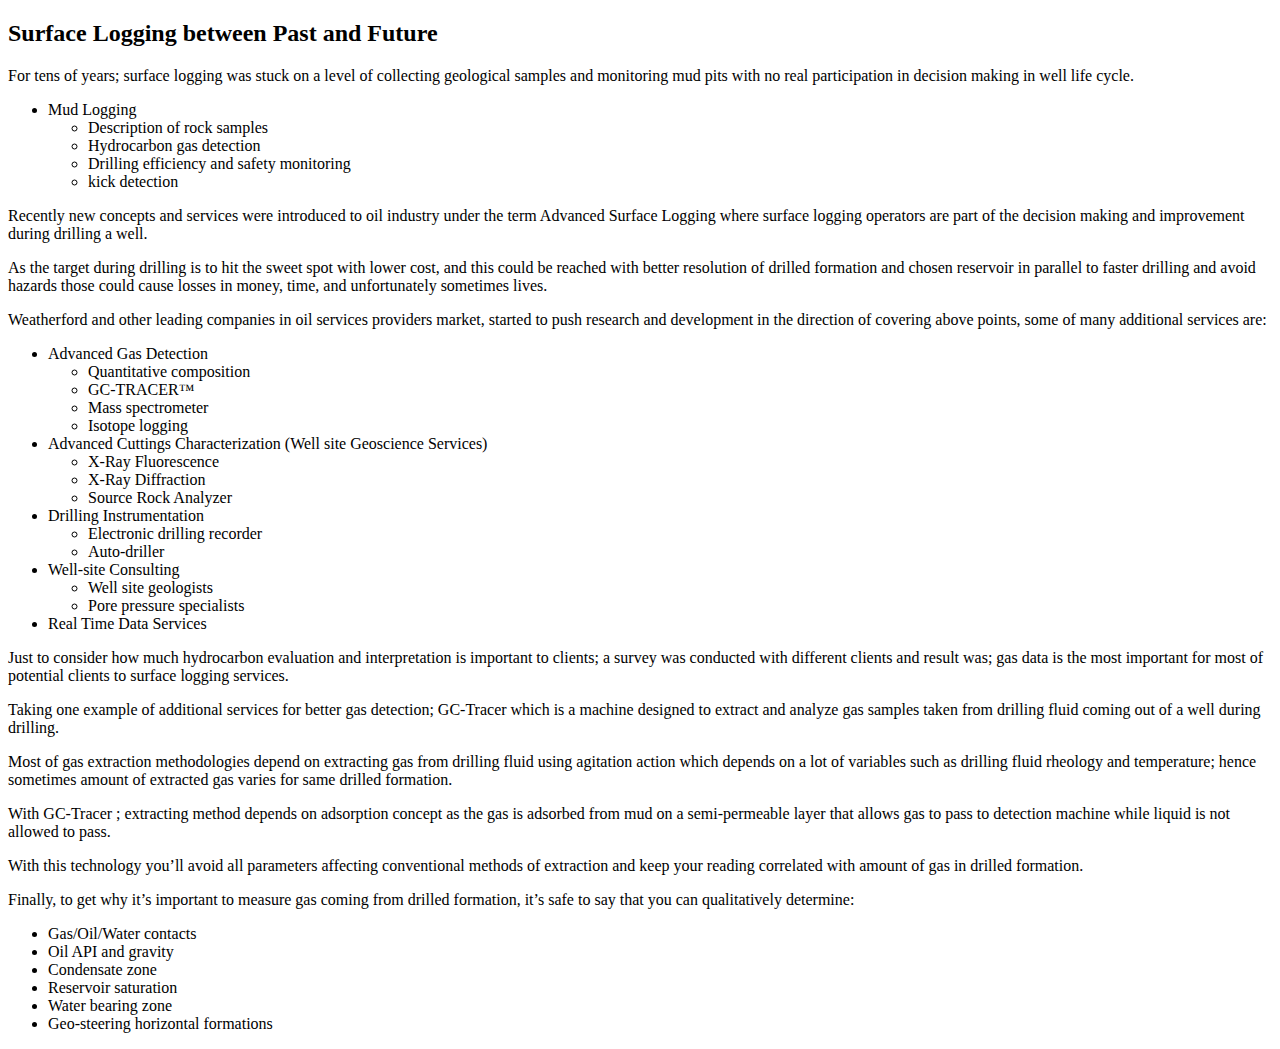
<file: articles/eagesuez/index.html>
<!DOCTYPE html>
<html>
<head>
<meta charset="utf-8">
<meta name="viewport" content="width=device-width, initial-scale=1.0">
<title>Mud Logging</title>
<link rel="stylesheet" href="https://stackedit.io/res-min/themes/base.css" />
<script type="text/javascript" src="https://cdn.mathjax.org/mathjax/latest/MathJax.js?config=TeX-AMS_HTML"></script>
</head>
<body><div class="container"><h2 id="surface-logging-between-past-and-future">Surface Logging between Past and Future</h2>

<p>For tens of years; surface logging was stuck on a level of collecting geological samples and monitoring mud pits with no real participation in decision making in well life cycle.</p>

<ul>
<li>Mud Logging <br>
<ul><li>Description of rock samples</li>
<li>Hydrocarbon gas detection</li>
<li>Drilling efficiency and safety monitoring</li>
<li>kick detection</li></ul></li>
</ul>

<p>Recently new concepts and services were introduced to oil industry under the term Advanced Surface Logging where surface logging operators are part of the decision making and improvement during drilling a well.</p>

<p>As the target during drilling is to hit the sweet spot with lower cost, and this could be reached with better resolution of drilled formation and chosen reservoir in parallel to faster drilling and avoid hazards those could cause losses in money, time, and unfortunately sometimes lives.</p>

<p>Weatherford and other leading companies in oil services providers market, started to push research and development in the direction of covering above points, some of many additional services are:</p>

<ul>
<li>Advanced Gas Detection <br>
<ul><li>Quantitative composition</li>
<li>GC-TRACER™</li>
<li>Mass spectrometer</li>
<li>Isotope logging</li></ul></li>
<li>Advanced Cuttings Characterization (Well site Geoscience Services) <br>
<ul><li>X-Ray Fluorescence</li>
<li>X-Ray Diffraction</li>
<li>Source Rock Analyzer</li></ul></li>
<li>Drilling Instrumentation <br>
<ul><li>Electronic drilling recorder</li>
<li>Auto-driller</li></ul></li>
<li>Well-site Consulting <br>
<ul><li>Well site geologists</li>
<li>Pore pressure specialists</li></ul></li>
<li>Real Time Data Services</li>
</ul>

<p>Just to consider how much hydrocarbon evaluation and interpretation is important to clients; a survey was conducted with different clients and result was; gas data is the most important for most of potential clients to surface logging services.</p>

<p>Taking one example of additional services for better gas detection; GC-Tracer  which is a machine designed to extract and analyze gas samples taken from drilling fluid coming out of a well during drilling.</p>

<p>Most of gas extraction methodologies depend on extracting gas from drilling fluid using agitation action which depends on a lot of variables such as drilling fluid rheology and temperature; hence sometimes amount of extracted gas varies for same drilled formation.</p>

<p>With GC-Tracer ; extracting method depends on adsorption concept as the gas is adsorbed from mud on a semi-permeable layer that allows gas to pass to detection machine while liquid is not allowed to pass.</p>

<p>With this technology you’ll avoid all parameters affecting conventional methods of extraction and keep your reading correlated with amount of gas in drilled formation.</p>

<p>Finally, to get why it’s important to measure gas coming from drilled formation, it’s safe to say that you can qualitatively determine:</p>

<ul>
<li>Gas/Oil/Water contacts</li>
<li>Oil API and gravity</li>
<li>Condensate zone</li>
<li>Reservoir saturation</li>
<li>Water bearing zone</li>
<li>Geo-steering horizontal formations</li>
</ul></div></body>
</html>
</file>
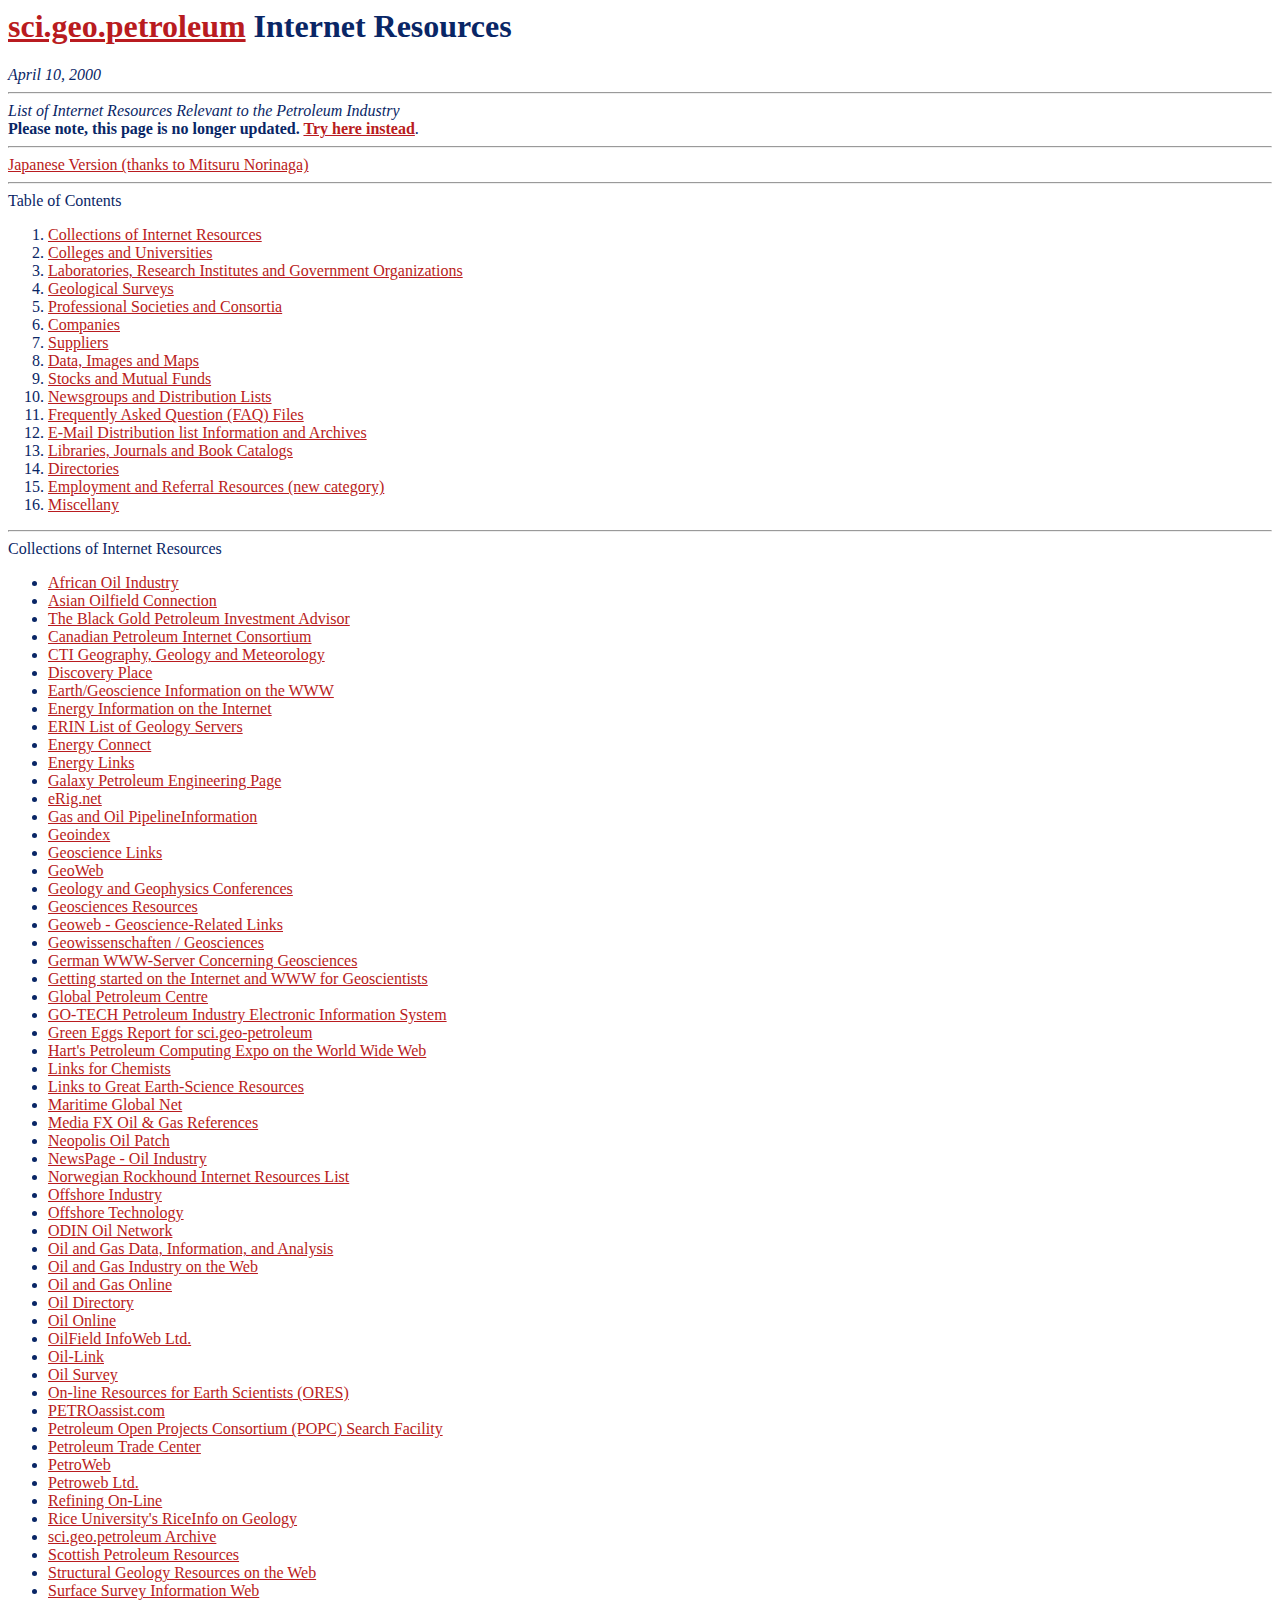
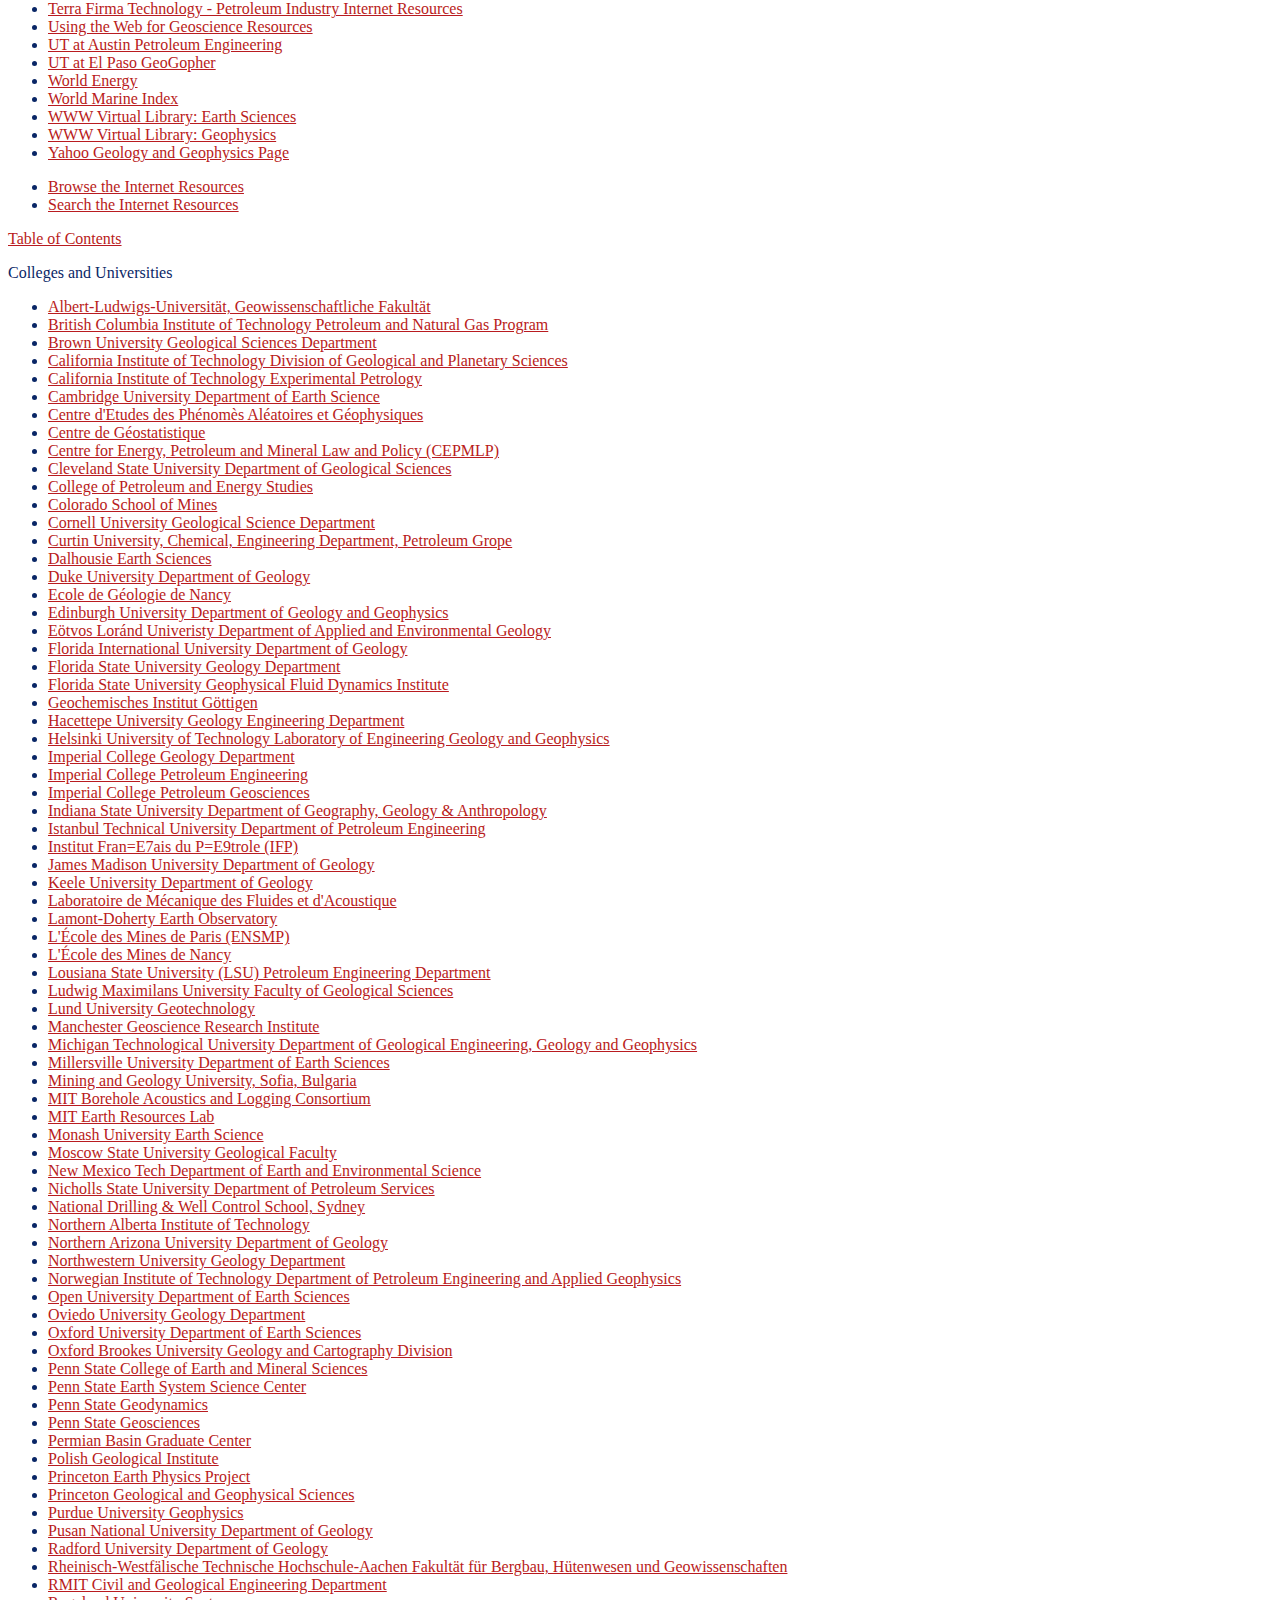
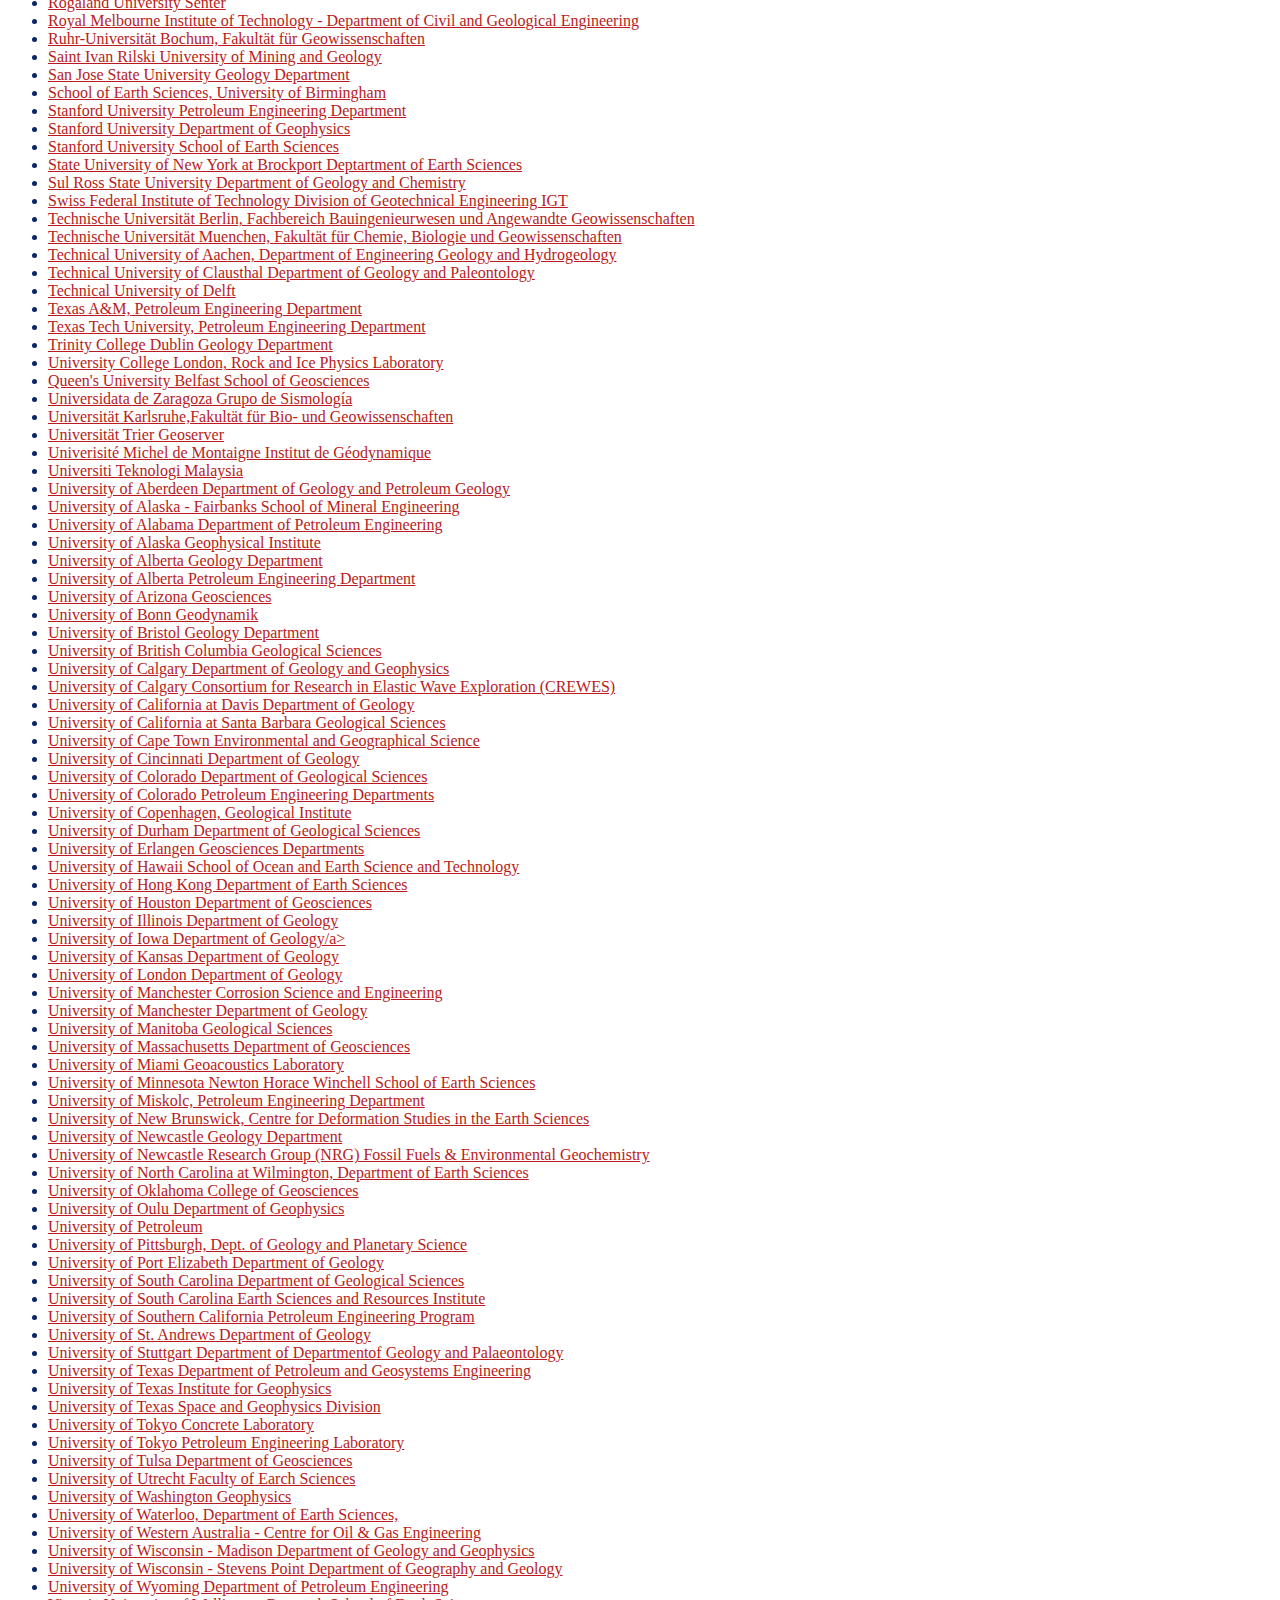
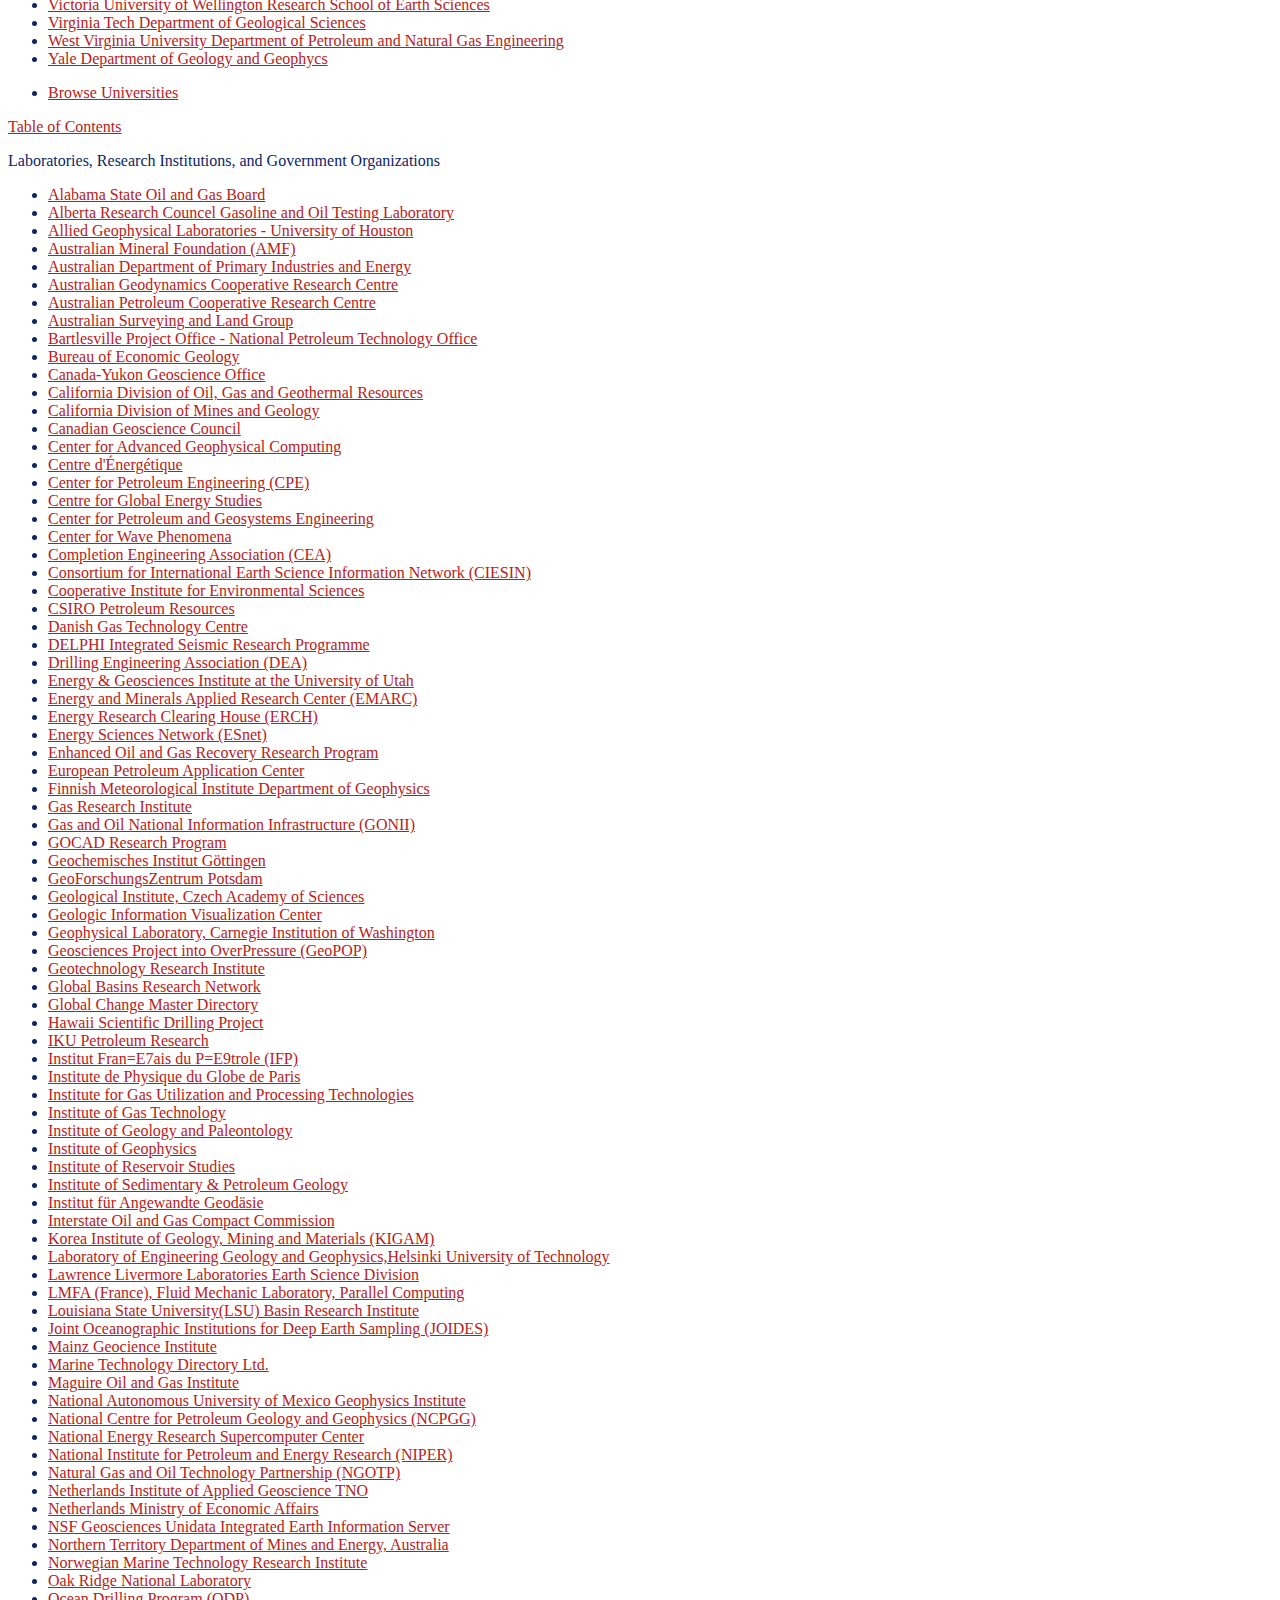
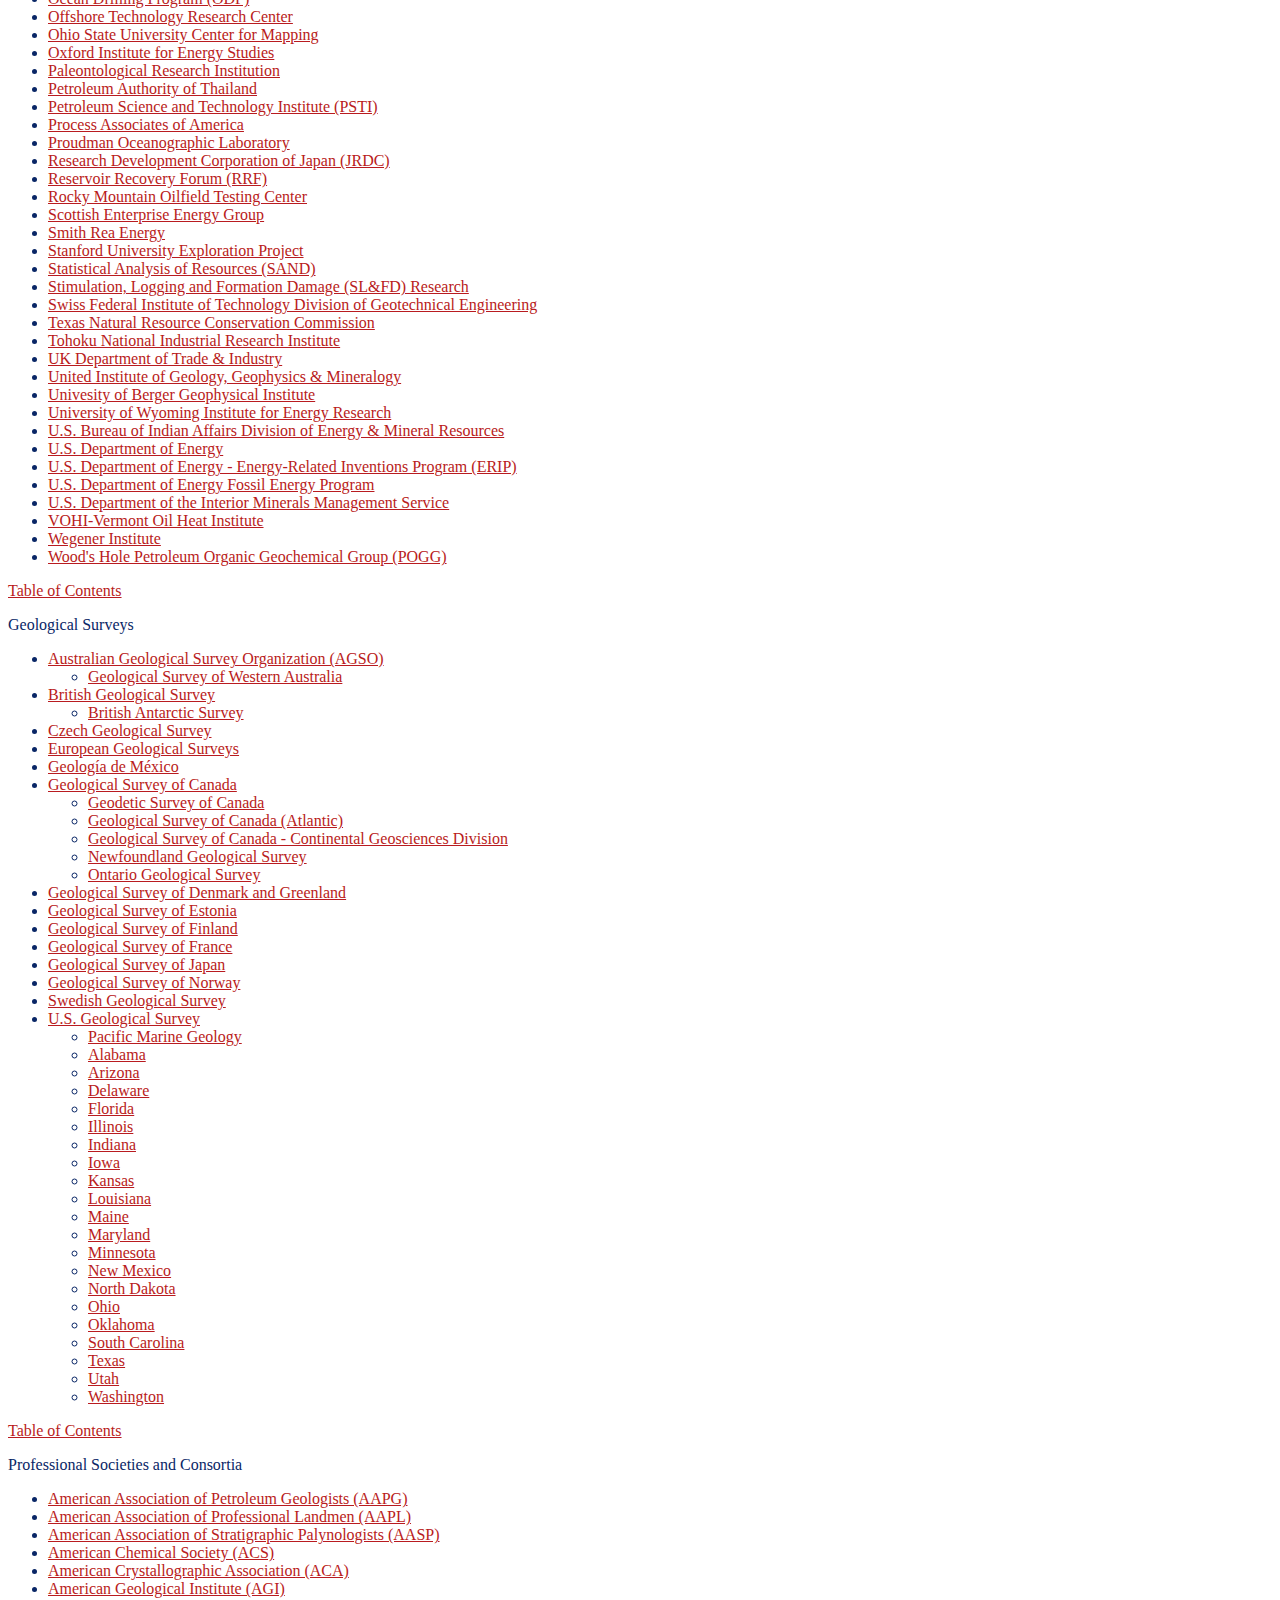
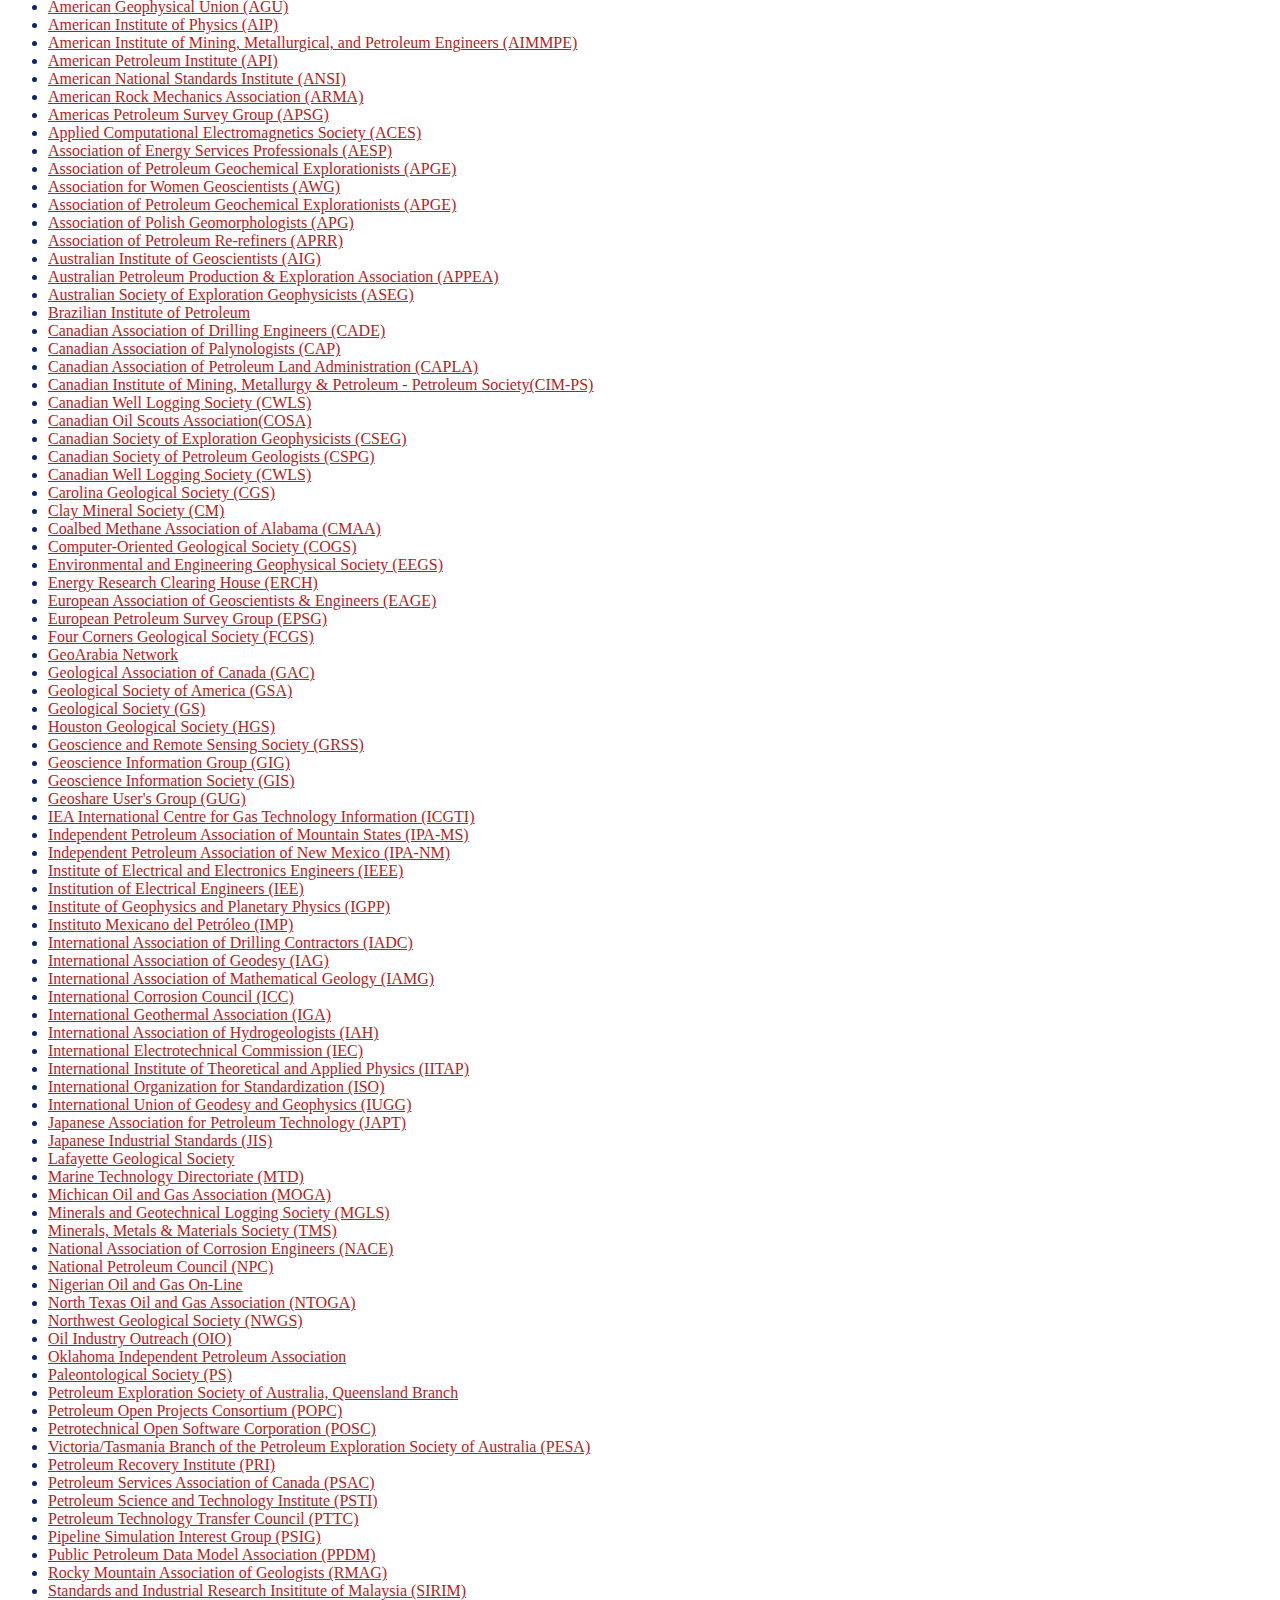
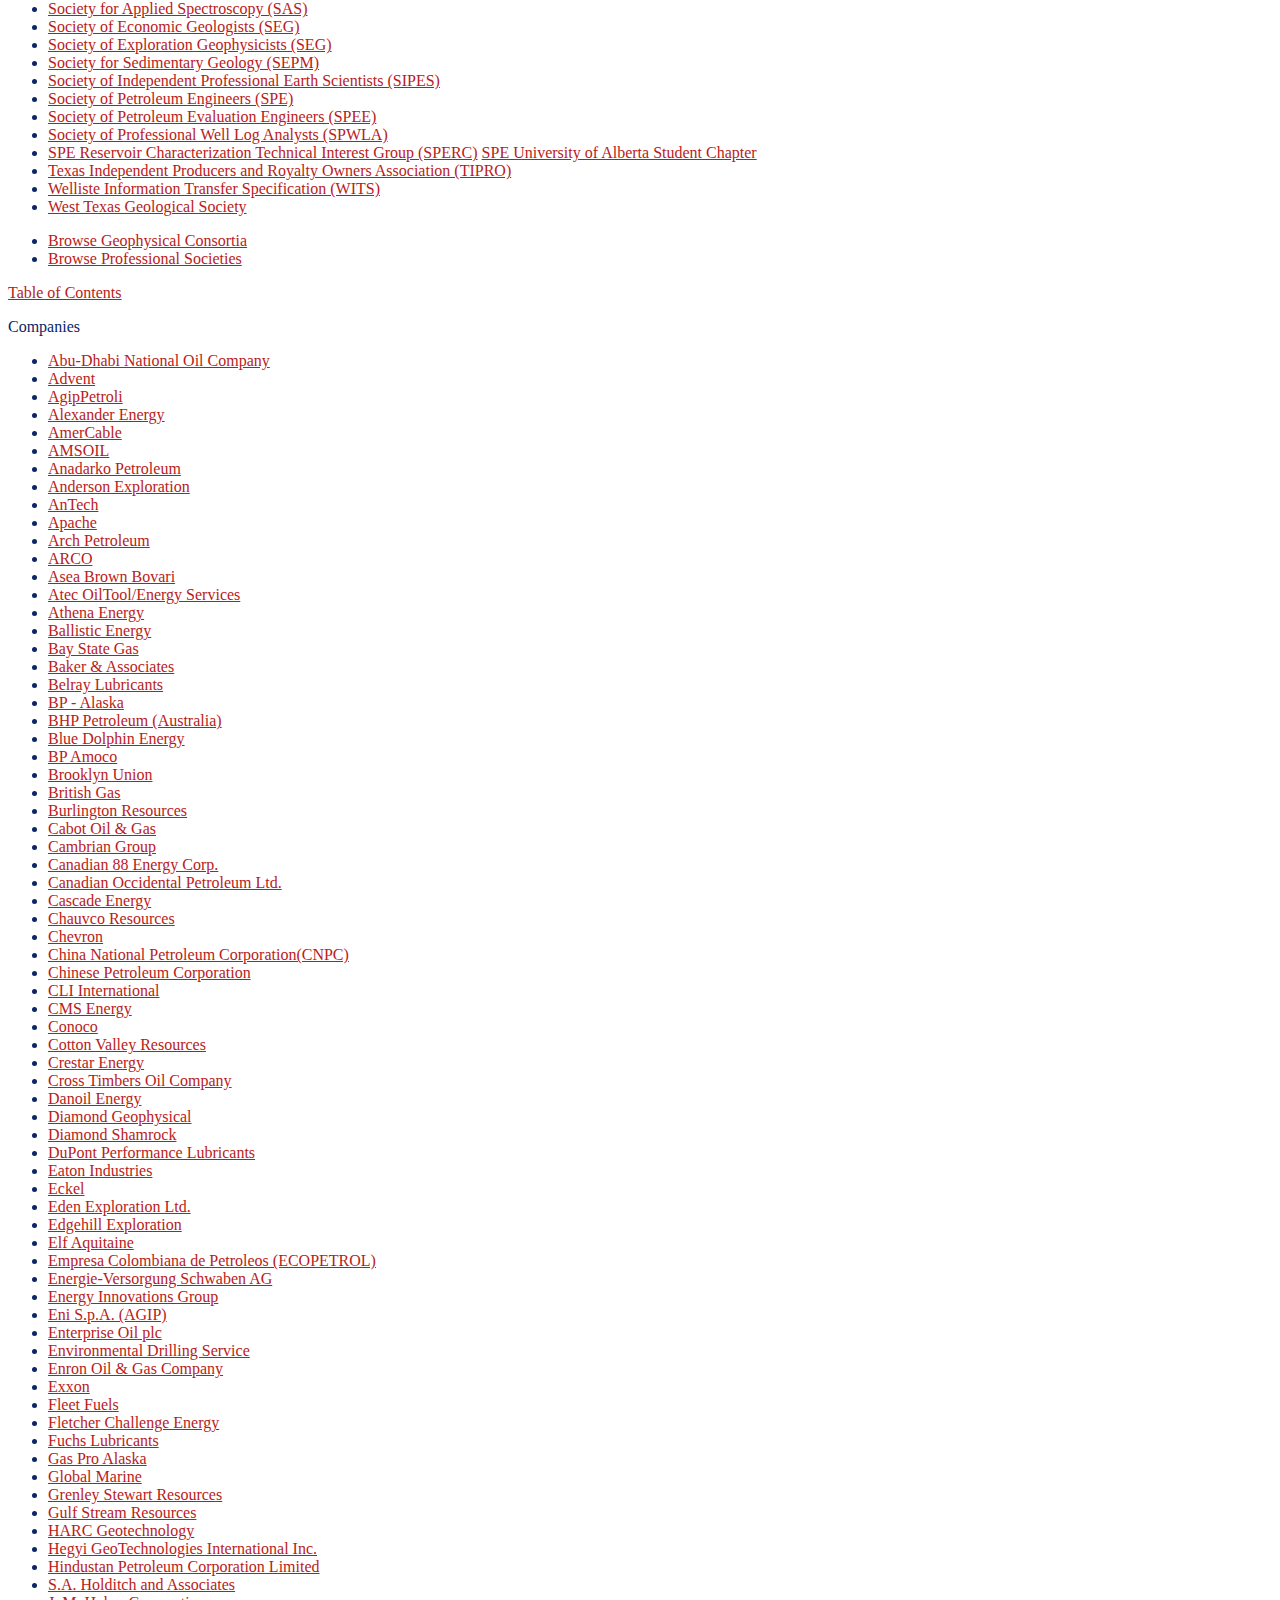
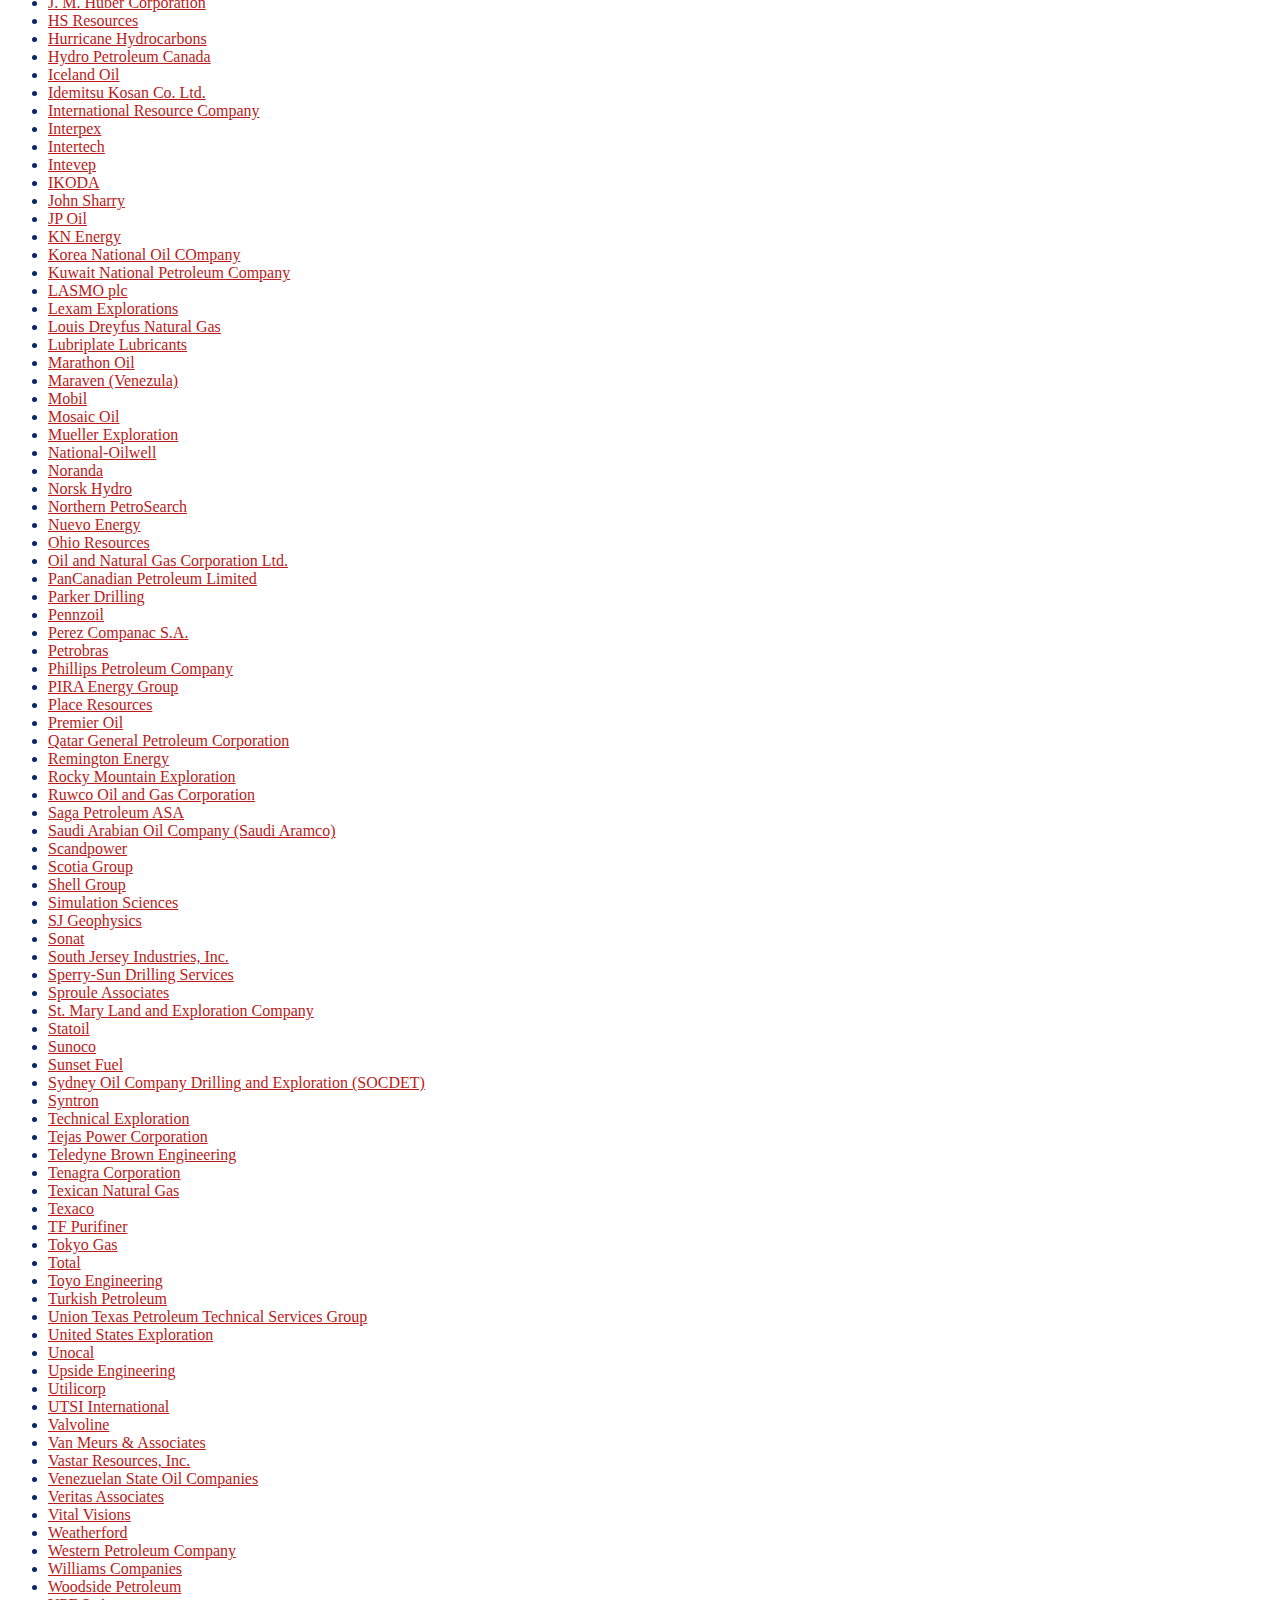
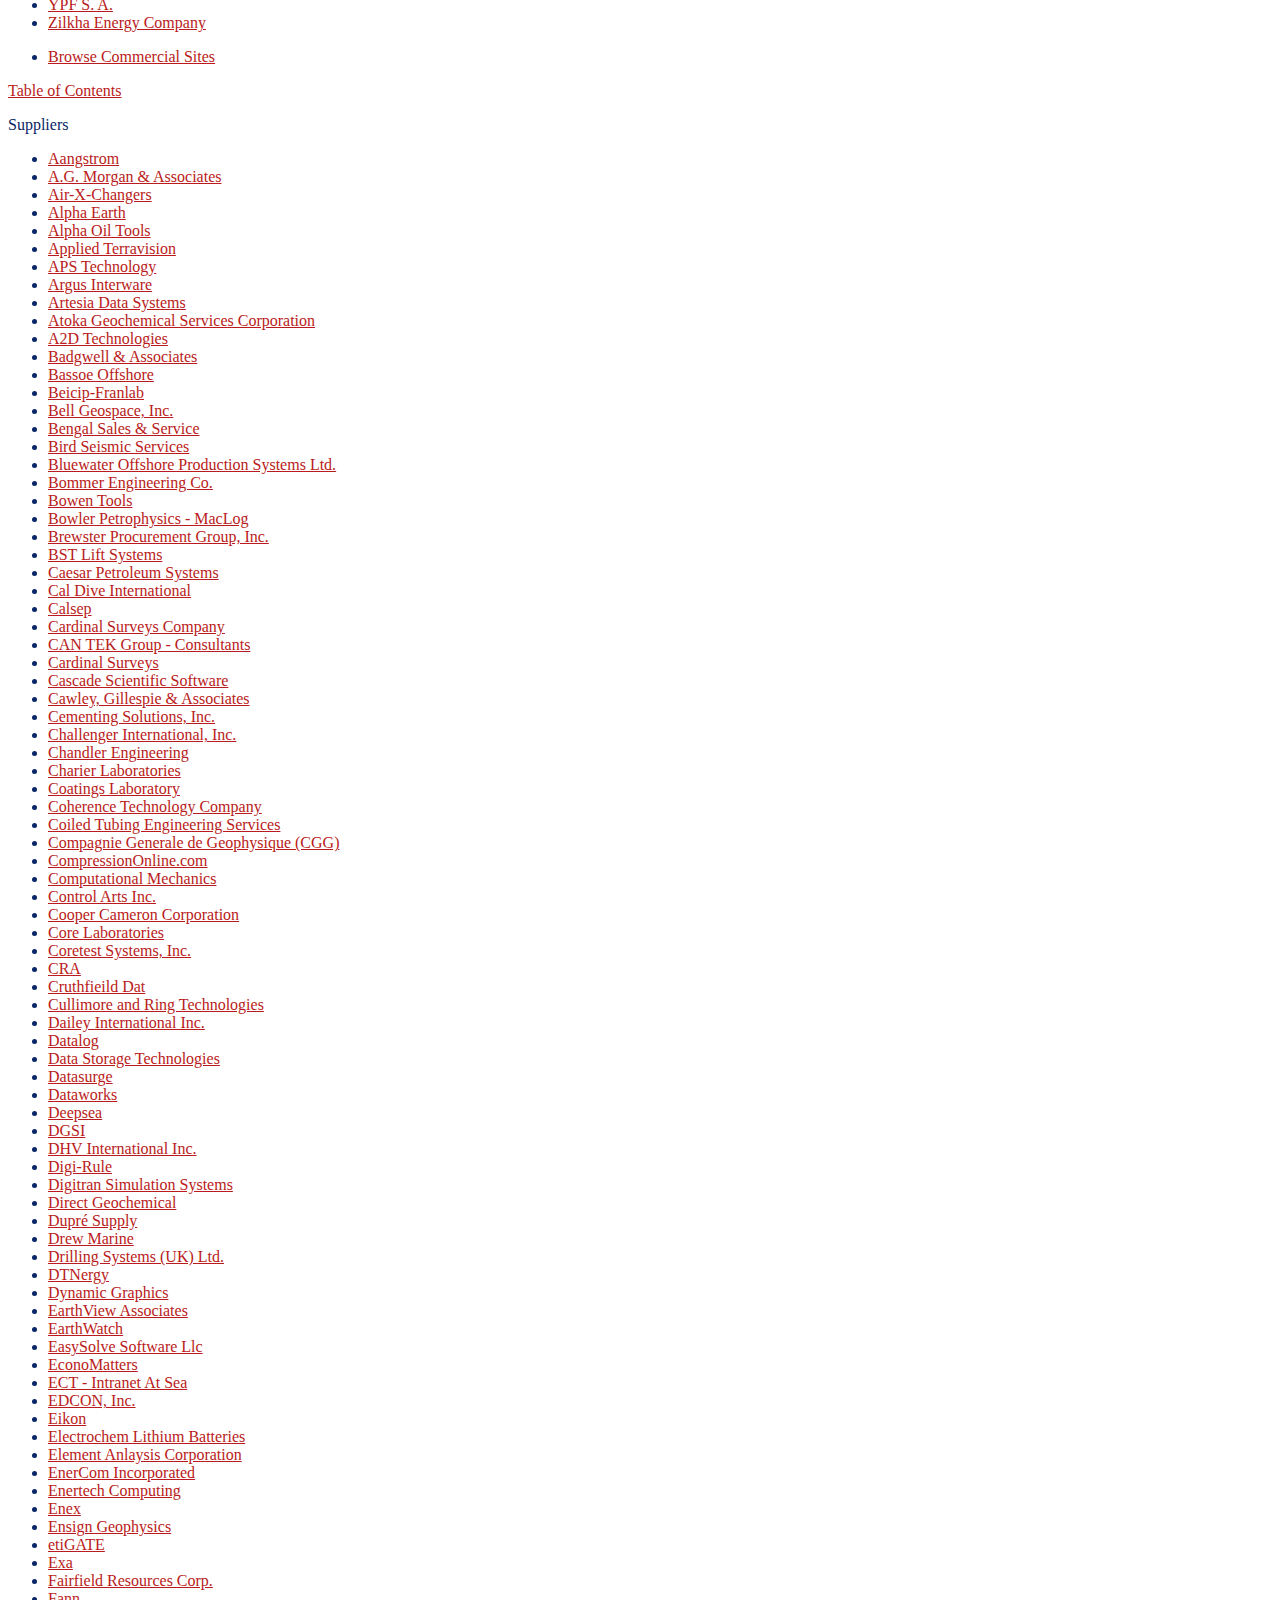
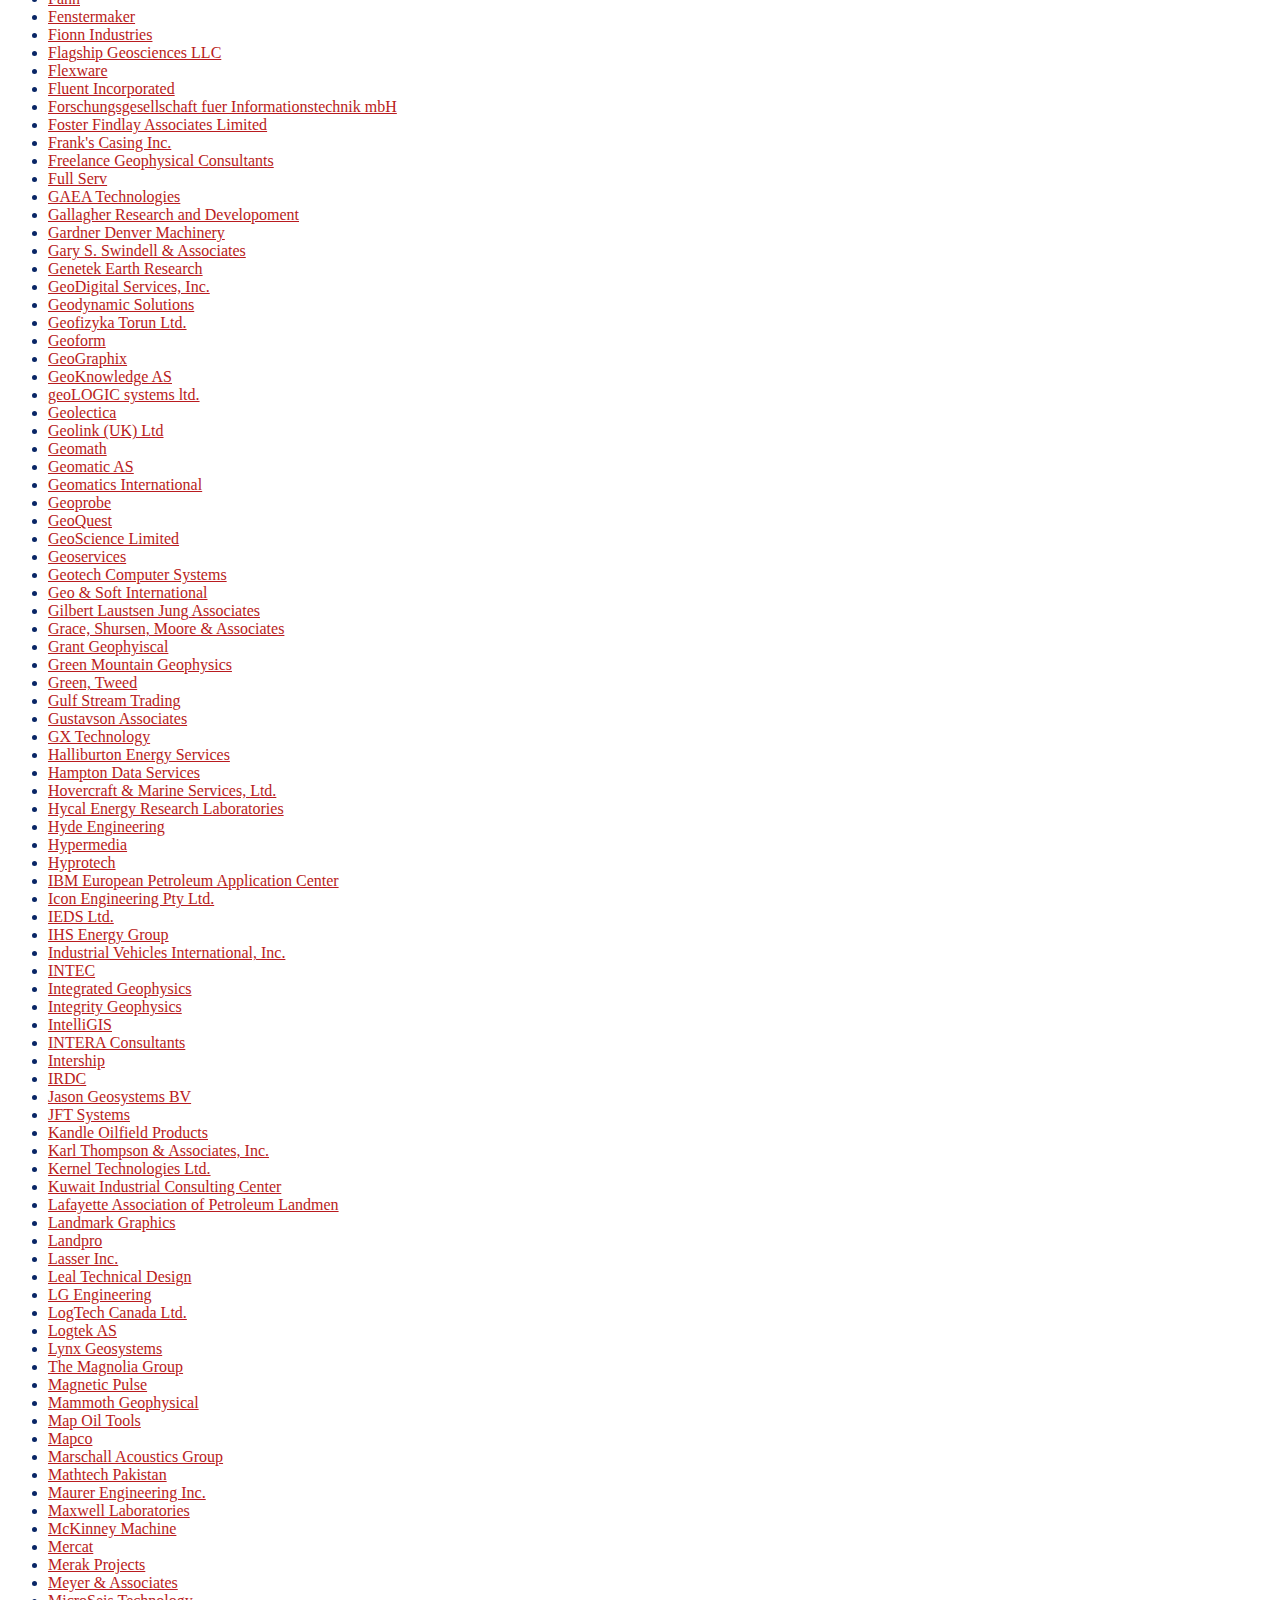
<file: articles/geolinks/index.html>
<html><head><title>sci.geo.petroleum Internet Resources</title></head>
<body bgcolor="#FFFFFF" text="#092666" link="#B91B20" vlink="#747567" alink="#747567">
<h1><a href=news://unknown.newsserver/sci.geo.petroleum>sci.geo.petroleum</a> Internet Resources</h1>
<i>April 10, 2000</i><hr>
<i>List of Internet Resources Relevant to the Petroleum Industry</i><br>
<b>Please note, this page is no longer updated.
<a href="http://www.connect.slb.com/index.cfm?id=id6001">Try here instead</a></b>.<hr>



<a href="http://www1.usen.ne.jp/~norinaga/oilj.htm">Japanese Version (thanks to Mitsuru Norinaga)</a><hr>
<a name="TOC">Table of Contents</a>
<ol>
<li><a href="#Pointers">Collections of Internet Resources</a>
<li><a href="#Colleges">Colleges and Universities</a>
<li><a href="#Labs">Laboratories, Research Institutes and Government Organizations</a>
<li><a href="#Surveys">Geological Surveys</a>
<li><a href="#Society">Professional Societies and Consortia</a>
<li><a href="#Companies">Companies</a>
<li><a href="#Suppliers">Suppliers</a>
<li><a href="#Data">Data, Images and Maps</a>
<li><a href="#Stock">Stocks and Mutual Funds</a>
<li><a href="#News">Newsgroups and Distribution Lists</a>
<li><a href="#FAQ">Frequently Asked Question (FAQ) Files</a>
<li><a href="#Lists">E-Mail Distribution list Information and Archives</a>
<li><a href="#Libraries">Libraries, Journals and Book Catalogs</a>
<li><a href="#Directories">Directories</a>
<li><a href="#Employment">Employment and Referral Resources (new category)</a>
<li><a href="#Miscellany">Miscellany</a>
</ol>
<hr>
<a name="Pointers">Collections of Internet Resources</a>
<ul>
<li><a href="http://os2.iafrica.com/mbendi/afoi.htm">African Oil Industry</a>
<li><a href="http://www.oilcon.com/">Asian Oilfield Connection</a>
<li><a href="http://www.petroinvest.com/">The Black Gold Petroleum Investment Advisor</a>
<li><a href="http://www.canpic.ca/">Canadian Petroleum Internet Consortium</a>
<li><a href="http://www.geog.le.ac.uk/cti/geol.html">CTI Geography, Geology and Meteorology</a>
<li><a href="http://www.discoveryplace.com/">Discovery Place</a>
<li><a href="http://jacobson.isgs.uiuc.edu/earthsci_links.html">Earth/Geoscience Information on the WWW</a>
<li><a href="http://www.ecn.nl/eii/main.html">Energy Information on the Internet</a>
<li><a href="http://kaos.erin.gov.au/other_servers/category/Geology.html">ERIN List of Geology Servers</a>
<li><a href="http://www.energyconnect.com/">Energy Connect</a>
<li><a href="http://www.gulfpub.com/energylink/energylink.html">Energy Links</a>
<li><a href="http://galaxy.einet.net/galaxy/Engineering-and-Technology/Civil-and-Construction-Engineering/Petroleum-Engineering.html">Galaxy Petroleum Engineering Page</a>
<li><a href="http://www.erig.net/">eRig.net</a>
<li><a href="http://www.chickasaw.com/~pipeline/index.html">Gas and Oil PipelineInformation</a> 
<li><a href="http://www.geoindex.com/">Geoindex</a>
<li><a href="http://wwei.ucsd.edu/">Geoscience Links</a> 
<li><a href="http://www.pacificnet.net/~gimills/main.html">GeoWeb</a> 
<li><a href="http://www.yahoo.com/Science/Geology_and_Geophysics/Conferences">Geology and Geophysics Conferences</a>
<li><a href="http://www.geosc.uh.edu/geosciencesresources.html">Geosciences Resources</a> 
<li><a href="http://www.pacificnet.net/~gimills/main.html">Geoweb - Geoscience-Related Links</a> 
<li><a href="http://www.potsdam.ifag.de/server/geo.html">Geowissenschaften / Geosciences</a>
<li><a href="http://www.inggeo.tu-clausthal.de/eises/www-geo-germany.html">German WWW-Server Concerning Geosciences</a> 
<li><a href="http://www.bris.ac.uk/Depts/Geol/gig/geowww.html">Getting started on the Internet and WWW for Geoscientists</a> 
<li><a href="http://www.cadvision.com/oil/gpc.html">Global Petroleum Centre</a>
<li><a href="http://baervan.nmt.edu/">GO-TECH Petroleum Industry Electronic Information System</a>
<li><a href="http://www.ar.com/ger/sci.geo.petroleum.html">Green Eggs Report for sci.geo-petroleum</a>
<li><a href="http://www.xpand.com/HART/">Hart's Petroleum Computing Expo on the World Wide Web</a>
<li><a href="http://www.liv.ac.uk/Chemistry/Links/links.html">Links for Chemists</a>
<li><a href="http://www.unige.ch/sciences/terre/esr/">Links to Great Earth-Science Resources</a> 
<li><a href="http://www.mgn.com/">Maritime Global Net</a>
<li><a href="http://www.mediafx.com/">Media FX Oil & Gas References</a>
<li><a href="http://www.neosoft.com/neopolis/business/oilpatch/default.html">Neopolis Oil Patch</a>
<li><a href="http://www.newspage.com/NEWSPAGE/cgi-bin/walk.cgi/NEWSPAGE/info/d13/d2/">NewsPage - Oil Industry</a>
<li><a href="http://www.uio.no/~hansjb/link.html">Norwegian Rockhound Internet Resources List</a>
<li><a href="http://www.hal-pc.org/~nugent/offshore.html">Offshore Industry</a>
<li><a href="http://www.offshore-technology.com/">Offshore Technology</a>
<li><a href="http://www.oil.net/">ODIN Oil Network</a>
<li><a href="http://www.energyconnect.com/data/">Oil and Gas Data, Information, and Analysis</a>
<li><a href="http://www.utsi.com/oil_gas.html">Oil and Gas Industry on the Web</a>
<li><a href="http://www.oilandgasonline.com/">Oil and Gas Online</a>
<li><a href="http://www.oildirectory.com/">Oil Directory</a>
<li><a href="http://www.oilonline.com/">Oil Online</a>
<li><a href="http://www.oilfield.com/">OilField InfoWeb Ltd.</a>
<li><a href="http://www.oillink.com/">Oil-Link</a>
<li><a href="http://www.oilsurvey.com/">Oil Survey</a>
<li><a href="http://www.sni.net/~bthoen/ores/index.html">On-line Resources for Earth Scientists (ORES)</a>
<li><a href="http://www.petroassist.com/">PETROassist.com</a>
<li><a href="http://www.popc.com/">Petroleum Open Projects Consortium (POPC) Search Facility</a>
<li><a href="http://www.cadvision.com/oil/trade.html">Petroleum Trade Center</a> 
<li><a href="http://www.microstar.com.ar/petroweb/">PetroWeb</a>
<li><a href="http://www.petroweb.co.uk/index2.asp">Petroweb Ltd.</a>
<li><a href="http://www.astroninc.com/">Refining On-Line</a>
<li><a href="gopher://riceinfo.rice.edu:70/11/Subject/Geology">Rice University's RiceInfo on Geology</a>
<li><a href="http://www.ncpgg.adelaide.edu.au/sgp1.htm">sci.geo.petroleum Archive</a> 
<li><a href="http://www.globalweb.co.uk/">Scottish Petroleum Resources</a> 
<li><a href="http://craton.geol.brocku.ca/guest/jurgen/struct.htm">Structural Geology Resources on the Web</a>
<li><a href="http://www.csn.net/~jamesf/ssiweb/ssiweb.html">Surface Survey Information Web</a>
<li><a href="http://www.ozemail.com.au/~tft/home.htm">Terra Firma Technology - Petroleum Industry Internet Resources</a>
<li><a href="http://www.cs.ruu.nl/wais/html/na-dir/geology-faq/geosci-resources/.html">Using the Web for Geoscience Resources</a>
<li><a href="http://www.pe.utexas.edu/Dept/Reading/petroleum.html">UT at Austin Petroleum Engineering</a>
<li><a href="gopher://dillon.geo.ep.utexas.edu:70/11/EarthScienceRes">UT at El Paso GeoGopher</a>
<li><a href="http://www.worldenergy.com/">World Energy</a>
<li><a href="http://www.seacompanion.com/">World Marine Index</a>
<li><a href="http://www.geo.ucalgary.ca/VL-EarthSciences.html">WWW Virtual Library: Earth Sciences</a>
<li><a href="http://www-crewes.geo.ucalgary.ca/VL-Geophysics.html">WWW Virtual Library: Geophysics</a>
<li><a href="http://www.yahoo.com/yahoo/Science/Geology_and_Geophysics">Yahoo Geology and Geophysics Page</a>
<p>
<li><a href="http://www.lib.umich.edu/chhome.html">Browse the Internet Resources</a>
<li><a href="http://www.cs.colostate.edu/~dreiling/smartform.html">Search the Internet Resources</a>
<p>
<p>
</ul>
<p>
<a href="#TOC">Table of Contents</a>
<p>
<a name="Colleges">Colleges and Universities</a>
<ul>
<li><a href="http://www.uni-freiburg.de/univ/3w/fakults/geo/geolog.htm">Albert-Ludwigs-Universit&auml;t, Geowissenschaftliche Fakult&auml;t</a>
<li><a href="http://www.soe.bcit.bc.ca/soe/proctech/pet/default.htm">British Columbia Institute of Technology Petroleum and Natural Gas Program</a>
<li><a href="http://sunrise.geo.brown.edu/">Brown University Geological Sciences Department</a>
<li><a href="http://www.gps.caltech.edu/">California Institute of Technology Division of Geological and Planetary Sciences </a>
<li><a href="http://expet.gps.caltech.edu/">California Institute of Technology Experimental Petrology </a>
<li><a href="http://rock.esc.cam.ac.uk/">Cambridge University Department of Earth Science</a>
<li><a href="http://cephag.observ-gr.fr/cephag.html">Centre d'Etudes des Ph&eacute;nom&egrave;s Al&eacute;atoires et G&eacute;ophysiques</a>
<li><a href="http://cg.ensmp.fr/HomePageEnglish.html">Centre de G&eacute;ostatistique</a>
<li><a href="http://www.dundee.ac.uk/cepmlp/">Centre for Energy, Petroleum and Mineral Law and Policy (CEPMLP)</a>
<li><a href="http://bones.asic.csuohio.edu:80/geology/geology.htm">Cleveland State University Department of Geological Sciences</a>
<li><a href="http://www.colpet.ac.uk/">College of Petroleum and Energy Studies</a>
<li><a href="http://www.mines.edu/">Colorado School of Mines</a>
<li><a href="http://www.geo.cornell.edu/">Cornell University Geological Science Department </a>
<li><a href="http://www.curtin.edu.au/curtin/dept/chemeng/">Curtin University, Chemical, Engineering Department, Petroleum Grope</a>
<li><a href="http://is.dal.ca/~es/es-home.htm">Dalhousie Earth Sciences</a>
<li><a href="http://www.geo.duke.edu/">Duke University Department of Geology</a>
<li><a href="http://www.ensg.u-nancy.fr/">Ecole de G&eacute;ologie de Nancy</a>
<li><a href="http://www.glg.ed.ac.uk/">Edinburgh University Department of Geology and Geophysics</a>
<li><a href="http://iris.elte.hu/">E&ouml;tvos Lor&aacute;nd Univeristy Department of Applied and Environmental Geology</a>
<li><a href="http://www.fiu.edu/~geology/">Florida International University Department of Geology</a>
<li><a href="http://www.gly.fsu.edu/">Florida State University Geology Department</a>
<li><a href="http://www.gfdi.fsu.edu/">Florida State University Geophysical Fluid Dynamics Institute</a> 
<li><a href="http://www.uni-geochem.gwdg.de/docs/">Geochemisches Institut G&ouml;ttigen</a>
<li><a href="http://www.jeo.hun.edu.tr/">Hacettepe University Geology Engineering Department</a>
<li><a href="http://www.hut.fi:81/HUT/Geophysics/ige.html">Helsinki University of Technology Laboratory of Engineering Geology and Geophysics</a>
<li><a href="http://diamond.ge.ic.ac.uk/">Imperial College Geology Department</a>
<li><a href="http://rmd-www.mr.ic.ac.uk/">Imperial College Petroleum Engineering</a>
<li><a href="http://diamond.ge.ic.ac.uk/Petgeoscience/geol.htm">Imperial College Petroleum Geosciences</a>
<li><a href="http://www.indstate.edu:80/gga/geol/index.html">Indiana State University Department of Geography, Geology & Anthropology</a>
<li><a href="http://www.itu.edu.tr/FAC/MIE/PET/PET.HTML">Istanbul Technical University Department of Petroleum Engineering</a>
<li><a href="http://www.ifp.fr/school">Institut Fran=E7ais du P=E9trole (IFP)</a>
<li><a href="http://www.jmu.edu/geology/geodept.htm">James Madison University Department of Geology</a>
<li><a href="http://www.keele.ac.uk/depts/gg/gghome.html">Keele University Department of Geology</a>
<li><a href="http://cephee.mecaflu.ec-lyon.fr/">Laboratoire de M&eacute;canique des Fluides et d'Acoustique</a>
<li><a href="http://www.ldeo.columbia.edu/">Lamont-Doherty Earth Observatory</a>
<li><a href="http://www.ensmp.fr/">L'&Eacute;cole des Mines de Paris (ENSMP)</a>
<li><a href="http://www.mines.u-nancy.fr/">L'&Eacute;cole des Mines de Nancy</a>
<li><a href="http://www.pete.lsu.edu/index.html">Lousiana State University (LSU) Petroleum Engineering Department</a>
<li><a href="http://www.bl.physik.tu-muenchen.de/geo/">Ludwig Maximilans University Faculty of Geological Sciences<A>
<li><a href="http://lthgt.tg.lth.se/">Lund University Geotechnology</a> 
<li><a href="http://info.mcc.ac.uk/Geology/research/GRI.html">Manchester Geoscience Research Institute</a>
<li><a href="http://www.geo.mtu.edu/">Michigan Technological University Department of Geological Engineering, Geology and Geophysics</a>
<li><a href="http://snowball.millersv.edu:8080/">Millersville University Department of Earth Sciences </a>
<li><a href="http://www.mgu.bg/">Mining and Geology University, Sofia, Bulgaria</a>
<li><a href="http://www-erl.mit.edu/balc/balchome.html">MIT Borehole Acoustics and Logging Consortium</a>
<li><a href="http://www-erl.mit.edu/">MIT Earth Resources Lab</a>
<li><a href="http://artemis.earth.monash.edu.au:8080/">Monash University Earth Science</a>
<li><a href="http://www.geol.msu.ru/">Moscow State University Geological Faculty</a>
<li><a href="http://griffy.nmt.edu/">New Mexico Tech Department of Earth and Environmental Science</a>
<li><a href="http://server.nich.edu/petro.html">Nicholls State University Department of Petroleum Services</a>
<li><a href="http://www.ndwcs.unsw.edu.au/">National Drilling & Well Control School, Sydney</a>  
<li><a href="http://www.nait.ab.ca/index.htm">Northern Alberta Institute of Technology</a>  
<li><a href="http://vishnu.glg.nau.edu/">Northern Arizona University Department of Geology</a>  
<li><a href="gopher://gopher.earth.nwu.edu:70/11/">Northwestern University Geology Department</a>
<li><a href="http://www.ipt.unit.no/">Norwegian Institute of Technology Department of Petroleum Engineering and Applied Geophysics</a>
<li><a href="http://exodus.open.ac.uk/index.html">Open University Department of Earth Sciences</a>
<li><a href="http://asturias.geol.uniovi.es/">Oviedo University Geology Department</a>
<li><a href="http://www.earth.ox.ac.uk/">Oxford University Department of Earth Sciences</a>
<li><a href="http://www.brookes.ac.uk/geology/geocs3.html">Oxford Brookes University Geology and Cartography Division</a> 
<li><a href="http://www.ems.psu.edu/">Penn State College of Earth and Mineral Sciences</a>
<li><a href="http://www.essc.psu.edu/">Penn State Earth System Science Center</a>
<li><a href="http://www.geodyn.psu.edu/">Penn State Geodynamics</a>
<li><a href="http://www.geosc.psu.edu/">Penn State Geosciences</a>
<li><a href="http://www.pbgc.org/">Permian Basin Graduate Center</a>
<li><a href="http://www.pgi.waw.pl/en/">Polish Geological Institute</a>
<li><a href="http://lasker.princeton.edu/">Princeton Earth Physics Project </a>
<li><a href="http://wombat.princeton.edu/">Princeton Geological and Geophysical Sciences</a>
<li><a href="http://www.geo.purdue.edu/">Purdue University Geophysics</a>
<li><a href="http://164.125.9.3:8080/dept/">Pusan National University Department of Geology</a>
<li><a href="http://www.runet.edu/~geol-web/">Radford University Department of Geology</a> 
<li><a href="http://www.runet.edu/~geol-web/">Rheinisch-Westf&auml;lische Technische Hochschule-Aachen Fakult&auml;t f&uuml;r Bergbau, H&uuml;tenwesen und Geowissenschaften</a> 
<li><a href="http://www.civgeo.rmit.edu.au:80/">RMIT Civil and Geological Engineering Department</a>
<li><a href="http://www.hsr.no/">Rogaland University Senter</a>
<li><a href="http://www.civgeo.rmit.edu.au/"> Royal Melbourne Institute of Technology - Department of Civil and Geological Engineering</a>
<li><a href="http://www.ruhr-uni-bochum.de/www-public/neuserb6/geowiss.html">Ruhr-Universit&auml;t Bochum, Fakult&auml;t f&uuml;r Geowissenschaften</a>
<li><a href="http://www.mgu.bg/">Saint Ivan Rilski University of Mining and Geology</a> 
<li><a href="http://geosun1.sjsu.edu/">San Jose State University Geology Department</a> 
<li><a href="http://www.bham.ac.uk/EarthSciences/">School of Earth Sciences, University of Birmingham</a><li><a href="http://pangea.stanford.edu/~rhughes/pe.html">Stanford University Petroleum Engineering Department</a>
<li><a href="http://pangea.stanford.edu/~sjm/geophysics_hp.html">Stanford University Department of Geophysics</a>
<li><a href="http://pangea.stanford.edu/">Stanford University School of Earth Sciences</a>
<li><a href="http://vortex.weather.brockport.edu/">State University of New York at Brockport Deptartment of Earth Sciences</a>
<li><a href="http://www.sulross.edu/~geology/">Sul Ross State University Department of Geology and Chemistry</a> 
<li><a href="http://rock0.ethz.ch/">Swiss Federal Institute of Technology Division of Geotechnical Engineering IGT</a> 
<li><a href="http://http//pc0932g1.bv.tu-berlin.de/fb09.html">Technische Universit&auml;t Berlin,  Fachbereich Bauingenieurwesen und Angewandte Geowissenschaften</a>
<li><a href="http://http//pc0932g1.bv.tu-berlin.de/fb09.html">Technische Universit&auml;t Muenchen, Fakult&auml;t f&uuml;r Chemie, Biologie und Geowissenschaften</a>
<li><a href="http://www.lih.rwth-aachen.de/Welcome.html">Technical University of Aachen, Department of Engineering Geology and Hydrogeology</a>
<li><a href="http://www.inggeo.tu-clausthal.de/english/Welcome-e.html">Technical University of Clausthal Department of Geology and Paleontology</a>
<li><a href="http://wwwak.tn.tudelft.nl/CTG/Overview.html">Technical University of Delft</a>
<li><a href="http://pumpjack.tamu.edu/">Texas A&M, Petroleum Engineering Department</a>
<li><a href="http://www.coe.ttu.edu/pe/pe_home.htm">Texas Tech University, Petroleum Engineering Department</a>
<li><a href="http://www2.tcd.ie/geology">Trinity College Dublin Geology Department</a>
<li><a href="http://www.ucl.ac.uk/GeolSci/people/jones.c/colin.htm">University College London, Rock and Ice Physics Laboratory</a>
<li><a href="http://www.qub.ac.uk/geosci/">Queen's University Belfast School of Geosciences </a>
<li><a href="http://zar.unizar.es/">Universidata de Zaragoza Grupo de Sismolog&iacute;a</a>
<li><a href="http://www.uni-karlsruhe.de/Uni/Fakultaeten/Bio-und-Geowissenschaften/">Universit&auml;t Karlsruhe,Fakult&auml;t f&uuml;r Bio- und Geowissenschaften</a>
<li><a href="http://www.geographie.uni-trier.de:8080/">Universit&auml;t Trier Geoserver</a>
<li><a href="http://www.igd.u-bordeaux.fr/htdocs/IGD/activites.html">Univerisit&eacute; Michel de Montaigne Institut de G&eacute;odynamique</a>
<li><a href="http://www.fkkksa.utm.my/">Universiti Teknologi Malaysia</a>
<li><a href="http://hutton.geol.abdn.ac.uk/">University of Aberdeen Department of Geology and Petroleum Geology</a>
<li><a href="http://mineral.uafsme.alaska.edu/default.htm">University of Alaska - Fairbanks School of Mineral Engineering</a>
<li><a href="http://hamton.eng.ua.edu/college/minp.html">University of Alabama Department of Petroleum Engineering</a>  
<li><a href="http://www.gi.alaska.edu/">University of Alaska Geophysical Institute</a>
<li><a href="http://gpu.srv.ualberta.ca/~geology/home.html">University of Alberta Geology Department</a>
<li><a href="http://gpu.srv.ualberta.ca/~mmpe/dept-n.htm">University of Alberta Petroleum Engineering Department</a>
<li><a href="http://www.geo.arizona.edu/">University of Arizona Geosciences</a>
<li><a href="http://www.geo.uni-bonn.de/">University of Bonn Geodynamik </a>
<li><a href="http://www.gly.bris.ac.uk/">University of Bristol Geology Department</a>
<li><a href="http://earth.geology.ubc.ca/">University of British Columbia Geological Sciences</a>
<li><a href="http://www.geo.ucalgary.ca/index.html">University of Calgary Department of Geology and Geophysics</a>
<li><a href="http://www-crewes.geo.ucalgary.ca/CREWES.html">University of Calgary Consortium for Research in Elastic Wave Exploration (CREWES)</a>
<li><a href="http://www-geology.ucdavis.edu/">University of California at Davis Department of Geology</a>
<li><a href="gopher://gopher.geol.ucsb.edu:70/1">University of California at Santa Barbara Geological Sciences</a>
<li><a href="http://hickory.egs.uct.ac.za/">University of Cape Town Environmental and Geographical Science </a>
<li><a href="http://www.uc.edu/www/geology/index.html">University of Cincinnati Department of Geology</a>
<li><a href="http://cires.colorado.edu/geol.html">University of Colorado Department of Geological Sciences</a>
<li><a href="http://www.cs.colorado.edu/homes/mcbryan/public_html/bb/21/11/summary.html">University of Colorado Petroleum Engineering Departments</a>
<li><a href="http://trophy.geol.ku.dk/">University of Copenhagen, Geological Institute</a>
<li><a href="http://www.dur.ac.uk/~dgl0www/">University of Durham Department of Geological Sciences</a>
<li><a href="http://www.rrze.uni-erlangen.de/docs/FAU/fakultaet/natIII/geo_min/">University of Erlangen Geosciences Departments</a>
<li><a href="http://www.soest.hawaii.edu/">University of Hawaii School of Ocean and Earth Science and Technology</a>
<li><a href="http://www.hku.hk/earthsci/rock.html">University of Hong Kong Department of Earth Sciences</a>
<li><a href="http://www.geosc.uh.edu/geosciences.html">University of Houston Department of Geosciences</a>
<li><a href="http://www.geology.uiuc.edu:80/">University of Illinois Department of Geology</a>
<li><a href="http://www.geology.uiowa.edu/">University of Iowa Department of Geology/a>
<li><a href="http://www.geo.ukans.edu/">University of Kansas Department of Geology</a>
<li><a href="http://glsun2.gl.rhbnc.ac.uk/">University of London Department of Geology</a>
<li><a href="http://www.cp.umist.ac.uk/">University of Manchester Corrosion Science and Engineering</a>
<li><a href="http://info.mcc.ac.uk/Geology/home-page.html">University of Manchester Department of Geology</a>
<li><a href="http://www.umanitoba.ca/geosci/gslf.html">University of Manitoba Geological Sciences</a>
<li><a href="http://www.geo.umass.edu/">University of Massachusetts Department of Geosciences</a>
<li><a href="http://www.rsmas.miami.edu/groups/geoacoustics.html">University of Miami Geoacoustics Laboratory</a>
<li><a href="http://www.geo.umn.edu/">University of Minnesota Newton Horace Winchell School of Earth Sciences</a>
<li><a href="http://www.kfgi.uni-miskolc.hu/">University of Miskolc, Petroleum Engineering Department</a> 
<li><a href="http://www.newcastle.edu.au/department/gl/">University of New Brunswick, Centre for Deformation Studies in the Earth Sciences </a> 
<li><a href="http://www.newcastle.edu.au/department/gl/">University of Newcastle Geology Department</a> 
<li><a href="http://nrg.ncl.ac.uk/">University of Newcastle Research Group (NRG) Fossil Fuels & Environmental Geochemistry</a>
<li><a href="http://www.uncwil.edu/sys$disk1/earsci/htmes.htm">University of North Carolina at Wilmington, Department of Earth Sciences</a>
<li><a href="http://geowww.gcn.uoknor.edu/WWW/COG/COG.html">University of Oklahoma College of Geosciences</a>
<li><a href="http://babel.oulu.fi/">University of Oulu Department of Geophysics</a>
<li><a href="http://solar.rtd.utk.edu/~china/uni/OIL/oil.html">University of Petroleum</a>
<li><a href="http://www.geology.pitt.edu/">University of Pittsburgh, Dept. of Geology and Planetary Science</a>
<li><a href="http://www.upe.ac.za/geology/geology.html">University of Port Elizabeth Department of Geology</a>
<li><a href="http://inlet.geol.scarolina.edu/tappa/opening.htm">University of South Carolina Department of Geological Sciences</a>
<li><a href="http://www.esri.sc.edu/">University of South Carolina Earth Sciences and Resources Institute</a>
<li><a href="http://www.usc.edu/dept/peteng/">University of Southern California Petroleum Engineering Program</a>
<li><a href="http://www.st-and.ac.uk/~www_sgg/geologydept.html">University of St. Andrews Department of Geology</a>
<li><a href="http://www.uni-stuttgart.de/UNIuser/igps/home.html/">University of Stuttgart Department of Departmentof Geology and Palaeontology</a>
<li><a href="http://www.utexas.edu/coe/pge">University of Texas Department of Petroleum and Geosystems Engineering</a>
<li><a href="http://www.ig.utexas.edu/">University of Texas Institute for Geophysics</a>
<li><a href="http://sgdion1.arlut.utexas.edu/">University of Texas Space and Geophysics Division </a>
<li><a href="http://concrete.t.u-tokyo.ac.jp/">University of Tokyo Concrete Laboratory</a>
<li><a href="http://www.kelly.t.u-tokyo.ac.jp/index.html">University of Tokyo Petroleum Engineering Laboratory</a> 
<li><a href="http://arbuckle.utulsa.edu/geo.html">University of Tulsa Department of Geosciences</a>
<li><a href="http://www.geo.uu.nl/">University of Utrecht Faculty of Earch Sciences</a>  
<li><a href="http://www.geophys.washington.edu/">University of Washington Geophysics</a> 
<li><a href="http://www.science.uwaterloo.ca.earth/">University of Waterloo, Department of Earth Sciences,</a> 
<li><a href="http://www.oil-gas.uwa.edu.au/">University of Western Australia - Centre for Oil & Gas Engineering</a>
<li><a href="http://geology.wisc.edu/">University of Wisconsin - Madison Department of Geology and Geophysics</a>
<li><a href="http://www.uwsp.edu/acaddept/geog/geog.htm">University of Wisconsin - Stevens Point Department of Geography and Geology</a>
<li><a href="http://wwweng.uwyo.edu/pete.html">University of Wyoming Department of Petroleum Engineering</a>
<li><a href="http://www.gphs.vuw.ac.nz/">Victoria University of Wellington Research School of Earth Sciences </a>
<li><a href="http://www.geol.vt.edu/">Virginia Tech Department of Geological Sciences</a> 
<li><a href="http://www.pe.wvu.edu/">West Virginia University Department of Petroleum and Natural Gas Engineering</a> 
<li><a href="http://stormy.geology.yale.edu/">Yale Department of Geology and Geophycs</a>
<p>
<li><a href="http://www.mit.edu:8001/people/cdemello/univ.html">Browse Universities</a>
</ul>
<p>
<a href="#TOC">Table of Contents</a>
<p>
<a name="Labs">Laboratories, Research Institutions, and Government Organizations</a>
<ul>
<li><a href="http://ogbweb.gsa.tuscaloosa.al.us/">Alabama State Oil and Gas Board </a>
<li><a href="http://saturn.arc.ab.ca/~mantech/GOL-gen.html">Alberta Research Councel Gasoline and Oil Testing Laboratory</a>
<li><a href="http://dix.agl.uh.edu/">Allied Geophysical Laboratories - University of Houston</a>
<li><a href="http://www.camtech.com.au/amf/">Australian Mineral Foundation (AMF)</a>
<li><a href="http://www.dpie.gov.au/">Australian Department of Primary Industries and Energy</a>
<li><a href="http://www.ned.dem.csiro.au/AGCRC/">Australian Geodynamics Cooperative Research Centre</a>
<li><a href="http://www.apcrc.com.au/">Australian Petroleum Cooperative Research Centre</a>
<li><a href="http://www.auslig.gov.au/welcome.htm">Australian Surveying and Land Group</a>
<li><a href="http://www.npto.doe.gov./">Bartlesville Project Office - National Petroleum Technology Office</a>
<li><a href="http://www.utexas.edu/research/beg/">Bureau of Economic Geology</a>
<li><a href="http://www.yukonweb.wis.net/government/geoscience/home.htmld/">Canada-Yukon Geoscience Office</a>
<li><a href="http://www.consrv.ca.gov/dog/index.htm">California Division of Oil, Gas and Geothermal Resources</a>
<li><a href="http://www.consrv.ca.gov/dmg/">California Division of Mines and Geology</a>
<li><a href="http://www.science.uwaterloo.ca/earth/cgc.cgc.html">Canadian Geoscience Council</a>
<li><a href="http://www-erl.mit.edu/cagc/cagchome.html">Center for Advanced Geophysical Computing</a> 
<li><a href="http://www-cenerg.cma.fr/">Centre d'&Eacute;nerg&eacute;tique</a> 
<li><a href="http://www.petrol.unsw.edu.au/">Center for Petroleum Engineering (CPE)</a> 
<li><a href="http://www.cges.co.uk/">Centre for Global Energy Studies</a> 
<li><a href="http://www.pe.utexas.edu/CPGE/cpge.html">Center for Petroleum and Geosystems Engineering</a> 
<li><a href="http://cwp.mines.edu:3852/">Center for Wave Phenomena</a>
<li><a href="http://www.cea.main.com/">Completion Engineering Association (CEA)</a>
<li><a href="gopher://infoserver.ciesin.org/">Consortium for International Earth Science Information Network (CIESIN)</a>
<li><a href="http://cires.colorado.edu/cires.html">Cooperative Institute for Environmental Sciences</a>
<li><a href="http://www.dpr.csiro.au/about/local.html">CSIRO Petroleum Resources</a>
<li><a href="http://test.gasinfo.dk/dgc/index.html">Danish Gas Technology Centre</a>
<li><a href="http://wwwak.tn.tudelft.nl/AKI/DELPHI/">DELPHI Integrated Seismic Research Programme</a>
<li><a href="http://www.dea.main.com/">Drilling Engineering Association (DEA)</a>
<li><a href="http://www.egi.utah.edu/">Energy & Geosciences Institute at the University of Utah</a>
<li><a href="http://lolita.colorado.edu/emarc.html">Energy and Minerals Applied Research Center (EMARC)</a> 
<li><a href="http://www.erch.org/">Energy Research Clearing House (ERCH)</a> 
<li><a href="http://www.es.net/">Energy Sciences Network (ESnet)</a> 
<li><a href="http://www.pe.utexas.edu/CPGE/EOGR/">Enhanced Oil and Gas Recovery Research Program</a> 
<li><a href="http://www.epac.norway.ibm.com/epac/">European Petroleum Application Center</a>
<li><a href="http://www.geo.fmi.fi/">Finnish Meteorological Institute Department of Geophysics</a> 
<li><a href="http://www.gri.org/">Gas Research Institute</a>
<li><a href="http://go-web.acl.lanl.gov/">Gas and Oil National Information Infrastructure (GONII)</a>
<li><a href="http://www.ensg.u-nancy.fr/GOCAD/Welcome.html">GOCAD Research Program</a>
<li><a href="http://www.uni-geochem.gwdg.de/docs/home.htm">Geochemisches Institut G&ouml;ttingen</a>
<li><a href="http://www.gfz-potsdam.de/welcome_eng.html">GeoForschungsZentrum Potsdam</a>
<li><a href="http://www.gli.cas.cz/">Geological Institute, Czech Academy of Sciences</a>
<li><a href="http://www.mwc.edu/cfenner/homepage.html">Geologic Information Visualization Center</a> 
<li><a href="http://granite.ciw.edu/">Geophysical Laboratory, Carnegie Institution of Washington</a> 
<li><a href="http://www.dur.ac.uk/GeoPOP/">Geosciences Project into OverPressure (GeoPOP)</a> 
<li><a href="http://gtri.harc.edu/">Geotechnology Research Institute</a>
<li><a href="http://www.ldeo.columbia.edu/GBRN/GBRN_Brochure.html">Global Basins Research Network</a>
<li><a href="http://gcmd.gsfc.nasa.gov/">Global Change Master Directory</a>
<li><a href="http://expet.gps.caltech.edu/Hawaii_project.html">Hawaii Scientific Drilling Project</a>
<li><a href="http://www.iku.sintef.no/">IKU Petroleum Research</a>
<li><a href="http://www.ifp.fr/">Institut Fran=E7ais du P=E9trole (IFP)</a>
<li><a href="http://www.ipgp.jussieu.fr/">Institute de Physique du Globe de Paris</a>
<li><a href="http://www.uoknor.edu/igupt/">Institute for Gas Utilization and Processing Technologies</a>  
<li><a href="http://www.igt.org/">Institute of Gas Technology</a>  
<li><a href="http://www.inggeo.tu-clausthal.de/english/Welcome-e.html">Institute of Geology and Paleontology</a>  
<li><a href="http://www.rses.vuw.ac.nz/geophysics/geophysics.html">Institute of Geophysics</a>
<li><a href="http://www.irsongc.res.in/">Institute of Reservoir Studies</a>
<li><a href="gopher://gopher.emr.ca:70/11/NRCan-Info-English/gsc/about/ispg">Institute of Sedimentary & Petroleum Geology</a>
<li><a href="http://www.potsdam.ifag.de/english/Welcome-e.html">Institut f&uuml;r Angewandte Geod&auml;sie</a>
<li><a href="http://www.iogcc.oklaosf.state.ok.us/">Interstate Oil and Gas Compact Commission</a> 
<li><a href="http://www.kigam.re.kr/">Korea Institute of Geology, Mining and Materials (KIGAM)</a> 
<li><a href="http://www.hut.fi/HUT/Geophysics/ige.html">Laboratory of Engineering Geology and Geophysics,Helsinki University of Technology</a> 
<li><a href="http://www-ep.es.llnl.gov/www-ep/esd.html">Lawrence Livermore Laboratories Earth Science Division</a> 
<li><a href="http://cephee.mecaflu.ec-lyon.fr/">LMFA (France), Fluid Mechanic Laboratory, Parallel Computing</a>
<li><a href="http://www.bri.lsu.edu/">Louisiana State University(LSU) Basin Research Institute</a>
<li><a href="http://tsunami.ocean.washington.edu/people/staff/collins/ODPHome.html">Joint Oceanographic Institutions for Deep Earth Sampling (JOIDES)</a>
<li><a href="http://www.uni-mainz.de/FB/Geo/Geologie/">Mainz Geocience Institute</a>
<li><a href="http://www.mtd.co.uk/">Marine Technology Directory Ltd.</a>
<li><a href="http://www.cox.smu.edu/maguire/magcen.html">Maguire Oil and Gas Institute</a>
<li><a href="http://tlacaelel.igeofcu.unam.mx/Sismo.html">National Autonomous University of Mexico Geophysics Institute</a>
<li><a href="http://www.ncpgg.adelaide.edu.au/ncpgg.html">National Centre for Petroleum Geology and Geophysics (NCPGG)</a>
<li><a href="http://www.nersc.gov/">National Energy Research Supercomputer Center</a>
<li><a href="http://www.bdm.com/bdm/bdm_ok_niper.htm">National Institute for Petroleum and Energy Research (NIPER)</a>
<li><a href="http://132.175.127.176/ngotp/NGOTP.htm">Natural Gas and Oil Technology Partnership (NGOTP)</a>
<li><a href="http://www.nitg.tno.nl/">Netherlands Institute of Applied Geoscience TNO</a>
<li><a href="http://info.minez.nl/">Netherlands Ministry of Economic Affairs</a>
<li><a href="http://atm.geo.nsf.gov/">NSF Geosciences Unidata Integrated Earth Information Server</a>
<li><a href="http://www.dme.nt.gov.au/">Northern Territory Department of Mines and Energy, Australia</a>
<li><a href="http://mt1.marintek.sintef.no/mtreview/mtreview.html">Norwegian Marine Technology Research Institute</a>
<li><a href="http://www.ornl.gov/">Oak Ridge National Laboratory</a>
<li><a href="http://www-odp.tamu.edu/">Ocean Drilling Program (ODP)</a>
<li><a href="http://acs.tamu.edu/~dss3566/otrc.html">Offshore Technology Research Center </a>
<li><a href="http://www.cfm.ohio-state.edu/">Ohio State University Center for Mapping</a>
<li><a href="http://associnst.ox.ac.uk/energy/">Oxford Institute for Energy Studies</a>
<li><a href="http://www.englib.cornell.edu/pri/pri1.html">Paleontological Research Institution</a> 
<li><a href="http://www.nectec.or.th/users/htk/SciAm/12PTT.html">Petroleum Authority of Thailand</a>
<li><a href="http://www.psti.co.uk/psti.tab.html">Petroleum Science and Technology Institute (PSTI)</a>
<li><a href="http://www.processassociates.com/">Process Associates of America</a>
<li><a href="http://biudc.nbi.ac.uk/">Proudman Oceanographic Laboratory</a>
<li><a href="http://www.jrdc.go.jp/">Research Development Corporation of Japan (JRDC)</a>
<li><a href="http://www.rrf.main.com/">Reservoir Recovery Forum (RRF)</a>
<li><a href="http://www.coffey.com/doe2.html">Rocky Mountain Oilfield Testing Center</a>
<li><a href="http://www.scotent.co.uk/clusters/enhp.htm">Scottish Enterprise Energy Group</a>
<li><a href="http://www.srea.co.uk/">Smith Rea Energy</a>
<li><a href="http://www.seg.org/consort.html">Stanford University Exploration Project</a>
<li><a href="http://www.nr.no/home/SAND/index.html">Statistical Analysis of Resources (SAND)</a>
<li><a href="http://www.pe.utexas.edu/CPGE/SLFD/">Stimulation, Logging and Formation Damage (SL&FD) Research</a>
<li><a href="http://rock0.ethz.ch/">Swiss Federal Institute of Technology Division of Geotechnical Engineering</a>
<li><a href="http://www.tnrcc.state.tx.us/">Texas Natural Resource Conservation Commission</a>
<li><a href="http://www.aist.go.jp/Htmls/Research/TNIRI/TNIRIhome.html">Tohoku National Industrial Research Institute</a>
<li><a href="http://www.dti.gov.uk/">UK Department of Trade & Industry</a> 
<li><a href="http://geology.uiggm.nsc.ru/engl/index.htm">United Institute of Geology, Geophysics & Mineralogy</a> 
<li><a href="http://www.gfi.uib.no/english/institutt.html">Univesity of Berger Geophysical Institute</a> 
<li><a href="http://tweety.uwyo.edu/ier/start.html">University of Wyoming Institute for Energy Research</a>
<li><a href="http://snake1.cr.usgs.gov/demr/">U.S. Bureau of Indian Affairs Division of Energy & Mineral Resources</a>
<li><a href="http://apollo.osti.gov/home.html">U.S. Department of Energy</a>
<li><a href="http://www.eren.doe.gov/otfa/inventions/eripmain.html">U.S. Department of Energy - Energy-Related Inventions Program (ERIP)</a>
<li><a href="http://apollo.osti.gov/html/fe/fehome.html">U.S. Department of Energy Fossil Energy Program </a></li>
<li><a href="http://www.mms.gov/">U.S. Department of the Interior Minerals Management Service</a>
<li><a href="http://www.vtweb.com/vohi">VOHI-Vermont Oil Heat Institute</a>
<li><a href="http://www.awi-bremerhaven.de/">Wegener Institute</a>
<li><a href="http://dynatog.whoi.edu/">Wood's Hole Petroleum Organic Geochemical Group (POGG)</a>
</ul>
<p>
<a href="#TOC">Table of Contents</a>
<p>
<a name="Surveys">Geological Surveys</a>
<ul>
<li><a href="http://www.agso.gov.au/">Australian Geological Survey Organization (AGSO)</a>
<ul>
<li><a href="http://www.dme.wa.gov.au/gswa/">Geological Survey of Western Australia</a>
</ul>
<li><a href="http://www.bgs.ac.uk/">British Geological Survey</a>
<ul>
<li><a href="http://www.nerc-bas.ac.uk/">British Antarctic Survey</a>
</ul>
<li><a href="http://www.cgu.cz/">Czech Geological Survey</a>
<li><a href="http://www.rgd.nl/geixs/">European Geological Surveys</a>
<li><a href="http://mexico.udg.mx/Geografia/geologia.html">Geolog&iacute;a de M&eacute;xico</a>
<li><a href="http://emr1.emr.ca/gsc/">Geological Survey of Canada</a>
<ul>
<li><a href="http://www.geod.emr.ca/index.html">Geodetic Survey of Canada</a>
<li><a href="http://agcwww.bio.ns.ca/">Geological Survey of Canada (Atlantic)</a>
<li><a href="http://gold.gsc.emr.ca/">Geological Survey of Canada - Continental Geosciences Division</a> 
<li><a href="http://www.geosurv.gov.nf.ca/">Newfoundland Geological Survey</a>
<li><a href="http://www.gov.on.ca/MNDM/MINES/OGS/MMDOGSE.HTM">Ontario Geological Survey</a>
</ul>
<li><a href="http://www.geus.dk/">Geological Survey of Denmark and Greenland</a>
<li><a href="http://www.gsf.fi/estonia/esthome.html">Geological Survey of Estonia</a>
<li><a href="http://www.gsf.fi/">Geological Survey of Finland</a>
<li><a href="http://www.brgm.fr/">Geological Survey of France</a>
<li><a href="http://www.aist.go.jp:7128/">Geological Survey of Japan</a>
<li><a href="http://www.ngu.no/">Geological Survey of Norway</a>
<li><a href="http://www.sgu.se/">Swedish Geological Survey</a>
<li><a href="http://www.usgs.gov/">U.S. Geological Survey</a>
<ul>
<li><a href="http://walrus.wr.usgs.gov/docs/pmg.html">Pacific Marine Geology</a>
<li><a href="http://www.gsa.tuscaloosa.al.us/">Alabama</a>
<li><a href="gopher://dillon.geo.ep.utexas.edu:70/11/EarthScienceRes/Publications/AZ.GeolSurv">Arizona</a> 
<li><a href="http://www.udel.edu/dgs/">Delaware</a> 
<li><a href="http://www.dep.state.fl.us:80/geo/">Florida</a> 
<li><a href="http://denr1.igis.uiuc.edu/isgsroot/isgshome/isgshome.html">Illinois</a>
<li><a href="http://www.indiana.edu/~igs/index.html">Indiana</a>
<li><a href="http://samuel.igsb.uiowa.edu/">Iowa</a>
<li><a href="http://www.kgs.ukans.edu/">Kansas</a>
<li><a href="http://www.lgs.lsu.edu/">Louisiana</a>
<li><a href="http://www.state.me.us/doc/mgs/mgshome.htm">Maine</a> 
<li><a href="http://mgs.dnr.md.gov/">Maryland</a> 
<li><a href="http://www.geo.umn.edu:80/mgs/">Minnesota</a>
<li><a href="http://geoinfo.nmt.edu/">New Mexico</a>
<li><a href="http://165.234.120.22/ndgs/NDGS.HomePage.html">North Dakota</a>
<li><a href="http://www.dnr.state.oh.us/odnr/geo_survey/">Ohio</a>
<li><a href="gopher://wealaka.okgeosurvey1.gov:70/">Oklahoma</a>
<li><a href="gopher://water.dnr.state.sc.us/www/dnr/dnr.html">South Carolina</a>
<li><a href="http://www.utexas.edu/depts/beg/">Texas</a>
<li><a href="http://utstdpwww.state.ut.us/~ugs">Utah</a>
<li><a href="http://www.wa.gov/dnr/htdocs/ger/ger.html">Washington</a>
</ul>
</ul>
<p>
<a href="#TOC">Table of Contents</a>
<p>
<a name="Society">Professional Societies and Consortia</a>
<ul>
<li><a href="http://www.geobyte.com/">American Association of Petroleum Geologists (AAPG)</a>
<li><a href="http://www.landman.com/">American Association of Professional Landmen (AAPL)</a>
<li><a href="http://opal.geology.utoronto.ca:80/AASP/">American Association of Stratigraphic Palynologists (AASP)</a>
<li><a href="http://www.acs.org/">American Chemical Society (ACS)</a>
<li><a href="http://nexus.hwi.buffalo.edu/ACA/">American Crystallographic Association (ACA)</a>
<li><a href="http://www.agiweb.org/">American Geological Institute (AGI)</a>
<li><a href="http://earth.agu.org/kosmos/">American Geophysical Union (AGU)</a>
<li><a href="http://www.aip.org/">American Institute of Physics (AIP)</a>
<li><a href="gopher://xerxes.nas.edu:70/00/cwse/gopher/AIMMPE.html">American Institute of Mining, Metallurgical, and Petroleum Engineers (AIMMPE)</a>
<li><a href="http://www.api.org/">American Petroleum Institute (API)</a>
<li><a href="http://www.ansi.org/home.html">American National Standards Institute (ANSI)</a>
<li><a href="http://sair019.energylan.sandia.gov:70/0/RockNet/rocknet.html">American Rock Mechanics Association (ARMA)</a>
<li><a href="http://www.petroconsultants.com/products/geodetic.html">Americas Petroleum Survey Group (APSG)</a>
<li><a href="http://www.emclab.umr.edu/aces/">Applied Computational Electromagnetics Society (ACES)</a>
<li><a href="gopher://www.dnai.com:80/AESP/">Association of Energy Services Professionals (AESP)</a>
<li><a href="http://www.geotech.org/survey/grdc.html">Association of Petroleum Geochemical Explorationists (APGE)</a>
<li><a href="http://www.awg.org/">Association for Women Geoscientists (AWG)</a>
<li><a href="http://www.csn.net/~jamesf/apge.htm">Association of Petroleum Geochemical Explorationists (APGE)</a>
<li><a href="http://hum.amu.edu.pl/~sgp/welcome.html">Association of Polish Geomorphologists (APG)</a>
<li><a href="http://granite.sentex.net/recycle/Associations/rs000045.html">Association of Petroleum Re-refiners (APRR)</a>
<li><a href="http://www.civgeo.rmit.edu.au/aig/aig.html">Australian Institute of Geoscientists (AIG)</a><li><a href="http://www.appea.com.au/">Australian Petroleum Production & Exploration Association (APPEA)</a>
<li><a href="http://buster.met.unimelb.edu.au:80/~aseg/">Australian Society of Exploration Geophysicists (ASEG)</a>  
<li><a href="http://www.ibp.org.br/index.html/">Brazilian Institute of Petroleum</a>
<li><a href="http://lexicom.lexicom.ab.ca/~cade/">Canadian Association of Drilling Engineers (CADE)</a>
<li><a href="http://gpu.srv.ualberta.ca/~abeaudoi/cap/cap.html">Canadian Association of Palynologists (CAP)</a> 
<li><a href="http://www.caplacanada.org/">Canadian Association of Petroleum Land Administration (CAPLA)</a> 
<li><a href="http://www.canpic.ca/PETSOC/">Canadian Institute of Mining, Metallurgy & Petroleum - Petroleum Society(CIM-PS)</a>
<li><a href="http://www.cwls.org/">Canadian Well Logging Society (CWLS)</a>
<li><a href="http://www.canpic.ca/COSA/">Canadian Oil Scouts Association(COSA)</a>
<li><a href="http://www.cseg.org/">Canadian Society of Exploration Geophysicists (CSEG)</a>
<li><a href="http://www.cspg.org/">Canadian Society of Petroleum Geologists (CSPG)</a>
<li><a href="http://www.canpic.ca/CWLS/">Canadian Well Logging Society (CWLS)</a>
<li><a href="http://www.geo.duke.edu/cgsinfo.htm">Carolina Geological Society (CGS)</a>
<li><a href="http://shadow.agry.purdue.edu/clay/claymins.htm">Clay Mineral Society (CM)</a>
<li><a href="http://www.cris.com/~dlathem/cmaa.html">Coalbed Methane Association of Alabama (CMAA)</a>
<li><a href="http://www.sni.net/~tbrez/cogs/index.html">Computer-Oriented Geological Society (COGS)</a>
<li><a href="http://www.esd.ornl.gov:80/EEGS/">Environmental and Engineering Geophysical Society (EEGS)</a>
<li><a href="http://www.erch.org/">Energy Research Clearing House (ERCH)</a>
<li><a href="http://www.eage.nl/">European Association of Geoscientists & Engineers (EAGE)</a>
<li><a href="http://www.petroconsultants.com/products/geodetic.html">European Petroleum Survey Group (EPSG)</a>
<li><a href="http://www.trg-tech.com/FCGS/index.html">Four Corners Geological Society (FCGS)</a>
<li><a href="http://www.gulfpetrolink.com.bh/">GeoArabia Network</a>  
<li><a href="http://earth.geology.ubc.ca/nereus/gac.html">Geological Association of Canada (GAC)</a>  
<li><a href="http://www.aescon.com/geosociety/index.htm">Geological Society of America (GSA)</a>
<li><a href="http://www.geolsoc.org.uk/">Geological Society (GS)</a>
<li><a href="http://www.hgs.org/">Houston Geological Society (HGS)<A> 
<li><a href="http://www.ieee.org/grs/index.html">Geoscience and Remote Sensing Society (GRSS)</a>
<li><a href="http://www.bris.ac.uk/Depts/Geol/gig/gig.html">Geoscience Information Group (GIG)</a>
<li><a href="http://www.lib.berkeley.edu/GIS/">Geoscience Information Society (GIS)</a>
<li><a href="http://www.geoshare.org/">Geoshare User's Group (GUG)<A> 
<li><a href="http://www.icgti.org/">IEA International Centre for Gas Technology Information (ICGTI)<A> 
<li><a href="http://baervan.nmt.edu/IPANM/ipa.html">Independent Petroleum Association of Mountain States (IPA-MS)<A> 
<li><a href="http://baervan.nmt.edu/IPANM/ipa.html">Independent Petroleum Association of New Mexico (IPA-NM)<A> 
<li><a href="http://www.ieee.org/">Institute of Electrical and Electronics Engineers (IEEE)</a>
<li><a href="http://www.iee.org.uk/">Institution of Electrical Engineers (IEE)</a>
<li><a href="http://igpp.ucsd.edu/">Institute of Geophysics and Planetary Physics (IGPP)</a>
<li><a href="http://www.imp.mx/">Instituto Mexicano del Petr&oacute;leo (IMP)</a>  
<li><a href="http://www.concom.com/~iadc/">International Association of Drilling Contractors (IADC)</a>  
<li><a href="ftp://www.gfy.ku.dk/~iag/">International Association of Geodesy (IAG)</a> 
<li><a href="http://www.iamg.org/">International Association of Mathematical Geology (IAMG)</a> 
<li><a href="http://www.cp.umist.ac.uk/">International Corrosion Council (ICC)</a> 
<li><a href="http://www.demon.co.uk/geosci/igahome.html">International Geothermal Association (IGA)</a> 
<li><a href="http://www.shef.ac.uk/uni/academic/D-H/es/iah.html">International Association of Hydrogeologists (IAH)</a>  
<li><a href="http://www.hike.te.chiba-u.ac.jp/ikeda/IEC/home.html">International Electrotechnical Commission (IEC)</a>
<li><a href="http://www.physics.iastate.edu/">International Institute of Theoretical and Applied Physics (IITAP)</a>
<li><a href="http://www.iso.ch/welcome.html">International Organization for Standardization (ISO)</a>
<li><a href="http://earth.agu.org/iugg/internat.html">International Union of Geodesy and Geophysics (IUGG)</a>
<li><a href="http://www.japt.org/">Japanese Association for Petroleum Technology (JAPT)</a>
<li><a href="http://www.hike.te.chiba-u.ac.jp/ikeda/JIS/index.html">Japanese Industrial Standards (JIS)</a>
<li><a href="http://www.datacomnet.net/lgspage/">Lafayette Geological Society</a>
<li><a href="http://www.mtd.co.uk/">Marine Technology Directoriate (MTD)</a>
<li><a href="http://energyconnect.com/moga/">Michican Oil and Gas Association (MOGA)</a>
<li><a href="http://ladmac.lanl.gov/mgls/mgls.html">Minerals and Geotechnical Logging Society (MGLS)</a>
<li><a href="http://www.tms.org/">Minerals, Metals & Materials Society (TMS)</a>
<li><a href="http://www.cp.umist.ac.uk/NACE.htm">National Association of Corrosion Engineers (NACE)</a>
<li><a href="http://www.npc.org/npc/">National Petroleum Council (NPC)</a>
<li><a href="http://www.nigerianoil-gas.com/">Nigerian Oil and Gas On-Line</a>
<li><a href="http://www.ntoga.org/">North Texas Oil and Gas Association (NTOGA)</a>
<li><a href="http://www.scn.org/tech/nwgs/">Northwest Geological Society (NWGS)</a>
<li><a href="http://www.nttc.edu/oil/p1.html">Oil Industry Outreach (OIO)</a>
<li><a href="http://www.oipa.com/">Oklahoma Independent Petroleum Association</a>
<li><a href="http://www.uic.edu/orgs/paleo/homepage.html">Paleontological Society (PS)</a>
<li><a href="http://www.sci.qut.edu.au/nrs/pesa/pesa_qld.htm">Petroleum Exploration Society of Australia, Queensland Branch</a>
<li><a href="http://www.popc.com/projects.htm">Petroleum Open Projects Consortium (POPC)</a>
<li><a href="http://posc.org/">Petrotechnical Open Software Corporation (POSC)</a>
<li><a href="http://www.latrobe.edu.au/www/pesa/earth.html">Victoria/Tasmania Branch of the Petroleum Exploration Society of Australia (PESA)</a> 
<li><a href="http://www.worldweb.com:80/PRI/">Petroleum Recovery Institute (PRI)</a> 
<li><a href="http://www.psac.ca/">Petroleum Services Association of Canada (PSAC)</a> 
<li><a href="http://www.psti.co.uk/psti.html">Petroleum Science and Technology Institute (PSTI)</a> 
<li><a href="http://www.pttc.org/">Petroleum Technology Transfer Council (PTTC)</a>
<li><a href="http://www.stoner.com/PSIG/PSIGtop.html">Pipeline Simulation Interest Group (PSIG)</a>
<li><a href="http://www.ppdm.org/">Public Petroleum Data Model Association (PPDM)</a>
<li><a href="http://www.rmag.org/">Rocky Mountain Association of Geologists (RMAG)</a>
<li><a href="http://www.sirim.my/">Standards and Industrial Research Insititute of Malaysia (SIRIM)</a>
<li><a href="http://esther.la.asu.edu/sas/">Society for Applied Spectroscopy (SAS)</a>
<li><a href="http://www.gg.utah.edu/seg">Society of Economic Geologists (SEG)</a>
<li><a href="http://www.seg.org/">Society of Exploration Geophysicists (SEG)</a>
<li><a href="http://www.ngdc.noaa.gov/mgg/sepm/sepm.HTML">Society for Sedimentary Geology (SEPM)</a> 
<li><a href="http://www.sipes.org/">Society of Independent Professional Earth Scientists (SIPES)</a>
<li><a href="http://www.spe.org/">Society of Petroleum Engineers (SPE)</a>
<li><a href="http://spee.org/">Society of Petroleum Evaluation Engineers (SPEE)</a>
<li><a href="http://www.spwla.org/">Society of Professional Well Log Analysts  (SPWLA)</a>
<li><a href="http://members.tripod.com/~RCTIG">SPE Reservoir Characterization Technical Interest Group (SPERC)</a>
<a href="http://www.ualberta.ca/~spe/">SPE University of Alberta Student Chapter</a>
<li><a href="http://www.tipro.org/">Texas Independent Producers and Royalty Owners Association (TIPRO) </a>
<li><a href="http://tulsix.utulsa.edu/~lawrence/wits">Welliste Information Transfer Specification (WITS)</a>
<li><a href="http://www.wtgs.org/">West Texas Geological Society</a>
<p>
<li><a href="http://www.seg.org/consort.html">Browse Geophysical Consortia</a>
<li><a href="http://www.lib.uwaterloo.ca/society/webpages.html">Browse Professional Societies</a>
</ul>
<p>
<a href="#TOC">Table of Contents</a>
<p>
<a name="Companies">Companies</a>
<ul>

<li><a href="http://www.adnoc.com/">Abu-Dhabi National Oil Company</a> 
<li><a href="http://www.ghgcorp.com/advent/">Advent</a> 
<li><a href="http://www.vol.it/AGIPP/inter00.htm">AgipPetroli</a> 
<li><a href="http://www.cfonews.com/aeok/">Alexander Energy</a> 
<li><a href="http://www.amercable.com/">AmerCable</a> 
<li><a href="http://www.xmission.com:80/~gastown/amsoil/index.html">AMSOIL</a>
<li><a href="http://www.anadarko.com/">Anadarko Petroleum</a> 
<li><a href="http://www.axl.ca/">Anderson Exploration</a> 
<li><a href="http://www.antech.co.uk/">AnTech</a> 
<li><a href="http://www.apachecorp.com/">Apache</a>
<li><a href="http://www.archpetroleum.com/">Arch Petroleum</a>
<li><a href="http://www.arco.com/">ARCO</a>
<li><a href="http://www.abb.no/">Asea Brown Bovari</a>
<li><a href="http://www.atec.com/oil.html">Atec OilTool/Energy Services</a>
<li><a href="http://www.thor.net/~aei/index.html">Athena Energy</a>
<li><a href="http://www.ballistic.ca/">Ballistic Energy</a>
<li><a href="http://www.bgc.com/bgc/">Bay State Gas</a>
<li><a href="http://www.portal.com/~gbaker/">Baker & Associates</a>
<li><a href="http://www.belray.com/">Belray Lubricants</a> 
<li><a href="http://www.alaskanet.com/bpx/index.html">BP - Alaska</a> 
<li><a href="http://www.bhp.com.au/petroleum/index.htm">BHP Petroleum (Australia)</a> 
<li><a href="http://www.blue-dolphin.com/">Blue Dolphin Energy</a> 
<li><a href="http://www.bpamoco.com/">BP Amoco</a>
<li><a href="http://www.bug.com/">Brooklyn Union</a>
<li><a href="http://www.bgplc.com/">British Gas</a>
<li><a href="http://www.br-inc.com/">Burlington Resources</a>
<li><a href="http://www.cabotog.com/">Cabot Oil & Gas</a>
<li><a href="http://www.u-net.com/~cambrian/">Cambrian Group</a> 
<li><a href="http://www.cdn88energy.com/">Canadian 88 Energy Corp.</a> 
<li><a href="http://www.cdnoxy/">Canadian Occidental Petroleum Ltd.</a> 
<li><a href="http://www.cascade-energy.com/">Cascade Energy</a>
<li><a href="http://www.chauvco.com/">Chauvco Resources</a>
<li><a href="http://www.chevron.com/">Chevron</a>
<li><a href="http://www.cnpc.com.cn/">China National Petroleum Corporation(CNPC)</a> 
<li><a href="http://www.cpc.com.tw/tped/cpctped.html">Chinese Petroleum Corporation</a>
<li><a href="http://www.clihouston.com/">CLI International</a> 
<li><a href="http://www.cmsenergy.com/">CMS Energy</a> 
<li><a href="http://www.conoco.com/">Conoco</a>
<li><a href="http://www.cottonvalley.com/">Cotton Valley Resources</a>
<li><a href="http://www.crestarenergy.com/">Crestar Energy</a>
<li><a href="http://www.crosstimbers.com/">Cross Timbers Oil Company</a>
<li><a href="http://www.danoil.com/">Danoil Energy</a> 
<li><a href="http://www.diamondg.com/">Diamond Geophysical</a> 
<li><a href="http://www.diasham.com/">Diamond Shamrock</a> 
<li><a href="http://www.lubricants.dupont.com:80/">DuPont Performance Lubricants</a>
<li><a href="http://www.eatonpetro.com/">Eaton Industries</a> 
<li><a href="http://www.eckel.com/">Eckel</a> 
<li><a href="http://www.worldweb.com:80/Eden/">Eden Exploration Ltd.</a>
<li><a href="http://www.edgehill.co.uk/">Edgehill Exploration</a>
<li><a href="http://www.elf.fr/">Elf Aquitaine</a>
<li><a href="http://www.ecopetrol.com.co/">Empresa Colombiana de Petroleos (ECOPETROL)</a>
<li><a href="http://www.evs.de/">Energie-Versorgung Schwaben AG</a>  
<li><a href="http://www.energyinno.com/">Energy Innovations Group</a>  
<li><a href="http://www.agip.it/english/home.html">Eni S.p.A. (AGIP)</a> 
<li><a href="http://www.entoil.com/">Enterprise Oil plc</a> 
<li><a href="http://www.enviro-net.com/ads/eds.html">Environmental Drilling Service</a>
<li><a href="http://www.eog.enron.com/">Enron Oil & Gas Company</a> 
<li><a href="http://www.exxon.com/">Exxon</a>    
<li><a href="http://www.empirenet.com/commercial/fleet/fleet.html">Fleet Fuels</a>    
<li><a href="http://www.fce.co.nz/">Fletcher Challenge Energy</a>
<li><a href="http://www.fuchs.com/">Fuchs Lubricants</a>
<li><a href="http://www.alaska.net/~wahutto/gaspro.html">Gas Pro Alaska</a>
<li><a href="http://www.glm.com/">Global Marine</a>
<li><a href="http://www.oilprice.com/">Grenley Stewart Resources</a>
<li><a href="http://www.agt.net/public/gulfst/gur.html">Gulf Stream Resources</a>
<li><a href="http://gtri.harc.edu/">HARC Geotechnology</a>
<li><a href="http://www.hegyi.com/">Hegyi GeoTechnologies International Inc.</a>
<li><a href="http://www.hindpetro.com/">Hindustan Petroleum Corporation Limited</a>
<li><a href="http://www.holditch.com/">S.A. Holditch and Associates</a>  
<li><a href="http://www.huber.com/">J. M. Huber Corporation</a>
<li><a href="http://www.hooked.net/users/tmills/index.html">HS Resources</a> 
<li><a href="http://www.cadvision.com/oil/hurricane/hurricane.html">Hurricane Hydrocarbons</a> 
<li><a href="http://www.hpcl.com/">Hydro Petroleum Canada</a>
<li><a href="http://www.mmedia.is/olis/">Iceland Oil</a> 
<li><a href="http://www.idemitsu.co.jp/e/index.html">Idemitsu Kosan Co. Ltd.</a> 
<li><a href="http://eris.corcom.com/parker/irc.html">International Resource Company</a> 
<li><a href="http://www.csn.net/interpex/">Interpex</a>
<li><a href="http://www.azone.net/intertech/">Intertech</a>
<li><a href="http://www.intevep.pdv.com/">Intevep</a> 
<li><a href="http://www.ikoda.co.uk/">IKODA</a> 
<li><a href="http://pweb.netcom.com/~jsharry/">John Sharry</a> 
<li><a href="http://www.jpoil.com/">JP Oil</a> 
<li><a href="http://www.kne.com/">KN Energy</a>
<li><a href="http://www.knoc.co.kr/">Korea National Oil COmpany</a>
<li><a href="http://www.knpc.com.kw/">Kuwait National Petroleum Company</a>
<li><a href="http://www.lasmo.com/">LASMO plc</a>
<li><a href="http://www.info-mine.com/lexam/">Lexam Explorations</a>
<li><a href="http://www.ldng.com/">Louis Dreyfus Natural Gas</a>
<li><a href="http://www.lubriplate.com/">Lubriplate Lubricants</a>
<li><a href="http://www.marathon.com/">Marathon Oil</a>
<li><a href="http://www.maraven.pdv.com/">Maraven (Venezula)</a>
<li><a href="http://www.mobil.com/">Mobil</a>
<li><a href="http://www.mosaicoil.com/">Mosaic Oil</a>
<li><a href="http://home.navisoft.com/muellerexp/">Mueller Exploration</a>
<li><a href="http://www.natoil.com/">National-Oilwell</a>
<li><a href="http://www.info-mine.com/noranda/">Noranda</a> 
<li><a href="http://www.hydro.com/">Norsk Hydro</a> 
<li><a href="http://www.nps.com/">Northern PetroSearch</a> 
<li><a href="http://www.nuevoenergy.com/">Nuevo Energy</a> 
<li><a href="http://www.islandnet.com/~montana/ohio/homepage.html">Ohio Resources</a> 
<li><a href="http://www.ongcindia.com/">Oil and Natural Gas Corporation Ltd.</a>
<li><a href="http://www.pancanadian.ca/index_java.html">PanCanadian Petroleum Limited</a> 
<li><a href="http://www.parkerdrilling.com/">Parker Drilling</a>
<li><a href="http://www.pennzoil.com/">Pennzoil</a>
<li><a href="http://www.pecom.com.ar/">Perez Companac S.A.</a>
<li><a href="http://www.petrobras.com.br/">Petrobras</a>
<li><a href="http://www.phillips66.com/">Phillips Petroleum Company</a>
<li><a href="http://www.pira.com/">PIRA Energy Group</a>
<li><a href="http://www.place.ca/">Place Resources</a>
<li><a href="http://www.premier-oil.com/">Premier Oil</a>
<li><a href="http://www.qgpc.com.qa/">Qatar General Petroleum Corporation</a>
<li><a href="http://www.tcel.com/~rel/">Remington Energy</a>
<li><a href="http://www.energyconnect.com/Rocky_Mountain_Oil/">Rocky Mountain Exploration</a>
<li><a href="http://www.ruwco.com/">Ruwco Oil and Gas Corporation</a>
<li><a href="http://www.saga.no/">Saga Petroleum ASA</a>
<li><a href="http://www.screenworks.com/saudi_aramco/">Saudi Arabian Oil Company (Saudi Aramco)</a>
<li><a href="http://www.nr.no/home/SAND/prj/scandpower.html">Scandpower</a>  
<li><a href="http://www.scotia-group.com/">Scotia Group</a>
<li><a href="http://www.shell.com/">Shell Group</a>
<li><a href="http://www.simsci.com/">Simulation Sciences</a>     
<li><a href="http://mindlink.net/john_harrop/sjv.html">SJ Geophysics</a>
<li><a href="http://www.sonat.com/">Sonat</a>
<li><a href="http://www.sjindustries.com/">South Jersey Industries, Inc.</a>
<li><a href="http://www.sperry-sun.com/">Sperry-Sun Drilling Services</a>
<li><a href="http://www.cadvision.com/sproule/">Sproule Associates</a>
<li><a href="http://www.stmaryland.com/">St. Mary Land and Exploration Company</a>
<li><a href="http://www.statoil.com/">Statoil</a>
<li><a href="http://suncor.sarnia.com/">Sunoco</a>
<li><a href="http://www.sno.com/sunset/sunset.html">Sunset Fuel</a>
<li><a href="http://www.socdet.com.au/">Sydney Oil Company Drilling and Exploration (SOCDET)</a>
<li><a href="http://www.syntron.com/">Syntron</a>
<li><a href="http://www.geopages.com/Athens/2231/">Technical Exploration</a>
<li><a href="http://www.tejaspwr.com/">Tejas Power Corporation</a> 
<li><a href="http://www.tbe.com/tech-pubs/products/products.html">Teledyne Brown Engineering</a>
<li><a href="http://arganet.tenagra.com/progress/">Tenagra Corporation</a>
<li><a href="http://www.telalink.net/~ccg/texican/">Texican Natural Gas</a>  
<li><a href="http://www.texaco.com/">Texaco</a>  
<li><a href="http://dino.worldpub.com/tfp/">TF Purifiner</a>  
<li><a href="http://www.tokyo-gas.co.jp/">Tokyo Gas</a>
<li><a href="http://www.total.com/">Total</a>
<li><a href="http://www.toyo-eng.co.jp/">Toyo Engineering</a>
<li><a href="http://www.tpao.gov.tr/">Turkish Petroleum</a>
<li><a href="http://www.neosoft.com/~rnagai">Union Texas Petroleum Technical Services Group</a>
<li><a href="http://www.fileshop.com/business/usxp/">United States Exploration</a>
<li><a href="http://www.unocal.com/">Unocal</a>  
<li><a href="http://www.worldweb.com/Upside/">Upside Engineering</a>  
<li><a href="http://www.utilicorp.com/">Utilicorp</a>
<li><a href="http://www.utsi.com/">UTSI International</a>  
<li><a href="http://www.valvoline.com/">Valvoline</a>
<li><a href="http://www.worldweb.com:80/WorldOil/">Van Meurs & Associates</a> 
<li><a href="http://www.vastar.com/">Vastar Resources, Inc.</a>
<li><a href="http://www.pdv.com/">Venezuelan State Oil Companies</a>
<li><a href="http://mcia.com:80/~veritas/">Veritas Associates</a>  
<li><a href="http://www.dnai.com/~antares/vv/vv.html">Vital Visions</a>  
<li><a href="http://www.cadvision.com/oil/weather.html">Weatherford</a> 
<li><a href="http://www.born.com/western.htm">Western Petroleum Company</a> 
<li><a href="http://www.twc.com/twc/">Williams Companies</a>
<li><a href="http://www.infobahn.com/au/Analyst/E_Review/index.html">Woodside Petroleum</a>
<li><a href="http://www.ypf.com.ar/">YPF S. A.</a> 
<li><a href="http://www.zilkhaenergy.com/">Zilkha Energy Company</a> 
<p>
<li><a href="http://www.directory.net/dir/directory.html">Browse Commercial Sites</a>
</ul>
<p>
<a href="#TOC">Table of Contents</a>
<p>
<a name="Suppliers">Suppliers</a>
<ul>
<li><a href="ftp://www.neosoft.com/users/a/apc/">Aangstrom</a>
<li><a href="http://www.agmorgan.com/">A.G. Morgan & Associates</a>
<li><a href="http://www.airx.com/">Air-X-Changers</a>
<li><a href="ftp://www.albany.net/~mulchone/">Alpha Earth</a>
<li><a href="http://alpha.alphatx.com/">Alpha Oil Tools</a> 
<li><a href="http://www.mediafx.com/ats/">Applied Terravision</a> 
<li><a href="http://www.aps-tech.com/">APS Technology</a>
<li><a href="http://www.argusint.com/">Argus Interware</a>
<li><a href="http://www.artesia.com/">Artesia Data Systems</a>
<li><a href="http://www.atoka.com/">Atoka Geochemical Services Corporation</a>
<li><a href="http://www.a2d.com/">A2D Technologies</a>
<li><a href="http://members.aol.com/DBadgwell/">Badgwell & Associates</a>
<li><a href="http://www.bassoe.com/">Bassoe Offshore</a>
<li><a href="http://www.beicip.fr/">Beicip-Franlab</a>
<li><a href="http://www.bellgeo.com/">Bell Geospace, Inc.</a>
<li><a href="http://www.bengalsales.com/">Bengal Sales & Service</a>
<li><a href="http://www.birdseismic.com/">Bird Seismic Services</a>
<li><a href="http://www.bluewater-offshore.com/">Bluewater Offshore Production Systems Ltd.</a>
<li><a href="http://bommerengineering.com/">Bommer Engineering Co.</a>
<li><a href="http://www.bowen-tools.com/">Bowen Tools</a>
<li><a href="http://www.maclog.com/">Bowler Petrophysics - MacLog</a>
<li><a href="http://www.brewsterprocurement.com/">Brewster Procurement Group, Inc.</a>
<li><a href="http://www.bstlift.com/">BST Lift Systems</a>
<li><a href="http://www.caesarsystems.com/">Caesar Petroleum Systems</a>
<li><a href="http://www.caldive.com/">Cal Dive International</a>
<li><a href="http://inet.uni-c.dk/~calsep">Calsep</a>
<li><a href="http://www.cardinalsurveys.com/">Cardinal Surveys Company</a>
<li><a href="http://www.can-tek.com/">CAN TEK Group - Consultants</a>
<li><a href="http://www.cardinalsurveys.com/">Cardinal Surveys</a>
<li><a href="http://www.halcyon.com/chilcoat/cascade/cascade.html">Cascade Scientific Software</a>
<li><a href="http://www.cgaus.com/">Cawley, Gillespie & Associates</a>
<li><a href="http://www.cementingsolutions.com/">Cementing Solutions, Inc.</a>
<li><a href="http://www.challengerintl.com/">Challenger International, Inc.</a>
<li><a href="http://www.chandlereng.com/">Chandler Engineering</a> 
<li><a href="http://www.chartierlab.com/~djc">Charier Laboratories</a>
<li><a href="http://www.paintlab.com/">Coatings Laboratory</a>
<li><a href="http://www.coherence.com/home/home.htm">Coherence Technology Company</a>
<li><a href="http://www.ctes.com/~ctes/">Coiled Tubing Engineering Services</a>
<li><a href="http://www.cgg.com/">Compagnie Generale de Geophysique (CGG)</a>
<li><a href="http://www.compressiononline.com/">CompressionOnline.com</a>
<li><a href="http://www.comco.com/">Computational Mechanics</a>
<li><a href="http://www.controlartsinc.com/">Control Arts Inc.</a>
<li><a href="http://www.coopercameron.com/">Cooper Cameron Corporation</a>
<li><a href="http://www.corelab.com/">Core Laboratories</a>
<li><a href="http://www.coretest.com/">Coretest Systems, Inc.</a>
<li><a href="http://www.insync.net/~cra">CRA</a>
<li><a href="http://www.gasearch.com/">Cruthfieild Dat</a>
<li><a href="http://www.webcom.com/~crtech/">Cullimore and Ring Technologies</a>
<li><a href="http://www.dailey.com/">Dailey International Inc.</a> 
<li><a href="http://www.datalog.ab.ca/">Datalog</a>
<li><a href="http://www.datastoragetech.com/">Data Storage Technologies</a>
<li><a href="http://www.usa1.com/datasurg/">Datasurge</a> 
<li><a href="http://www.agt.net/public/dworks/dwhome.htm">Dataworks</a> 
<li><a href="http://www.deepsea-intl.com/">Deepsea</a> 
<li><a href="http://www.dgsilab.com/">DGSI</a> 
<li><a href="http://www.dhvi.com/">DHV International Inc.</a> 
<li><a href="http://www.digirule.com/">Digi-Rule</a> 
<li><a href="http://www.digitranhq.com/">Digitran Simulation Systems</a> 
<li><a href="http://www.directgeochemical.com/">Direct Geochemical</a> 
<li><a href="http://www.dupre.<a href="http://www.dupre.com/">Dupr&eacute; Supply</a> 
<li><a href="http://www.ashchem.com/DM/DMsubject.html">Drew Marine</a> 
<li><a href="http://www.drillingsystems.com/">Drilling Systems (UK) Ltd.</a> 
<li><a href="http://www.dtnergy.com/">DTNergy</a> 
<li><a href="http://www.dgi.com/">Dynamic Graphics</a> 
<li><a href="http://members.aol.com/earthview/EV1.html">EarthView Associates</a>
<li><a href="http://www.digitalglobe.com/">EarthWatch</a>
<li><a href="http://www.easysolve.com/">EasySolve Software Llc</a>
<li><a href="http://www.gas-matters.com/">EconoMatters</a> 
<li><a href="http://www.mysite.com/ect">ECT - Intranet At Sea</a>
<li><a href="http://www.edcon.com/">EDCON, Inc.</a> 
<li><a href="http://www.worldweb.com/Eikon/">Eikon</a>  
<li><a href="http://www.greatbatch.com/combat.html">Electrochem Lithium Batteries</a>
<li><a href="http://www.elementanalysis.com/">Element Anlaysis Corporation</a>
<li><a href="http://www.enercominc.com/">EnerCom Incorporated</a>
<li><a href="http://www.neosoft.com/~enertech/">Enertech Computing</a>    
<li><a href="http://www.enex.com/">Enex</a>
<li><a href="http://www.ensigngeo.com/">Ensign Geophysics</a>    
<li><a href="http://www.neosoft.com/~eti/">etiGATE</a>    
<li><a href="http://www.exa.com/">Exa</a>
<li><a href="http://www.fairfield.com/">Fairfield Resources Corp.</a>
<li><a href="http://www.fann.com/">Fann</a>    
<li><a href="http://www.fenstermaker.com/">Fenstermaker</a>    
<li><a href="http://www.fionn.com/">Fionn Industries</a>    
<li><a href="http://www.flagshipgeo.com/">Flagship Geosciences LLC</a>    
<li><a href="http://www.westol.com/~flexware/index.html">Flexware</a> 
<li><a href="http://www.fluent.com/">Fluent Incorporated</a> 
<li><a href="http://www.hildesheim.sgh-net.de/fit/">Forschungsgesellschaft fuer Informationstechnik mbH</a>
<li><a href="http://www.ffa.co.uk/">Foster Findlay Associates Limited</a>
<li><a href="http://www.singnet.com.sg/~fccspl">Frank's Casing Inc.</a>
<li><a href="http://werken.ufro.cl/~robertoc/fl.html">Freelance Geophysical Consultants</a>
<li><a href="http://www.ro.com:80/customers/fullsrv/">Full Serv</a>  
<li><a href="http://www.gaea.ca/">GAEA Technologies</a>  
<li><a href="http://www.geotech.org/survey/grdc.html">Gallagher Research and Developoment</a>
<li><a href="http://www.gardnerdenver.com/">Gardner Denver Machinery</a>
<li><a href="http://gswindell.com/">Gary S. Swindell & Associates</a>
<li><a href="http://www.genetek.com/">Genetek Earth Research</a>
<li><a href="http://www.geoservices.net/default.htm">GeoDigital Services, Inc.</a>
<li><a href="http://www.compassnet.com/gsi">Geodynamic Solutions</a>
<li><a href="http://www.geofizyka.torun.pl/">Geofizyka Torun Ltd.</a>
<li><a href="http://www.access.ch/private-users/geoform/">Geoform</a>
<li><a href="http://www.geographix.com/">GeoGraphix</a>
<li><a href="http://www.geoknowledge.com/">GeoKnowledge AS</a>
<li><a href="http://www.geologic.com/">geoLOGIC systems ltd.</a>
<li><a href="http://www.geolectica.com/">Geolectica</a>
<li><a href="http://www.geolink.co.uk/">Geolink (UK) Ltd</a>
<li><a href="http://www.geomath.com/">Geomath</a>
<li><a href="http://www.geomatic.no/">Geomatic AS</a>
<li><a href="http://www.geomatics.com/">Geomatics International</a>
<li><a href="http://www.geoprobe.com/">Geoprobe</a>
<li><a href="http://www.slb.com/oilf/geoquest">GeoQuest</a>
<li><a href="http://www.geoscience.co.uk/">GeoScience Limited</a> 
<li><a href="http://www.geoservices.com/">Geoservices</a> 
<li><a href="http://www.geotech.com/">Geotech Computer Systems</a>
<li><a href="http://www.geoandsoft.com/">Geo & Soft International</a>
<li><a href="http://www.glja.com/">Gilbert Laustsen Jung Associates</a> 
<li><a href="http://gsm.arn.net/">Grace, Shursen, Moore & Associates</a> 
<li><a href="http://www.grantgeo.com/">Grant Geophyiscal</a> 
<li><a href="http://www.rmi.net/gmg/">Green Mountain Geophysics</a> 
<li><a href="http://www.gtweed.com/">Green, Tweed</a> 
<li><a href="http://www.agt.net/public/gulfst/trading.htm">Gulf Stream Trading</a> 
<li><a href="http://www2.csn.net/~jgustav/gus/">Gustavson Associates</a>
<li><a href="http://www.gxt.com/">GX Technology</a>
<li><a href="http://www.halliburton.com/">Halliburton Energy Services</a>
<li><a href="http://www.hamptondata.com/">Hampton Data Services</a>
<li><a href="http://www.hms-ltd.co.uk/">Hovercraft & Marine Services, Ltd.</a>
<li><a href="http://www.worldweb.com/Hycal/">Hycal Energy Research Laboratories</a>
<li><a href="http://www.hyde-engineering.com/">Hyde Engineering</a>
<li><a href="http://www.hypermedia.com/">Hypermedia</a>
<li><a href="http://www.hyprotech.com/">Hyprotech</a>
<li><a href="http://www.epac.norway.ibm.com/epac/">IBM European Petroleum Application Center</a> 
<li><a href="http://www.iconeng.com.au/">Icon Engineering Pty Ltd.</a>
<li><a href="http://www.ieds.com/">IEDS Ltd.</a>
<li><a href="http://www.ihsenergy.com/">IHS Energy Group</a> 
<li><a href="http://www.indvehicles.com/">Industrial Vehicles International, Inc.</a>
<li><a href="http://www.intec-hou.com/">INTEC</a>
<li><a href="http://www.igcworld.com/">Integrated Geophysics</a>
<li><a href="http://ourworld.compuserve.com/homepages/IntegrityGeophysics/">Integrity Geophysics</a>
<li><a href="http://www.igis.com/">IntelliGIS</a>
<li><a href="http://www.cadvision.com/intera">INTERA Consultants</a>
<li><a href="http://www.barges.com/">Intership</a>
<li><a href="http://www.ihrdc.com/">IRDC</a>
<li><a href="http://www.jason.nl/">Jason Geosystems BV</a>
<li><a href="http://www.comspecdpi.com/">JFT Systems</a>
<li><a href="http://www.kop.com/">Kandle Oilfield Products</a>
<li><a href="http://www.seisbase.com/">Karl Thompson & Associates, Inc.</a>
<li><a href="http://www.kerneltech.com/">Kernel Technologies Ltd.</a>
<li><a href="http://www.kiccnet.com/">Kuwait Industrial Consulting Center</a>
<li><a href="http://www.lapl.com/">Lafayette Association of Petroleum Landmen</a>
<li><a href="http://www.lgc.com/">Landmark Graphics</a>
<li><a href="http://www.landpro.com/">Landpro</a>
<li><a href="http://www.lasser.com/data/data.html">Lasser Inc.</a>
<li><a href="http://198.53.157.2/user/lealm/">Leal Technical Design</a>
<li><a href="http://www.lgen.co.kr/">LG Engineering</a>
<li><a href="http://www.logtechcan.com/">LogTech Canada Ltd.</a>
<li><a href="http://www.logtek.no/">Logtek AS</a>
<li><a href="http://www.info-mine.com/products/lynx/">Lynx Geosystems</a>
<li><a href="http://www.magnogroup.com/">The Magnolia Group</a>
<li><a href="http://www.magneticpulse.com/">Magnetic Pulse</a>
<li><a href="http://www.mammoth-geo.com/">Mammoth Geophysical</a>
<li><a href="http://www.mapoiltools.com/">Map Oil Tools</a>
<li><a href="http://www.mapcoinc.com/">Mapco</a>
<li><a href="http://www.hydrophones.com/">Marschall Acoustics Group</a>
<li><a href="http://www.mathtech-pk.com/">Mathtech Pakistan</a>
<li><a href="http://www.maureng.com/">Maurer Engineering Inc.</a>
<li><a href="http://www.scubed.com/">Maxwell Laboratories</a>
<li><a href="http://www.mckmac.com/">McKinney Machine</a>
<li><a href="http://www.mercat.com/">Mercat</a> 
<li><a href="http://www.merak.com/">Merak Projects</a> 
<li><a href="http://www.mfrac.com/">Meyer & Associates</a> 
<li><a href="http://www.awinc.com/MicroSeis/">MicroSeis Technology</a>
<li><a href="http://www.ogas.com/">Midland Southwest Software</a>
<li><a href="http://www.mincom.com/">Mincom</a>
<li><a href="http://idt.net/~mvcs">Mind & Vision Computer Systems</a>
<li><a href="http://www.modlog.com/">Modern Log Analysis Company Pty Ltd</a>
<li><a href="http://www.morrisenv.com/">Morris Environmental/SpillNet</a>
<li><a href="http://www.multiphase.com/">Multiphase Solutions</a>
<li><a href="http://www.tcel.com/~mgi/about.html">Munro Garrett</a>
<li><a href="http://www.mustangeng.com/">Mustang Engineering</a>
<li><a href="http://www.mwdman.com/">MWD Management</a>
<li><a href="http://www.nationalinjection.com/">National Injection Services, Inc.</a>
<li><a href="http://nga.com/">Northwest Geophysical Associates</a> 
<li><a href="http://www.neotec.com/">Neotec</a> 
<li><a href="http://www.oceandril.com/">Oceandril Inc.</a> 
<li><a href="http://www.ocsbbs.com/">OCS (Outer Continental Shelf) BBS</a> 
<li><a href="http://www.oilandgassupply.com/"Oil and Gas Supply.COm</a> 
<li><a href="http://www.oilfieldequip.com/">Oilfield Equipment Manager</a> 
<li><a href="http://www.opc.co.uk/">Oilfield Production Consultants (OPC) Limited</a> 
<li><a href="http://www.oilfield-systems.com/">Oilfield Systems</a> 
<li><a href="http://www.oilglobe.com/">OilGlobe.com</a> 
<li><a href="http://www.oiltools-international.com/">Oiltools International</a> 
<li><a href="http://www.oilware.com/">Oilware</a> 
<li><a href="http://www.sns.slb.com/">Omnes</a> 
<li><a href="http://www.onsyr.com/">Onsyr Inc</a>
<li><a href="http://dspace.dial.pipex.com/town/plaza/hf06/index.html">Oolithica Geoscience</a>
<li><a href="http://www.oil-coal.com/">Onta</a>
<li><a href="http://www.oteco.com/">OTECO, Inc.</a> 
<li><a href="http://www.ovationdata.com/">Ovation Data Services</a> 
<li><a href="http://www.pall.com/sandcontrol/">Pall Well Technology</a> 
<li><a href="http://www.panterra.nl/">PanTerra Geoconsultants BV</a>
<li><a href="http://www.panther-group.com/">Panther Software</a>
<li><a href="http://www.paradigmgeo.com/">Paradigm Geophysical</a>
<li><a href="http://www.srv.net/~pgc/pgchomepage.html/">Parallel Geoscience</a>
<li><a href="http://www.pathfinderlwd.com/">Pathfinder Energy Services</a>
<li><a href="http://www.peloton.com/">Peloton Computer Enterprises</a>
<li><a href="http://www.petroinfo.com/">Perceptive Scientific Imaging</a>
<li><a href="http://www.performancesciences.com/">Performance Sciences, Inc.</a>
<li><a href="http://www.petris.com/">Petris Technology</a>
<li><a href="http://www.petroconsultants.com/">Petroconsultants</a> 
<li><a href="http://www.petrodynamics.com/">PetroDynamics</a> 
<li><a href="http://www.petroexpo.com/">PetroExpo</a> 
<li><a href="http://www.avalon.nf.ca/~incaoil/worldmap.htm">PetroInca</a> 
<li><a href="http://piper.psti.co.uk/aotp/Demo/Tenants/PECC/PECC.page.html">Petroleum Exploration Computer Consultants (PECC)</a> 
<li><a href="http://www.petrofinance.com/">The Petroleum Finance Company (Petro Finance)</a>
<li><a href="http://www.petinf.co.uk/">Petroleum Information (ERICO) Limited</a> 
<li><a href="http://www.petrolink.co.uk/">Petrolink Services</a> 
<li><a href="http://www.petrologic.co.uk/">Petrologic</a>
<li><a href="http://www.petromap.com/">Petromap</a>
<li><a href="http://www.petromoly.com/">Petromoly</a> 
<li><a href="http://petrophysics.com/">Petrophysics</a> 
<li><a href="http://www.petroshop.com/">PetroShop</a> 
<li><a href="http://www.petrosys.com.au/">Petrosys Pty. Ltd.</a>
<li><a href="http://www.petrotech.com/">Petrotech</a>
<li><a href="http://www.petrove.com/">Petrove</a>
<li><a href="http://www.petroway.com/">Petroway</a> 
<li><a href="http://rampages.onramp.net/~pcc/">Petro Capital</a> 
<li><a href="http://www.petrolog.com/">Petro Log</a>
<li><a href="http://www.tcel.com/~pssl/home.html">Petro-Soft</a>
<li><a href="http://www.platte.com/">Platte River Associates</a>
<li><a href="http://www.mcgraw-hill.com/industry/platts.htm">Platt's</a>
<li><a href="http://www.plattsparks.com/">Platt, Sparks & Associates Consulting Petroleum Engineers, Inc.</a>
<li><a href="http://www.cadvision.com/oil/powerpro2.html">PowerProbe Geophysics</a>
<li><a href="http://dspace.dial.pipex.com/town/square/fo80/index.htm">Prescience</a>
<li><a href="http://www.stockprofiles.com/prde/contents.htm">Pride Petroleum Services</a>  
<li><a href="http://www.tcel.com/~mediafx/PRIMEGEO/home.html">Prime Geomatics</a>  
<li><a href="http://www.prismtechnologies.com/">Prism Technologies</a>
<li><a href="http://www.process-support.com/">Process Support AS</a>
<li><a href="http://www.prode.com/">Prode</a>
<li><a href="http://www.tenagra.com/progress/">Progressive Products</a>
<li><a href="http://www.phoenix.net/~kcb/PTI">Project Team Geoscience Consultants</a>
<li><a href="http://www.protechnics.com/">ProTechnics Internationa</a>
<li><a href="http://www.qbyte.com/">QByte Services Ltd.</a>
<li><a href="http://www.qcdata.com/">QC Data</a>
<li><a href="http://www.iinet.com.au/~eccles/">QSEA Innovations</a>
<li><a href="http://www.heathcomm.no/quipbase/">QuipBrokers International AS</a>
<li><a href="http://www.rayco.com/">Rayco</a>
<li><a href="http://www.rc2.com/">(RC) Squared</a>
<li><a href="http://www.reeves-wireline.com/">Reeves Wireline Technologies Limited</a> 
<li><a href="http://www.demon.co.uk/geosci/mozley/">Richard Mozley Limited</a>
<li><a href="http://www.xmission.com/~gastown/ridgeco/ridashom.htm">Ridge and Associates</a> 
<li><a href="http://www.rigos.com/">Rigos Chartering</a>
<li><a href="http://www.flexifloat.com/">Robishaw Engineering</a>
<li><a href="http://www.aescon.com/rockware/index.htm">RockWare</a>
<li><a href="http://www.bart.nl/~rockware/">Rockware Europe</a> 
<li><a href="http://www.rwintl.com/">R&W International</a>
<li><a href="http://www.salemservices.com/">Salem Services</a>
<li><a href="http://home.teclink.net/~tektite/savell.html">Savell & Associates</a> 
<li><a href="http://www.slb.com/">Schlumberger</a>
<li><a href="http://www.saic.com/">Science Applications International Corporation (SAIC)</a>
<li><a href="http://www.scisoftware.com/">Scientific Software Group</a> 
<li><a href="http://www.neosoft.com/~seascape">Seascape</a>
<li><a href="http://www.securitydbs.com/">Security DBS</a>
<li><a href="http://www.seiscan.com/">SeiScan GeoData</a> 
<li><a href="http://users.bigpond.com/seiscons/">Seismic Consultants Group Pty. Ltd.</a> 
<li><a href="http://www.phoenix.net/~seisnav">SeisNav</a> 
<li><a href="http://www.seispros.com/">Seis Pros International, Inc.</a> 
<li><a href="http://www.sensorhighway.com/">Sensor Highway Ltd.</a> 
<li><a href="http://www.sidekick.net/">Sidekick Tools Inc</a>
<li><a href="http://www.soilvision.com/">Soilvision Systems Ltd.</a> 
<li><a href="http://www.i-55.com/sosi/">Southern Oilfield Supply & Manufacturing</a> 
<li><a href="http://www.spectrum-eit.co.uk/">Spectrum Energy and Information Technology</a> 
<li><a href="http://www.srk.com/">Steffen, Robertson and Kirsten</a> 
<li><a href="http://www.sternestackhouse.com/">Sterne Stackhouse</a> 
<li><a href="http://www.subtech.com/">Subsurface Technology</a>
<li><a href="http://www.subsurface.com/">Sub Surface Tools</a>
<li><a href="http://www.sunmachinery.com/">Sun Machinery</a> 
<li><a href="http://www.tobosa-exploration.com/">Tobosa Exploration, Inc.</a> 
<li><a href="http://www.taigaventures.com/">Taiga Ventures</a> 
<li><a href="http://www.tamintl.com/">Tam International</a> 
<li><a href="http://www2.cajun.net/~taylormade">Taylor Made Oil Tool</a>
<li><a href="http://www.teamoiltools.com/">Team Oil Tool</a>
<li><a href="http://www.techdrill.com/">Techdrill</a>
<li><a href="http://www.t-e-s.co.uk/">Technical editing Services Liited (TeS)</a>
<li><a href="http://www.nr.no/home/SAND/prj/tsc.html">Technical Software Consultants </a>
<li><a href="http://www.technoguide.no/">TechnoGuide</a>
<li><a href="http://members.aol.com/tectool">TechTool International</a> 
<li><a href="http://www.arc.ab.ca/ACEproj-teknica.html">Teknica Petroleum Services</a>
<li><a href="http://www.terrasciences.com/terra/">Terrasciences</a> 
<li><a href="http://www.theta-ent.com/">Theta Enterprises</a> 
<li><a href="http://www.thiessenteam.com/">Thiessen Team</a>
<li><a href="http://home.worldonline.nl/~vermeerg/">3DSymSam - Geophysical Advice</a> 
<li><a href="http://www.enviro-net.com/ads/toney.html">Toney Drilling Supplies</a>
<li><a href="http://www.tminus10.com/top-co/index.htm">Top-Co Industries Ltd.</a> 
<li><a href="http://www.traton.com/">Traton Engineering Company LLC</a>
<li><a href="http://www.tubo.com/">Tuboscope Inc.</a>
<li><a href="http://www.ultrasealinc.com/">Ultra Seal</a> 
<li><a href="http://www.onestep.demon.co.uk/">UniqueStep</a>
<li><a href="http://www.valiant.no/">Valiant Industrier AS</a>
<li><a href="http://www.venture.co.uk/">Venture Information Management Ltd.</a>
<li><a href="http://www.vizolutions.com/">Vizolutions, Inc.</a>
<li><a href="http://www.wai.com/AppliedScience/Software/index-software.html">Weidlinger Associates</a>
<li><a href="http://www.wtrg.com/">WTRG Economics</a>
<li><a href="http://www.westbay.com/westbayweb/">Westbay Instruments</a> 
<li><a href="http://www.waii.com/">Western Atlas</a> 
<li><a href="http://www.biosolve.com/">Westford Chemical Corproration</a>
<li><a href="http://www.westport1.com/">Westport Technology Center</a> 
<li><a href="http://www.rtt.ab.ca/rtt/personal/intro.htm">Wild Fire International</a>
<li><a href="http://www.pipeline-corrosion.com/">Wildhorse Industries, Inc.</a>
<li><a href="http://www.wga-austin.com/">Willis, Graves, and Associates</a> 
<li><a href="http://www.camtech.com.au/es/wgs/">Wiltshire Geological Services</a> 
<li><a href="http://www.xox.com/">XOX</a>
<li><a href="http://www.zands.com/">Z&S Group</a>
<li><a href="http://www.zidellvalve.com/">Zidell Valve Corporation</a>

<p>
<li><a href="http://www.directory.net/dir/directory.html">Browse Commercial Sites</a>
</ul>
<p>
<a href="#TOC">Table of Contents</a>
<p>
<a name="Data">Data, Images and Maps</a>
<ul>
<li><a href="http://www.oilandgasreserves.com/">Alberta Oil and Gas Reserves Database</a>
<li><a href="http://www.dme.nt.gov.au/erd/oil_gas/petroleum_report/old_maps/homepage.html">Australian Tenement Maps</a> 
<li><a href="ftp://ftp.consrv.ca.gov/pub/oil/prod">California Production Data</a>
<li><a href="http://ccm-10.ccm.emr.ca/">Canada Centre for Mapping</a>
<li><a href="http://www.delorme.com/">DeLorme Maps</a>
<li><a href="http://www.digimap.com/">DigiMap</a>
<li><a href="http://galaxy.einet.net/hytelnet/FUL024.html">Earth Images Catalog</a>
<li><a href="http://www.ecocart.com/">Ecocart</a>
<li><a href="http://www.ngdc.noaa.gov/mgg/geodas/geodas.html">GEODAS Underway Geophysical Data Management System</a> 
<li><a href="http://www-nais.ccm.emr.ca/wwwnais/wwwnais.html">Geomatics Canada</a>
<li><a href="gopher://infx.infor.com:4600/11.browse/GEOLOGY">Geology Facts on File</a>
<li><a href="http://www.coresw.com/">ImageNet</a>
<li><a href="http://www.uwyo.edu/legal/ahc/iaeg/iaeg.htm">International Archive of Economic Geology</a>
<li><a href="http://www.lynxinfo.co.uk/">"LYNX Information Systems</a>
<li><a href="http://delcano.mit.edu:80/http/midr-help.html">Magellan Image Browser</a>
<li><a href="gopher://agcgopher.bio.ns.ca">National Digital Geoscience Data Library</a>
<li><a href="gopher://nbmg.unr.edu/">Nevada Bureau of Mines and Geology, Digital Cartographic Data Directory</a>
<li><a href="http://www.noaa.gov/">NOAA</a>
<li><a href="http://www.digimap.com.au/">Petroconsultants Digimap</a>
<li><a href="http://www.nr.no/home/SAND/">Statistical Analysis of Natural Resource Data</a> 
<li><a href="http://sun1.cr.usgs.gov/sast/dslist.html">SAST Datasets</a> 
<li><a href="http://www.thomas.com/">Thomas Bros. Maps</a>
<li><a href="gopher://una.hh.lib.umich.edu:70/11/ebb/energy/">University of Michigan Comprehensive Oil and Gas Information System (COGIS)</a>
<li><a href="http://rowan.lib.utexas.edu/Libs/PCL/Map_collection/Map_collection.html">University of Texas Map Collection</a>
<li><a href="http://www.terraserver.microsoft.com/">Microsoft TerraServer</a>
<li><a href="http://sun1.cr.usgs.gov/eros-home.html">U.S. Earth Resources Observation Systems</a>
<li><a href="http://apollo.osti.gov/html/eia/eiahome.html">U.S. Energy Information Administration</a>
<li><a href="http://info.er.usgs.gov/fgdc-catalog/table_of_contents.html">U.S. Federal Geographic Data Products</a>
<li><a href="http://info.er.usgs.gov/data/locators.html">U.S. Geological Survey Data Locators</a>
<li><a href="http://www.cnde.iastate.edu/maps.html">U.S. Geological Survey Map Resources</a>
<li><a href="telnet://glis.cr.usgs.gov:23/">U.S. Global Land Information System (telnet)</a>
<li><a href="http://sun1.cr.usgs.gov/glis/glis.html">U.S. Global Land Information System (WWW)</a>
<li><a href="gopher://sunny.stat-usa.gov:70/11/STAT-USA/NTDB/Petrol">U.S. National Trade Data Bank - Outlook for Petroleum and Natural Gas </a>
<li><a href="gopher://sunny.stat-usa.gov:70/11/STAT-USA/NTDB/Energy">U.S. National Trade Data Bank - World Energy Consumption</a>
<li><a href="http://www.ngdc.noaa.gov/mgg/aboutmgg/wdcamgg.html">World Data Center for Marine Geology & Geophysics</a> 
<li><a href="http://www.worldofmaps.com/">World of Maps</a>
<li><a href="ftp://r4.pete.lsu.edu/pub/well_data/well.html">World Petroleum Engineering Data</a>
<li><a href="ftp://spectrum.xerox.com/pub/map/">Xerox Map Data Archive</a>
<li><a href="http://pubweb.parc.xerox.com/map">Xerox Map Viewer</a>
<p>
<li><a href="http://www.intbc.com/sleuth/engi.html">Browse Internet Databases</a>
</ul>
<p>
<a href="#TOC">Table of Contents</a>
<p>
<a name="Stock">Stocks and Mutual Funds</a>
<ul>
<li><a href="http://www.stockmaster.com/sm/g/A/ARC.html">Atlantic Richfield Co (ARC)</a>
<li><a href="http://www.stockmaster.com/sm/g/C/CHV.html">Chevron Corp (CHV)</a>
<li><a href="http://www.stockmaster.com/sm/g/X/XON.html">Exxon Corp (XON)</a>
<li><a href="http://www.stockmaster.com/sm/g/H/HAL.html">Halliburton Co (HAL)</a>
<li><a href="http://www.stockmaster.com/sm/g/M/MOS.html">Mesa Offshore Trust (MOS)</a>
<li><a href="http://www.stockmaster.com/sm/g/P/PZL.html">Penzoil Co (PZL)</a>
<li><a href="http://www.stockmaster.com/sm/g/R/RD.html">Royal Dutch Petroleum Co (RD)</a>
<li><a href="http://www.stockmaster.com/sm/g/O/OXY.html">Occidental Petroleum Corp (OXY)</a>
<li><a href="http://www.stockmaster.com/sm/g/P/P.html">Phillips Petroleum Co (P)</a>
<li><a href="http://www.stockmaster.com/sm/g/S/SLB.html">Schlumberger (SLB)</a>
<li><a href="http://www.stockmaster.com/sm/g/T/TE.html">Teco Energy Inc (TE)</a>
<li><a href="http://www.stockmaster.com/sm/g/T/TX.html">Texaco (TX)</a>
<p>
<li><a href="http://www.pcquote.com/cgi-bin/getquote.dll?ticker=FSENX">Fidelity Sel Energy (FSENX)</a>
<li><a href="http://www.pcquote.com/cgi-bin/getquote.dll?ticker=FSESX">Fidelity Sel Energy Service(FSESX)</a>
<li><a href="http://www.pcquote.com/cgi-bin/getquote.dll?ticker=FSNGX">Fidelity Sel Natural Gas (FSNGX)</a>
<li><a href="http://www.pcquote.com/cgi-bin/getquote.dll?ticker=FSTEX">Invesco Strategic Energy (FSTEX)</a>
<li><a href="http://www.pcquote.com/cgi-bin/getquote.dll?ticker=EBERX">Putnam Energy Resources (EBERX)</a>
<li><a href="http://www.pcquote.com/cgi-bin/getquote.dll?ticker=GASFX">Rushmore American Gas Index (GASFX)</a>
<li><a href="http://www.pcquote.com/cgi-bin/getquote.dll?ticker=VGENX">Vanguard SP-Energy (VGENX)</a>
<p>
<li><a href="http://www.geocities.com/mepstein55/">Lehman Brothers Oilfield Equity Research</a> 
<li><a href="http://www.petroleumstocks.com/">Petroleum Stock Reports</a> 
<li><a href="http://baervan.nmt.edu/prices/current.html">Daily Petroleum Report</a> 
<li><a href="http://www.cnn.com/BIZ/WallStreet/numbers.html">CNN Oil Prices</a> 
</ul>
<p>
<a href="#TOC">Table of Contents</a>
<p>
<a name="News">Newsgroups and Distribution Lists</a>
<ul>
<li><a href="news://unknown.newsserver/alt.aapg.announce">alt.aapg.announce</a>
<li><a href="news://unknown.newsserver/alt.aapg.general">alt.aapg.general</a>
<li><a href="news://unknown.newsserver/alt.books.technical">alt.books.technical</a>
<li><a href="news://unknown.newsserver/alt.energy.renewable">alt.energy.renewable</a>
<li><a href="news://unknown.newsserver/alt.engr.explosives">alt.engr.explosives</a>
<li><a href="news://unknown.newsserver/alt.industrial.computing">alt.industrial.computing</a>
<li><a href="news://unknown.newsserver/alt.sci.physics.acoustics">alt.sci.physics.acoustics</a>
<li><a href="news://unknown.newsserver/bit.listserv.emflds-l">bit.listserv.emflds-l</a>
<li><a href="news://unknown.newsserver/bit.listserv.gis-l">bit.listserv.gis-l</a>
<li><a href="news://unknown.newsserver/bit.listserv.power-l">bit.listserv.power-l</a>
<li><a href="news://unknown.newsserver/clari.biz.industry.energy">clari.biz.industry.energy</a>
<li><a href="news://unknown.newsserver/comp.databases.oracle">comp.databases.oracle</a>
<li><a href="news://unknown.newsserver/comp.databases.sybase">comp.databases.sybase</a>
<li><a href="news://unknown.newsserver/comp.graphics.avs">comp.graphics.avs</a>
<li><a href="news://unknown.newsserver/comp.graphics.data-explorer">comp.graphics.data-explorer</a>
<li><a href="news://unknown.newsserver/comp.graphics.visualization">comp.graphics.visualization</a>
<li><a href="news://unknown.newsserver/comp.infosystems.gis">comp.infosystems.gis</a>
<li><a href="news://unknown.newsserver/comp.infosystems.gis">comp.infosystems.gis</a>
<li><a href="news://unknown.newsserver/comp.parallel">comp.parallel</a>
<li><a href="news://unknown.newsserver/energy.news">energy.news</a>
<li><a href="news://unknown.newsserver/energy.forum">energy.forum</a>
<li><a href="news://unknown.newsserver/energy.mdbs">energy.mdbs</a>
<li><a href="news://unknown.newsserver/fj.sci.geo">fj.sci.geo</a>
<li><a href="news://unknown.newsserver/ieee.general">ieee.general</a>
<li><a href="news://unknown.newsserver/misc.consumers.house">misc.consumers.house</a>
<li><a href="news://unknown.newsserver/posc.announce">posc.announce</a>
<li><a href="news://unknown.newsserver/posc.application.views">posc.application.views</a>
<li><a href="news://unknown.newsserver/posc.change_request">posc.change_request</a>
<li><a href="news://unknown.newsserver/posc.change_request.bcs">posc.change_request.bcs</a>
<li><a href="news://unknown.newsserver/posc.change_request.browser">posc.change_request.browser</a>
<li><a href="news://unknown.newsserver/posc.change_request.data_access">posc.change_request.data_access</a>
<li><a href="news://unknown.newsserver/posc.change_request.data_model">posc.change_request.data_model</a>
<li><a href="news://unknown.newsserver/posc.change_request.ref_entity">posc.change_request.ref_entity</a>
<li><a href="news://unknown.newsserver/posc.change_request.si">posc.change_request.si</a>
<li><a href="news://unknown.newsserver/posc.change_request.ui">posc.change_request.ui</a>
<li><a href="news://unknown.newsserver/posc.migration">posc.migration</a>
<li><a href="news://unknown.newsserver/relcom.commerce.energy">relcom.commerce.energy</a>
<li><a href="news://unknown.newsserver/sci.answers">sci.answers</a>
<li><a href="news://unknown.newsserver/sci.bio.paleontology">sci.bio.paleontology</a>
<li><a href="news://unknown.newsserver/sci.chem">sci.chem</a>
<li><a href="news://unknown.newsserver/sci.chem.electrochem">sci.chem.electrochem</a>
<li><a href="news://unknown.newsserver/sci.chem.organomet">sci.chem.organomet</a>
<li><a href="news://unknown.newsserver/sci.data.formats">sci.data.formats</a>
<li><a href="news://unknown.newsserver/sci.energy">sci.energy</a>
<li><a href="news://unknown.newsserver/sci.energy.hydrogen">sci.energy.hydrogen</a>
<li><a href="news://unknown.newsserver/sci.engr">sci.engr</a>
<li><a href="news://unknown.newsserver/sci.engr.chem">sci.engr.chem</a>
<li><a href="news://unknown.newsserver/sci.engr.civil">sci.engr.civil</a>
<li><a href="news://unknown.newsserver/sci.engr.control">sci.engr.control</a>
<li><a href="news://unknown.newsserver/sci.engr.geomechanics">sci.engr.geomechanics</a>
<li><a href="news://unknown.newsserver/sci.engr.engr.marine.hydrodynamics">sci.engr.marine.hydrodynamics</a>
<li><a href="news://unknown.newsserver/sci.engr.mech">sci.engr.mech</a>
<li><a href="news://unknown.newsserver/sci.environment">sci.environment</a>
<li><a href="news://unknown.newsserver/sci.geo.eos">sci.geo.eos</a>
<li><a href="news://unknown.newsserver/sci.geo.fluids">sci.geo.fluids</a>
<li><a href="news://unknown.newsserver/sci.geo.geology">sci.geo.geology</a>
<li><a href="news://unknown.newsserver/sci.geo.hydrology">sci.geo.hydrology</a>
<li><a href="news://unknown.newsserver/sci.geo.meteorology">sci.geo.meteorology</a>
<li><a href="news://unknown.newsserver/sci.geo.petroleum">sci.geo.petroleum</a>
<li><a href="news://unknown.newsserver/sci.geo.satellite-nav">sci.geo.satellite-nav</a>
<li><a href="news://unknown.newsserver/sci.image.processing">sci.image.processing</a>
<li><a href="news://unknown.newsserver/sci.materials">sci.materials</a>
<li><a href="news://unknown.newsserver/sci.math">sci.math</a>
<li><a href="news://unknown.newsserver/sci.math.num-analysis">sci.math.num-analysis</a>
<li><a href="news://unknown.newsserver/sci.math.stat">sci.math.stat</a>
<li><a href="news://unknown.newsserver/sci.mech.fluids">sci.mech.fluids</a>
<li><a href="news://unknown.newsserver/sci.op-research">sci.op-research</a>
<li><a href="news://unknown.newsserver/sci.physics">sci.physics</a>
<li><a href="news://unknown.newsserver/sci.physics.electromag">sci.physics.electromag</a>
<li><a href="news://unknown.newsserver/sci.physics.particle">sci.physics.particle</a>
<li><a href="news://unknown.newsserver/sci.physics.research">sci.physics.research</a>
<li><a href="news://unknown.newsserver/sci.polymers">sci.polymers</a>
<li><a href="news://unknown.newsserver/sci.research">sci.research</a>
<li><a href="news://unknown.newsserver/sci.techniques.mag-resonance">sci.techniques.mag-resonance</a>
<li><a href="news://unknown.newsserver/sci.techniques.microscopy">sci.techniques.microscopy</a>
<li><a href="news://unknown.newsserver/sci.techniques.spectroscopy">sci.techniques.spectroscopy</a>
<li><a href="news://unknown.newsserver/sci.techniques.xtallography">sci.techniques.xtallography</a>
<p>
<li><a href="http://www.neosoft.com/internet/paml/">Browse Distribution Lists</a>
<p>
<li><a href="http://www.nova.edu/Inter-Links/cgi-bin/news.pl">Search Newsgroups</a>
<li><a href="http://www.dejanews.com/">Search Newsgroup Postings</a>
<li><a href="http://www.topica.com/">Topica</a>
<p>
<li><a href="http://www.petroleum.org/">Petroleum.Org Industry.Headquarters</a>
<p>
</ul>
<p>
<a href="#TOC">Table of Contents</a>
<p>
<a name="FAQ">Frequently Asked Question (FAQ) Files</a>
<ul>
<li><a href="http://ram.chem.tulane.edu:8080/f-body/trivia/gasoline.html">Automotive Gasoline</a> 
<li><a href="ftp://rtfm.mit.edu/pub/usenet/comp.infosystems.gis/Geographic_Information_Systems_FAQ">comp.infosystems.gis</a>
<li><a href="http://www.cs.ruu.nl/wais/html/na-dir/geology-faq/.html">Geosciences</a> 
<li><a href="http://www.unidata.ucar.edu/packages/netcdf/faq.html">netCDF</a> 
<li><a href="ftp://rtfm.mit.edu/pub/usenet/sci.chem.electrochem/sci.chem.electrochem_Frequently_Asked_Questions_(FAQ)">sci.chem.electrochem</a>
<li><a href="ftp://rtfm.mit.edu/pub/usenet/sci.data.formats/">sci.data.formats</a>
<li><a href="http://gwrp.cciw.ca/internet/sci.geo.geology/faq.html">sci.geo.geology</a>
<li><a href="ftp://rtfm.mit.edu/pub/usenet/sci.geo.petroleum/sci.geo.petroleum_FAQ_-_Internet_Resources">sci.geo.petroleum</a>
<li><a href="ftp://rtfm.mit.edu/pub/usenet/sci.physics//">sci.physics</a>
<p>
<!--<li><a href="http://www.cis.ohio-state.edu/hypertext/faq/usenet/FAQ-List.html">Browse FAQs</a>-->
<li><a href="http://http//ps.superb.net/FAQ/">Browse FAQs</a>
<li><a href="http://www.cs.ruu.nl/cgi-bin/faqwais">Search FAQs</a>
</ul>
<p>
<a href="#TOC">Table of Contents</a>
<p>
<a name="Lists">E-Mail Distribution List Information and Archives</a>
<ul>
<li><a href="gopher://nisp.ncl.ac.uk/11/lists/geo-computer-models">geo-computer-models</a>
<li><a href="gopher://nisp.ncl.ac.uk/11/lists/geo-gig">geo-gig</a>
<li><a href="gopher://nisp.ncl.ac.uk/11/lists/geo-metamorphism">geo-metamorphism</a>
<li><a href="gopher://nisp.ncl.ac.uk/11/lists/geo-mineralisation">geo-mineralisation</a>
<p>
<li><a href="http://www.tile.net/tile/listserv/">Search Listserv Lists</a>
<li><a href="http://www.mailbase.ac.uk/">Browse Mailbase Lists</a>
</ul>
<p>
<a href="#TOC">Table of Contents</a>
<p>
<a name="Libraries">Libraries, Journals and Book Catalogs</a>
<ul>
<li><a href="http://www.ibisweb.com/awmain.htm">Albion Woods</a>
<li><a href="http://www..safan.com/">Asia Pacific Trade Publications</a> 
<li><a href="http://www.swin.edu.au/lib/info/library-home-pages.html">Australian Libraries</a>
<li><a href="http://www.bibsys.no/search/pube.html">BIBSYS</a> 
<li><a href="http://www.csa.com/">Cambridge Scientific Abstracts</a>
<li><a href="http://carl.org/carl.html">CARL Corporation</a>
<li><a href="http://www.first-exchange.com/coin/">Caspian Oil Industry News</a>
<li><a href="http://www.crcpress.com/">CRC Press</a>
<li><a href="http://www.elsevier.nl/">Elsevier - Internet Journal and Book Catalogue</a>
<li><a href="http://www.webcom.com/tekrite/">Drilling & Completion Fluids Magazine</a>
<li><a href="http://www.elsevier.nl/catalogue/SA2/230/03600/03660/503345/503345.html">Elsevier - Journal Of Petroleum Science and Engineering</a>
<li><a href="http://www.faxon.com/">Faxon - Serial Publication Subscriptions</a>
<li><a href="http://www.laum.uni-hannover.de/iln/bibliotheken/bibliotheken.html">German Libraries</a>
<li><a href="http://www.ism.net/~geoscibk/">GeoScience Books</a>
<li><a href="http://www.gulfpub.com/">Gulf Publishing</a>
<li><a href="http://www.hydrocarbonprocessing.com/">Hydrocarbon Processing</a>
<li><a href="http://www.guinetonline.com/irw">Improved Recovery Week</a>
<li><a href="http://boris.qub.ac.uk/stephen/Ejournal/ejtitle.html">Journal of Glacial Geology and Geomorphology</a>
<li><a href="http://www-jmd.engr.ucdavis.edu/jmd/">Journal of Mechanical Design (ASME)</a>
<li><a href="http://www.umanitoba.ca/geosci/PALEOLIM/jopl.html">Journal of Paleolimnology (JOPL)</a>
<li><a href="http://petroinfo.tamu.edu/">Journal of Petroleum Technology (JPT)</a>
<li><a href="http://psmac5.ess.sci.osaka-u.ac.jp/">Journals of Earth Sciences</a>
<li><a href="http://www.lib.ncsu.edu/staff/morgan/alcuin/wwwed-catalogs.html">Library Catalogs with Web Interfaces</a>
<li><a href="http://www.library.nwu.edu/.nul/libresources.html">Library Resources</a>
<li><a href="http://www.ub2.lu.se/lisres.html">Library and Information Science Resources</a>
<li><a href="http://www.mcp.com/">Macmillan Information SuperLibrary</a>
<li><a href="http://www.meed.com/">Middle East Economic Digest (MEED)</a>
<li><a href="http://www.mees.com/">Middle East Economic Survey (MEES)</a>
<li><a href="http://www.pennwell.com/ogj.html">Oil & Gas Journal</a>
<li><a href="http://www.oilpubs.com/">Oilfield Publications Limited</a>
<li><a href="http://www.goldtec.com.br/usuarios/oleoegas/">Oleo & Gas Assessoria Empresarial Ltda</a>
<li><a href="http://www.ldeo.columbia.edu/journal.html">On-line Earth Science Journals</a> 
<li><a href="http://www.oslonett.no/">Oslonett Document Store</a>
<li><a href="http://www.pennwell.com/">PennWell Publishing Company</a> 
<li><a href="http://www.pa.utulsa.edu/">Petroleum Abstracts</a> 
<li><a href="http://www.oilit.com/">Petroleum Data Manager</a> 
<li><a href="http://www.geolsoc.org.uk/pubs/journals/Petgeo.htm">Petroleum Geoscience</a> 
<li><a href="http://www.oil-gas.uwa.edu.au/">Petroleum News Alaska</a> 
<li><a href="http://www.psinet.net.au/~pex">Pex Publications</a> 
<li><a href="http://www.pipe-line.com/">Pipe Line & Gas Industry</a>
<li><a href="http://www.img-pan.krakow.pl/archiwum/eng.htm">Polish Academy of Sciences - Archives of Mining Sciences </a> 
<li><a href="http://www.technical.powells.portland.or.us/">Powell's Technical Books</a>
<li><a href="http://sjcpl.lib.in.us/homepage/PublicLibraries/PublicLibraryServers.html">Public Library Servers</a>
<li><a href="http://www.awa.com/reiters/41.html">Reiters - Petroleum Engineering</a>
<li><a href="http://www.rmoj.com/">Rocky Mountain Oil Journal</a>
<li><a href="http://www1.slb.com/www.rpi-inc.com/">Russian Petroleum Investor</a>
<li><a href="http://landau.mines.edu/~samizdat/">Samizdat Press</a>
<li><a href="http://www.menapetroleum.com/">SMi Online</a>

<li><a href="http://pumpjack.tamu.edu:80/cgi-bin/speindex?Source=spe_publications">SPE Publication Index</a>
<li><a href="http://www.springer.de/">Springer - Journals Preview Service</a>
<li><a href="http://info.cas.org/ONLINE/CATALOG/descript.html">STN Database Catalog</a> 
<li><a href="http://www.ucsc.edu/library/tulip/tulip.html">Tulip Project</a> 
<li><a href="http://www.osti.gov/html/dra/dra.html">U.S. Department of Energy Bibliographic Database</a> 
<li><a href="http://www.ep.cs.nott.ac.uk/wiley/numeng.html">Wiley - International Journal For Numerical Methods In Engineering</a>
<li><a href="http://www.worldoil.com/">World Oil</a>
<p>
<li><a href="http://www.lib.washington.edu/~tdowling/libweb.html">Browse Library Servers</a>
</ul>
<p>
<a href="#TOC">Table of Contents</a>
<p>
<a name="Directories">Directories</a>
<ul>
<li><a href="http://www.middlebury.edu/cgi-bin/WebPh?server=ph.es.net">Energy Sciences Network</a>
<li><a href="http://www.middlebury.edu/cgi-bin/WebPh?server=ns.geod.emr.ca">Geodetic Survey of Canada</a>
<li><a href="http://www.middlebury.edu/cgi-bin/WebPh?server=www.slb.com/">Schlumberger</a>
<li><a href="http://www.middlebury.edu/cgi-bin/WebPh?server=earth1.epa.gov">U.S. Environmental Protection Agency (EPA)</a>
<li><a href="http://www.middlebury.edu/cgi-bin/WebPh?server=ridgisd.er.usgs.gov">U.S. Geological Survey</a>
<li><a href="http://www.middlebury.edu/cgi-bin/WebPh?server=ns.nrel.gov">U.S. National Renewable Energy Laboratory</a>
<p>
<li><a href="http://www.middlebury.edu:80/cgi-bin/WebPh?other_ph_servers">Browse ph Directories</a>
<li><a href="http://www.cam.org/~intsci/people.html">Browse Other Directories</a>
</ul>
<p>
<a href="#TOC">Table of Contents</a>
<p>
<a name="Employment">Employment and Referral Resources (not for individual job listings)</a>
<ul>
<li><a href="http://www.ejobs.org/">E Jobs</a> 
<li><a href="http://ourworld.compuserve.com/homepages/eworks/">Earthworks</a> 
<li><a href="http://energycareers.com/">energycareers.com</a>
<li><a href="http://www.engineersearch.com/">Engineer Search</a>
<li><a href="http://www.oiljob.com/">Oiljob.com</a>
</ul>
<p>
<a href="#TOC">Table of Contents</a>
<p>
<a name="Miscellany">Miscellany</a>
<ul>
<li><a href="http://pangea.stanford.edu/~moos/SPE_paper/wilmington1.html">Acoustic Detection of Hydrocarbons in the Wilmington field, CA </a> 
<li><a href="http://www.houston.sns.slb.com/bb/anad/">Anadrill Technical News</a>
<li><a href="http://java.ei.jrc.it/rem/gregoire/">AI-GEOSTATS Mailing List</a>
<li><a href="http://garfield.uwyo.edu/doe/tensleep.html">Ansiotropy of Tensleep Sandstone Resevoirs</a>
<li><a href="http://www.cray.com/PUBLIC/APPS/DAS/DAS.html">Application Software for Cray Research Supercomputers</a>
<li><a href="http://www.gdb.org/Dan/softsearch/graph-links.html">Archives of Graphics Software and Databases Around the World</a>
<li><a href="http://www.uic.edu/~mansoori/HOD_html">Arterial Blockage in the Petroleum and Natural Gas Industries</a>
<li><a href="gopher://ftp.worldbank.org/00/PIC/pid/pid/azepa001.txt">Azerbaijan-Petroleum Technical Assistance Project</a> 
<li><a href="http://www.rtd.com/~bkeller/rockshop/rockshop.html">Bob's Rock Shop</a> 
<li><a href="http://www.science.uwaterloo.ca/earth/cgc.cgc.html">Careers in Geoscience</a>
<li><a href="http://geo.ucalgary.ca/~macrae/current_projects.html">Current Projects of Andrew McRae</a>
<li><a href="http://cancer.mss.co.jp/Geophysics/">Dr. Furuse's List of Internet Resources for Geophysicists</a>
<li><a href="http://eardc.swt.edu/Edwards-info.html">Edwards Aquifer Research and Data Center</a>
<li><a href="http://www.infohwy.com/cyberia/energy/enex/">Energy Exchange</a>
<li><a href="http://www.doe.gov/html/osti/estsc/estsc.html">Energy Science and Technology Software Center</a>
<li><a href="http://www.webdirectory.com/">Environmental Organization Directory</a>
<li><a href="http://www-gerg.tamu.edu/geo/progs/africa/oilrock/oilrock.html">Geochemistry of Angolan Oils & Rocks</a> 
<li><a href="http://www.csn.net/~bthoen/geoinfo/index.html">GeoInfo Network</a> 
<li><a href="http://calvin.cc.ndsu.nodak.edu/geo/software/software_list">Geologic Software</a>
<li><a href="http://www.stevens.com/gqs-users/dallas/GMUG.html">GeoQuest Metroplex User Group</a>
<li><a href="http://www.bae.ncsu.edu/bae/people/faculty/walker/hotlist/geogis.html">Geoscience/GIS</a>
<li><a href="http://www.utexas.edu/research/beg/giovanni/">Giovanni Guglielmo's Research Page</a>
<li><a href="http://huey.cadvision.com/oil/gpc.html">Global Petroleum Centre</a>
<li><a href="http://www.pe.utexas.edu/HPCC/hpcc.html">Grand Challenge in Petroleum Reservoir Modeling</a> 
<li><a href="http://agcwww.bio.ns.ca/misc/geores/sotw/sotw.html">GSC Atlantic Earth Science Site of the Week</a>
<li><a href="http://www.hcexplore.com/">HC Explore</a>
<li><a href="http://www.stevens.com/gqs-users/home.html">Houston GeoQuest Users' Group</a>
<li><a href="http://www.info-mine.com/">Info-Mine Web</a>
<li><a href="http://www.quote.com/info/exchanges/ipe.html">International Petroleum Exchange (IPE)</a>
<li><a href="gopher://rain.psg.com:70/11/networks/connect/countries">Internet Connectivity by Country</a>
<li><a href="http://www.nmsi.ac.uk/galleries/petrolum.html">London Science Museum - Petroleum</a>
<li><a href="http://www.lubenet.com/">LubeNet</a>
<li><a href="http://gs1.com/HomePages/X1R/lube.html">Lubrication Page</a>
<li><a href="http://www.xs4all.nl/~mineral/">Minerology Club of Antwerp</a>
<li><a href="http://fool.web.aol.com/ind/oilgas/oil_mn.htm">Motley Fool - Oil & Gas</a>
<li><a href="ftp://oak.oakland.edu/pub/msdos/geology">MSDOS Geology Programs</a>
<li><a href="http://www.xmission.com/~nef/">National Energy Foundation</a>
<li><a href="http://www.oilbank.com/">Oil Bank</a>
<li><a href="ftp://tomcat.synthesis.cornell.edu/pub/Jackson/oilref.html">Oil Refinery Exercises</a>
<li><a href="http://www.ogjonline.com/">Oil &amp; Gas Journal</a>
<li><a href="http://pumpjack.tamu.edu/">PetroInfo World Wide Web</a> 
<li><a href="http://www.webteq.com/pes">Petroleum Engineer Search</a>
<li><a href="http://www.dnai.com/~pfa/">Petroleum Foundation of America</a>
<li><a href="http://baervan.nmt.edu/events/calendar.html">Petroleum Industry Calendar</a>
<li><a href="http://www.geo.cornell.edu/geology/promax_bb/promax_bb.html">ProMAX User's Group</a>
<li><a href="http://www.rockhounds.com/">Rockhounds Information Page</a>  
<li><a href="http://www.slb.com/seed/">Schlumberger Excellence in Educational Development</a>  
<li><a href="http://walrus.wr.usgs.gov/docs/seds/Sedimentology.html">Sedimentology</a>
<li><a href="http://hilbert.mines.colorado.edu:3852/1s/cwpcodes">Seismic Software</a>
<li><a href="http://www.webcom.com/~crtech">SINDA/FLUINT Thermal/Fluid Systems Software</a>
<li><a href="http://xrfmac.lanl.gov/cml/mgls/mgls_symposium.html">Sixth Internation Symposium on Borehole Geophysics</a>
<li><a href="http://sslab.colorado.edu:2222/ssl_homepage.html">Software Support Laboratory for Space and Earth Scientists</a>
<li><a href="http://www.iso.ch/meme/TC28SC3.html">Static Petroleum Measurement</a> 
<li><a href="http://www.ionet.net/~tjhutter/index.html">Terry J. Hutter's Geo-Sciences Page</a>
<li><a href="http://www.utexas.edu:80/ftp/pub/tnhc/.www/">Texas Natural History Collections</a>
<li><a href="http://151.188.14.2/geoscience.html">Thomas Jefferson High School Geoscience Department</a>
<li><a href="http://www.fh-hamburg.de/forschung/tribologie/">Tribology</a>
<li><a href="http://craton.geol.brocku.ca/guest/jurgen/grad.htm">UNB Geology Grads WWW Geology Resources</a>
<li><a href="http://ucmp1.berkeley.edu/">University of California Museum of Paleontology</a>
<li><a href="http://www.gis.psu.edu/Earth2/Earth2HTML/E2Top.html">Penn State College of Earth and Mineral Science Multimedia Tutorial on Earth System Science</a>
<li><a href="http://hum.amu.edu.pl/~sgp/gw/gw.htm">Virtual Geomorphology</a>
<li><a href="http://www.science.uwaterloo.ca/earth/waton/waton.html">WAT ON EARTH (Newsletter for Earth Sciences teachers and students)</a>
<li><a href="http://solstice.crest.org/online/virtual-library/VLib-energy.html">World-Wide Web Virtual Library: Energy</a>
</ul>
<p>
<a href="#TOC">Table of Contents</a>
<p>
<a href="http://www.w3.org/hypertext/DataSources/WWW/Geographical.html">Browse WWW Servers by Country</a>
<hr>
Maintained by <a href="http://www.slb.com/cgi-bin/ph-slb?name=William+Quinlivan">
William F. Quinlivan</a> at <a href="mailto:quinlivan@austin.apc.slb.com">
<em>quinlivan@austin.apc.slb.com</em></a>
</body></html>

<!-- This document source from http://www1.slb.com/petr.dir/ -->
</file>
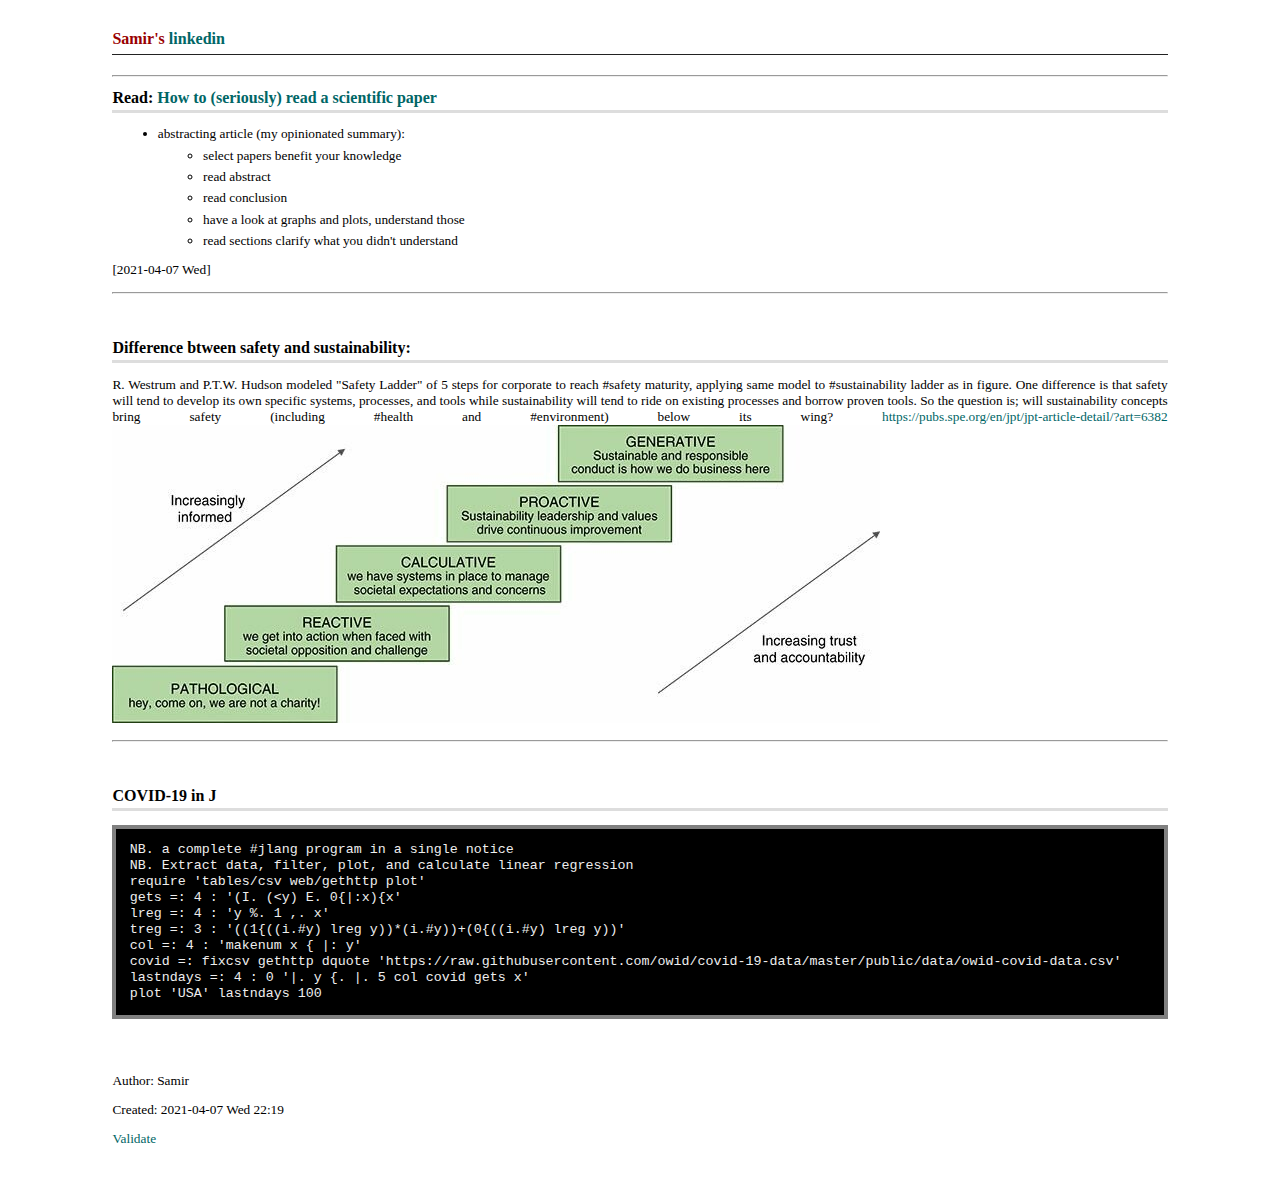
<file: index - Copy.html>
<?xml version="1.0" encoding="utf-8"?>
<!DOCTYPE html PUBLIC "-//W3C//DTD XHTML 1.0 Strict//EN"
"http://www.w3.org/TR/xhtml1/DTD/xhtml1-strict.dtd">
<html xmlns="http://www.w3.org/1999/xhtml" lang="en" xml:lang="en">
<head>
<!-- 2021-04-07 Wed 22:19 -->
<meta http-equiv="Content-Type" content="text/html;charset=utf-8" />
<meta name="viewport" content="width=device-width, initial-scale=1" />
<title>Samir's <a href="https://www.linkedin.com/in/samired">linkedin</a></title>
<meta name="generator" content="Org mode" />
<meta name="author" content="Samir" />
<link id="pagestyle" rel="stylesheet" type="text/css" href="css/worg-classic.css"/>
<script type="text/javascript">
/*
@licstart  The following is the entire license notice for the
JavaScript code in this tag.

Copyright (C) 2012-2020 Free Software Foundation, Inc.

The JavaScript code in this tag is free software: you can
redistribute it and/or modify it under the terms of the GNU
General Public License (GNU GPL) as published by the Free Software
Foundation, either version 3 of the License, or (at your option)
any later version.  The code is distributed WITHOUT ANY WARRANTY;
without even the implied warranty of MERCHANTABILITY or FITNESS
FOR A PARTICULAR PURPOSE.  See the GNU GPL for more details.

As additional permission under GNU GPL version 3 section 7, you
may distribute non-source (e.g., minimized or compacted) forms of
that code without the copy of the GNU GPL normally required by
section 4, provided you include this license notice and a URL
through which recipients can access the Corresponding Source.


@licend  The above is the entire license notice
for the JavaScript code in this tag.
*/
<!--/*--><![CDATA[/*><!--*/
 function CodeHighlightOn(elem, id)
 {
   var target = document.getElementById(id);
   if(null != target) {
     elem.cacheClassElem = elem.className;
     elem.cacheClassTarget = target.className;
     target.className = "code-highlighted";
     elem.className   = "code-highlighted";
   }
 }
 function CodeHighlightOff(elem, id)
 {
   var target = document.getElementById(id);
   if(elem.cacheClassElem)
     elem.className = elem.cacheClassElem;
   if(elem.cacheClassTarget)
     target.className = elem.cacheClassTarget;
 }
/*]]>*///-->
</script>
</head>
<body>
<div id="content">
<h1 class="title">Samir's <a href="https://www.linkedin.com/in/samired">linkedin</a></h1>
<hr />
<div id="outline-container-org5aa14ec" class="outline-2">
<h2 id="org5aa14ec">Read: <a href="https://www.sciencemag.org/careers/2016/03/how-seriously-read-scientific-paper">How to (seriously) read a scientific paper</a></h2>
<div class="outline-text-2" id="text-org5aa14ec">
<ul class="org-ul">
<li>abstracting article (my opinionated summary):
<ul class="org-ul">
<li>select papers benefit your knowledge</li>
<li>read abstract</li>
<li>read conclusion</li>
<li>have a look at graphs and plots, understand those</li>
<li>read sections clarify what you didn't understand</li>
</ul></li>
</ul>
<p>
<span class="timestamp-wrapper"><span class="timestamp">[2021-04-07 Wed]</span></span>
</p>
<hr />
</div>
</div>
<div id="outline-container-org37c0951" class="outline-2">
<h2 id="org37c0951">Difference btween safety and sustainability:</h2>
<div class="outline-text-2" id="text-org37c0951">
<p>
R. Westrum and P.T.W. Hudson modeled "Safety Ladder" of 5 steps for corporate to reach #safety maturity, applying same model to #sustainability ladder as in figure.
One difference is that safety will tend to develop its own specific systems, processes, and tools while sustainability will tend to ride on existing processes and borrow proven tools.
So the question is; will sustainability concepts bring safety (including #health and #environment) below its wing?
<a href="https://pubs.spe.org/en/jpt/jpt-article-detail/?art=6382">https://pubs.spe.org/en/jpt/jpt-article-detail/?art=6382</a>
<img src="img/safety.jpeg" alt="safety.jpeg" />
</p>
<hr />
</div>
</div>
<div id="outline-container-org1ab799b" class="outline-2">
<h2 id="org1ab799b">COVID-19 in J</h2>
<div class="outline-text-2" id="text-org1ab799b">
<div class="org-src-container">
<pre class="src src-j">NB. a complete #jlang program in a single notice
NB. Extract data, filter, plot, and calculate linear regression 
require 'tables/csv web/gethttp plot'
gets =: 4 : '(I. (&lt;y) E. 0{|:x){x'
lreg =: 4 : 'y %. 1 ,. x'
treg =: 3 : '((1{((i.#y) lreg y))*(i.#y))+(0{((i.#y) lreg y))'
col =: 4 : 'makenum x { |: y'
covid =: fixcsv gethttp dquote 'https://raw.githubusercontent.com/owid/covid-19-data/master/public/data/owid-covid-data.csv'
lastndays =: 4 : 0 '|. y {. |. 5 col covid gets x'
plot 'USA' lastndays 100
</pre>
</div>
</div>
</div>
</div>
<div id="postamble" class="status">
<p class="author">Author: Samir</p>
<p class="date">Created: 2021-04-07 Wed 22:19</p>
<p class="validation"><a href="http://validator.w3.org/check?uri=referer">Validate</a></p>
</div>
</body>
</html>
</file>
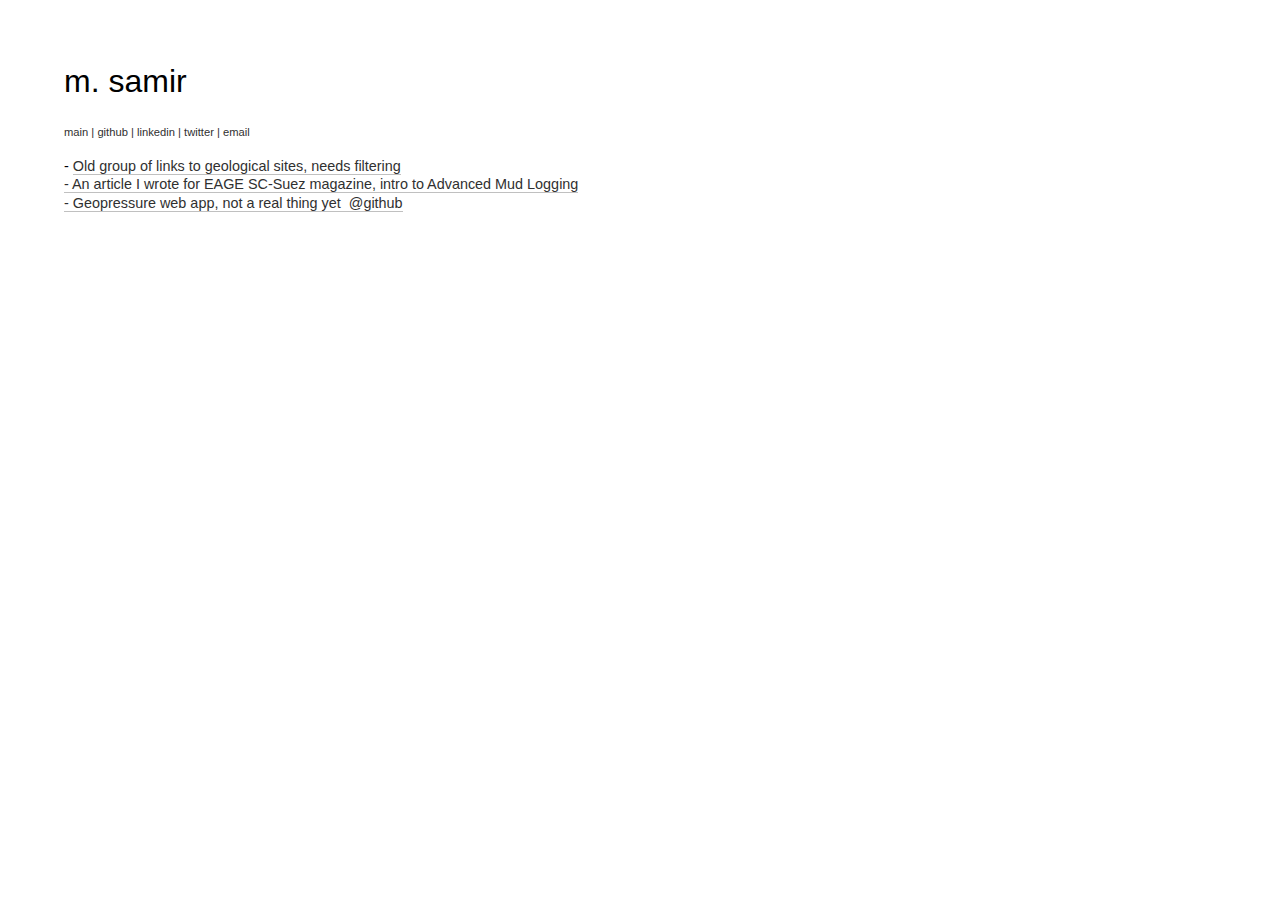
<file: indexo.html>
<!DOCTYPE HTML>
<html lang=en>

  <head profile="http://gmpg.org/xfn/11">
    <meta http-equiv="Content-Type" CONTENT=text/html; charset=utf8 />

    <title>Samir</title>

    <style type="text/css">
      body {background:#fff; font-family: helvetica-neue, helvetica, sans-serif; font-size: 1em; line-height: .1em; float: left; width:580px; margin-top:60px; margin-left:64px;}

      h2 {font-size: 1.4em; color:#333; line-height:40px; font-weight:normal;}
      h2 a:link {border-style: none;}
      h3 {font-weight:normal; font-size: .7em; color:#303030; line-height:2.8em;}
      h3 a:link {border-style: none;}

      a:link {color: #303030; text-decoration: none; border-width: 0 0 1px 0; border-style: none none solid none; border-color: #C0C0C0;}
      a:visited {color: #303030; text-decoration: none; border-width: 0 0 1px 0; border-style: none none solid none; border-color: #C0C0C0;}
      a:hover {color: #999; border-width: 0 0 1px 0; border-style: none none solid none; border-color: #C0C0C0; text-decoration: none;}
    </style>

  </head>
  <body>

    <h1> <span style="font-weight: 400">m. samir</span></h1>
    <br>
    <h3><a href="http://msamir.github.io/">main</a> | <a href="https://github.com/msamir">github</a> | <a href="http://www.linkedin.com/in/msmir">linkedin</a> | <a href="https://twitter.com/msmir">twitter</a>
      | <a href="mailto: i@msamir.com/">email</a></h3>
    <p><span style="font-size: 0.9em">- <a href="articles/geolinks/">Old group of
          links to geological sites, needs filtering</a></span></p>
    <p><span style="font-size: 0.9em"><a href="articles/eagesuez/">- An article I
          wrote for EAGE SC-Suez magazine, intro to Advanced Mud Logging</a></span></p>
    <p><span style="font-size: 0.9em"><a href="https://github.com/msamir/geopressure">- Geopressure
          web app, not a real thing yet&nbsp; @github</a></span></p>

    <br>
    <br>
  </body>
</html>
</file>
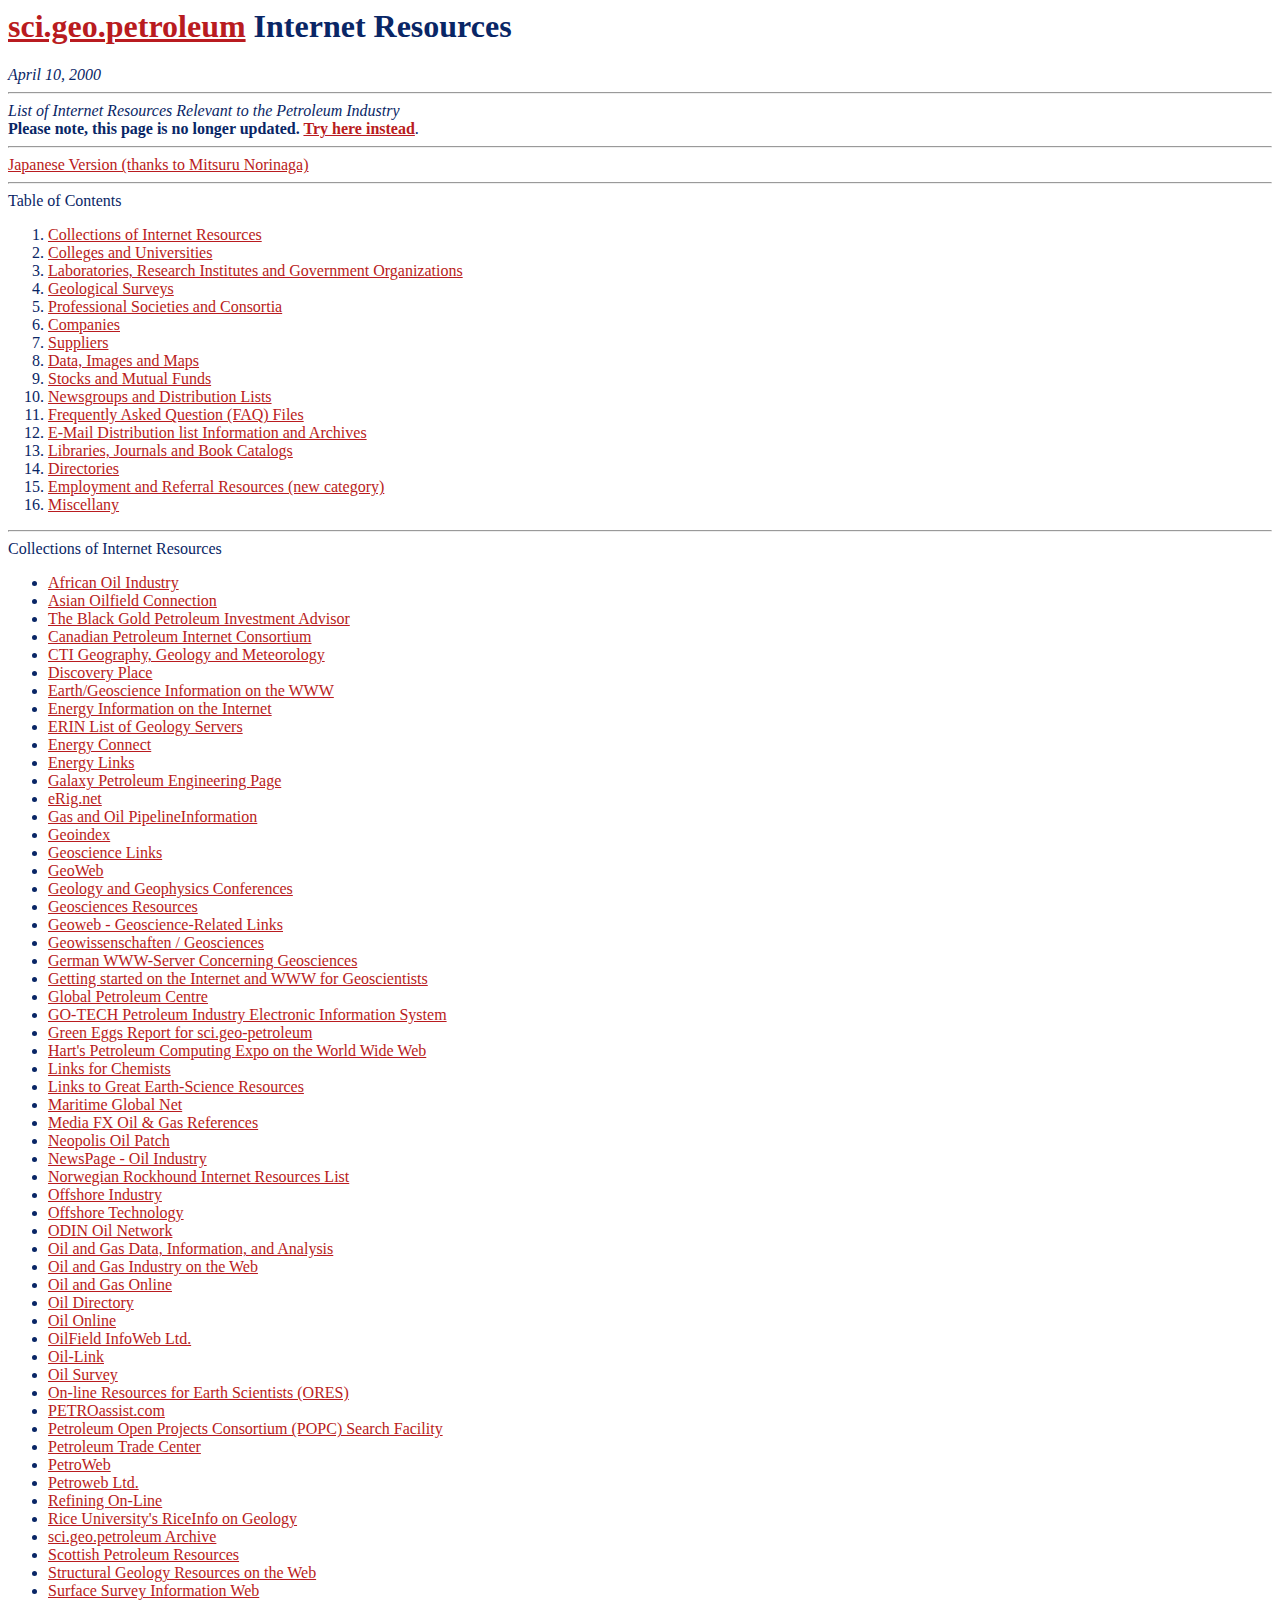
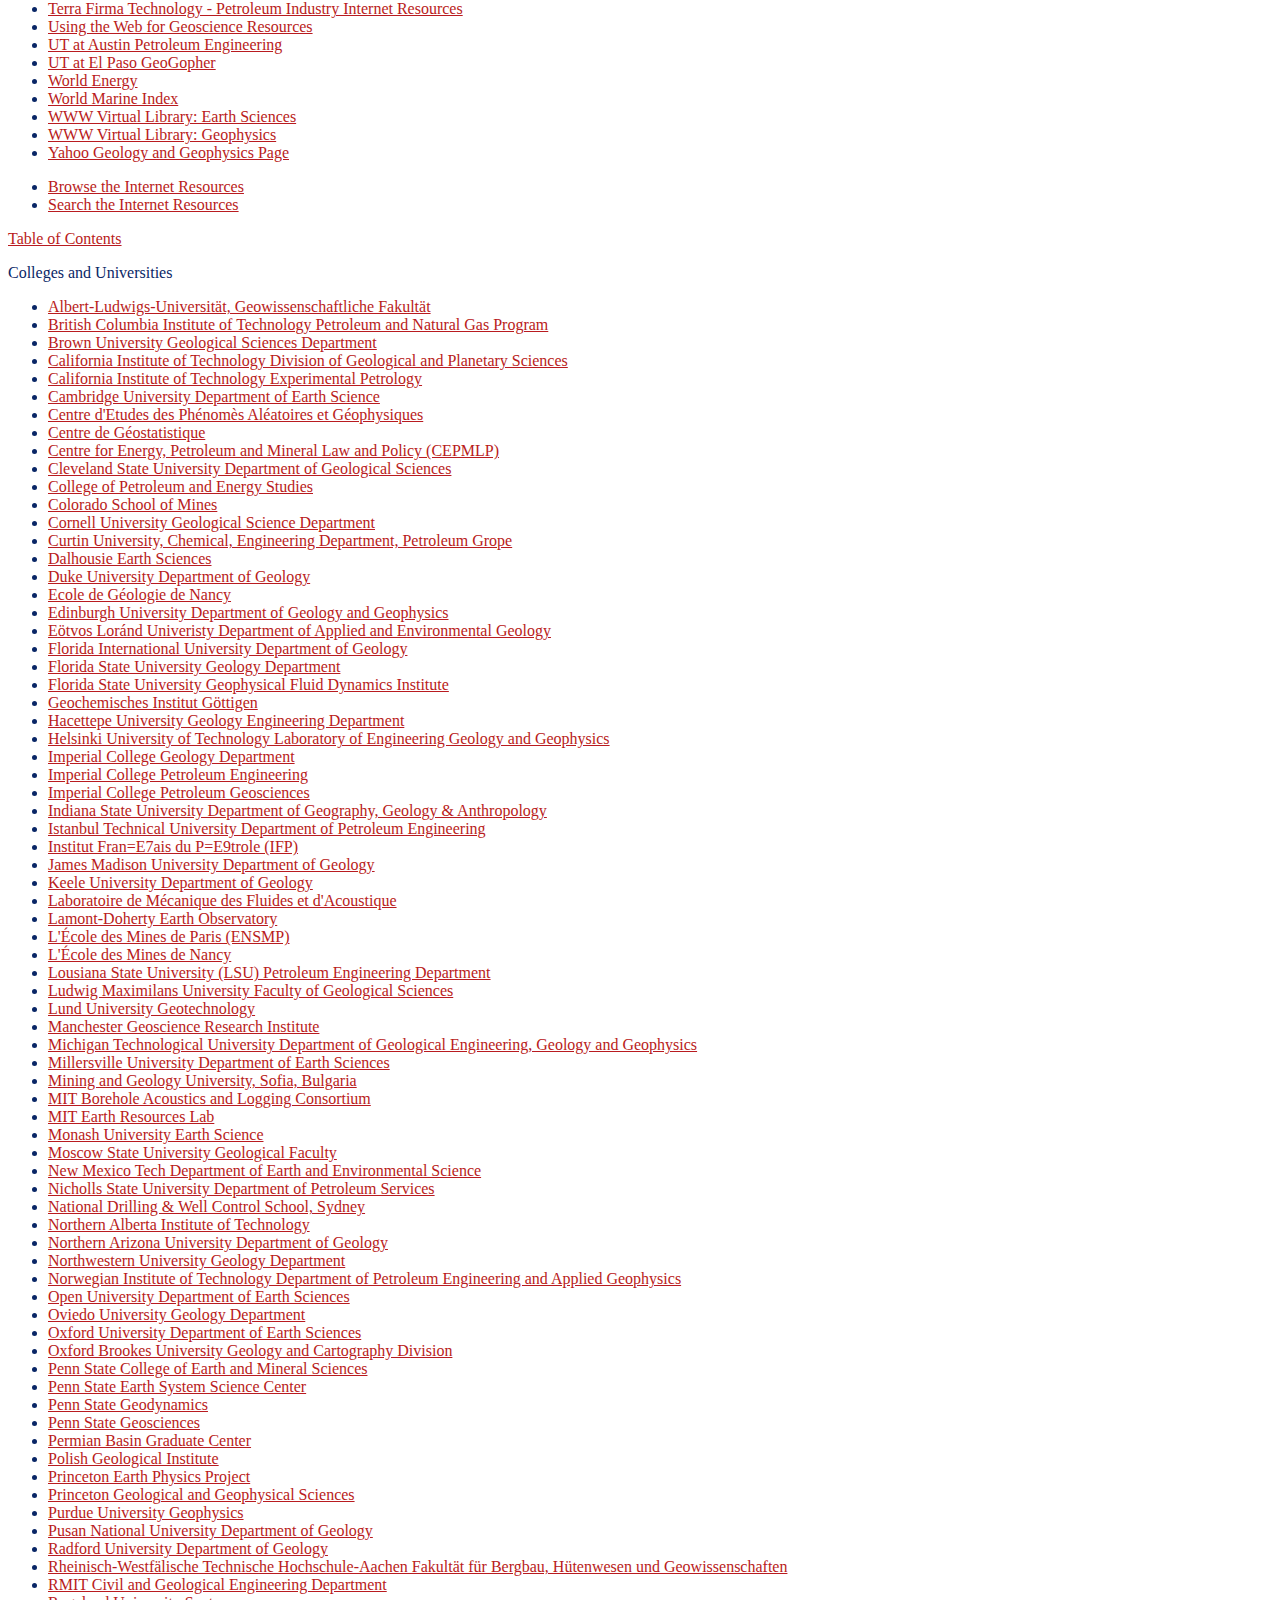
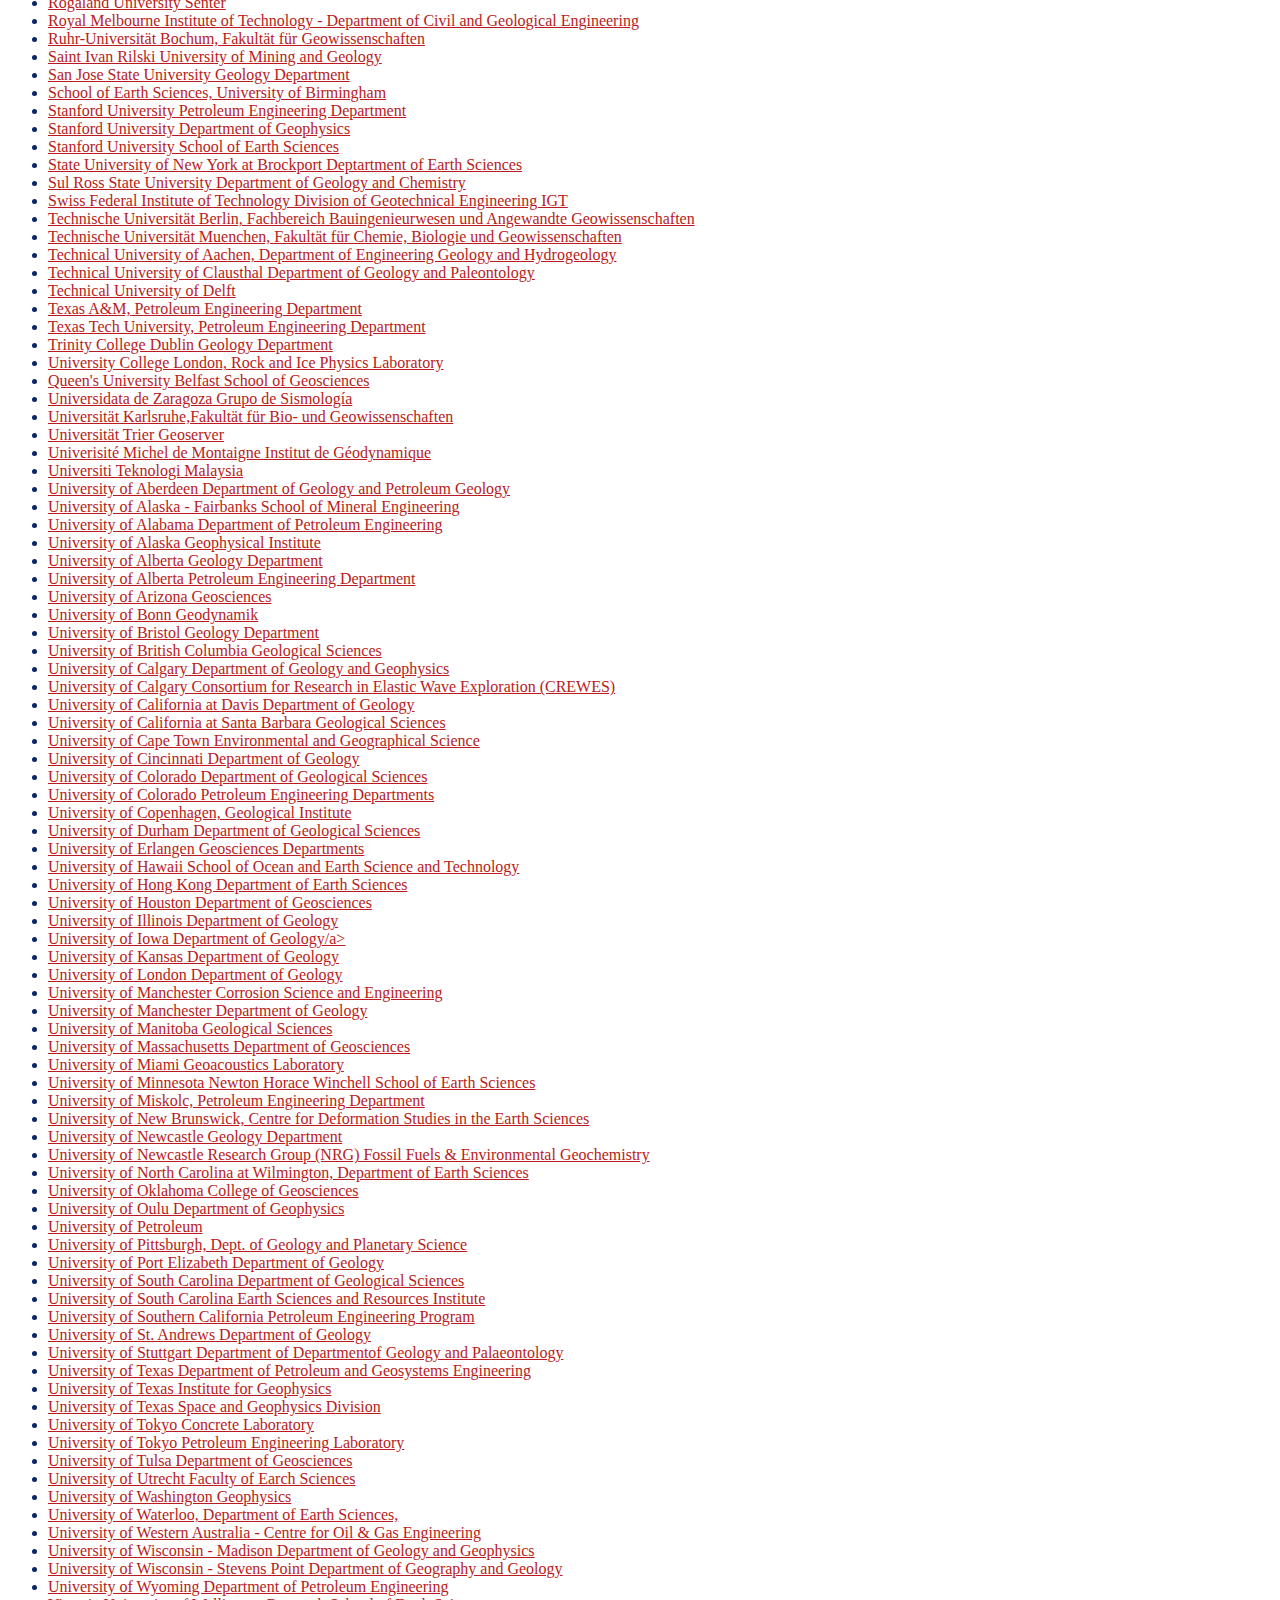
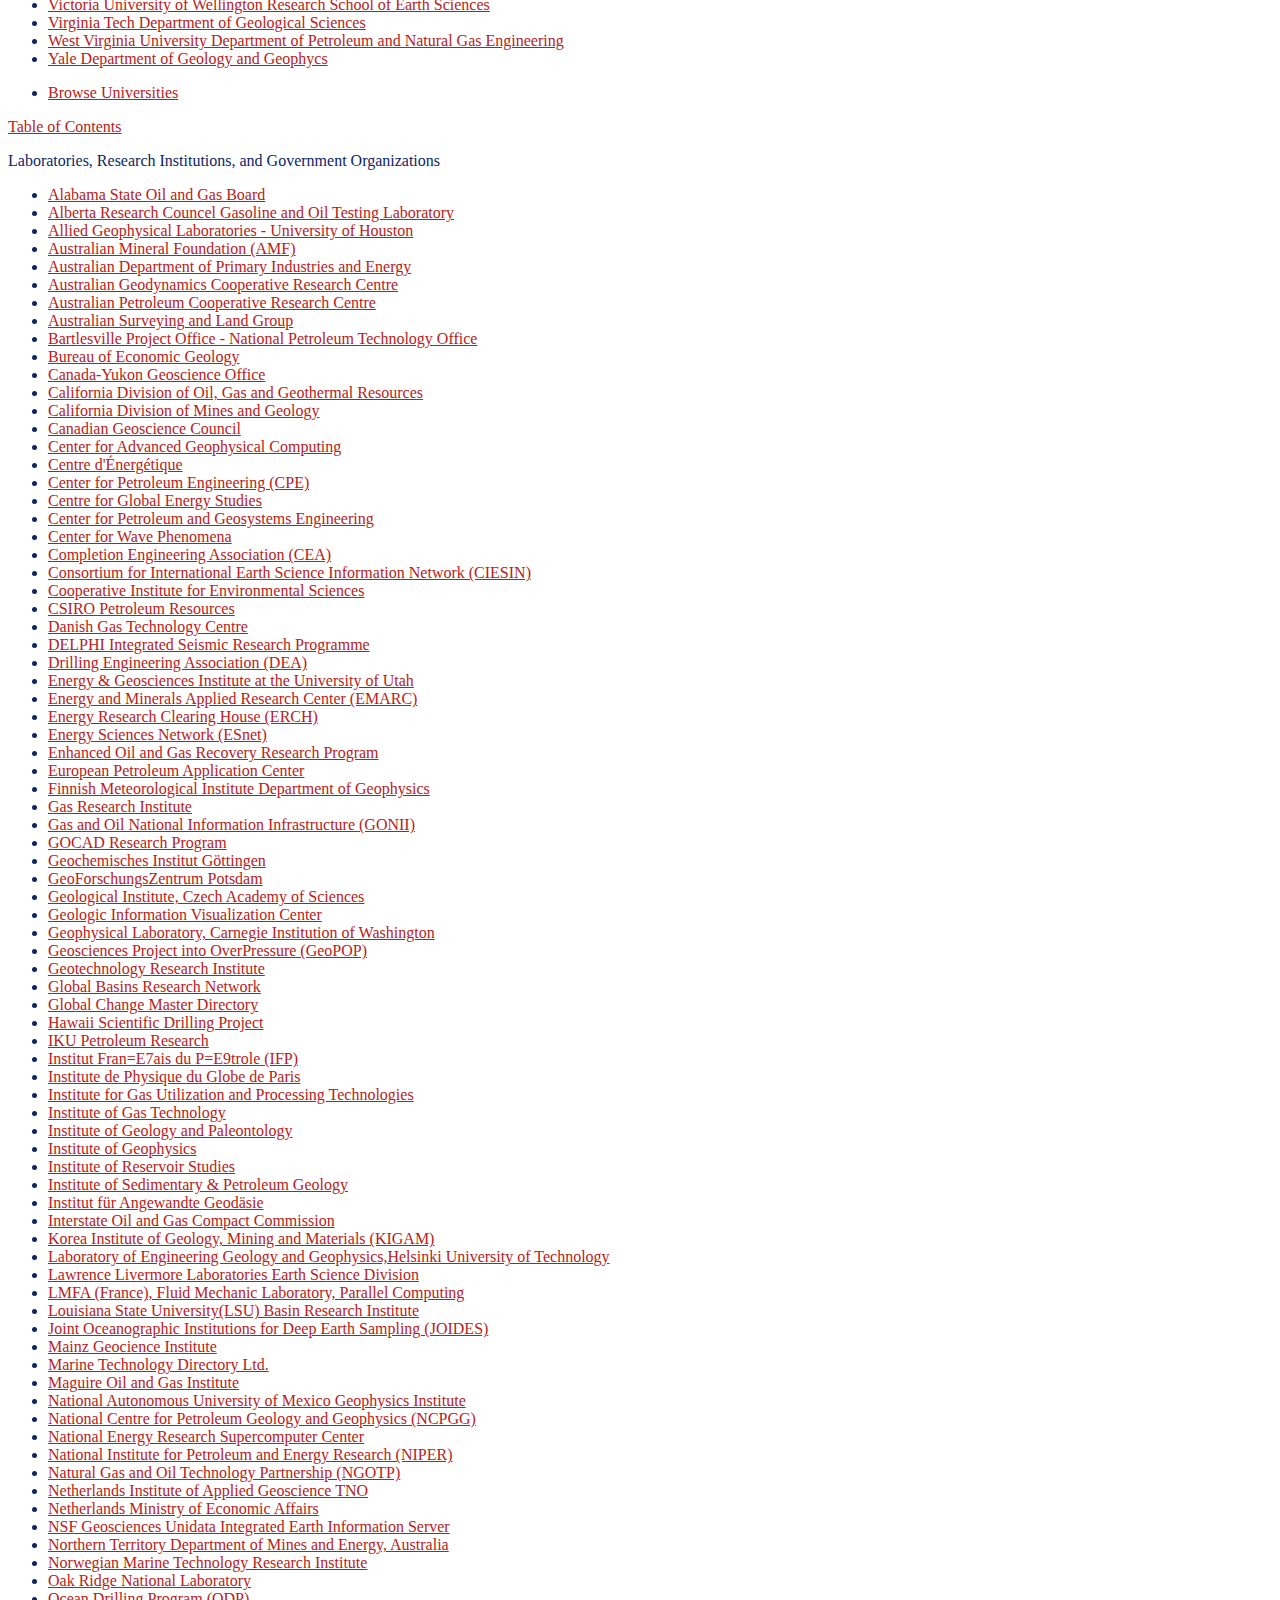
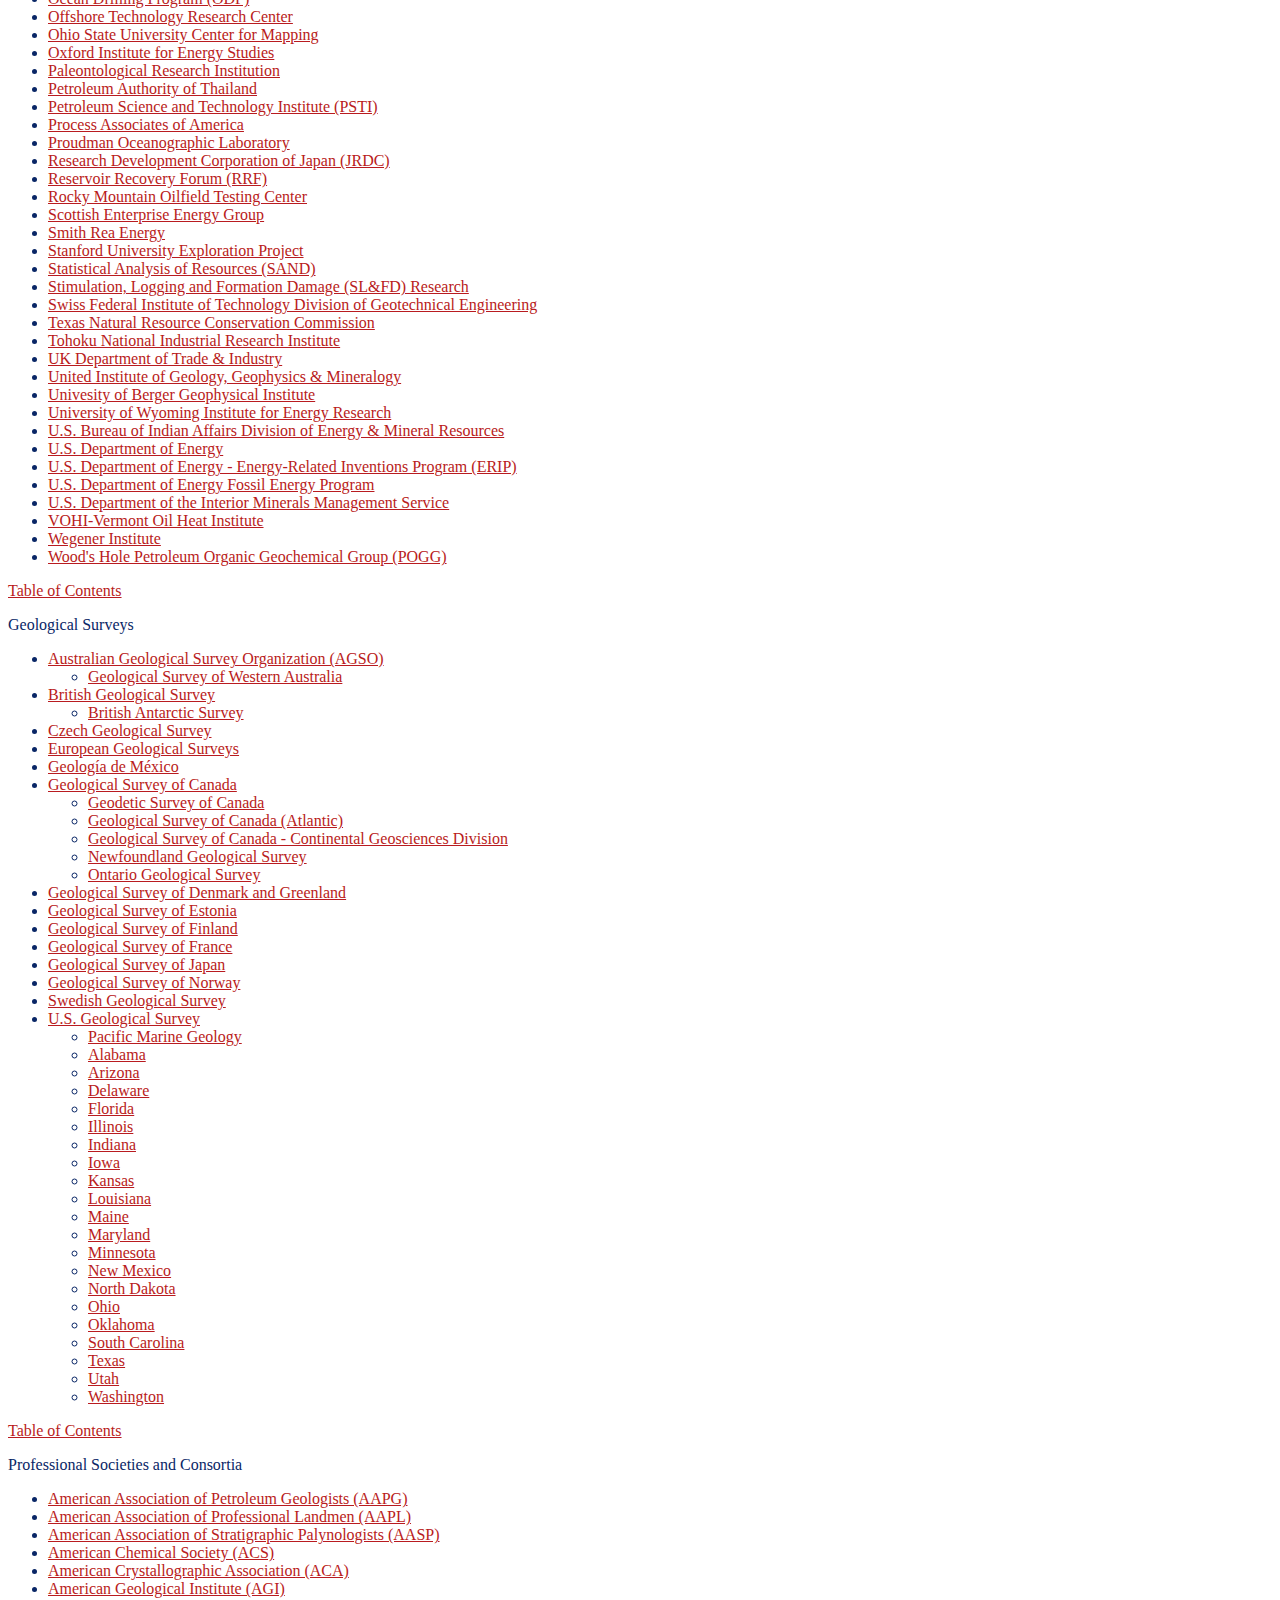
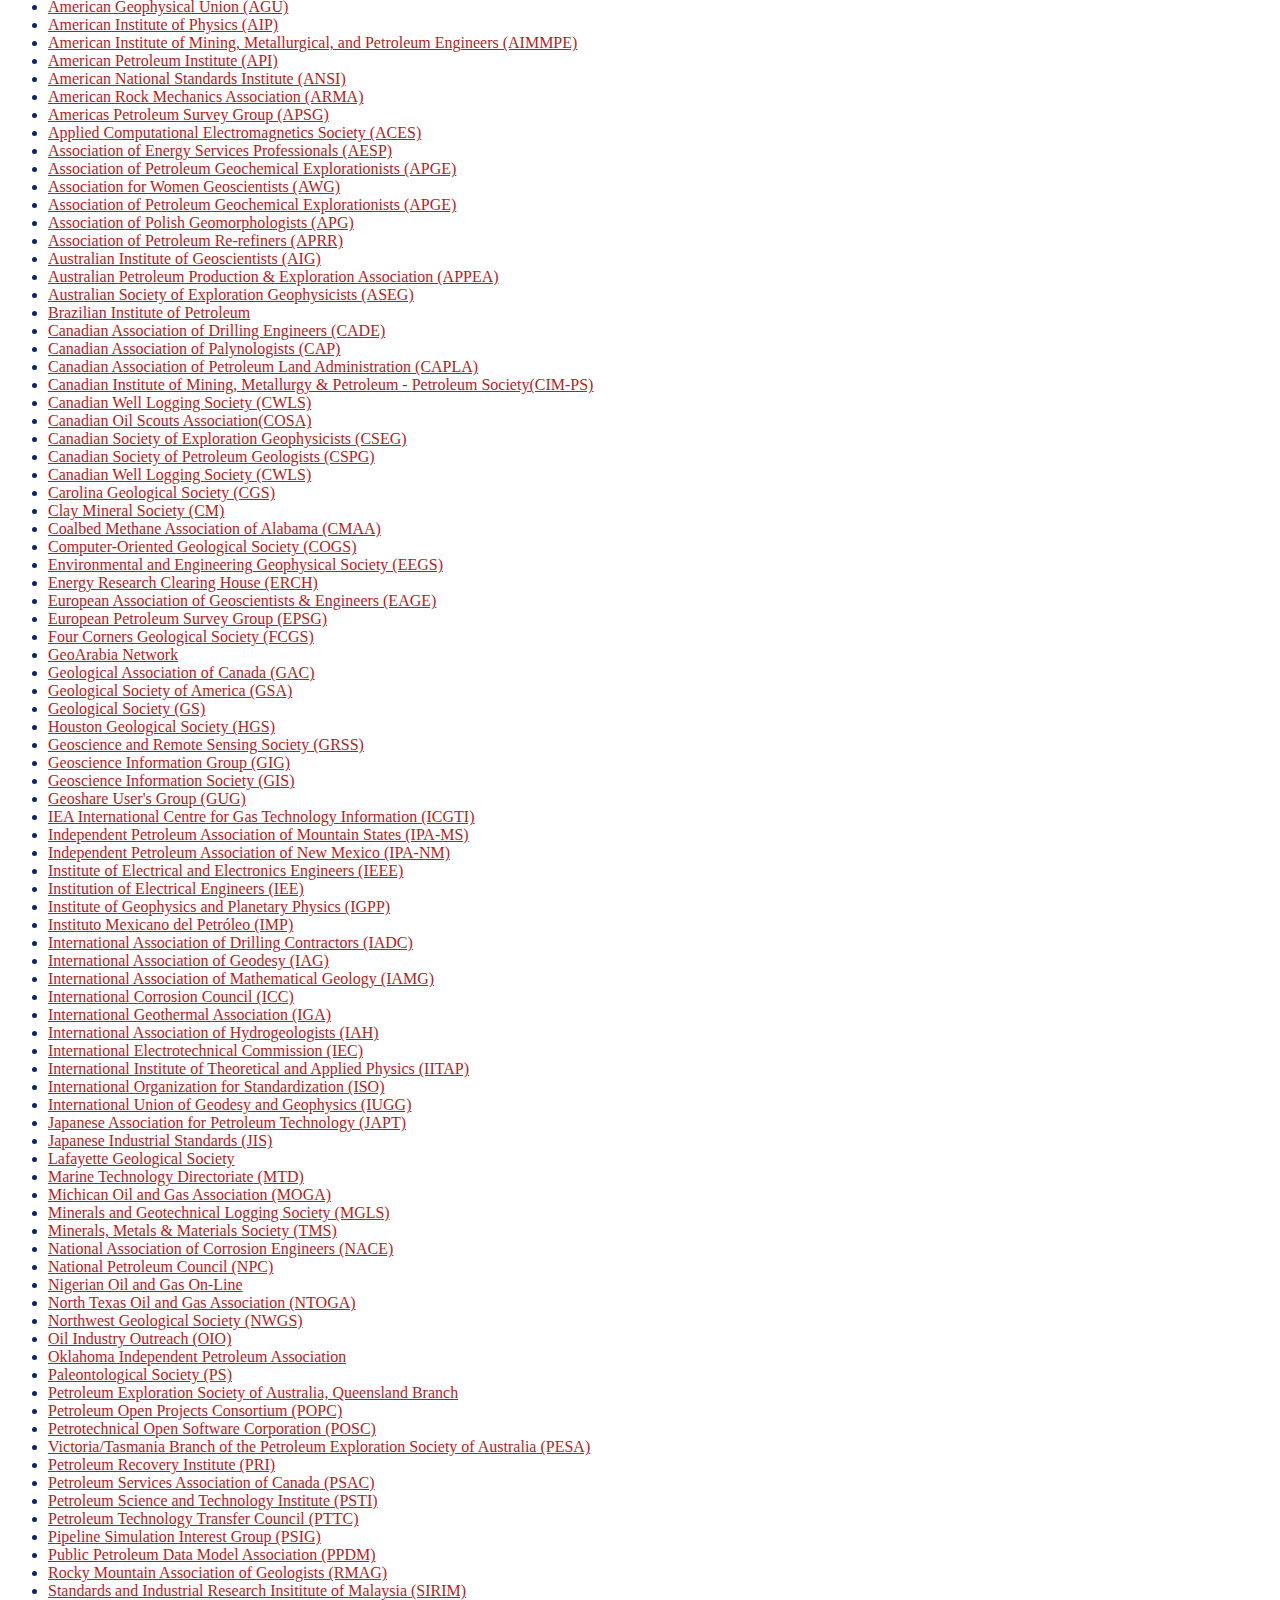
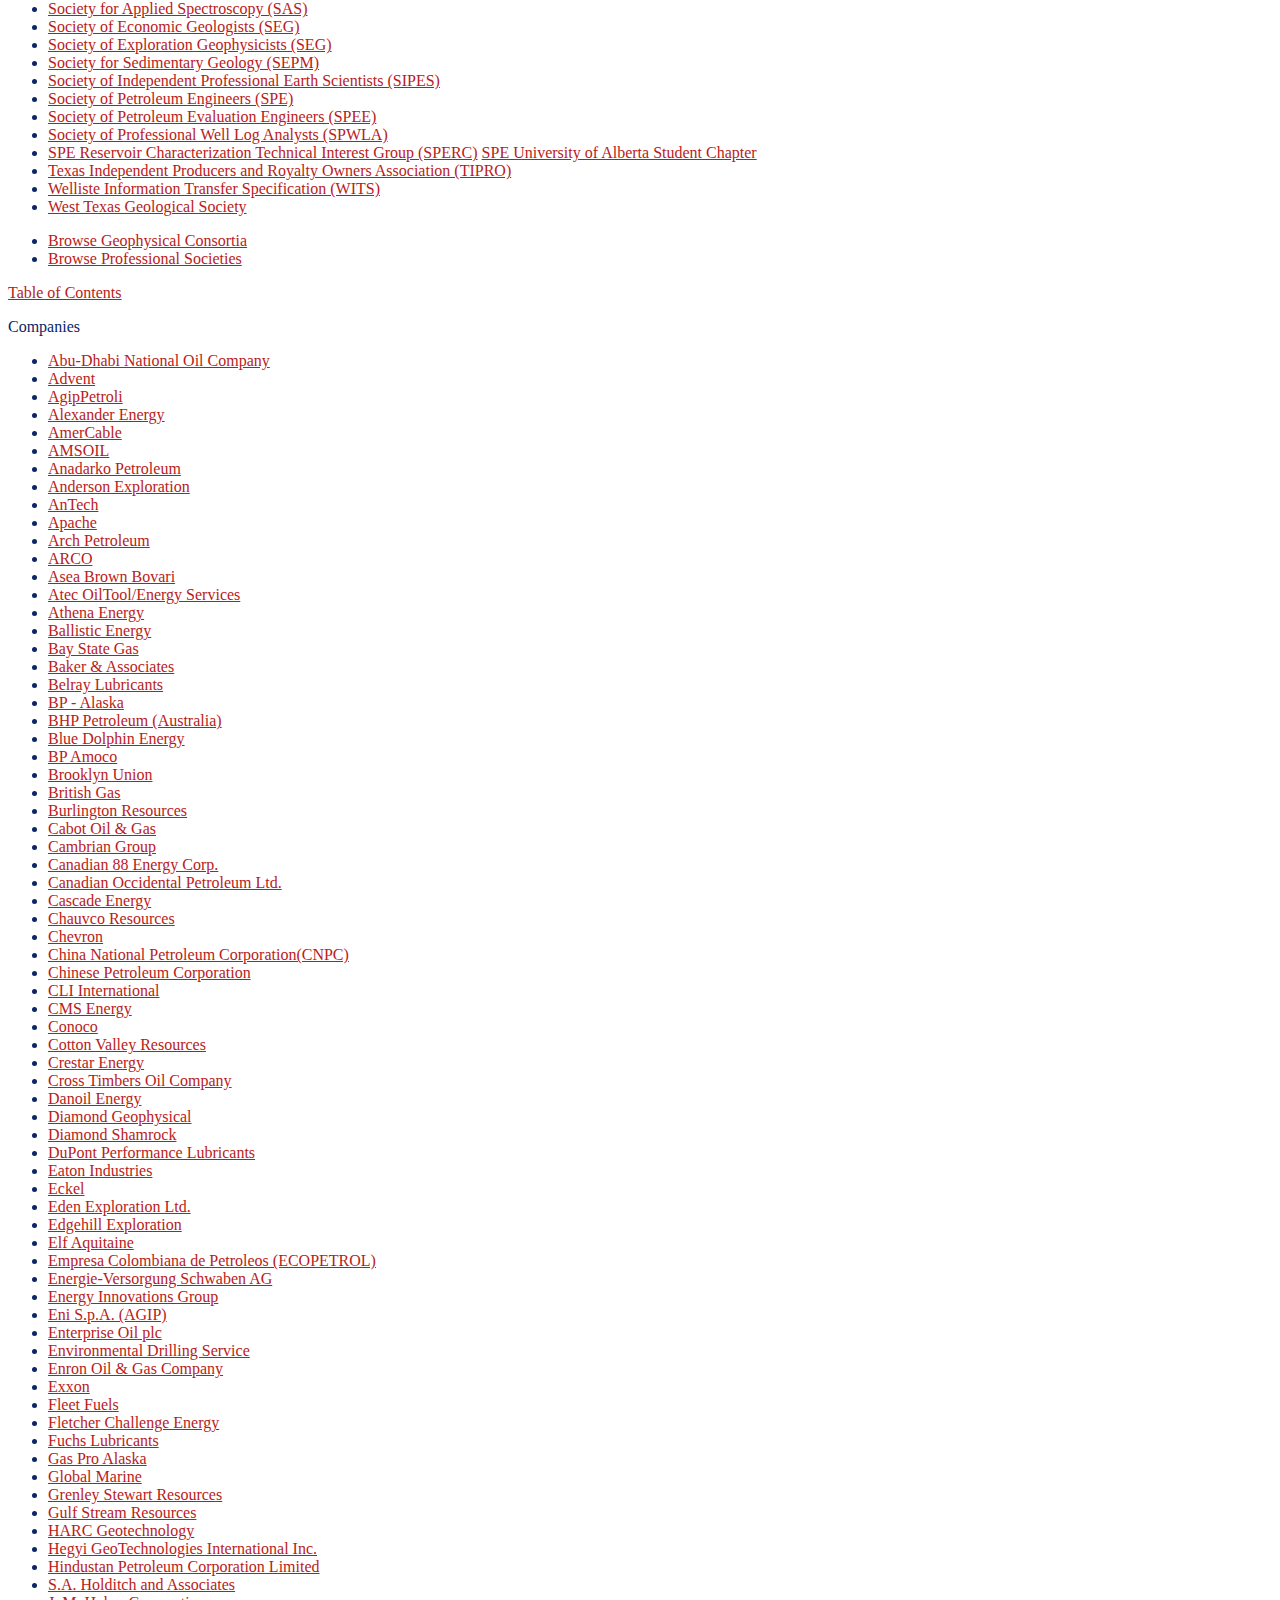
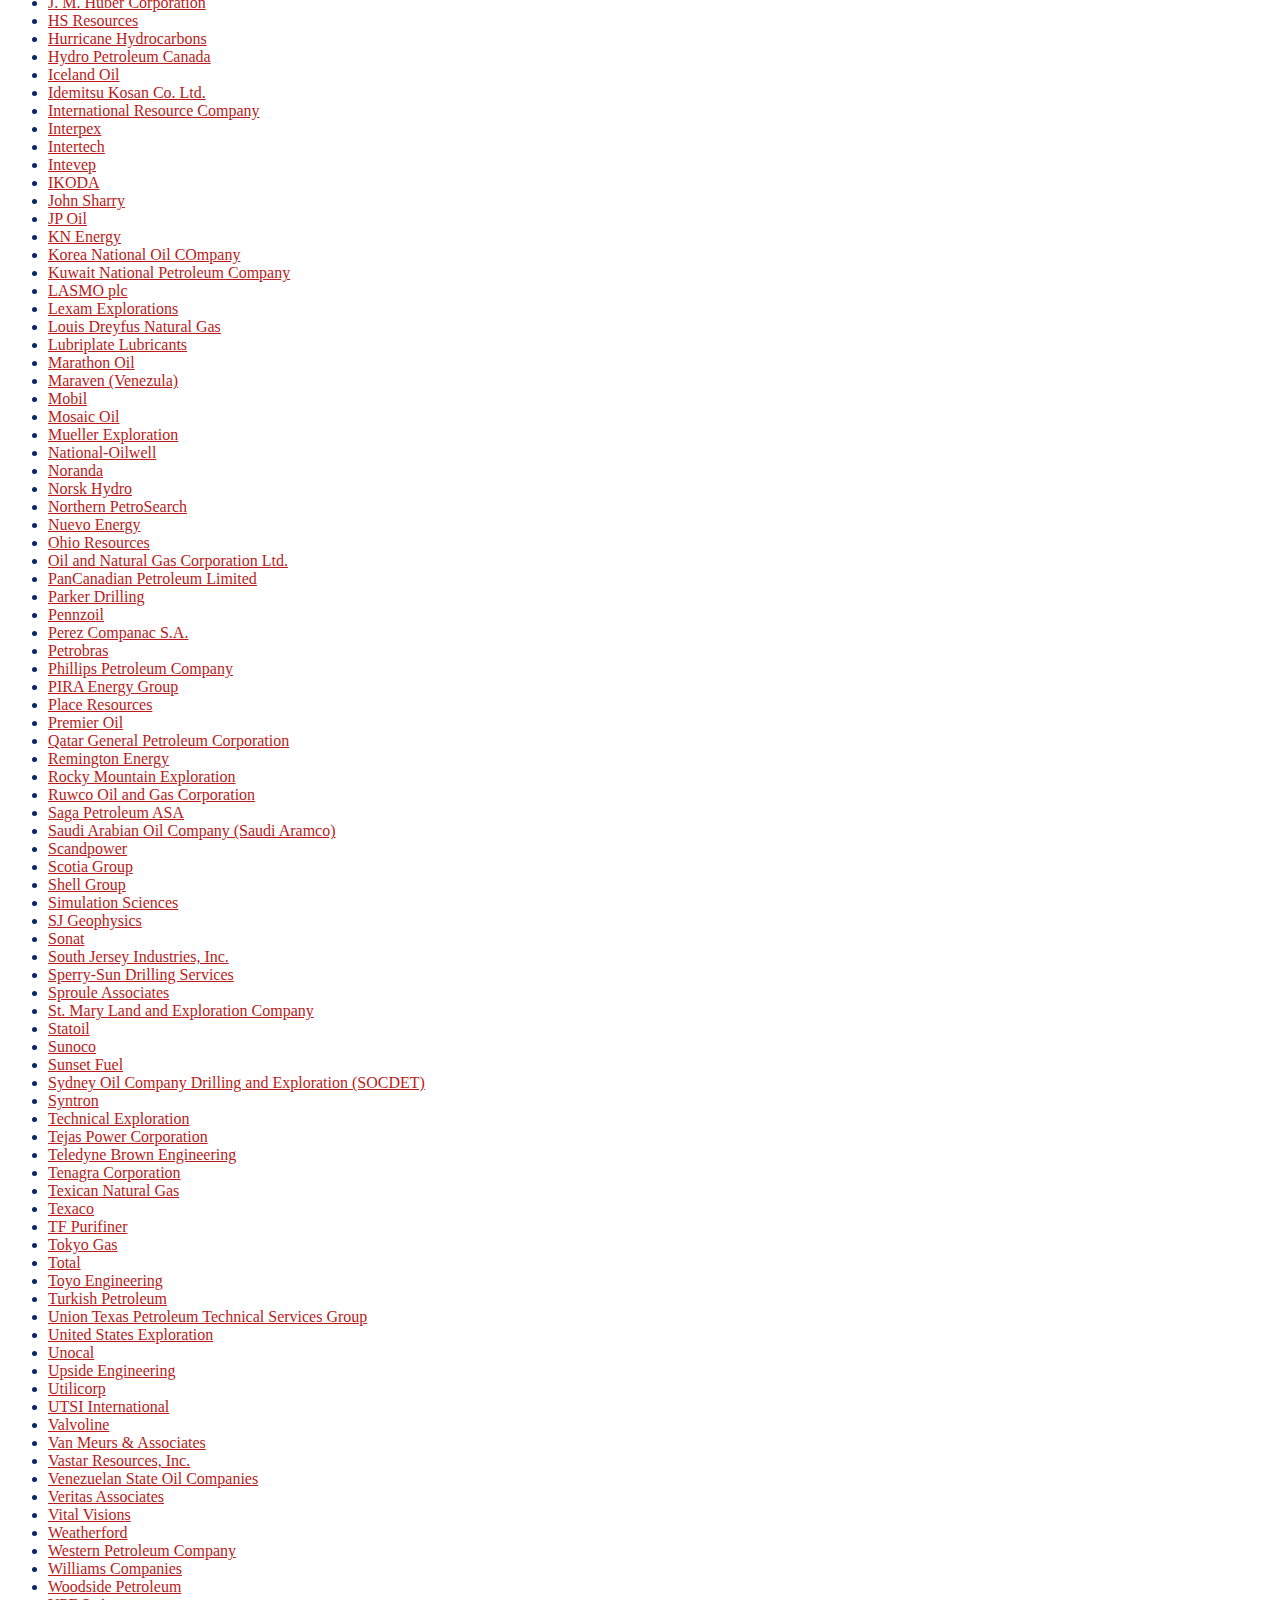
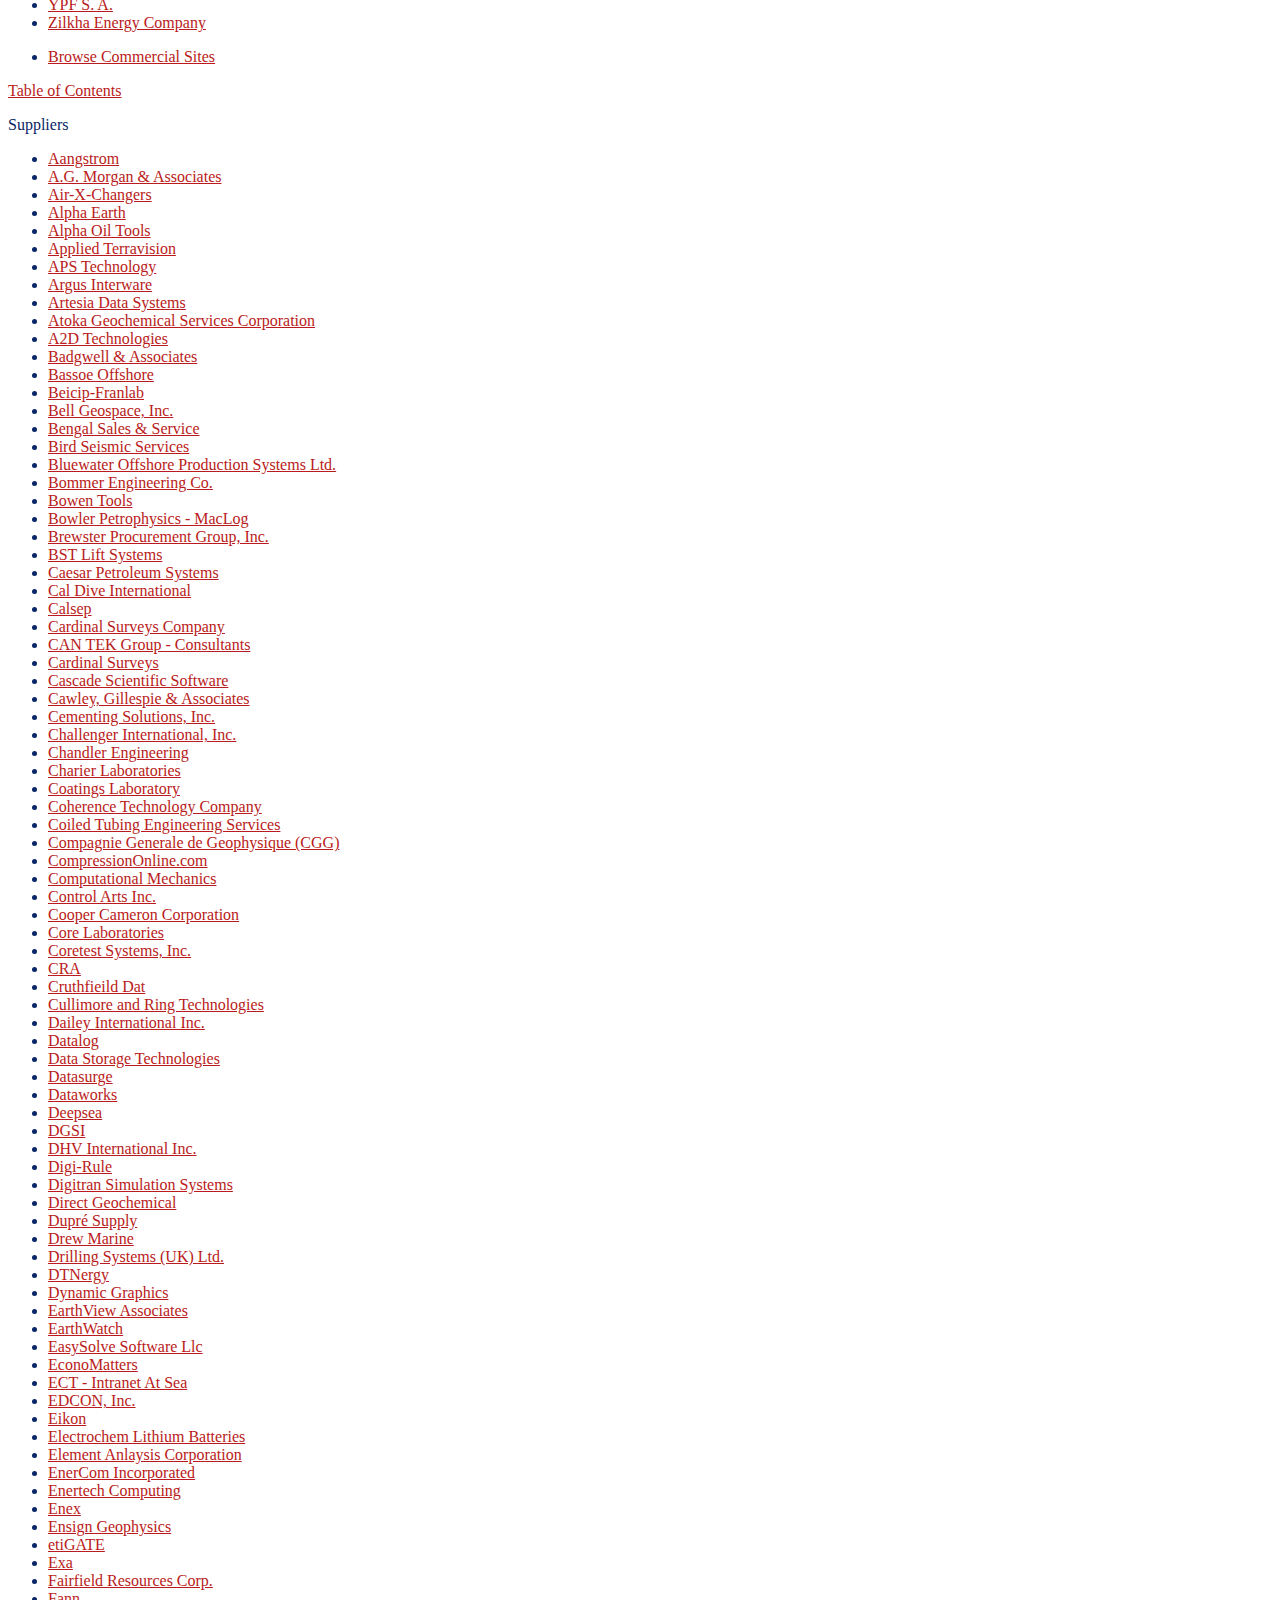
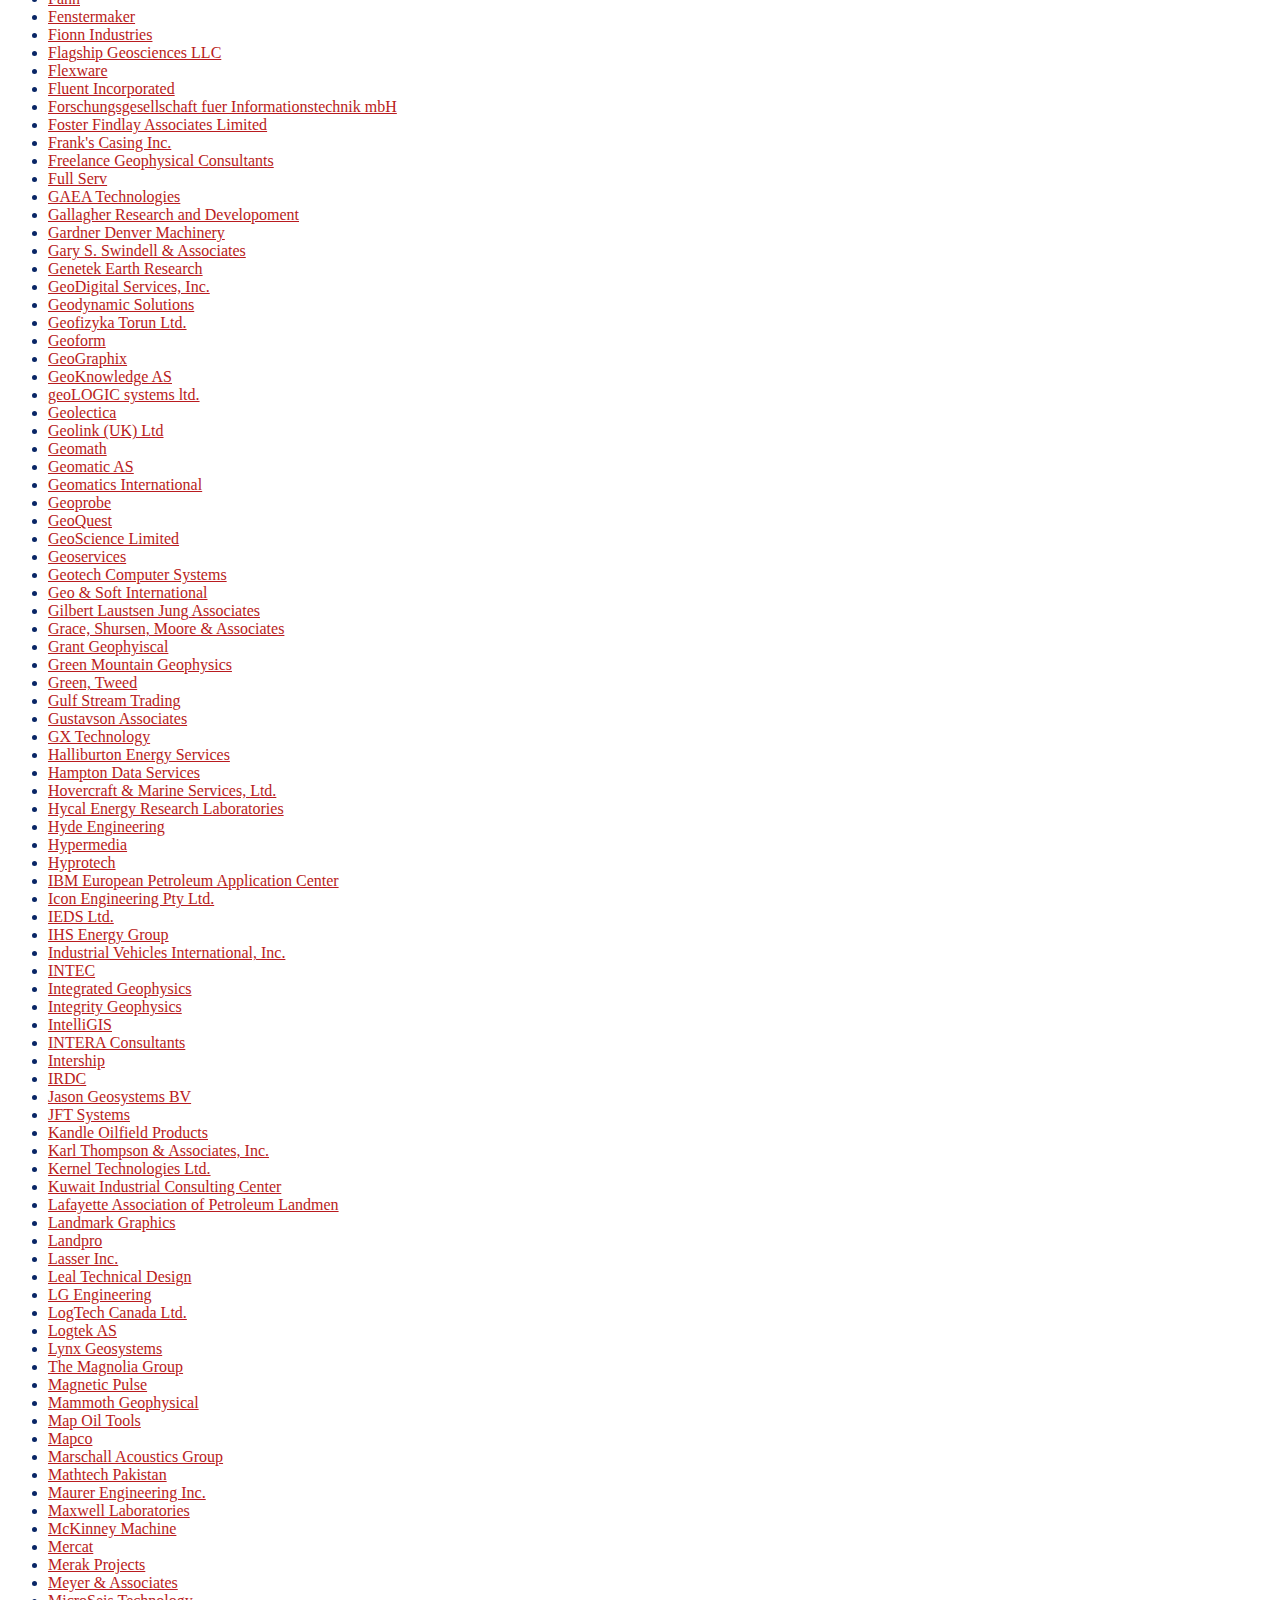
<file: articles/geolinks.html>
<html>
  <head>
    <meta charset="utf-8">
    <meta name="viewport" content="width=device-width, initial-scale=1.0">
    <title>Mud Logging</title>
    <link rel="stylesheet" href="https://stackedit.io/res-min/themes/base.css" />
    <script type="text/javascript" src="https://cdn.mathjax.org/mathjax/latest/MathJax.js?config=TeX-AMS_HTML"></script>
  <title>sci.geo.petroleum Internet Resources</title>
  </head>

<body bgcolor="#FFFFFF" text="#092666" link="#B91B20" vlink="#747567" alink="#747567">

<h1><a href=news://unknown.newsserver/sci.geo.petroleum>sci.geo.petroleum</a> Internet Resources</h1>

<i>April 10, 2000</i><hr>

<i>List of Internet Resources Relevant to the Petroleum Industry</i><br>

<b>Please note, this page is no longer updated.

<a href="http://www.connect.slb.com/index.cfm?id=id6001">Try here instead</a></b>.<hr>







<a href="http://www1.usen.ne.jp/~norinaga/oilj.htm">Japanese Version (thanks to Mitsuru Norinaga)</a><hr>

<a name="TOC">Table of Contents</a>

<ol>

<li><a href="#Pointers">Collections of Internet Resources</a>

<li><a href="#Colleges">Colleges and Universities</a>

<li><a href="#Labs">Laboratories, Research Institutes and Government Organizations</a>

<li><a href="#Surveys">Geological Surveys</a>

<li><a href="#Society">Professional Societies and Consortia</a>

<li><a href="#Companies">Companies</a>

<li><a href="#Suppliers">Suppliers</a>

<li><a href="#Data">Data, Images and Maps</a>

<li><a href="#Stock">Stocks and Mutual Funds</a>

<li><a href="#News">Newsgroups and Distribution Lists</a>

<li><a href="#FAQ">Frequently Asked Question (FAQ) Files</a>

<li><a href="#Lists">E-Mail Distribution list Information and Archives</a>

<li><a href="#Libraries">Libraries, Journals and Book Catalogs</a>

<li><a href="#Directories">Directories</a>

<li><a href="#Employment">Employment and Referral Resources (new category)</a>

<li><a href="#Miscellany">Miscellany</a>

</ol>

<hr>

<a name="Pointers">Collections of Internet Resources</a>

<ul>

<li><a href="http://os2.iafrica.com/mbendi/afoi.htm">African Oil Industry</a>

<li><a href="http://www.oilcon.com/">Asian Oilfield Connection</a>

<li><a href="http://www.petroinvest.com/">The Black Gold Petroleum Investment Advisor</a>

<li><a href="http://www.canpic.ca/">Canadian Petroleum Internet Consortium</a>

<li><a href="http://www.geog.le.ac.uk/cti/geol.html">CTI Geography, Geology and Meteorology</a>

<li><a href="http://www.discoveryplace.com/">Discovery Place</a>

<li><a href="http://jacobson.isgs.uiuc.edu/earthsci_links.html">Earth/Geoscience Information on the WWW</a>

<li><a href="http://www.ecn.nl/eii/main.html">Energy Information on the Internet</a>

<li><a href="http://kaos.erin.gov.au/other_servers/category/Geology.html">ERIN List of Geology Servers</a>

<li><a href="http://www.energyconnect.com/">Energy Connect</a>

<li><a href="http://www.gulfpub.com/energylink/energylink.html">Energy Links</a>

<li><a href="http://galaxy.einet.net/galaxy/Engineering-and-Technology/Civil-and-Construction-Engineering/Petroleum-Engineering.html">Galaxy Petroleum Engineering Page</a>

<li><a href="http://www.erig.net/">eRig.net</a>

<li><a href="http://www.chickasaw.com/~pipeline/index.html">Gas and Oil PipelineInformation</a> 

<li><a href="http://www.geoindex.com/">Geoindex</a>

<li><a href="http://wwei.ucsd.edu/">Geoscience Links</a> 

<li><a href="http://www.pacificnet.net/~gimills/main.html">GeoWeb</a> 

<li><a href="http://www.yahoo.com/Science/Geology_and_Geophysics/Conferences">Geology and Geophysics Conferences</a>

<li><a href="http://www.geosc.uh.edu/geosciencesresources.html">Geosciences Resources</a> 

<li><a href="http://www.pacificnet.net/~gimills/main.html">Geoweb - Geoscience-Related Links</a> 

<li><a href="http://www.potsdam.ifag.de/server/geo.html">Geowissenschaften / Geosciences</a>

<li><a href="http://www.inggeo.tu-clausthal.de/eises/www-geo-germany.html">German WWW-Server Concerning Geosciences</a> 

<li><a href="http://www.bris.ac.uk/Depts/Geol/gig/geowww.html">Getting started on the Internet and WWW for Geoscientists</a> 

<li><a href="http://www.cadvision.com/oil/gpc.html">Global Petroleum Centre</a>

<li><a href="http://baervan.nmt.edu/">GO-TECH Petroleum Industry Electronic Information System</a>

<li><a href="http://www.ar.com/ger/sci.geo.petroleum.html">Green Eggs Report for sci.geo-petroleum</a>

<li><a href="http://www.xpand.com/HART/">Hart's Petroleum Computing Expo on the World Wide Web</a>

<li><a href="http://www.liv.ac.uk/Chemistry/Links/links.html">Links for Chemists</a>

<li><a href="http://www.unige.ch/sciences/terre/esr/">Links to Great Earth-Science Resources</a> 

<li><a href="http://www.mgn.com/">Maritime Global Net</a>

<li><a href="http://www.mediafx.com/">Media FX Oil & Gas References</a>

<li><a href="http://www.neosoft.com/neopolis/business/oilpatch/default.html">Neopolis Oil Patch</a>

<li><a href="http://www.newspage.com/NEWSPAGE/cgi-bin/walk.cgi/NEWSPAGE/info/d13/d2/">NewsPage - Oil Industry</a>

<li><a href="http://www.uio.no/~hansjb/link.html">Norwegian Rockhound Internet Resources List</a>

<li><a href="http://www.hal-pc.org/~nugent/offshore.html">Offshore Industry</a>

<li><a href="http://www.offshore-technology.com/">Offshore Technology</a>

<li><a href="http://www.oil.net/">ODIN Oil Network</a>

<li><a href="http://www.energyconnect.com/data/">Oil and Gas Data, Information, and Analysis</a>

<li><a href="http://www.utsi.com/oil_gas.html">Oil and Gas Industry on the Web</a>

<li><a href="http://www.oilandgasonline.com/">Oil and Gas Online</a>

<li><a href="http://www.oildirectory.com/">Oil Directory</a>

<li><a href="http://www.oilonline.com/">Oil Online</a>

<li><a href="http://www.oilfield.com/">OilField InfoWeb Ltd.</a>

<li><a href="http://www.oillink.com/">Oil-Link</a>

<li><a href="http://www.oilsurvey.com/">Oil Survey</a>

<li><a href="http://www.sni.net/~bthoen/ores/index.html">On-line Resources for Earth Scientists (ORES)</a>

<li><a href="http://www.petroassist.com/">PETROassist.com</a>

<li><a href="http://www.popc.com/">Petroleum Open Projects Consortium (POPC) Search Facility</a>

<li><a href="http://www.cadvision.com/oil/trade.html">Petroleum Trade Center</a> 

<li><a href="http://www.microstar.com.ar/petroweb/">PetroWeb</a>

<li><a href="http://www.petroweb.co.uk/index2.asp">Petroweb Ltd.</a>

<li><a href="http://www.astroninc.com/">Refining On-Line</a>

<li><a href="gopher://riceinfo.rice.edu:70/11/Subject/Geology">Rice University's RiceInfo on Geology</a>

<li><a href="http://www.ncpgg.adelaide.edu.au/sgp1.htm">sci.geo.petroleum Archive</a> 

<li><a href="http://www.globalweb.co.uk/">Scottish Petroleum Resources</a> 

<li><a href="http://craton.geol.brocku.ca/guest/jurgen/struct.htm">Structural Geology Resources on the Web</a>

<li><a href="http://www.csn.net/~jamesf/ssiweb/ssiweb.html">Surface Survey Information Web</a>

<li><a href="http://www.ozemail.com.au/~tft/home.htm">Terra Firma Technology - Petroleum Industry Internet Resources</a>

<li><a href="http://www.cs.ruu.nl/wais/html/na-dir/geology-faq/geosci-resources/.html">Using the Web for Geoscience Resources</a>

<li><a href="http://www.pe.utexas.edu/Dept/Reading/petroleum.html">UT at Austin Petroleum Engineering</a>

<li><a href="gopher://dillon.geo.ep.utexas.edu:70/11/EarthScienceRes">UT at El Paso GeoGopher</a>

<li><a href="http://www.worldenergy.com/">World Energy</a>

<li><a href="http://www.seacompanion.com/">World Marine Index</a>

<li><a href="http://www.geo.ucalgary.ca/VL-EarthSciences.html">WWW Virtual Library: Earth Sciences</a>

<li><a href="http://www-crewes.geo.ucalgary.ca/VL-Geophysics.html">WWW Virtual Library: Geophysics</a>

<li><a href="http://www.yahoo.com/yahoo/Science/Geology_and_Geophysics">Yahoo Geology and Geophysics Page</a>

<p>

<li><a href="http://www.lib.umich.edu/chhome.html">Browse the Internet Resources</a>

<li><a href="http://www.cs.colostate.edu/~dreiling/smartform.html">Search the Internet Resources</a>

<p>

<p>

</ul>

<p>

<a href="#TOC">Table of Contents</a>

<p>

<a name="Colleges">Colleges and Universities</a>

<ul>

<li><a href="http://www.uni-freiburg.de/univ/3w/fakults/geo/geolog.htm">Albert-Ludwigs-Universit&auml;t, Geowissenschaftliche Fakult&auml;t</a>

<li><a href="http://www.soe.bcit.bc.ca/soe/proctech/pet/default.htm">British Columbia Institute of Technology Petroleum and Natural Gas Program</a>

<li><a href="http://sunrise.geo.brown.edu/">Brown University Geological Sciences Department</a>

<li><a href="http://www.gps.caltech.edu/">California Institute of Technology Division of Geological and Planetary Sciences </a>

<li><a href="http://expet.gps.caltech.edu/">California Institute of Technology Experimental Petrology </a>

<li><a href="http://rock.esc.cam.ac.uk/">Cambridge University Department of Earth Science</a>

<li><a href="http://cephag.observ-gr.fr/cephag.html">Centre d'Etudes des Ph&eacute;nom&egrave;s Al&eacute;atoires et G&eacute;ophysiques</a>

<li><a href="http://cg.ensmp.fr/HomePageEnglish.html">Centre de G&eacute;ostatistique</a>

<li><a href="http://www.dundee.ac.uk/cepmlp/">Centre for Energy, Petroleum and Mineral Law and Policy (CEPMLP)</a>

<li><a href="http://bones.asic.csuohio.edu:80/geology/geology.htm">Cleveland State University Department of Geological Sciences</a>

<li><a href="http://www.colpet.ac.uk/">College of Petroleum and Energy Studies</a>

<li><a href="http://www.mines.edu/">Colorado School of Mines</a>

<li><a href="http://www.geo.cornell.edu/">Cornell University Geological Science Department </a>

<li><a href="http://www.curtin.edu.au/curtin/dept/chemeng/">Curtin University, Chemical, Engineering Department, Petroleum Grope</a>

<li><a href="http://is.dal.ca/~es/es-home.htm">Dalhousie Earth Sciences</a>

<li><a href="http://www.geo.duke.edu/">Duke University Department of Geology</a>

<li><a href="http://www.ensg.u-nancy.fr/">Ecole de G&eacute;ologie de Nancy</a>

<li><a href="http://www.glg.ed.ac.uk/">Edinburgh University Department of Geology and Geophysics</a>

<li><a href="http://iris.elte.hu/">E&ouml;tvos Lor&aacute;nd Univeristy Department of Applied and Environmental Geology</a>

<li><a href="http://www.fiu.edu/~geology/">Florida International University Department of Geology</a>

<li><a href="http://www.gly.fsu.edu/">Florida State University Geology Department</a>

<li><a href="http://www.gfdi.fsu.edu/">Florida State University Geophysical Fluid Dynamics Institute</a> 

<li><a href="http://www.uni-geochem.gwdg.de/docs/">Geochemisches Institut G&ouml;ttigen</a>

<li><a href="http://www.jeo.hun.edu.tr/">Hacettepe University Geology Engineering Department</a>

<li><a href="http://www.hut.fi:81/HUT/Geophysics/ige.html">Helsinki University of Technology Laboratory of Engineering Geology and Geophysics</a>

<li><a href="http://diamond.ge.ic.ac.uk/">Imperial College Geology Department</a>

<li><a href="http://rmd-www.mr.ic.ac.uk/">Imperial College Petroleum Engineering</a>

<li><a href="http://diamond.ge.ic.ac.uk/Petgeoscience/geol.htm">Imperial College Petroleum Geosciences</a>

<li><a href="http://www.indstate.edu:80/gga/geol/index.html">Indiana State University Department of Geography, Geology & Anthropology</a>

<li><a href="http://www.itu.edu.tr/FAC/MIE/PET/PET.HTML">Istanbul Technical University Department of Petroleum Engineering</a>

<li><a href="http://www.ifp.fr/school">Institut Fran=E7ais du P=E9trole (IFP)</a>

<li><a href="http://www.jmu.edu/geology/geodept.htm">James Madison University Department of Geology</a>

<li><a href="http://www.keele.ac.uk/depts/gg/gghome.html">Keele University Department of Geology</a>

<li><a href="http://cephee.mecaflu.ec-lyon.fr/">Laboratoire de M&eacute;canique des Fluides et d'Acoustique</a>

<li><a href="http://www.ldeo.columbia.edu/">Lamont-Doherty Earth Observatory</a>

<li><a href="http://www.ensmp.fr/">L'&Eacute;cole des Mines de Paris (ENSMP)</a>

<li><a href="http://www.mines.u-nancy.fr/">L'&Eacute;cole des Mines de Nancy</a>

<li><a href="http://www.pete.lsu.edu/index.html">Lousiana State University (LSU) Petroleum Engineering Department</a>

<li><a href="http://www.bl.physik.tu-muenchen.de/geo/">Ludwig Maximilans University Faculty of Geological Sciences<A>

<li><a href="http://lthgt.tg.lth.se/">Lund University Geotechnology</a> 

<li><a href="http://info.mcc.ac.uk/Geology/research/GRI.html">Manchester Geoscience Research Institute</a>

<li><a href="http://www.geo.mtu.edu/">Michigan Technological University Department of Geological Engineering, Geology and Geophysics</a>

<li><a href="http://snowball.millersv.edu:8080/">Millersville University Department of Earth Sciences </a>

<li><a href="http://www.mgu.bg/">Mining and Geology University, Sofia, Bulgaria</a>

<li><a href="http://www-erl.mit.edu/balc/balchome.html">MIT Borehole Acoustics and Logging Consortium</a>

<li><a href="http://www-erl.mit.edu/">MIT Earth Resources Lab</a>

<li><a href="http://artemis.earth.monash.edu.au:8080/">Monash University Earth Science</a>

<li><a href="http://www.geol.msu.ru/">Moscow State University Geological Faculty</a>

<li><a href="http://griffy.nmt.edu/">New Mexico Tech Department of Earth and Environmental Science</a>

<li><a href="http://server.nich.edu/petro.html">Nicholls State University Department of Petroleum Services</a>

<li><a href="http://www.ndwcs.unsw.edu.au/">National Drilling & Well Control School, Sydney</a>  

<li><a href="http://www.nait.ab.ca/index.htm">Northern Alberta Institute of Technology</a>  

<li><a href="http://vishnu.glg.nau.edu/">Northern Arizona University Department of Geology</a>  

<li><a href="gopher://gopher.earth.nwu.edu:70/11/">Northwestern University Geology Department</a>

<li><a href="http://www.ipt.unit.no/">Norwegian Institute of Technology Department of Petroleum Engineering and Applied Geophysics</a>

<li><a href="http://exodus.open.ac.uk/index.html">Open University Department of Earth Sciences</a>

<li><a href="http://asturias.geol.uniovi.es/">Oviedo University Geology Department</a>

<li><a href="http://www.earth.ox.ac.uk/">Oxford University Department of Earth Sciences</a>

<li><a href="http://www.brookes.ac.uk/geology/geocs3.html">Oxford Brookes University Geology and Cartography Division</a> 

<li><a href="http://www.ems.psu.edu/">Penn State College of Earth and Mineral Sciences</a>

<li><a href="http://www.essc.psu.edu/">Penn State Earth System Science Center</a>

<li><a href="http://www.geodyn.psu.edu/">Penn State Geodynamics</a>

<li><a href="http://www.geosc.psu.edu/">Penn State Geosciences</a>

<li><a href="http://www.pbgc.org/">Permian Basin Graduate Center</a>

<li><a href="http://www.pgi.waw.pl/en/">Polish Geological Institute</a>

<li><a href="http://lasker.princeton.edu/">Princeton Earth Physics Project </a>

<li><a href="http://wombat.princeton.edu/">Princeton Geological and Geophysical Sciences</a>

<li><a href="http://www.geo.purdue.edu/">Purdue University Geophysics</a>

<li><a href="http://164.125.9.3:8080/dept/">Pusan National University Department of Geology</a>

<li><a href="http://www.runet.edu/~geol-web/">Radford University Department of Geology</a> 

<li><a href="http://www.runet.edu/~geol-web/">Rheinisch-Westf&auml;lische Technische Hochschule-Aachen Fakult&auml;t f&uuml;r Bergbau, H&uuml;tenwesen und Geowissenschaften</a> 

<li><a href="http://www.civgeo.rmit.edu.au:80/">RMIT Civil and Geological Engineering Department</a>

<li><a href="http://www.hsr.no/">Rogaland University Senter</a>

<li><a href="http://www.civgeo.rmit.edu.au/"> Royal Melbourne Institute of Technology - Department of Civil and Geological Engineering</a>

<li><a href="http://www.ruhr-uni-bochum.de/www-public/neuserb6/geowiss.html">Ruhr-Universit&auml;t Bochum, Fakult&auml;t f&uuml;r Geowissenschaften</a>

<li><a href="http://www.mgu.bg/">Saint Ivan Rilski University of Mining and Geology</a> 

<li><a href="http://geosun1.sjsu.edu/">San Jose State University Geology Department</a> 

<li><a href="http://www.bham.ac.uk/EarthSciences/">School of Earth Sciences, University of Birmingham</a><li><a href="http://pangea.stanford.edu/~rhughes/pe.html">Stanford University Petroleum Engineering Department</a>

<li><a href="http://pangea.stanford.edu/~sjm/geophysics_hp.html">Stanford University Department of Geophysics</a>

<li><a href="http://pangea.stanford.edu/">Stanford University School of Earth Sciences</a>

<li><a href="http://vortex.weather.brockport.edu/">State University of New York at Brockport Deptartment of Earth Sciences</a>

<li><a href="http://www.sulross.edu/~geology/">Sul Ross State University Department of Geology and Chemistry</a> 

<li><a href="http://rock0.ethz.ch/">Swiss Federal Institute of Technology Division of Geotechnical Engineering IGT</a> 

<li><a href="http://http//pc0932g1.bv.tu-berlin.de/fb09.html">Technische Universit&auml;t Berlin,  Fachbereich Bauingenieurwesen und Angewandte Geowissenschaften</a>

<li><a href="http://http//pc0932g1.bv.tu-berlin.de/fb09.html">Technische Universit&auml;t Muenchen, Fakult&auml;t f&uuml;r Chemie, Biologie und Geowissenschaften</a>

<li><a href="http://www.lih.rwth-aachen.de/Welcome.html">Technical University of Aachen, Department of Engineering Geology and Hydrogeology</a>

<li><a href="http://www.inggeo.tu-clausthal.de/english/Welcome-e.html">Technical University of Clausthal Department of Geology and Paleontology</a>

<li><a href="http://wwwak.tn.tudelft.nl/CTG/Overview.html">Technical University of Delft</a>

<li><a href="http://pumpjack.tamu.edu/">Texas A&M, Petroleum Engineering Department</a>

<li><a href="http://www.coe.ttu.edu/pe/pe_home.htm">Texas Tech University, Petroleum Engineering Department</a>

<li><a href="http://www2.tcd.ie/geology">Trinity College Dublin Geology Department</a>

<li><a href="http://www.ucl.ac.uk/GeolSci/people/jones.c/colin.htm">University College London, Rock and Ice Physics Laboratory</a>

<li><a href="http://www.qub.ac.uk/geosci/">Queen's University Belfast School of Geosciences </a>

<li><a href="http://zar.unizar.es/">Universidata de Zaragoza Grupo de Sismolog&iacute;a</a>

<li><a href="http://www.uni-karlsruhe.de/Uni/Fakultaeten/Bio-und-Geowissenschaften/">Universit&auml;t Karlsruhe,Fakult&auml;t f&uuml;r Bio- und Geowissenschaften</a>

<li><a href="http://www.geographie.uni-trier.de:8080/">Universit&auml;t Trier Geoserver</a>

<li><a href="http://www.igd.u-bordeaux.fr/htdocs/IGD/activites.html">Univerisit&eacute; Michel de Montaigne Institut de G&eacute;odynamique</a>

<li><a href="http://www.fkkksa.utm.my/">Universiti Teknologi Malaysia</a>

<li><a href="http://hutton.geol.abdn.ac.uk/">University of Aberdeen Department of Geology and Petroleum Geology</a>

<li><a href="http://mineral.uafsme.alaska.edu/default.htm">University of Alaska - Fairbanks School of Mineral Engineering</a>

<li><a href="http://hamton.eng.ua.edu/college/minp.html">University of Alabama Department of Petroleum Engineering</a>  

<li><a href="http://www.gi.alaska.edu/">University of Alaska Geophysical Institute</a>

<li><a href="http://gpu.srv.ualberta.ca/~geology/home.html">University of Alberta Geology Department</a>

<li><a href="http://gpu.srv.ualberta.ca/~mmpe/dept-n.htm">University of Alberta Petroleum Engineering Department</a>

<li><a href="http://www.geo.arizona.edu/">University of Arizona Geosciences</a>

<li><a href="http://www.geo.uni-bonn.de/">University of Bonn Geodynamik </a>

<li><a href="http://www.gly.bris.ac.uk/">University of Bristol Geology Department</a>

<li><a href="http://earth.geology.ubc.ca/">University of British Columbia Geological Sciences</a>

<li><a href="http://www.geo.ucalgary.ca/index.html">University of Calgary Department of Geology and Geophysics</a>

<li><a href="http://www-crewes.geo.ucalgary.ca/CREWES.html">University of Calgary Consortium for Research in Elastic Wave Exploration (CREWES)</a>

<li><a href="http://www-geology.ucdavis.edu/">University of California at Davis Department of Geology</a>

<li><a href="gopher://gopher.geol.ucsb.edu:70/1">University of California at Santa Barbara Geological Sciences</a>

<li><a href="http://hickory.egs.uct.ac.za/">University of Cape Town Environmental and Geographical Science </a>

<li><a href="http://www.uc.edu/www/geology/index.html">University of Cincinnati Department of Geology</a>

<li><a href="http://cires.colorado.edu/geol.html">University of Colorado Department of Geological Sciences</a>

<li><a href="http://www.cs.colorado.edu/homes/mcbryan/public_html/bb/21/11/summary.html">University of Colorado Petroleum Engineering Departments</a>

<li><a href="http://trophy.geol.ku.dk/">University of Copenhagen, Geological Institute</a>

<li><a href="http://www.dur.ac.uk/~dgl0www/">University of Durham Department of Geological Sciences</a>

<li><a href="http://www.rrze.uni-erlangen.de/docs/FAU/fakultaet/natIII/geo_min/">University of Erlangen Geosciences Departments</a>

<li><a href="http://www.soest.hawaii.edu/">University of Hawaii School of Ocean and Earth Science and Technology</a>

<li><a href="http://www.hku.hk/earthsci/rock.html">University of Hong Kong Department of Earth Sciences</a>

<li><a href="http://www.geosc.uh.edu/geosciences.html">University of Houston Department of Geosciences</a>

<li><a href="http://www.geology.uiuc.edu:80/">University of Illinois Department of Geology</a>

<li><a href="http://www.geology.uiowa.edu/">University of Iowa Department of Geology/a>

<li><a href="http://www.geo.ukans.edu/">University of Kansas Department of Geology</a>

<li><a href="http://glsun2.gl.rhbnc.ac.uk/">University of London Department of Geology</a>

<li><a href="http://www.cp.umist.ac.uk/">University of Manchester Corrosion Science and Engineering</a>

<li><a href="http://info.mcc.ac.uk/Geology/home-page.html">University of Manchester Department of Geology</a>

<li><a href="http://www.umanitoba.ca/geosci/gslf.html">University of Manitoba Geological Sciences</a>

<li><a href="http://www.geo.umass.edu/">University of Massachusetts Department of Geosciences</a>

<li><a href="http://www.rsmas.miami.edu/groups/geoacoustics.html">University of Miami Geoacoustics Laboratory</a>

<li><a href="http://www.geo.umn.edu/">University of Minnesota Newton Horace Winchell School of Earth Sciences</a>

<li><a href="http://www.kfgi.uni-miskolc.hu/">University of Miskolc, Petroleum Engineering Department</a> 

<li><a href="http://www.newcastle.edu.au/department/gl/">University of New Brunswick, Centre for Deformation Studies in the Earth Sciences </a> 

<li><a href="http://www.newcastle.edu.au/department/gl/">University of Newcastle Geology Department</a> 

<li><a href="http://nrg.ncl.ac.uk/">University of Newcastle Research Group (NRG) Fossil Fuels & Environmental Geochemistry</a>

<li><a href="http://www.uncwil.edu/sys$disk1/earsci/htmes.htm">University of North Carolina at Wilmington, Department of Earth Sciences</a>

<li><a href="http://geowww.gcn.uoknor.edu/WWW/COG/COG.html">University of Oklahoma College of Geosciences</a>

<li><a href="http://babel.oulu.fi/">University of Oulu Department of Geophysics</a>

<li><a href="http://solar.rtd.utk.edu/~china/uni/OIL/oil.html">University of Petroleum</a>

<li><a href="http://www.geology.pitt.edu/">University of Pittsburgh, Dept. of Geology and Planetary Science</a>

<li><a href="http://www.upe.ac.za/geology/geology.html">University of Port Elizabeth Department of Geology</a>

<li><a href="http://inlet.geol.scarolina.edu/tappa/opening.htm">University of South Carolina Department of Geological Sciences</a>

<li><a href="http://www.esri.sc.edu/">University of South Carolina Earth Sciences and Resources Institute</a>

<li><a href="http://www.usc.edu/dept/peteng/">University of Southern California Petroleum Engineering Program</a>

<li><a href="http://www.st-and.ac.uk/~www_sgg/geologydept.html">University of St. Andrews Department of Geology</a>

<li><a href="http://www.uni-stuttgart.de/UNIuser/igps/home.html/">University of Stuttgart Department of Departmentof Geology and Palaeontology</a>

<li><a href="http://www.utexas.edu/coe/pge">University of Texas Department of Petroleum and Geosystems Engineering</a>

<li><a href="http://www.ig.utexas.edu/">University of Texas Institute for Geophysics</a>

<li><a href="http://sgdion1.arlut.utexas.edu/">University of Texas Space and Geophysics Division </a>

<li><a href="http://concrete.t.u-tokyo.ac.jp/">University of Tokyo Concrete Laboratory</a>

<li><a href="http://www.kelly.t.u-tokyo.ac.jp/index.html">University of Tokyo Petroleum Engineering Laboratory</a> 

<li><a href="http://arbuckle.utulsa.edu/geo.html">University of Tulsa Department of Geosciences</a>

<li><a href="http://www.geo.uu.nl/">University of Utrecht Faculty of Earch Sciences</a>  

<li><a href="http://www.geophys.washington.edu/">University of Washington Geophysics</a> 

<li><a href="http://www.science.uwaterloo.ca.earth/">University of Waterloo, Department of Earth Sciences,</a> 

<li><a href="http://www.oil-gas.uwa.edu.au/">University of Western Australia - Centre for Oil & Gas Engineering</a>

<li><a href="http://geology.wisc.edu/">University of Wisconsin - Madison Department of Geology and Geophysics</a>

<li><a href="http://www.uwsp.edu/acaddept/geog/geog.htm">University of Wisconsin - Stevens Point Department of Geography and Geology</a>

<li><a href="http://wwweng.uwyo.edu/pete.html">University of Wyoming Department of Petroleum Engineering</a>

<li><a href="http://www.gphs.vuw.ac.nz/">Victoria University of Wellington Research School of Earth Sciences </a>

<li><a href="http://www.geol.vt.edu/">Virginia Tech Department of Geological Sciences</a> 

<li><a href="http://www.pe.wvu.edu/">West Virginia University Department of Petroleum and Natural Gas Engineering</a> 

<li><a href="http://stormy.geology.yale.edu/">Yale Department of Geology and Geophycs</a>

<p>

<li><a href="http://www.mit.edu:8001/people/cdemello/univ.html">Browse Universities</a>

</ul>

<p>

<a href="#TOC">Table of Contents</a>

<p>

<a name="Labs">Laboratories, Research Institutions, and Government Organizations</a>

<ul>

<li><a href="http://ogbweb.gsa.tuscaloosa.al.us/">Alabama State Oil and Gas Board </a>

<li><a href="http://saturn.arc.ab.ca/~mantech/GOL-gen.html">Alberta Research Councel Gasoline and Oil Testing Laboratory</a>

<li><a href="http://dix.agl.uh.edu/">Allied Geophysical Laboratories - University of Houston</a>

<li><a href="http://www.camtech.com.au/amf/">Australian Mineral Foundation (AMF)</a>

<li><a href="http://www.dpie.gov.au/">Australian Department of Primary Industries and Energy</a>

<li><a href="http://www.ned.dem.csiro.au/AGCRC/">Australian Geodynamics Cooperative Research Centre</a>

<li><a href="http://www.apcrc.com.au/">Australian Petroleum Cooperative Research Centre</a>

<li><a href="http://www.auslig.gov.au/welcome.htm">Australian Surveying and Land Group</a>

<li><a href="http://www.npto.doe.gov./">Bartlesville Project Office - National Petroleum Technology Office</a>

<li><a href="http://www.utexas.edu/research/beg/">Bureau of Economic Geology</a>

<li><a href="http://www.yukonweb.wis.net/government/geoscience/home.htmld/">Canada-Yukon Geoscience Office</a>

<li><a href="http://www.consrv.ca.gov/dog/index.htm">California Division of Oil, Gas and Geothermal Resources</a>

<li><a href="http://www.consrv.ca.gov/dmg/">California Division of Mines and Geology</a>

<li><a href="http://www.science.uwaterloo.ca/earth/cgc.cgc.html">Canadian Geoscience Council</a>

<li><a href="http://www-erl.mit.edu/cagc/cagchome.html">Center for Advanced Geophysical Computing</a> 

<li><a href="http://www-cenerg.cma.fr/">Centre d'&Eacute;nerg&eacute;tique</a> 

<li><a href="http://www.petrol.unsw.edu.au/">Center for Petroleum Engineering (CPE)</a> 

<li><a href="http://www.cges.co.uk/">Centre for Global Energy Studies</a> 

<li><a href="http://www.pe.utexas.edu/CPGE/cpge.html">Center for Petroleum and Geosystems Engineering</a> 

<li><a href="http://cwp.mines.edu:3852/">Center for Wave Phenomena</a>

<li><a href="http://www.cea.main.com/">Completion Engineering Association (CEA)</a>

<li><a href="gopher://infoserver.ciesin.org/">Consortium for International Earth Science Information Network (CIESIN)</a>

<li><a href="http://cires.colorado.edu/cires.html">Cooperative Institute for Environmental Sciences</a>

<li><a href="http://www.dpr.csiro.au/about/local.html">CSIRO Petroleum Resources</a>

<li><a href="http://test.gasinfo.dk/dgc/index.html">Danish Gas Technology Centre</a>

<li><a href="http://wwwak.tn.tudelft.nl/AKI/DELPHI/">DELPHI Integrated Seismic Research Programme</a>

<li><a href="http://www.dea.main.com/">Drilling Engineering Association (DEA)</a>

<li><a href="http://www.egi.utah.edu/">Energy & Geosciences Institute at the University of Utah</a>

<li><a href="http://lolita.colorado.edu/emarc.html">Energy and Minerals Applied Research Center (EMARC)</a> 

<li><a href="http://www.erch.org/">Energy Research Clearing House (ERCH)</a> 

<li><a href="http://www.es.net/">Energy Sciences Network (ESnet)</a> 

<li><a href="http://www.pe.utexas.edu/CPGE/EOGR/">Enhanced Oil and Gas Recovery Research Program</a> 

<li><a href="http://www.epac.norway.ibm.com/epac/">European Petroleum Application Center</a>

<li><a href="http://www.geo.fmi.fi/">Finnish Meteorological Institute Department of Geophysics</a> 

<li><a href="http://www.gri.org/">Gas Research Institute</a>

<li><a href="http://go-web.acl.lanl.gov/">Gas and Oil National Information Infrastructure (GONII)</a>

<li><a href="http://www.ensg.u-nancy.fr/GOCAD/Welcome.html">GOCAD Research Program</a>

<li><a href="http://www.uni-geochem.gwdg.de/docs/home.htm">Geochemisches Institut G&ouml;ttingen</a>

<li><a href="http://www.gfz-potsdam.de/welcome_eng.html">GeoForschungsZentrum Potsdam</a>

<li><a href="http://www.gli.cas.cz/">Geological Institute, Czech Academy of Sciences</a>

<li><a href="http://www.mwc.edu/cfenner/homepage.html">Geologic Information Visualization Center</a> 

<li><a href="http://granite.ciw.edu/">Geophysical Laboratory, Carnegie Institution of Washington</a> 

<li><a href="http://www.dur.ac.uk/GeoPOP/">Geosciences Project into OverPressure (GeoPOP)</a> 

<li><a href="http://gtri.harc.edu/">Geotechnology Research Institute</a>

<li><a href="http://www.ldeo.columbia.edu/GBRN/GBRN_Brochure.html">Global Basins Research Network</a>

<li><a href="http://gcmd.gsfc.nasa.gov/">Global Change Master Directory</a>

<li><a href="http://expet.gps.caltech.edu/Hawaii_project.html">Hawaii Scientific Drilling Project</a>

<li><a href="http://www.iku.sintef.no/">IKU Petroleum Research</a>

<li><a href="http://www.ifp.fr/">Institut Fran=E7ais du P=E9trole (IFP)</a>

<li><a href="http://www.ipgp.jussieu.fr/">Institute de Physique du Globe de Paris</a>

<li><a href="http://www.uoknor.edu/igupt/">Institute for Gas Utilization and Processing Technologies</a>  

<li><a href="http://www.igt.org/">Institute of Gas Technology</a>  

<li><a href="http://www.inggeo.tu-clausthal.de/english/Welcome-e.html">Institute of Geology and Paleontology</a>  

<li><a href="http://www.rses.vuw.ac.nz/geophysics/geophysics.html">Institute of Geophysics</a>

<li><a href="http://www.irsongc.res.in/">Institute of Reservoir Studies</a>

<li><a href="gopher://gopher.emr.ca:70/11/NRCan-Info-English/gsc/about/ispg">Institute of Sedimentary & Petroleum Geology</a>

<li><a href="http://www.potsdam.ifag.de/english/Welcome-e.html">Institut f&uuml;r Angewandte Geod&auml;sie</a>

<li><a href="http://www.iogcc.oklaosf.state.ok.us/">Interstate Oil and Gas Compact Commission</a> 

<li><a href="http://www.kigam.re.kr/">Korea Institute of Geology, Mining and Materials (KIGAM)</a> 

<li><a href="http://www.hut.fi/HUT/Geophysics/ige.html">Laboratory of Engineering Geology and Geophysics,Helsinki University of Technology</a> 

<li><a href="http://www-ep.es.llnl.gov/www-ep/esd.html">Lawrence Livermore Laboratories Earth Science Division</a> 

<li><a href="http://cephee.mecaflu.ec-lyon.fr/">LMFA (France), Fluid Mechanic Laboratory, Parallel Computing</a>

<li><a href="http://www.bri.lsu.edu/">Louisiana State University(LSU) Basin Research Institute</a>

<li><a href="http://tsunami.ocean.washington.edu/people/staff/collins/ODPHome.html">Joint Oceanographic Institutions for Deep Earth Sampling (JOIDES)</a>

<li><a href="http://www.uni-mainz.de/FB/Geo/Geologie/">Mainz Geocience Institute</a>

<li><a href="http://www.mtd.co.uk/">Marine Technology Directory Ltd.</a>

<li><a href="http://www.cox.smu.edu/maguire/magcen.html">Maguire Oil and Gas Institute</a>

<li><a href="http://tlacaelel.igeofcu.unam.mx/Sismo.html">National Autonomous University of Mexico Geophysics Institute</a>

<li><a href="http://www.ncpgg.adelaide.edu.au/ncpgg.html">National Centre for Petroleum Geology and Geophysics (NCPGG)</a>

<li><a href="http://www.nersc.gov/">National Energy Research Supercomputer Center</a>

<li><a href="http://www.bdm.com/bdm/bdm_ok_niper.htm">National Institute for Petroleum and Energy Research (NIPER)</a>

<li><a href="http://132.175.127.176/ngotp/NGOTP.htm">Natural Gas and Oil Technology Partnership (NGOTP)</a>

<li><a href="http://www.nitg.tno.nl/">Netherlands Institute of Applied Geoscience TNO</a>

<li><a href="http://info.minez.nl/">Netherlands Ministry of Economic Affairs</a>

<li><a href="http://atm.geo.nsf.gov/">NSF Geosciences Unidata Integrated Earth Information Server</a>

<li><a href="http://www.dme.nt.gov.au/">Northern Territory Department of Mines and Energy, Australia</a>

<li><a href="http://mt1.marintek.sintef.no/mtreview/mtreview.html">Norwegian Marine Technology Research Institute</a>

<li><a href="http://www.ornl.gov/">Oak Ridge National Laboratory</a>

<li><a href="http://www-odp.tamu.edu/">Ocean Drilling Program (ODP)</a>

<li><a href="http://acs.tamu.edu/~dss3566/otrc.html">Offshore Technology Research Center </a>

<li><a href="http://www.cfm.ohio-state.edu/">Ohio State University Center for Mapping</a>

<li><a href="http://associnst.ox.ac.uk/energy/">Oxford Institute for Energy Studies</a>

<li><a href="http://www.englib.cornell.edu/pri/pri1.html">Paleontological Research Institution</a> 

<li><a href="http://www.nectec.or.th/users/htk/SciAm/12PTT.html">Petroleum Authority of Thailand</a>

<li><a href="http://www.psti.co.uk/psti.tab.html">Petroleum Science and Technology Institute (PSTI)</a>

<li><a href="http://www.processassociates.com/">Process Associates of America</a>

<li><a href="http://biudc.nbi.ac.uk/">Proudman Oceanographic Laboratory</a>

<li><a href="http://www.jrdc.go.jp/">Research Development Corporation of Japan (JRDC)</a>

<li><a href="http://www.rrf.main.com/">Reservoir Recovery Forum (RRF)</a>

<li><a href="http://www.coffey.com/doe2.html">Rocky Mountain Oilfield Testing Center</a>

<li><a href="http://www.scotent.co.uk/clusters/enhp.htm">Scottish Enterprise Energy Group</a>

<li><a href="http://www.srea.co.uk/">Smith Rea Energy</a>

<li><a href="http://www.seg.org/consort.html">Stanford University Exploration Project</a>

<li><a href="http://www.nr.no/home/SAND/index.html">Statistical Analysis of Resources (SAND)</a>

<li><a href="http://www.pe.utexas.edu/CPGE/SLFD/">Stimulation, Logging and Formation Damage (SL&FD) Research</a>

<li><a href="http://rock0.ethz.ch/">Swiss Federal Institute of Technology Division of Geotechnical Engineering</a>

<li><a href="http://www.tnrcc.state.tx.us/">Texas Natural Resource Conservation Commission</a>

<li><a href="http://www.aist.go.jp/Htmls/Research/TNIRI/TNIRIhome.html">Tohoku National Industrial Research Institute</a>

<li><a href="http://www.dti.gov.uk/">UK Department of Trade & Industry</a> 

<li><a href="http://geology.uiggm.nsc.ru/engl/index.htm">United Institute of Geology, Geophysics & Mineralogy</a> 

<li><a href="http://www.gfi.uib.no/english/institutt.html">Univesity of Berger Geophysical Institute</a> 

<li><a href="http://tweety.uwyo.edu/ier/start.html">University of Wyoming Institute for Energy Research</a>

<li><a href="http://snake1.cr.usgs.gov/demr/">U.S. Bureau of Indian Affairs Division of Energy & Mineral Resources</a>

<li><a href="http://apollo.osti.gov/home.html">U.S. Department of Energy</a>

<li><a href="http://www.eren.doe.gov/otfa/inventions/eripmain.html">U.S. Department of Energy - Energy-Related Inventions Program (ERIP)</a>

<li><a href="http://apollo.osti.gov/html/fe/fehome.html">U.S. Department of Energy Fossil Energy Program </a></li>

<li><a href="http://www.mms.gov/">U.S. Department of the Interior Minerals Management Service</a>

<li><a href="http://www.vtweb.com/vohi">VOHI-Vermont Oil Heat Institute</a>

<li><a href="http://www.awi-bremerhaven.de/">Wegener Institute</a>

<li><a href="http://dynatog.whoi.edu/">Wood's Hole Petroleum Organic Geochemical Group (POGG)</a>

</ul>

<p>

<a href="#TOC">Table of Contents</a>

<p>

<a name="Surveys">Geological Surveys</a>

<ul>

<li><a href="http://www.agso.gov.au/">Australian Geological Survey Organization (AGSO)</a>

<ul>

<li><a href="http://www.dme.wa.gov.au/gswa/">Geological Survey of Western Australia</a>

</ul>

<li><a href="http://www.bgs.ac.uk/">British Geological Survey</a>

<ul>

<li><a href="http://www.nerc-bas.ac.uk/">British Antarctic Survey</a>

</ul>

<li><a href="http://www.cgu.cz/">Czech Geological Survey</a>

<li><a href="http://www.rgd.nl/geixs/">European Geological Surveys</a>

<li><a href="http://mexico.udg.mx/Geografia/geologia.html">Geolog&iacute;a de M&eacute;xico</a>

<li><a href="http://emr1.emr.ca/gsc/">Geological Survey of Canada</a>

<ul>

<li><a href="http://www.geod.emr.ca/index.html">Geodetic Survey of Canada</a>

<li><a href="http://agcwww.bio.ns.ca/">Geological Survey of Canada (Atlantic)</a>

<li><a href="http://gold.gsc.emr.ca/">Geological Survey of Canada - Continental Geosciences Division</a> 

<li><a href="http://www.geosurv.gov.nf.ca/">Newfoundland Geological Survey</a>

<li><a href="http://www.gov.on.ca/MNDM/MINES/OGS/MMDOGSE.HTM">Ontario Geological Survey</a>

</ul>

<li><a href="http://www.geus.dk/">Geological Survey of Denmark and Greenland</a>

<li><a href="http://www.gsf.fi/estonia/esthome.html">Geological Survey of Estonia</a>

<li><a href="http://www.gsf.fi/">Geological Survey of Finland</a>

<li><a href="http://www.brgm.fr/">Geological Survey of France</a>

<li><a href="http://www.aist.go.jp:7128/">Geological Survey of Japan</a>

<li><a href="http://www.ngu.no/">Geological Survey of Norway</a>

<li><a href="http://www.sgu.se/">Swedish Geological Survey</a>

<li><a href="http://www.usgs.gov/">U.S. Geological Survey</a>

<ul>

<li><a href="http://walrus.wr.usgs.gov/docs/pmg.html">Pacific Marine Geology</a>

<li><a href="http://www.gsa.tuscaloosa.al.us/">Alabama</a>

<li><a href="gopher://dillon.geo.ep.utexas.edu:70/11/EarthScienceRes/Publications/AZ.GeolSurv">Arizona</a> 

<li><a href="http://www.udel.edu/dgs/">Delaware</a> 

<li><a href="http://www.dep.state.fl.us:80/geo/">Florida</a> 

<li><a href="http://denr1.igis.uiuc.edu/isgsroot/isgshome/isgshome.html">Illinois</a>

<li><a href="http://www.indiana.edu/~igs/index.html">Indiana</a>

<li><a href="http://samuel.igsb.uiowa.edu/">Iowa</a>

<li><a href="http://www.kgs.ukans.edu/">Kansas</a>

<li><a href="http://www.lgs.lsu.edu/">Louisiana</a>

<li><a href="http://www.state.me.us/doc/mgs/mgshome.htm">Maine</a> 

<li><a href="http://mgs.dnr.md.gov/">Maryland</a> 

<li><a href="http://www.geo.umn.edu:80/mgs/">Minnesota</a>

<li><a href="http://geoinfo.nmt.edu/">New Mexico</a>

<li><a href="http://165.234.120.22/ndgs/NDGS.HomePage.html">North Dakota</a>

<li><a href="http://www.dnr.state.oh.us/odnr/geo_survey/">Ohio</a>

<li><a href="gopher://wealaka.okgeosurvey1.gov:70/">Oklahoma</a>

<li><a href="gopher://water.dnr.state.sc.us/www/dnr/dnr.html">South Carolina</a>

<li><a href="http://www.utexas.edu/depts/beg/">Texas</a>

<li><a href="http://utstdpwww.state.ut.us/~ugs">Utah</a>

<li><a href="http://www.wa.gov/dnr/htdocs/ger/ger.html">Washington</a>

</ul>

</ul>

<p>

<a href="#TOC">Table of Contents</a>

<p>

<a name="Society">Professional Societies and Consortia</a>

<ul>

<li><a href="http://www.geobyte.com/">American Association of Petroleum Geologists (AAPG)</a>

<li><a href="http://www.landman.com/">American Association of Professional Landmen (AAPL)</a>

<li><a href="http://opal.geology.utoronto.ca:80/AASP/">American Association of Stratigraphic Palynologists (AASP)</a>

<li><a href="http://www.acs.org/">American Chemical Society (ACS)</a>

<li><a href="http://nexus.hwi.buffalo.edu/ACA/">American Crystallographic Association (ACA)</a>

<li><a href="http://www.agiweb.org/">American Geological Institute (AGI)</a>

<li><a href="http://earth.agu.org/kosmos/">American Geophysical Union (AGU)</a>

<li><a href="http://www.aip.org/">American Institute of Physics (AIP)</a>

<li><a href="gopher://xerxes.nas.edu:70/00/cwse/gopher/AIMMPE.html">American Institute of Mining, Metallurgical, and Petroleum Engineers (AIMMPE)</a>

<li><a href="http://www.api.org/">American Petroleum Institute (API)</a>

<li><a href="http://www.ansi.org/home.html">American National Standards Institute (ANSI)</a>

<li><a href="http://sair019.energylan.sandia.gov:70/0/RockNet/rocknet.html">American Rock Mechanics Association (ARMA)</a>

<li><a href="http://www.petroconsultants.com/products/geodetic.html">Americas Petroleum Survey Group (APSG)</a>

<li><a href="http://www.emclab.umr.edu/aces/">Applied Computational Electromagnetics Society (ACES)</a>

<li><a href="gopher://www.dnai.com:80/AESP/">Association of Energy Services Professionals (AESP)</a>

<li><a href="http://www.geotech.org/survey/grdc.html">Association of Petroleum Geochemical Explorationists (APGE)</a>

<li><a href="http://www.awg.org/">Association for Women Geoscientists (AWG)</a>

<li><a href="http://www.csn.net/~jamesf/apge.htm">Association of Petroleum Geochemical Explorationists (APGE)</a>

<li><a href="http://hum.amu.edu.pl/~sgp/welcome.html">Association of Polish Geomorphologists (APG)</a>

<li><a href="http://granite.sentex.net/recycle/Associations/rs000045.html">Association of Petroleum Re-refiners (APRR)</a>

<li><a href="http://www.civgeo.rmit.edu.au/aig/aig.html">Australian Institute of Geoscientists (AIG)</a><li><a href="http://www.appea.com.au/">Australian Petroleum Production & Exploration Association (APPEA)</a>

<li><a href="http://buster.met.unimelb.edu.au:80/~aseg/">Australian Society of Exploration Geophysicists (ASEG)</a>  

<li><a href="http://www.ibp.org.br/index.html/">Brazilian Institute of Petroleum</a>

<li><a href="http://lexicom.lexicom.ab.ca/~cade/">Canadian Association of Drilling Engineers (CADE)</a>

<li><a href="http://gpu.srv.ualberta.ca/~abeaudoi/cap/cap.html">Canadian Association of Palynologists (CAP)</a> 

<li><a href="http://www.caplacanada.org/">Canadian Association of Petroleum Land Administration (CAPLA)</a> 

<li><a href="http://www.canpic.ca/PETSOC/">Canadian Institute of Mining, Metallurgy & Petroleum - Petroleum Society(CIM-PS)</a>

<li><a href="http://www.cwls.org/">Canadian Well Logging Society (CWLS)</a>

<li><a href="http://www.canpic.ca/COSA/">Canadian Oil Scouts Association(COSA)</a>

<li><a href="http://www.cseg.org/">Canadian Society of Exploration Geophysicists (CSEG)</a>

<li><a href="http://www.cspg.org/">Canadian Society of Petroleum Geologists (CSPG)</a>

<li><a href="http://www.canpic.ca/CWLS/">Canadian Well Logging Society (CWLS)</a>

<li><a href="http://www.geo.duke.edu/cgsinfo.htm">Carolina Geological Society (CGS)</a>

<li><a href="http://shadow.agry.purdue.edu/clay/claymins.htm">Clay Mineral Society (CM)</a>

<li><a href="http://www.cris.com/~dlathem/cmaa.html">Coalbed Methane Association of Alabama (CMAA)</a>

<li><a href="http://www.sni.net/~tbrez/cogs/index.html">Computer-Oriented Geological Society (COGS)</a>

<li><a href="http://www.esd.ornl.gov:80/EEGS/">Environmental and Engineering Geophysical Society (EEGS)</a>

<li><a href="http://www.erch.org/">Energy Research Clearing House (ERCH)</a>

<li><a href="http://www.eage.nl/">European Association of Geoscientists & Engineers (EAGE)</a>

<li><a href="http://www.petroconsultants.com/products/geodetic.html">European Petroleum Survey Group (EPSG)</a>

<li><a href="http://www.trg-tech.com/FCGS/index.html">Four Corners Geological Society (FCGS)</a>

<li><a href="http://www.gulfpetrolink.com.bh/">GeoArabia Network</a>  

<li><a href="http://earth.geology.ubc.ca/nereus/gac.html">Geological Association of Canada (GAC)</a>  

<li><a href="http://www.aescon.com/geosociety/index.htm">Geological Society of America (GSA)</a>

<li><a href="http://www.geolsoc.org.uk/">Geological Society (GS)</a>

<li><a href="http://www.hgs.org/">Houston Geological Society (HGS)<A> 

<li><a href="http://www.ieee.org/grs/index.html">Geoscience and Remote Sensing Society (GRSS)</a>

<li><a href="http://www.bris.ac.uk/Depts/Geol/gig/gig.html">Geoscience Information Group (GIG)</a>

<li><a href="http://www.lib.berkeley.edu/GIS/">Geoscience Information Society (GIS)</a>

<li><a href="http://www.geoshare.org/">Geoshare User's Group (GUG)<A> 

<li><a href="http://www.icgti.org/">IEA International Centre for Gas Technology Information (ICGTI)<A> 

<li><a href="http://baervan.nmt.edu/IPANM/ipa.html">Independent Petroleum Association of Mountain States (IPA-MS)<A> 

<li><a href="http://baervan.nmt.edu/IPANM/ipa.html">Independent Petroleum Association of New Mexico (IPA-NM)<A> 

<li><a href="http://www.ieee.org/">Institute of Electrical and Electronics Engineers (IEEE)</a>

<li><a href="http://www.iee.org.uk/">Institution of Electrical Engineers (IEE)</a>

<li><a href="http://igpp.ucsd.edu/">Institute of Geophysics and Planetary Physics (IGPP)</a>

<li><a href="http://www.imp.mx/">Instituto Mexicano del Petr&oacute;leo (IMP)</a>  

<li><a href="http://www.concom.com/~iadc/">International Association of Drilling Contractors (IADC)</a>  

<li><a href="ftp://www.gfy.ku.dk/~iag/">International Association of Geodesy (IAG)</a> 

<li><a href="http://www.iamg.org/">International Association of Mathematical Geology (IAMG)</a> 

<li><a href="http://www.cp.umist.ac.uk/">International Corrosion Council (ICC)</a> 

<li><a href="http://www.demon.co.uk/geosci/igahome.html">International Geothermal Association (IGA)</a> 

<li><a href="http://www.shef.ac.uk/uni/academic/D-H/es/iah.html">International Association of Hydrogeologists (IAH)</a>  

<li><a href="http://www.hike.te.chiba-u.ac.jp/ikeda/IEC/home.html">International Electrotechnical Commission (IEC)</a>

<li><a href="http://www.physics.iastate.edu/">International Institute of Theoretical and Applied Physics (IITAP)</a>

<li><a href="http://www.iso.ch/welcome.html">International Organization for Standardization (ISO)</a>

<li><a href="http://earth.agu.org/iugg/internat.html">International Union of Geodesy and Geophysics (IUGG)</a>

<li><a href="http://www.japt.org/">Japanese Association for Petroleum Technology (JAPT)</a>

<li><a href="http://www.hike.te.chiba-u.ac.jp/ikeda/JIS/index.html">Japanese Industrial Standards (JIS)</a>

<li><a href="http://www.datacomnet.net/lgspage/">Lafayette Geological Society</a>

<li><a href="http://www.mtd.co.uk/">Marine Technology Directoriate (MTD)</a>

<li><a href="http://energyconnect.com/moga/">Michican Oil and Gas Association (MOGA)</a>

<li><a href="http://ladmac.lanl.gov/mgls/mgls.html">Minerals and Geotechnical Logging Society (MGLS)</a>

<li><a href="http://www.tms.org/">Minerals, Metals & Materials Society (TMS)</a>

<li><a href="http://www.cp.umist.ac.uk/NACE.htm">National Association of Corrosion Engineers (NACE)</a>

<li><a href="http://www.npc.org/npc/">National Petroleum Council (NPC)</a>

<li><a href="http://www.nigerianoil-gas.com/">Nigerian Oil and Gas On-Line</a>

<li><a href="http://www.ntoga.org/">North Texas Oil and Gas Association (NTOGA)</a>

<li><a href="http://www.scn.org/tech/nwgs/">Northwest Geological Society (NWGS)</a>

<li><a href="http://www.nttc.edu/oil/p1.html">Oil Industry Outreach (OIO)</a>

<li><a href="http://www.oipa.com/">Oklahoma Independent Petroleum Association</a>

<li><a href="http://www.uic.edu/orgs/paleo/homepage.html">Paleontological Society (PS)</a>

<li><a href="http://www.sci.qut.edu.au/nrs/pesa/pesa_qld.htm">Petroleum Exploration Society of Australia, Queensland Branch</a>

<li><a href="http://www.popc.com/projects.htm">Petroleum Open Projects Consortium (POPC)</a>

<li><a href="http://posc.org/">Petrotechnical Open Software Corporation (POSC)</a>

<li><a href="http://www.latrobe.edu.au/www/pesa/earth.html">Victoria/Tasmania Branch of the Petroleum Exploration Society of Australia (PESA)</a> 

<li><a href="http://www.worldweb.com:80/PRI/">Petroleum Recovery Institute (PRI)</a> 

<li><a href="http://www.psac.ca/">Petroleum Services Association of Canada (PSAC)</a> 

<li><a href="http://www.psti.co.uk/psti.html">Petroleum Science and Technology Institute (PSTI)</a> 

<li><a href="http://www.pttc.org/">Petroleum Technology Transfer Council (PTTC)</a>

<li><a href="http://www.stoner.com/PSIG/PSIGtop.html">Pipeline Simulation Interest Group (PSIG)</a>

<li><a href="http://www.ppdm.org/">Public Petroleum Data Model Association (PPDM)</a>

<li><a href="http://www.rmag.org/">Rocky Mountain Association of Geologists (RMAG)</a>

<li><a href="http://www.sirim.my/">Standards and Industrial Research Insititute of Malaysia (SIRIM)</a>

<li><a href="http://esther.la.asu.edu/sas/">Society for Applied Spectroscopy (SAS)</a>

<li><a href="http://www.gg.utah.edu/seg">Society of Economic Geologists (SEG)</a>

<li><a href="http://www.seg.org/">Society of Exploration Geophysicists (SEG)</a>

<li><a href="http://www.ngdc.noaa.gov/mgg/sepm/sepm.HTML">Society for Sedimentary Geology (SEPM)</a> 

<li><a href="http://www.sipes.org/">Society of Independent Professional Earth Scientists (SIPES)</a>

<li><a href="http://www.spe.org/">Society of Petroleum Engineers (SPE)</a>

<li><a href="http://spee.org/">Society of Petroleum Evaluation Engineers (SPEE)</a>

<li><a href="http://www.spwla.org/">Society of Professional Well Log Analysts  (SPWLA)</a>

<li><a href="http://members.tripod.com/~RCTIG">SPE Reservoir Characterization Technical Interest Group (SPERC)</a>

<a href="http://www.ualberta.ca/~spe/">SPE University of Alberta Student Chapter</a>

<li><a href="http://www.tipro.org/">Texas Independent Producers and Royalty Owners Association (TIPRO) </a>

<li><a href="http://tulsix.utulsa.edu/~lawrence/wits">Welliste Information Transfer Specification (WITS)</a>

<li><a href="http://www.wtgs.org/">West Texas Geological Society</a>

<p>

<li><a href="http://www.seg.org/consort.html">Browse Geophysical Consortia</a>

<li><a href="http://www.lib.uwaterloo.ca/society/webpages.html">Browse Professional Societies</a>

</ul>

<p>

<a href="#TOC">Table of Contents</a>

<p>

<a name="Companies">Companies</a>

<ul>



<li><a href="http://www.adnoc.com/">Abu-Dhabi National Oil Company</a> 

<li><a href="http://www.ghgcorp.com/advent/">Advent</a> 

<li><a href="http://www.vol.it/AGIPP/inter00.htm">AgipPetroli</a> 

<li><a href="http://www.cfonews.com/aeok/">Alexander Energy</a> 

<li><a href="http://www.amercable.com/">AmerCable</a> 

<li><a href="http://www.xmission.com:80/~gastown/amsoil/index.html">AMSOIL</a>

<li><a href="http://www.anadarko.com/">Anadarko Petroleum</a> 

<li><a href="http://www.axl.ca/">Anderson Exploration</a> 

<li><a href="http://www.antech.co.uk/">AnTech</a> 

<li><a href="http://www.apachecorp.com/">Apache</a>

<li><a href="http://www.archpetroleum.com/">Arch Petroleum</a>

<li><a href="http://www.arco.com/">ARCO</a>

<li><a href="http://www.abb.no/">Asea Brown Bovari</a>

<li><a href="http://www.atec.com/oil.html">Atec OilTool/Energy Services</a>

<li><a href="http://www.thor.net/~aei/index.html">Athena Energy</a>

<li><a href="http://www.ballistic.ca/">Ballistic Energy</a>

<li><a href="http://www.bgc.com/bgc/">Bay State Gas</a>

<li><a href="http://www.portal.com/~gbaker/">Baker & Associates</a>

<li><a href="http://www.belray.com/">Belray Lubricants</a> 

<li><a href="http://www.alaskanet.com/bpx/index.html">BP - Alaska</a> 

<li><a href="http://www.bhp.com.au/petroleum/index.htm">BHP Petroleum (Australia)</a> 

<li><a href="http://www.blue-dolphin.com/">Blue Dolphin Energy</a> 

<li><a href="http://www.bpamoco.com/">BP Amoco</a>

<li><a href="http://www.bug.com/">Brooklyn Union</a>

<li><a href="http://www.bgplc.com/">British Gas</a>

<li><a href="http://www.br-inc.com/">Burlington Resources</a>

<li><a href="http://www.cabotog.com/">Cabot Oil & Gas</a>

<li><a href="http://www.u-net.com/~cambrian/">Cambrian Group</a> 

<li><a href="http://www.cdn88energy.com/">Canadian 88 Energy Corp.</a> 

<li><a href="http://www.cdnoxy/">Canadian Occidental Petroleum Ltd.</a> 

<li><a href="http://www.cascade-energy.com/">Cascade Energy</a>

<li><a href="http://www.chauvco.com/">Chauvco Resources</a>

<li><a href="http://www.chevron.com/">Chevron</a>

<li><a href="http://www.cnpc.com.cn/">China National Petroleum Corporation(CNPC)</a> 

<li><a href="http://www.cpc.com.tw/tped/cpctped.html">Chinese Petroleum Corporation</a>

<li><a href="http://www.clihouston.com/">CLI International</a> 

<li><a href="http://www.cmsenergy.com/">CMS Energy</a> 

<li><a href="http://www.conoco.com/">Conoco</a>

<li><a href="http://www.cottonvalley.com/">Cotton Valley Resources</a>

<li><a href="http://www.crestarenergy.com/">Crestar Energy</a>

<li><a href="http://www.crosstimbers.com/">Cross Timbers Oil Company</a>

<li><a href="http://www.danoil.com/">Danoil Energy</a> 

<li><a href="http://www.diamondg.com/">Diamond Geophysical</a> 

<li><a href="http://www.diasham.com/">Diamond Shamrock</a> 

<li><a href="http://www.lubricants.dupont.com:80/">DuPont Performance Lubricants</a>

<li><a href="http://www.eatonpetro.com/">Eaton Industries</a> 

<li><a href="http://www.eckel.com/">Eckel</a> 

<li><a href="http://www.worldweb.com:80/Eden/">Eden Exploration Ltd.</a>

<li><a href="http://www.edgehill.co.uk/">Edgehill Exploration</a>

<li><a href="http://www.elf.fr/">Elf Aquitaine</a>

<li><a href="http://www.ecopetrol.com.co/">Empresa Colombiana de Petroleos (ECOPETROL)</a>

<li><a href="http://www.evs.de/">Energie-Versorgung Schwaben AG</a>  

<li><a href="http://www.energyinno.com/">Energy Innovations Group</a>  

<li><a href="http://www.agip.it/english/home.html">Eni S.p.A. (AGIP)</a> 

<li><a href="http://www.entoil.com/">Enterprise Oil plc</a> 

<li><a href="http://www.enviro-net.com/ads/eds.html">Environmental Drilling Service</a>

<li><a href="http://www.eog.enron.com/">Enron Oil & Gas Company</a> 

<li><a href="http://www.exxon.com/">Exxon</a>    

<li><a href="http://www.empirenet.com/commercial/fleet/fleet.html">Fleet Fuels</a>    

<li><a href="http://www.fce.co.nz/">Fletcher Challenge Energy</a>

<li><a href="http://www.fuchs.com/">Fuchs Lubricants</a>

<li><a href="http://www.alaska.net/~wahutto/gaspro.html">Gas Pro Alaska</a>

<li><a href="http://www.glm.com/">Global Marine</a>

<li><a href="http://www.oilprice.com/">Grenley Stewart Resources</a>

<li><a href="http://www.agt.net/public/gulfst/gur.html">Gulf Stream Resources</a>

<li><a href="http://gtri.harc.edu/">HARC Geotechnology</a>

<li><a href="http://www.hegyi.com/">Hegyi GeoTechnologies International Inc.</a>

<li><a href="http://www.hindpetro.com/">Hindustan Petroleum Corporation Limited</a>

<li><a href="http://www.holditch.com/">S.A. Holditch and Associates</a>  

<li><a href="http://www.huber.com/">J. M. Huber Corporation</a>

<li><a href="http://www.hooked.net/users/tmills/index.html">HS Resources</a> 

<li><a href="http://www.cadvision.com/oil/hurricane/hurricane.html">Hurricane Hydrocarbons</a> 

<li><a href="http://www.hpcl.com/">Hydro Petroleum Canada</a>

<li><a href="http://www.mmedia.is/olis/">Iceland Oil</a> 

<li><a href="http://www.idemitsu.co.jp/e/index.html">Idemitsu Kosan Co. Ltd.</a> 

<li><a href="http://eris.corcom.com/parker/irc.html">International Resource Company</a> 

<li><a href="http://www.csn.net/interpex/">Interpex</a>

<li><a href="http://www.azone.net/intertech/">Intertech</a>

<li><a href="http://www.intevep.pdv.com/">Intevep</a> 

<li><a href="http://www.ikoda.co.uk/">IKODA</a> 

<li><a href="http://pweb.netcom.com/~jsharry/">John Sharry</a> 

<li><a href="http://www.jpoil.com/">JP Oil</a> 

<li><a href="http://www.kne.com/">KN Energy</a>

<li><a href="http://www.knoc.co.kr/">Korea National Oil COmpany</a>

<li><a href="http://www.knpc.com.kw/">Kuwait National Petroleum Company</a>

<li><a href="http://www.lasmo.com/">LASMO plc</a>

<li><a href="http://www.info-mine.com/lexam/">Lexam Explorations</a>

<li><a href="http://www.ldng.com/">Louis Dreyfus Natural Gas</a>

<li><a href="http://www.lubriplate.com/">Lubriplate Lubricants</a>

<li><a href="http://www.marathon.com/">Marathon Oil</a>

<li><a href="http://www.maraven.pdv.com/">Maraven (Venezula)</a>

<li><a href="http://www.mobil.com/">Mobil</a>

<li><a href="http://www.mosaicoil.com/">Mosaic Oil</a>

<li><a href="http://home.navisoft.com/muellerexp/">Mueller Exploration</a>

<li><a href="http://www.natoil.com/">National-Oilwell</a>

<li><a href="http://www.info-mine.com/noranda/">Noranda</a> 

<li><a href="http://www.hydro.com/">Norsk Hydro</a> 

<li><a href="http://www.nps.com/">Northern PetroSearch</a> 

<li><a href="http://www.nuevoenergy.com/">Nuevo Energy</a> 

<li><a href="http://www.islandnet.com/~montana/ohio/homepage.html">Ohio Resources</a> 

<li><a href="http://www.ongcindia.com/">Oil and Natural Gas Corporation Ltd.</a>

<li><a href="http://www.pancanadian.ca/index_java.html">PanCanadian Petroleum Limited</a> 

<li><a href="http://www.parkerdrilling.com/">Parker Drilling</a>

<li><a href="http://www.pennzoil.com/">Pennzoil</a>

<li><a href="http://www.pecom.com.ar/">Perez Companac S.A.</a>

<li><a href="http://www.petrobras.com.br/">Petrobras</a>

<li><a href="http://www.phillips66.com/">Phillips Petroleum Company</a>

<li><a href="http://www.pira.com/">PIRA Energy Group</a>

<li><a href="http://www.place.ca/">Place Resources</a>

<li><a href="http://www.premier-oil.com/">Premier Oil</a>

<li><a href="http://www.qgpc.com.qa/">Qatar General Petroleum Corporation</a>

<li><a href="http://www.tcel.com/~rel/">Remington Energy</a>

<li><a href="http://www.energyconnect.com/Rocky_Mountain_Oil/">Rocky Mountain Exploration</a>

<li><a href="http://www.ruwco.com/">Ruwco Oil and Gas Corporation</a>

<li><a href="http://www.saga.no/">Saga Petroleum ASA</a>

<li><a href="http://www.screenworks.com/saudi_aramco/">Saudi Arabian Oil Company (Saudi Aramco)</a>

<li><a href="http://www.nr.no/home/SAND/prj/scandpower.html">Scandpower</a>  

<li><a href="http://www.scotia-group.com/">Scotia Group</a>

<li><a href="http://www.shell.com/">Shell Group</a>

<li><a href="http://www.simsci.com/">Simulation Sciences</a>     

<li><a href="http://mindlink.net/john_harrop/sjv.html">SJ Geophysics</a>

<li><a href="http://www.sonat.com/">Sonat</a>

<li><a href="http://www.sjindustries.com/">South Jersey Industries, Inc.</a>

<li><a href="http://www.sperry-sun.com/">Sperry-Sun Drilling Services</a>

<li><a href="http://www.cadvision.com/sproule/">Sproule Associates</a>

<li><a href="http://www.stmaryland.com/">St. Mary Land and Exploration Company</a>

<li><a href="http://www.statoil.com/">Statoil</a>

<li><a href="http://suncor.sarnia.com/">Sunoco</a>

<li><a href="http://www.sno.com/sunset/sunset.html">Sunset Fuel</a>

<li><a href="http://www.socdet.com.au/">Sydney Oil Company Drilling and Exploration (SOCDET)</a>

<li><a href="http://www.syntron.com/">Syntron</a>

<li><a href="http://www.geopages.com/Athens/2231/">Technical Exploration</a>

<li><a href="http://www.tejaspwr.com/">Tejas Power Corporation</a> 

<li><a href="http://www.tbe.com/tech-pubs/products/products.html">Teledyne Brown Engineering</a>

<li><a href="http://arganet.tenagra.com/progress/">Tenagra Corporation</a>

<li><a href="http://www.telalink.net/~ccg/texican/">Texican Natural Gas</a>  

<li><a href="http://www.texaco.com/">Texaco</a>  

<li><a href="http://dino.worldpub.com/tfp/">TF Purifiner</a>  

<li><a href="http://www.tokyo-gas.co.jp/">Tokyo Gas</a>

<li><a href="http://www.total.com/">Total</a>

<li><a href="http://www.toyo-eng.co.jp/">Toyo Engineering</a>

<li><a href="http://www.tpao.gov.tr/">Turkish Petroleum</a>

<li><a href="http://www.neosoft.com/~rnagai">Union Texas Petroleum Technical Services Group</a>

<li><a href="http://www.fileshop.com/business/usxp/">United States Exploration</a>

<li><a href="http://www.unocal.com/">Unocal</a>  

<li><a href="http://www.worldweb.com/Upside/">Upside Engineering</a>  

<li><a href="http://www.utilicorp.com/">Utilicorp</a>

<li><a href="http://www.utsi.com/">UTSI International</a>  

<li><a href="http://www.valvoline.com/">Valvoline</a>

<li><a href="http://www.worldweb.com:80/WorldOil/">Van Meurs & Associates</a> 

<li><a href="http://www.vastar.com/">Vastar Resources, Inc.</a>

<li><a href="http://www.pdv.com/">Venezuelan State Oil Companies</a>

<li><a href="http://mcia.com:80/~veritas/">Veritas Associates</a>  

<li><a href="http://www.dnai.com/~antares/vv/vv.html">Vital Visions</a>  

<li><a href="http://www.cadvision.com/oil/weather.html">Weatherford</a> 

<li><a href="http://www.born.com/western.htm">Western Petroleum Company</a> 

<li><a href="http://www.twc.com/twc/">Williams Companies</a>

<li><a href="http://www.infobahn.com/au/Analyst/E_Review/index.html">Woodside Petroleum</a>

<li><a href="http://www.ypf.com.ar/">YPF S. A.</a> 

<li><a href="http://www.zilkhaenergy.com/">Zilkha Energy Company</a> 

<p>

<li><a href="http://www.directory.net/dir/directory.html">Browse Commercial Sites</a>

</ul>

<p>

<a href="#TOC">Table of Contents</a>

<p>

<a name="Suppliers">Suppliers</a>

<ul>

<li><a href="ftp://www.neosoft.com/users/a/apc/">Aangstrom</a>

<li><a href="http://www.agmorgan.com/">A.G. Morgan & Associates</a>

<li><a href="http://www.airx.com/">Air-X-Changers</a>

<li><a href="ftp://www.albany.net/~mulchone/">Alpha Earth</a>

<li><a href="http://alpha.alphatx.com/">Alpha Oil Tools</a> 

<li><a href="http://www.mediafx.com/ats/">Applied Terravision</a> 

<li><a href="http://www.aps-tech.com/">APS Technology</a>

<li><a href="http://www.argusint.com/">Argus Interware</a>

<li><a href="http://www.artesia.com/">Artesia Data Systems</a>

<li><a href="http://www.atoka.com/">Atoka Geochemical Services Corporation</a>

<li><a href="http://www.a2d.com/">A2D Technologies</a>

<li><a href="http://members.aol.com/DBadgwell/">Badgwell & Associates</a>

<li><a href="http://www.bassoe.com/">Bassoe Offshore</a>

<li><a href="http://www.beicip.fr/">Beicip-Franlab</a>

<li><a href="http://www.bellgeo.com/">Bell Geospace, Inc.</a>

<li><a href="http://www.bengalsales.com/">Bengal Sales & Service</a>

<li><a href="http://www.birdseismic.com/">Bird Seismic Services</a>

<li><a href="http://www.bluewater-offshore.com/">Bluewater Offshore Production Systems Ltd.</a>

<li><a href="http://bommerengineering.com/">Bommer Engineering Co.</a>

<li><a href="http://www.bowen-tools.com/">Bowen Tools</a>

<li><a href="http://www.maclog.com/">Bowler Petrophysics - MacLog</a>

<li><a href="http://www.brewsterprocurement.com/">Brewster Procurement Group, Inc.</a>

<li><a href="http://www.bstlift.com/">BST Lift Systems</a>

<li><a href="http://www.caesarsystems.com/">Caesar Petroleum Systems</a>

<li><a href="http://www.caldive.com/">Cal Dive International</a>

<li><a href="http://inet.uni-c.dk/~calsep">Calsep</a>

<li><a href="http://www.cardinalsurveys.com/">Cardinal Surveys Company</a>

<li><a href="http://www.can-tek.com/">CAN TEK Group - Consultants</a>

<li><a href="http://www.cardinalsurveys.com/">Cardinal Surveys</a>

<li><a href="http://www.halcyon.com/chilcoat/cascade/cascade.html">Cascade Scientific Software</a>

<li><a href="http://www.cgaus.com/">Cawley, Gillespie & Associates</a>

<li><a href="http://www.cementingsolutions.com/">Cementing Solutions, Inc.</a>

<li><a href="http://www.challengerintl.com/">Challenger International, Inc.</a>

<li><a href="http://www.chandlereng.com/">Chandler Engineering</a> 

<li><a href="http://www.chartierlab.com/~djc">Charier Laboratories</a>

<li><a href="http://www.paintlab.com/">Coatings Laboratory</a>

<li><a href="http://www.coherence.com/home/home.htm">Coherence Technology Company</a>

<li><a href="http://www.ctes.com/~ctes/">Coiled Tubing Engineering Services</a>

<li><a href="http://www.cgg.com/">Compagnie Generale de Geophysique (CGG)</a>

<li><a href="http://www.compressiononline.com/">CompressionOnline.com</a>

<li><a href="http://www.comco.com/">Computational Mechanics</a>

<li><a href="http://www.controlartsinc.com/">Control Arts Inc.</a>

<li><a href="http://www.coopercameron.com/">Cooper Cameron Corporation</a>

<li><a href="http://www.corelab.com/">Core Laboratories</a>

<li><a href="http://www.coretest.com/">Coretest Systems, Inc.</a>

<li><a href="http://www.insync.net/~cra">CRA</a>

<li><a href="http://www.gasearch.com/">Cruthfieild Dat</a>

<li><a href="http://www.webcom.com/~crtech/">Cullimore and Ring Technologies</a>

<li><a href="http://www.dailey.com/">Dailey International Inc.</a> 

<li><a href="http://www.datalog.ab.ca/">Datalog</a>

<li><a href="http://www.datastoragetech.com/">Data Storage Technologies</a>

<li><a href="http://www.usa1.com/datasurg/">Datasurge</a> 

<li><a href="http://www.agt.net/public/dworks/dwhome.htm">Dataworks</a> 

<li><a href="http://www.deepsea-intl.com/">Deepsea</a> 

<li><a href="http://www.dgsilab.com/">DGSI</a> 

<li><a href="http://www.dhvi.com/">DHV International Inc.</a> 

<li><a href="http://www.digirule.com/">Digi-Rule</a> 

<li><a href="http://www.digitranhq.com/">Digitran Simulation Systems</a> 

<li><a href="http://www.directgeochemical.com/">Direct Geochemical</a> 

<li><a href="http://www.dupre.<a href="http://www.dupre.com/">Dupr&eacute; Supply</a> 

<li><a href="http://www.ashchem.com/DM/DMsubject.html">Drew Marine</a> 

<li><a href="http://www.drillingsystems.com/">Drilling Systems (UK) Ltd.</a> 

<li><a href="http://www.dtnergy.com/">DTNergy</a> 

<li><a href="http://www.dgi.com/">Dynamic Graphics</a> 

<li><a href="http://members.aol.com/earthview/EV1.html">EarthView Associates</a>

<li><a href="http://www.digitalglobe.com/">EarthWatch</a>

<li><a href="http://www.easysolve.com/">EasySolve Software Llc</a>

<li><a href="http://www.gas-matters.com/">EconoMatters</a> 

<li><a href="http://www.mysite.com/ect">ECT - Intranet At Sea</a>

<li><a href="http://www.edcon.com/">EDCON, Inc.</a> 

<li><a href="http://www.worldweb.com/Eikon/">Eikon</a>  

<li><a href="http://www.greatbatch.com/combat.html">Electrochem Lithium Batteries</a>

<li><a href="http://www.elementanalysis.com/">Element Anlaysis Corporation</a>

<li><a href="http://www.enercominc.com/">EnerCom Incorporated</a>

<li><a href="http://www.neosoft.com/~enertech/">Enertech Computing</a>    

<li><a href="http://www.enex.com/">Enex</a>

<li><a href="http://www.ensigngeo.com/">Ensign Geophysics</a>    

<li><a href="http://www.neosoft.com/~eti/">etiGATE</a>    

<li><a href="http://www.exa.com/">Exa</a>

<li><a href="http://www.fairfield.com/">Fairfield Resources Corp.</a>

<li><a href="http://www.fann.com/">Fann</a>    

<li><a href="http://www.fenstermaker.com/">Fenstermaker</a>    

<li><a href="http://www.fionn.com/">Fionn Industries</a>    

<li><a href="http://www.flagshipgeo.com/">Flagship Geosciences LLC</a>    

<li><a href="http://www.westol.com/~flexware/index.html">Flexware</a> 

<li><a href="http://www.fluent.com/">Fluent Incorporated</a> 

<li><a href="http://www.hildesheim.sgh-net.de/fit/">Forschungsgesellschaft fuer Informationstechnik mbH</a>

<li><a href="http://www.ffa.co.uk/">Foster Findlay Associates Limited</a>

<li><a href="http://www.singnet.com.sg/~fccspl">Frank's Casing Inc.</a>

<li><a href="http://werken.ufro.cl/~robertoc/fl.html">Freelance Geophysical Consultants</a>

<li><a href="http://www.ro.com:80/customers/fullsrv/">Full Serv</a>  

<li><a href="http://www.gaea.ca/">GAEA Technologies</a>  

<li><a href="http://www.geotech.org/survey/grdc.html">Gallagher Research and Developoment</a>

<li><a href="http://www.gardnerdenver.com/">Gardner Denver Machinery</a>

<li><a href="http://gswindell.com/">Gary S. Swindell & Associates</a>

<li><a href="http://www.genetek.com/">Genetek Earth Research</a>

<li><a href="http://www.geoservices.net/default.htm">GeoDigital Services, Inc.</a>

<li><a href="http://www.compassnet.com/gsi">Geodynamic Solutions</a>

<li><a href="http://www.geofizyka.torun.pl/">Geofizyka Torun Ltd.</a>

<li><a href="http://www.access.ch/private-users/geoform/">Geoform</a>

<li><a href="http://www.geographix.com/">GeoGraphix</a>

<li><a href="http://www.geoknowledge.com/">GeoKnowledge AS</a>

<li><a href="http://www.geologic.com/">geoLOGIC systems ltd.</a>

<li><a href="http://www.geolectica.com/">Geolectica</a>

<li><a href="http://www.geolink.co.uk/">Geolink (UK) Ltd</a>

<li><a href="http://www.geomath.com/">Geomath</a>

<li><a href="http://www.geomatic.no/">Geomatic AS</a>

<li><a href="http://www.geomatics.com/">Geomatics International</a>

<li><a href="http://www.geoprobe.com/">Geoprobe</a>

<li><a href="http://www.slb.com/oilf/geoquest">GeoQuest</a>

<li><a href="http://www.geoscience.co.uk/">GeoScience Limited</a> 

<li><a href="http://www.geoservices.com/">Geoservices</a> 

<li><a href="http://www.geotech.com/">Geotech Computer Systems</a>

<li><a href="http://www.geoandsoft.com/">Geo & Soft International</a>

<li><a href="http://www.glja.com/">Gilbert Laustsen Jung Associates</a> 

<li><a href="http://gsm.arn.net/">Grace, Shursen, Moore & Associates</a> 

<li><a href="http://www.grantgeo.com/">Grant Geophyiscal</a> 

<li><a href="http://www.rmi.net/gmg/">Green Mountain Geophysics</a> 

<li><a href="http://www.gtweed.com/">Green, Tweed</a> 

<li><a href="http://www.agt.net/public/gulfst/trading.htm">Gulf Stream Trading</a> 

<li><a href="http://www2.csn.net/~jgustav/gus/">Gustavson Associates</a>

<li><a href="http://www.gxt.com/">GX Technology</a>

<li><a href="http://www.halliburton.com/">Halliburton Energy Services</a>

<li><a href="http://www.hamptondata.com/">Hampton Data Services</a>

<li><a href="http://www.hms-ltd.co.uk/">Hovercraft & Marine Services, Ltd.</a>

<li><a href="http://www.worldweb.com/Hycal/">Hycal Energy Research Laboratories</a>

<li><a href="http://www.hyde-engineering.com/">Hyde Engineering</a>

<li><a href="http://www.hypermedia.com/">Hypermedia</a>

<li><a href="http://www.hyprotech.com/">Hyprotech</a>

<li><a href="http://www.epac.norway.ibm.com/epac/">IBM European Petroleum Application Center</a> 

<li><a href="http://www.iconeng.com.au/">Icon Engineering Pty Ltd.</a>

<li><a href="http://www.ieds.com/">IEDS Ltd.</a>

<li><a href="http://www.ihsenergy.com/">IHS Energy Group</a> 

<li><a href="http://www.indvehicles.com/">Industrial Vehicles International, Inc.</a>

<li><a href="http://www.intec-hou.com/">INTEC</a>

<li><a href="http://www.igcworld.com/">Integrated Geophysics</a>

<li><a href="http://ourworld.compuserve.com/homepages/IntegrityGeophysics/">Integrity Geophysics</a>

<li><a href="http://www.igis.com/">IntelliGIS</a>

<li><a href="http://www.cadvision.com/intera">INTERA Consultants</a>

<li><a href="http://www.barges.com/">Intership</a>

<li><a href="http://www.ihrdc.com/">IRDC</a>

<li><a href="http://www.jason.nl/">Jason Geosystems BV</a>

<li><a href="http://www.comspecdpi.com/">JFT Systems</a>

<li><a href="http://www.kop.com/">Kandle Oilfield Products</a>

<li><a href="http://www.seisbase.com/">Karl Thompson & Associates, Inc.</a>

<li><a href="http://www.kerneltech.com/">Kernel Technologies Ltd.</a>

<li><a href="http://www.kiccnet.com/">Kuwait Industrial Consulting Center</a>

<li><a href="http://www.lapl.com/">Lafayette Association of Petroleum Landmen</a>

<li><a href="http://www.lgc.com/">Landmark Graphics</a>

<li><a href="http://www.landpro.com/">Landpro</a>

<li><a href="http://www.lasser.com/data/data.html">Lasser Inc.</a>

<li><a href="http://198.53.157.2/user/lealm/">Leal Technical Design</a>

<li><a href="http://www.lgen.co.kr/">LG Engineering</a>

<li><a href="http://www.logtechcan.com/">LogTech Canada Ltd.</a>

<li><a href="http://www.logtek.no/">Logtek AS</a>

<li><a href="http://www.info-mine.com/products/lynx/">Lynx Geosystems</a>

<li><a href="http://www.magnogroup.com/">The Magnolia Group</a>

<li><a href="http://www.magneticpulse.com/">Magnetic Pulse</a>

<li><a href="http://www.mammoth-geo.com/">Mammoth Geophysical</a>

<li><a href="http://www.mapoiltools.com/">Map Oil Tools</a>

<li><a href="http://www.mapcoinc.com/">Mapco</a>

<li><a href="http://www.hydrophones.com/">Marschall Acoustics Group</a>

<li><a href="http://www.mathtech-pk.com/">Mathtech Pakistan</a>

<li><a href="http://www.maureng.com/">Maurer Engineering Inc.</a>

<li><a href="http://www.scubed.com/">Maxwell Laboratories</a>

<li><a href="http://www.mckmac.com/">McKinney Machine</a>

<li><a href="http://www.mercat.com/">Mercat</a> 

<li><a href="http://www.merak.com/">Merak Projects</a> 

<li><a href="http://www.mfrac.com/">Meyer & Associates</a> 

<li><a href="http://www.awinc.com/MicroSeis/">MicroSeis Technology</a>

<li><a href="http://www.ogas.com/">Midland Southwest Software</a>

<li><a href="http://www.mincom.com/">Mincom</a>

<li><a href="http://idt.net/~mvcs">Mind & Vision Computer Systems</a>

<li><a href="http://www.modlog.com/">Modern Log Analysis Company Pty Ltd</a>

<li><a href="http://www.morrisenv.com/">Morris Environmental/SpillNet</a>

<li><a href="http://www.multiphase.com/">Multiphase Solutions</a>

<li><a href="http://www.tcel.com/~mgi/about.html">Munro Garrett</a>

<li><a href="http://www.mustangeng.com/">Mustang Engineering</a>

<li><a href="http://www.mwdman.com/">MWD Management</a>

<li><a href="http://www.nationalinjection.com/">National Injection Services, Inc.</a>

<li><a href="http://nga.com/">Northwest Geophysical Associates</a> 

<li><a href="http://www.neotec.com/">Neotec</a> 

<li><a href="http://www.oceandril.com/">Oceandril Inc.</a> 

<li><a href="http://www.ocsbbs.com/">OCS (Outer Continental Shelf) BBS</a> 

<li><a href="http://www.oilandgassupply.com/"Oil and Gas Supply.COm</a> 

<li><a href="http://www.oilfieldequip.com/">Oilfield Equipment Manager</a> 

<li><a href="http://www.opc.co.uk/">Oilfield Production Consultants (OPC) Limited</a> 

<li><a href="http://www.oilfield-systems.com/">Oilfield Systems</a> 

<li><a href="http://www.oilglobe.com/">OilGlobe.com</a> 

<li><a href="http://www.oiltools-international.com/">Oiltools International</a> 

<li><a href="http://www.oilware.com/">Oilware</a> 

<li><a href="http://www.sns.slb.com/">Omnes</a> 

<li><a href="http://www.onsyr.com/">Onsyr Inc</a>

<li><a href="http://dspace.dial.pipex.com/town/plaza/hf06/index.html">Oolithica Geoscience</a>

<li><a href="http://www.oil-coal.com/">Onta</a>

<li><a href="http://www.oteco.com/">OTECO, Inc.</a> 

<li><a href="http://www.ovationdata.com/">Ovation Data Services</a> 

<li><a href="http://www.pall.com/sandcontrol/">Pall Well Technology</a> 

<li><a href="http://www.panterra.nl/">PanTerra Geoconsultants BV</a>

<li><a href="http://www.panther-group.com/">Panther Software</a>

<li><a href="http://www.paradigmgeo.com/">Paradigm Geophysical</a>

<li><a href="http://www.srv.net/~pgc/pgchomepage.html/">Parallel Geoscience</a>

<li><a href="http://www.pathfinderlwd.com/">Pathfinder Energy Services</a>

<li><a href="http://www.peloton.com/">Peloton Computer Enterprises</a>

<li><a href="http://www.petroinfo.com/">Perceptive Scientific Imaging</a>

<li><a href="http://www.performancesciences.com/">Performance Sciences, Inc.</a>

<li><a href="http://www.petris.com/">Petris Technology</a>

<li><a href="http://www.petroconsultants.com/">Petroconsultants</a> 

<li><a href="http://www.petrodynamics.com/">PetroDynamics</a> 

<li><a href="http://www.petroexpo.com/">PetroExpo</a> 

<li><a href="http://www.avalon.nf.ca/~incaoil/worldmap.htm">PetroInca</a> 

<li><a href="http://piper.psti.co.uk/aotp/Demo/Tenants/PECC/PECC.page.html">Petroleum Exploration Computer Consultants (PECC)</a> 

<li><a href="http://www.petrofinance.com/">The Petroleum Finance Company (Petro Finance)</a>

<li><a href="http://www.petinf.co.uk/">Petroleum Information (ERICO) Limited</a> 

<li><a href="http://www.petrolink.co.uk/">Petrolink Services</a> 

<li><a href="http://www.petrologic.co.uk/">Petrologic</a>

<li><a href="http://www.petromap.com/">Petromap</a>

<li><a href="http://www.petromoly.com/">Petromoly</a> 

<li><a href="http://petrophysics.com/">Petrophysics</a> 

<li><a href="http://www.petroshop.com/">PetroShop</a> 

<li><a href="http://www.petrosys.com.au/">Petrosys Pty. Ltd.</a>

<li><a href="http://www.petrotech.com/">Petrotech</a>

<li><a href="http://www.petrove.com/">Petrove</a>

<li><a href="http://www.petroway.com/">Petroway</a> 

<li><a href="http://rampages.onramp.net/~pcc/">Petro Capital</a> 

<li><a href="http://www.petrolog.com/">Petro Log</a>

<li><a href="http://www.tcel.com/~pssl/home.html">Petro-Soft</a>

<li><a href="http://www.platte.com/">Platte River Associates</a>

<li><a href="http://www.mcgraw-hill.com/industry/platts.htm">Platt's</a>

<li><a href="http://www.plattsparks.com/">Platt, Sparks & Associates Consulting Petroleum Engineers, Inc.</a>

<li><a href="http://www.cadvision.com/oil/powerpro2.html">PowerProbe Geophysics</a>

<li><a href="http://dspace.dial.pipex.com/town/square/fo80/index.htm">Prescience</a>

<li><a href="http://www.stockprofiles.com/prde/contents.htm">Pride Petroleum Services</a>  

<li><a href="http://www.tcel.com/~mediafx/PRIMEGEO/home.html">Prime Geomatics</a>  

<li><a href="http://www.prismtechnologies.com/">Prism Technologies</a>

<li><a href="http://www.process-support.com/">Process Support AS</a>

<li><a href="http://www.prode.com/">Prode</a>

<li><a href="http://www.tenagra.com/progress/">Progressive Products</a>

<li><a href="http://www.phoenix.net/~kcb/PTI">Project Team Geoscience Consultants</a>

<li><a href="http://www.protechnics.com/">ProTechnics Internationa</a>

<li><a href="http://www.qbyte.com/">QByte Services Ltd.</a>

<li><a href="http://www.qcdata.com/">QC Data</a>

<li><a href="http://www.iinet.com.au/~eccles/">QSEA Innovations</a>

<li><a href="http://www.heathcomm.no/quipbase/">QuipBrokers International AS</a>

<li><a href="http://www.rayco.com/">Rayco</a>

<li><a href="http://www.rc2.com/">(RC) Squared</a>

<li><a href="http://www.reeves-wireline.com/">Reeves Wireline Technologies Limited</a> 

<li><a href="http://www.demon.co.uk/geosci/mozley/">Richard Mozley Limited</a>

<li><a href="http://www.xmission.com/~gastown/ridgeco/ridashom.htm">Ridge and Associates</a> 

<li><a href="http://www.rigos.com/">Rigos Chartering</a>

<li><a href="http://www.flexifloat.com/">Robishaw Engineering</a>

<li><a href="http://www.aescon.com/rockware/index.htm">RockWare</a>

<li><a href="http://www.bart.nl/~rockware/">Rockware Europe</a> 

<li><a href="http://www.rwintl.com/">R&W International</a>

<li><a href="http://www.salemservices.com/">Salem Services</a>

<li><a href="http://home.teclink.net/~tektite/savell.html">Savell & Associates</a> 

<li><a href="http://www.slb.com/">Schlumberger</a>

<li><a href="http://www.saic.com/">Science Applications International Corporation (SAIC)</a>

<li><a href="http://www.scisoftware.com/">Scientific Software Group</a> 

<li><a href="http://www.neosoft.com/~seascape">Seascape</a>

<li><a href="http://www.securitydbs.com/">Security DBS</a>

<li><a href="http://www.seiscan.com/">SeiScan GeoData</a> 

<li><a href="http://users.bigpond.com/seiscons/">Seismic Consultants Group Pty. Ltd.</a> 

<li><a href="http://www.phoenix.net/~seisnav">SeisNav</a> 

<li><a href="http://www.seispros.com/">Seis Pros International, Inc.</a> 

<li><a href="http://www.sensorhighway.com/">Sensor Highway Ltd.</a> 

<li><a href="http://www.sidekick.net/">Sidekick Tools Inc</a>

<li><a href="http://www.soilvision.com/">Soilvision Systems Ltd.</a> 

<li><a href="http://www.i-55.com/sosi/">Southern Oilfield Supply & Manufacturing</a> 

<li><a href="http://www.spectrum-eit.co.uk/">Spectrum Energy and Information Technology</a> 

<li><a href="http://www.srk.com/">Steffen, Robertson and Kirsten</a> 

<li><a href="http://www.sternestackhouse.com/">Sterne Stackhouse</a> 

<li><a href="http://www.subtech.com/">Subsurface Technology</a>

<li><a href="http://www.subsurface.com/">Sub Surface Tools</a>

<li><a href="http://www.sunmachinery.com/">Sun Machinery</a> 

<li><a href="http://www.tobosa-exploration.com/">Tobosa Exploration, Inc.</a> 

<li><a href="http://www.taigaventures.com/">Taiga Ventures</a> 

<li><a href="http://www.tamintl.com/">Tam International</a> 

<li><a href="http://www2.cajun.net/~taylormade">Taylor Made Oil Tool</a>

<li><a href="http://www.teamoiltools.com/">Team Oil Tool</a>

<li><a href="http://www.techdrill.com/">Techdrill</a>

<li><a href="http://www.t-e-s.co.uk/">Technical editing Services Liited (TeS)</a>

<li><a href="http://www.nr.no/home/SAND/prj/tsc.html">Technical Software Consultants </a>

<li><a href="http://www.technoguide.no/">TechnoGuide</a>

<li><a href="http://members.aol.com/tectool">TechTool International</a> 

<li><a href="http://www.arc.ab.ca/ACEproj-teknica.html">Teknica Petroleum Services</a>

<li><a href="http://www.terrasciences.com/terra/">Terrasciences</a> 

<li><a href="http://www.theta-ent.com/">Theta Enterprises</a> 

<li><a href="http://www.thiessenteam.com/">Thiessen Team</a>

<li><a href="http://home.worldonline.nl/~vermeerg/">3DSymSam - Geophysical Advice</a> 

<li><a href="http://www.enviro-net.com/ads/toney.html">Toney Drilling Supplies</a>

<li><a href="http://www.tminus10.com/top-co/index.htm">Top-Co Industries Ltd.</a> 

<li><a href="http://www.traton.com/">Traton Engineering Company LLC</a>

<li><a href="http://www.tubo.com/">Tuboscope Inc.</a>

<li><a href="http://www.ultrasealinc.com/">Ultra Seal</a> 

<li><a href="http://www.onestep.demon.co.uk/">UniqueStep</a>

<li><a href="http://www.valiant.no/">Valiant Industrier AS</a>

<li><a href="http://www.venture.co.uk/">Venture Information Management Ltd.</a>

<li><a href="http://www.vizolutions.com/">Vizolutions, Inc.</a>

<li><a href="http://www.wai.com/AppliedScience/Software/index-software.html">Weidlinger Associates</a>

<li><a href="http://www.wtrg.com/">WTRG Economics</a>

<li><a href="http://www.westbay.com/westbayweb/">Westbay Instruments</a> 

<li><a href="http://www.waii.com/">Western Atlas</a> 

<li><a href="http://www.biosolve.com/">Westford Chemical Corproration</a>

<li><a href="http://www.westport1.com/">Westport Technology Center</a> 

<li><a href="http://www.rtt.ab.ca/rtt/personal/intro.htm">Wild Fire International</a>

<li><a href="http://www.pipeline-corrosion.com/">Wildhorse Industries, Inc.</a>

<li><a href="http://www.wga-austin.com/">Willis, Graves, and Associates</a> 

<li><a href="http://www.camtech.com.au/es/wgs/">Wiltshire Geological Services</a> 

<li><a href="http://www.xox.com/">XOX</a>

<li><a href="http://www.zands.com/">Z&S Group</a>

<li><a href="http://www.zidellvalve.com/">Zidell Valve Corporation</a>



<p>

<li><a href="http://www.directory.net/dir/directory.html">Browse Commercial Sites</a>

</ul>

<p>

<a href="#TOC">Table of Contents</a>

<p>

<a name="Data">Data, Images and Maps</a>

<ul>

<li><a href="http://www.oilandgasreserves.com/">Alberta Oil and Gas Reserves Database</a>

<li><a href="http://www.dme.nt.gov.au/erd/oil_gas/petroleum_report/old_maps/homepage.html">Australian Tenement Maps</a> 

<li><a href="ftp://ftp.consrv.ca.gov/pub/oil/prod">California Production Data</a>

<li><a href="http://ccm-10.ccm.emr.ca/">Canada Centre for Mapping</a>

<li><a href="http://www.delorme.com/">DeLorme Maps</a>

<li><a href="http://www.digimap.com/">DigiMap</a>

<li><a href="http://galaxy.einet.net/hytelnet/FUL024.html">Earth Images Catalog</a>

<li><a href="http://www.ecocart.com/">Ecocart</a>

<li><a href="http://www.ngdc.noaa.gov/mgg/geodas/geodas.html">GEODAS Underway Geophysical Data Management System</a> 

<li><a href="http://www-nais.ccm.emr.ca/wwwnais/wwwnais.html">Geomatics Canada</a>

<li><a href="gopher://infx.infor.com:4600/11.browse/GEOLOGY">Geology Facts on File</a>

<li><a href="http://www.coresw.com/">ImageNet</a>

<li><a href="http://www.uwyo.edu/legal/ahc/iaeg/iaeg.htm">International Archive of Economic Geology</a>

<li><a href="http://www.lynxinfo.co.uk/">"LYNX Information Systems</a>

<li><a href="http://delcano.mit.edu:80/http/midr-help.html">Magellan Image Browser</a>

<li><a href="gopher://agcgopher.bio.ns.ca">National Digital Geoscience Data Library</a>

<li><a href="gopher://nbmg.unr.edu/">Nevada Bureau of Mines and Geology, Digital Cartographic Data Directory</a>

<li><a href="http://www.noaa.gov/">NOAA</a>

<li><a href="http://www.digimap.com.au/">Petroconsultants Digimap</a>

<li><a href="http://www.nr.no/home/SAND/">Statistical Analysis of Natural Resource Data</a> 

<li><a href="http://sun1.cr.usgs.gov/sast/dslist.html">SAST Datasets</a> 

<li><a href="http://www.thomas.com/">Thomas Bros. Maps</a>

<li><a href="gopher://una.hh.lib.umich.edu:70/11/ebb/energy/">University of Michigan Comprehensive Oil and Gas Information System (COGIS)</a>

<li><a href="http://rowan.lib.utexas.edu/Libs/PCL/Map_collection/Map_collection.html">University of Texas Map Collection</a>

<li><a href="http://www.terraserver.microsoft.com/">Microsoft TerraServer</a>

<li><a href="http://sun1.cr.usgs.gov/eros-home.html">U.S. Earth Resources Observation Systems</a>

<li><a href="http://apollo.osti.gov/html/eia/eiahome.html">U.S. Energy Information Administration</a>

<li><a href="http://info.er.usgs.gov/fgdc-catalog/table_of_contents.html">U.S. Federal Geographic Data Products</a>

<li><a href="http://info.er.usgs.gov/data/locators.html">U.S. Geological Survey Data Locators</a>

<li><a href="http://www.cnde.iastate.edu/maps.html">U.S. Geological Survey Map Resources</a>

<li><a href="telnet://glis.cr.usgs.gov:23/">U.S. Global Land Information System (telnet)</a>

<li><a href="http://sun1.cr.usgs.gov/glis/glis.html">U.S. Global Land Information System (WWW)</a>

<li><a href="gopher://sunny.stat-usa.gov:70/11/STAT-USA/NTDB/Petrol">U.S. National Trade Data Bank - Outlook for Petroleum and Natural Gas </a>

<li><a href="gopher://sunny.stat-usa.gov:70/11/STAT-USA/NTDB/Energy">U.S. National Trade Data Bank - World Energy Consumption</a>

<li><a href="http://www.ngdc.noaa.gov/mgg/aboutmgg/wdcamgg.html">World Data Center for Marine Geology & Geophysics</a> 

<li><a href="http://www.worldofmaps.com/">World of Maps</a>

<li><a href="ftp://r4.pete.lsu.edu/pub/well_data/well.html">World Petroleum Engineering Data</a>

<li><a href="ftp://spectrum.xerox.com/pub/map/">Xerox Map Data Archive</a>

<li><a href="http://pubweb.parc.xerox.com/map">Xerox Map Viewer</a>

<p>

<li><a href="http://www.intbc.com/sleuth/engi.html">Browse Internet Databases</a>

</ul>

<p>

<a href="#TOC">Table of Contents</a>

<p>

<a name="Stock">Stocks and Mutual Funds</a>

<ul>

<li><a href="http://www.stockmaster.com/sm/g/A/ARC.html">Atlantic Richfield Co (ARC)</a>

<li><a href="http://www.stockmaster.com/sm/g/C/CHV.html">Chevron Corp (CHV)</a>

<li><a href="http://www.stockmaster.com/sm/g/X/XON.html">Exxon Corp (XON)</a>

<li><a href="http://www.stockmaster.com/sm/g/H/HAL.html">Halliburton Co (HAL)</a>

<li><a href="http://www.stockmaster.com/sm/g/M/MOS.html">Mesa Offshore Trust (MOS)</a>

<li><a href="http://www.stockmaster.com/sm/g/P/PZL.html">Penzoil Co (PZL)</a>

<li><a href="http://www.stockmaster.com/sm/g/R/RD.html">Royal Dutch Petroleum Co (RD)</a>

<li><a href="http://www.stockmaster.com/sm/g/O/OXY.html">Occidental Petroleum Corp (OXY)</a>

<li><a href="http://www.stockmaster.com/sm/g/P/P.html">Phillips Petroleum Co (P)</a>

<li><a href="http://www.stockmaster.com/sm/g/S/SLB.html">Schlumberger (SLB)</a>

<li><a href="http://www.stockmaster.com/sm/g/T/TE.html">Teco Energy Inc (TE)</a>

<li><a href="http://www.stockmaster.com/sm/g/T/TX.html">Texaco (TX)</a>

<p>

<li><a href="http://www.pcquote.com/cgi-bin/getquote.dll?ticker=FSENX">Fidelity Sel Energy (FSENX)</a>

<li><a href="http://www.pcquote.com/cgi-bin/getquote.dll?ticker=FSESX">Fidelity Sel Energy Service(FSESX)</a>

<li><a href="http://www.pcquote.com/cgi-bin/getquote.dll?ticker=FSNGX">Fidelity Sel Natural Gas (FSNGX)</a>

<li><a href="http://www.pcquote.com/cgi-bin/getquote.dll?ticker=FSTEX">Invesco Strategic Energy (FSTEX)</a>

<li><a href="http://www.pcquote.com/cgi-bin/getquote.dll?ticker=EBERX">Putnam Energy Resources (EBERX)</a>

<li><a href="http://www.pcquote.com/cgi-bin/getquote.dll?ticker=GASFX">Rushmore American Gas Index (GASFX)</a>

<li><a href="http://www.pcquote.com/cgi-bin/getquote.dll?ticker=VGENX">Vanguard SP-Energy (VGENX)</a>

<p>

<li><a href="http://www.geocities.com/mepstein55/">Lehman Brothers Oilfield Equity Research</a> 

<li><a href="http://www.petroleumstocks.com/">Petroleum Stock Reports</a> 

<li><a href="http://baervan.nmt.edu/prices/current.html">Daily Petroleum Report</a> 

<li><a href="http://www.cnn.com/BIZ/WallStreet/numbers.html">CNN Oil Prices</a> 

</ul>

<p>

<a href="#TOC">Table of Contents</a>

<p>

<a name="News">Newsgroups and Distribution Lists</a>

<ul>

<li><a href="news://unknown.newsserver/alt.aapg.announce">alt.aapg.announce</a>

<li><a href="news://unknown.newsserver/alt.aapg.general">alt.aapg.general</a>

<li><a href="news://unknown.newsserver/alt.books.technical">alt.books.technical</a>

<li><a href="news://unknown.newsserver/alt.energy.renewable">alt.energy.renewable</a>

<li><a href="news://unknown.newsserver/alt.engr.explosives">alt.engr.explosives</a>

<li><a href="news://unknown.newsserver/alt.industrial.computing">alt.industrial.computing</a>

<li><a href="news://unknown.newsserver/alt.sci.physics.acoustics">alt.sci.physics.acoustics</a>

<li><a href="news://unknown.newsserver/bit.listserv.emflds-l">bit.listserv.emflds-l</a>

<li><a href="news://unknown.newsserver/bit.listserv.gis-l">bit.listserv.gis-l</a>

<li><a href="news://unknown.newsserver/bit.listserv.power-l">bit.listserv.power-l</a>

<li><a href="news://unknown.newsserver/clari.biz.industry.energy">clari.biz.industry.energy</a>

<li><a href="news://unknown.newsserver/comp.databases.oracle">comp.databases.oracle</a>

<li><a href="news://unknown.newsserver/comp.databases.sybase">comp.databases.sybase</a>

<li><a href="news://unknown.newsserver/comp.graphics.avs">comp.graphics.avs</a>

<li><a href="news://unknown.newsserver/comp.graphics.data-explorer">comp.graphics.data-explorer</a>

<li><a href="news://unknown.newsserver/comp.graphics.visualization">comp.graphics.visualization</a>

<li><a href="news://unknown.newsserver/comp.infosystems.gis">comp.infosystems.gis</a>

<li><a href="news://unknown.newsserver/comp.infosystems.gis">comp.infosystems.gis</a>

<li><a href="news://unknown.newsserver/comp.parallel">comp.parallel</a>

<li><a href="news://unknown.newsserver/energy.news">energy.news</a>

<li><a href="news://unknown.newsserver/energy.forum">energy.forum</a>

<li><a href="news://unknown.newsserver/energy.mdbs">energy.mdbs</a>

<li><a href="news://unknown.newsserver/fj.sci.geo">fj.sci.geo</a>

<li><a href="news://unknown.newsserver/ieee.general">ieee.general</a>

<li><a href="news://unknown.newsserver/misc.consumers.house">misc.consumers.house</a>

<li><a href="news://unknown.newsserver/posc.announce">posc.announce</a>

<li><a href="news://unknown.newsserver/posc.application.views">posc.application.views</a>

<li><a href="news://unknown.newsserver/posc.change_request">posc.change_request</a>

<li><a href="news://unknown.newsserver/posc.change_request.bcs">posc.change_request.bcs</a>

<li><a href="news://unknown.newsserver/posc.change_request.browser">posc.change_request.browser</a>

<li><a href="news://unknown.newsserver/posc.change_request.data_access">posc.change_request.data_access</a>

<li><a href="news://unknown.newsserver/posc.change_request.data_model">posc.change_request.data_model</a>

<li><a href="news://unknown.newsserver/posc.change_request.ref_entity">posc.change_request.ref_entity</a>

<li><a href="news://unknown.newsserver/posc.change_request.si">posc.change_request.si</a>

<li><a href="news://unknown.newsserver/posc.change_request.ui">posc.change_request.ui</a>

<li><a href="news://unknown.newsserver/posc.migration">posc.migration</a>

<li><a href="news://unknown.newsserver/relcom.commerce.energy">relcom.commerce.energy</a>

<li><a href="news://unknown.newsserver/sci.answers">sci.answers</a>

<li><a href="news://unknown.newsserver/sci.bio.paleontology">sci.bio.paleontology</a>

<li><a href="news://unknown.newsserver/sci.chem">sci.chem</a>

<li><a href="news://unknown.newsserver/sci.chem.electrochem">sci.chem.electrochem</a>

<li><a href="news://unknown.newsserver/sci.chem.organomet">sci.chem.organomet</a>

<li><a href="news://unknown.newsserver/sci.data.formats">sci.data.formats</a>

<li><a href="news://unknown.newsserver/sci.energy">sci.energy</a>

<li><a href="news://unknown.newsserver/sci.energy.hydrogen">sci.energy.hydrogen</a>

<li><a href="news://unknown.newsserver/sci.engr">sci.engr</a>

<li><a href="news://unknown.newsserver/sci.engr.chem">sci.engr.chem</a>

<li><a href="news://unknown.newsserver/sci.engr.civil">sci.engr.civil</a>

<li><a href="news://unknown.newsserver/sci.engr.control">sci.engr.control</a>

<li><a href="news://unknown.newsserver/sci.engr.geomechanics">sci.engr.geomechanics</a>

<li><a href="news://unknown.newsserver/sci.engr.engr.marine.hydrodynamics">sci.engr.marine.hydrodynamics</a>

<li><a href="news://unknown.newsserver/sci.engr.mech">sci.engr.mech</a>

<li><a href="news://unknown.newsserver/sci.environment">sci.environment</a>

<li><a href="news://unknown.newsserver/sci.geo.eos">sci.geo.eos</a>

<li><a href="news://unknown.newsserver/sci.geo.fluids">sci.geo.fluids</a>

<li><a href="news://unknown.newsserver/sci.geo.geology">sci.geo.geology</a>

<li><a href="news://unknown.newsserver/sci.geo.hydrology">sci.geo.hydrology</a>

<li><a href="news://unknown.newsserver/sci.geo.meteorology">sci.geo.meteorology</a>

<li><a href="news://unknown.newsserver/sci.geo.petroleum">sci.geo.petroleum</a>

<li><a href="news://unknown.newsserver/sci.geo.satellite-nav">sci.geo.satellite-nav</a>

<li><a href="news://unknown.newsserver/sci.image.processing">sci.image.processing</a>

<li><a href="news://unknown.newsserver/sci.materials">sci.materials</a>

<li><a href="news://unknown.newsserver/sci.math">sci.math</a>

<li><a href="news://unknown.newsserver/sci.math.num-analysis">sci.math.num-analysis</a>

<li><a href="news://unknown.newsserver/sci.math.stat">sci.math.stat</a>

<li><a href="news://unknown.newsserver/sci.mech.fluids">sci.mech.fluids</a>

<li><a href="news://unknown.newsserver/sci.op-research">sci.op-research</a>

<li><a href="news://unknown.newsserver/sci.physics">sci.physics</a>

<li><a href="news://unknown.newsserver/sci.physics.electromag">sci.physics.electromag</a>

<li><a href="news://unknown.newsserver/sci.physics.particle">sci.physics.particle</a>

<li><a href="news://unknown.newsserver/sci.physics.research">sci.physics.research</a>

<li><a href="news://unknown.newsserver/sci.polymers">sci.polymers</a>

<li><a href="news://unknown.newsserver/sci.research">sci.research</a>

<li><a href="news://unknown.newsserver/sci.techniques.mag-resonance">sci.techniques.mag-resonance</a>

<li><a href="news://unknown.newsserver/sci.techniques.microscopy">sci.techniques.microscopy</a>

<li><a href="news://unknown.newsserver/sci.techniques.spectroscopy">sci.techniques.spectroscopy</a>

<li><a href="news://unknown.newsserver/sci.techniques.xtallography">sci.techniques.xtallography</a>

<p>

<li><a href="http://www.neosoft.com/internet/paml/">Browse Distribution Lists</a>

<p>

<li><a href="http://www.nova.edu/Inter-Links/cgi-bin/news.pl">Search Newsgroups</a>

<li><a href="http://www.dejanews.com/">Search Newsgroup Postings</a>

<li><a href="http://www.topica.com/">Topica</a>

<p>

<li><a href="http://www.petroleum.org/">Petroleum.Org Industry.Headquarters</a>

<p>

</ul>

<p>

<a href="#TOC">Table of Contents</a>

<p>

<a name="FAQ">Frequently Asked Question (FAQ) Files</a>

<ul>

<li><a href="http://ram.chem.tulane.edu:8080/f-body/trivia/gasoline.html">Automotive Gasoline</a> 

<li><a href="ftp://rtfm.mit.edu/pub/usenet/comp.infosystems.gis/Geographic_Information_Systems_FAQ">comp.infosystems.gis</a>

<li><a href="http://www.cs.ruu.nl/wais/html/na-dir/geology-faq/.html">Geosciences</a> 

<li><a href="http://www.unidata.ucar.edu/packages/netcdf/faq.html">netCDF</a> 

<li><a href="ftp://rtfm.mit.edu/pub/usenet/sci.chem.electrochem/sci.chem.electrochem_Frequently_Asked_Questions_(FAQ)">sci.chem.electrochem</a>

<li><a href="ftp://rtfm.mit.edu/pub/usenet/sci.data.formats/">sci.data.formats</a>

<li><a href="http://gwrp.cciw.ca/internet/sci.geo.geology/faq.html">sci.geo.geology</a>

<li><a href="ftp://rtfm.mit.edu/pub/usenet/sci.geo.petroleum/sci.geo.petroleum_FAQ_-_Internet_Resources">sci.geo.petroleum</a>

<li><a href="ftp://rtfm.mit.edu/pub/usenet/sci.physics//">sci.physics</a>

<p>

<!--<li><a href="http://www.cis.ohio-state.edu/hypertext/faq/usenet/FAQ-List.html">Browse FAQs</a>-->

<li><a href="http://http//ps.superb.net/FAQ/">Browse FAQs</a>

<li><a href="http://www.cs.ruu.nl/cgi-bin/faqwais">Search FAQs</a>

</ul>

<p>

<a href="#TOC">Table of Contents</a>

<p>

<a name="Lists">E-Mail Distribution List Information and Archives</a>

<ul>

<li><a href="gopher://nisp.ncl.ac.uk/11/lists/geo-computer-models">geo-computer-models</a>

<li><a href="gopher://nisp.ncl.ac.uk/11/lists/geo-gig">geo-gig</a>

<li><a href="gopher://nisp.ncl.ac.uk/11/lists/geo-metamorphism">geo-metamorphism</a>

<li><a href="gopher://nisp.ncl.ac.uk/11/lists/geo-mineralisation">geo-mineralisation</a>

<p>

<li><a href="http://www.tile.net/tile/listserv/">Search Listserv Lists</a>

<li><a href="http://www.mailbase.ac.uk/">Browse Mailbase Lists</a>

</ul>

<p>

<a href="#TOC">Table of Contents</a>

<p>

<a name="Libraries">Libraries, Journals and Book Catalogs</a>

<ul>

<li><a href="http://www.ibisweb.com/awmain.htm">Albion Woods</a>

<li><a href="http://www..safan.com/">Asia Pacific Trade Publications</a> 

<li><a href="http://www.swin.edu.au/lib/info/library-home-pages.html">Australian Libraries</a>

<li><a href="http://www.bibsys.no/search/pube.html">BIBSYS</a> 

<li><a href="http://www.csa.com/">Cambridge Scientific Abstracts</a>

<li><a href="http://carl.org/carl.html">CARL Corporation</a>

<li><a href="http://www.first-exchange.com/coin/">Caspian Oil Industry News</a>

<li><a href="http://www.crcpress.com/">CRC Press</a>

<li><a href="http://www.elsevier.nl/">Elsevier - Internet Journal and Book Catalogue</a>

<li><a href="http://www.webcom.com/tekrite/">Drilling & Completion Fluids Magazine</a>

<li><a href="http://www.elsevier.nl/catalogue/SA2/230/03600/03660/503345/503345.html">Elsevier - Journal Of Petroleum Science and Engineering</a>

<li><a href="http://www.faxon.com/">Faxon - Serial Publication Subscriptions</a>

<li><a href="http://www.laum.uni-hannover.de/iln/bibliotheken/bibliotheken.html">German Libraries</a>

<li><a href="http://www.ism.net/~geoscibk/">GeoScience Books</a>

<li><a href="http://www.gulfpub.com/">Gulf Publishing</a>

<li><a href="http://www.hydrocarbonprocessing.com/">Hydrocarbon Processing</a>

<li><a href="http://www.guinetonline.com/irw">Improved Recovery Week</a>

<li><a href="http://boris.qub.ac.uk/stephen/Ejournal/ejtitle.html">Journal of Glacial Geology and Geomorphology</a>

<li><a href="http://www-jmd.engr.ucdavis.edu/jmd/">Journal of Mechanical Design (ASME)</a>

<li><a href="http://www.umanitoba.ca/geosci/PALEOLIM/jopl.html">Journal of Paleolimnology (JOPL)</a>

<li><a href="http://petroinfo.tamu.edu/">Journal of Petroleum Technology (JPT)</a>

<li><a href="http://psmac5.ess.sci.osaka-u.ac.jp/">Journals of Earth Sciences</a>

<li><a href="http://www.lib.ncsu.edu/staff/morgan/alcuin/wwwed-catalogs.html">Library Catalogs with Web Interfaces</a>

<li><a href="http://www.library.nwu.edu/.nul/libresources.html">Library Resources</a>

<li><a href="http://www.ub2.lu.se/lisres.html">Library and Information Science Resources</a>

<li><a href="http://www.mcp.com/">Macmillan Information SuperLibrary</a>

<li><a href="http://www.meed.com/">Middle East Economic Digest (MEED)</a>

<li><a href="http://www.mees.com/">Middle East Economic Survey (MEES)</a>

<li><a href="http://www.pennwell.com/ogj.html">Oil & Gas Journal</a>

<li><a href="http://www.oilpubs.com/">Oilfield Publications Limited</a>

<li><a href="http://www.goldtec.com.br/usuarios/oleoegas/">Oleo & Gas Assessoria Empresarial Ltda</a>

<li><a href="http://www.ldeo.columbia.edu/journal.html">On-line Earth Science Journals</a> 

<li><a href="http://www.oslonett.no/">Oslonett Document Store</a>

<li><a href="http://www.pennwell.com/">PennWell Publishing Company</a> 

<li><a href="http://www.pa.utulsa.edu/">Petroleum Abstracts</a> 

<li><a href="http://www.oilit.com/">Petroleum Data Manager</a> 

<li><a href="http://www.geolsoc.org.uk/pubs/journals/Petgeo.htm">Petroleum Geoscience</a> 

<li><a href="http://www.oil-gas.uwa.edu.au/">Petroleum News Alaska</a> 

<li><a href="http://www.psinet.net.au/~pex">Pex Publications</a> 

<li><a href="http://www.pipe-line.com/">Pipe Line & Gas Industry</a>

<li><a href="http://www.img-pan.krakow.pl/archiwum/eng.htm">Polish Academy of Sciences - Archives of Mining Sciences </a> 

<li><a href="http://www.technical.powells.portland.or.us/">Powell's Technical Books</a>

<li><a href="http://sjcpl.lib.in.us/homepage/PublicLibraries/PublicLibraryServers.html">Public Library Servers</a>

<li><a href="http://www.awa.com/reiters/41.html">Reiters - Petroleum Engineering</a>

<li><a href="http://www.rmoj.com/">Rocky Mountain Oil Journal</a>

<li><a href="http://www1.slb.com/www.rpi-inc.com/">Russian Petroleum Investor</a>

<li><a href="http://landau.mines.edu/~samizdat/">Samizdat Press</a>

<li><a href="http://www.menapetroleum.com/">SMi Online</a>



<li><a href="http://pumpjack.tamu.edu:80/cgi-bin/speindex?Source=spe_publications">SPE Publication Index</a>

<li><a href="http://www.springer.de/">Springer - Journals Preview Service</a>

<li><a href="http://info.cas.org/ONLINE/CATALOG/descript.html">STN Database Catalog</a> 

<li><a href="http://www.ucsc.edu/library/tulip/tulip.html">Tulip Project</a> 

<li><a href="http://www.osti.gov/html/dra/dra.html">U.S. Department of Energy Bibliographic Database</a> 

<li><a href="http://www.ep.cs.nott.ac.uk/wiley/numeng.html">Wiley - International Journal For Numerical Methods In Engineering</a>

<li><a href="http://www.worldoil.com/">World Oil</a>

<p>

<li><a href="http://www.lib.washington.edu/~tdowling/libweb.html">Browse Library Servers</a>

</ul>

<p>

<a href="#TOC">Table of Contents</a>

<p>

<a name="Directories">Directories</a>

<ul>

<li><a href="http://www.middlebury.edu/cgi-bin/WebPh?server=ph.es.net">Energy Sciences Network</a>

<li><a href="http://www.middlebury.edu/cgi-bin/WebPh?server=ns.geod.emr.ca">Geodetic Survey of Canada</a>

<li><a href="http://www.middlebury.edu/cgi-bin/WebPh?server=www.slb.com/">Schlumberger</a>

<li><a href="http://www.middlebury.edu/cgi-bin/WebPh?server=earth1.epa.gov">U.S. Environmental Protection Agency (EPA)</a>

<li><a href="http://www.middlebury.edu/cgi-bin/WebPh?server=ridgisd.er.usgs.gov">U.S. Geological Survey</a>

<li><a href="http://www.middlebury.edu/cgi-bin/WebPh?server=ns.nrel.gov">U.S. National Renewable Energy Laboratory</a>

<p>

<li><a href="http://www.middlebury.edu:80/cgi-bin/WebPh?other_ph_servers">Browse ph Directories</a>

<li><a href="http://www.cam.org/~intsci/people.html">Browse Other Directories</a>

</ul>

<p>

<a href="#TOC">Table of Contents</a>

<p>

<a name="Employment">Employment and Referral Resources (not for individual job listings)</a>

<ul>

<li><a href="http://www.ejobs.org/">E Jobs</a> 

<li><a href="http://ourworld.compuserve.com/homepages/eworks/">Earthworks</a> 

<li><a href="http://energycareers.com/">energycareers.com</a>

<li><a href="http://www.engineersearch.com/">Engineer Search</a>

<li><a href="http://www.oiljob.com/">Oiljob.com</a>

</ul>

<p>

<a href="#TOC">Table of Contents</a>

<p>

<a name="Miscellany">Miscellany</a>

<ul>

<li><a href="http://pangea.stanford.edu/~moos/SPE_paper/wilmington1.html">Acoustic Detection of Hydrocarbons in the Wilmington field, CA </a> 

<li><a href="http://www.houston.sns.slb.com/bb/anad/">Anadrill Technical News</a>

<li><a href="http://java.ei.jrc.it/rem/gregoire/">AI-GEOSTATS Mailing List</a>

<li><a href="http://garfield.uwyo.edu/doe/tensleep.html">Ansiotropy of Tensleep Sandstone Resevoirs</a>

<li><a href="http://www.cray.com/PUBLIC/APPS/DAS/DAS.html">Application Software for Cray Research Supercomputers</a>

<li><a href="http://www.gdb.org/Dan/softsearch/graph-links.html">Archives of Graphics Software and Databases Around the World</a>

<li><a href="http://www.uic.edu/~mansoori/HOD_html">Arterial Blockage in the Petroleum and Natural Gas Industries</a>

<li><a href="gopher://ftp.worldbank.org/00/PIC/pid/pid/azepa001.txt">Azerbaijan-Petroleum Technical Assistance Project</a> 

<li><a href="http://www.rtd.com/~bkeller/rockshop/rockshop.html">Bob's Rock Shop</a> 

<li><a href="http://www.science.uwaterloo.ca/earth/cgc.cgc.html">Careers in Geoscience</a>

<li><a href="http://geo.ucalgary.ca/~macrae/current_projects.html">Current Projects of Andrew McRae</a>

<li><a href="http://cancer.mss.co.jp/Geophysics/">Dr. Furuse's List of Internet Resources for Geophysicists</a>

<li><a href="http://eardc.swt.edu/Edwards-info.html">Edwards Aquifer Research and Data Center</a>

<li><a href="http://www.infohwy.com/cyberia/energy/enex/">Energy Exchange</a>

<li><a href="http://www.doe.gov/html/osti/estsc/estsc.html">Energy Science and Technology Software Center</a>

<li><a href="http://www.webdirectory.com/">Environmental Organization Directory</a>

<li><a href="http://www-gerg.tamu.edu/geo/progs/africa/oilrock/oilrock.html">Geochemistry of Angolan Oils & Rocks</a> 

<li><a href="http://www.csn.net/~bthoen/geoinfo/index.html">GeoInfo Network</a> 

<li><a href="http://calvin.cc.ndsu.nodak.edu/geo/software/software_list">Geologic Software</a>

<li><a href="http://www.stevens.com/gqs-users/dallas/GMUG.html">GeoQuest Metroplex User Group</a>

<li><a href="http://www.bae.ncsu.edu/bae/people/faculty/walker/hotlist/geogis.html">Geoscience/GIS</a>

<li><a href="http://www.utexas.edu/research/beg/giovanni/">Giovanni Guglielmo's Research Page</a>

<li><a href="http://huey.cadvision.com/oil/gpc.html">Global Petroleum Centre</a>

<li><a href="http://www.pe.utexas.edu/HPCC/hpcc.html">Grand Challenge in Petroleum Reservoir Modeling</a> 

<li><a href="http://agcwww.bio.ns.ca/misc/geores/sotw/sotw.html">GSC Atlantic Earth Science Site of the Week</a>

<li><a href="http://www.hcexplore.com/">HC Explore</a>

<li><a href="http://www.stevens.com/gqs-users/home.html">Houston GeoQuest Users' Group</a>

<li><a href="http://www.info-mine.com/">Info-Mine Web</a>

<li><a href="http://www.quote.com/info/exchanges/ipe.html">International Petroleum Exchange (IPE)</a>

<li><a href="gopher://rain.psg.com:70/11/networks/connect/countries">Internet Connectivity by Country</a>

<li><a href="http://www.nmsi.ac.uk/galleries/petrolum.html">London Science Museum - Petroleum</a>

<li><a href="http://www.lubenet.com/">LubeNet</a>

<li><a href="http://gs1.com/HomePages/X1R/lube.html">Lubrication Page</a>

<li><a href="http://www.xs4all.nl/~mineral/">Minerology Club of Antwerp</a>

<li><a href="http://fool.web.aol.com/ind/oilgas/oil_mn.htm">Motley Fool - Oil & Gas</a>

<li><a href="ftp://oak.oakland.edu/pub/msdos/geology">MSDOS Geology Programs</a>

<li><a href="http://www.xmission.com/~nef/">National Energy Foundation</a>

<li><a href="http://www.oilbank.com/">Oil Bank</a>

<li><a href="ftp://tomcat.synthesis.cornell.edu/pub/Jackson/oilref.html">Oil Refinery Exercises</a>

<li><a href="http://www.ogjonline.com/">Oil &amp; Gas Journal</a>

<li><a href="http://pumpjack.tamu.edu/">PetroInfo World Wide Web</a> 

<li><a href="http://www.webteq.com/pes">Petroleum Engineer Search</a>

<li><a href="http://www.dnai.com/~pfa/">Petroleum Foundation of America</a>

<li><a href="http://baervan.nmt.edu/events/calendar.html">Petroleum Industry Calendar</a>

<li><a href="http://www.geo.cornell.edu/geology/promax_bb/promax_bb.html">ProMAX User's Group</a>

<li><a href="http://www.rockhounds.com/">Rockhounds Information Page</a>  

<li><a href="http://www.slb.com/seed/">Schlumberger Excellence in Educational Development</a>  

<li><a href="http://walrus.wr.usgs.gov/docs/seds/Sedimentology.html">Sedimentology</a>

<li><a href="http://hilbert.mines.colorado.edu:3852/1s/cwpcodes">Seismic Software</a>

<li><a href="http://www.webcom.com/~crtech">SINDA/FLUINT Thermal/Fluid Systems Software</a>

<li><a href="http://xrfmac.lanl.gov/cml/mgls/mgls_symposium.html">Sixth Internation Symposium on Borehole Geophysics</a>

<li><a href="http://sslab.colorado.edu:2222/ssl_homepage.html">Software Support Laboratory for Space and Earth Scientists</a>

<li><a href="http://www.iso.ch/meme/TC28SC3.html">Static Petroleum Measurement</a> 

<li><a href="http://www.ionet.net/~tjhutter/index.html">Terry J. Hutter's Geo-Sciences Page</a>

<li><a href="http://www.utexas.edu:80/ftp/pub/tnhc/.www/">Texas Natural History Collections</a>

<li><a href="http://151.188.14.2/geoscience.html">Thomas Jefferson High School Geoscience Department</a>

<li><a href="http://www.fh-hamburg.de/forschung/tribologie/">Tribology</a>

<li><a href="http://craton.geol.brocku.ca/guest/jurgen/grad.htm">UNB Geology Grads WWW Geology Resources</a>

<li><a href="http://ucmp1.berkeley.edu/">University of California Museum of Paleontology</a>

<li><a href="http://www.gis.psu.edu/Earth2/Earth2HTML/E2Top.html">Penn State College of Earth and Mineral Science Multimedia Tutorial on Earth System Science</a>

<li><a href="http://hum.amu.edu.pl/~sgp/gw/gw.htm">Virtual Geomorphology</a>

<li><a href="http://www.science.uwaterloo.ca/earth/waton/waton.html">WAT ON EARTH (Newsletter for Earth Sciences teachers and students)</a>

<li><a href="http://solstice.crest.org/online/virtual-library/VLib-energy.html">World-Wide Web Virtual Library: Energy</a>

</ul>

<p>

<a href="#TOC">Table of Contents</a>

<p>

<a href="http://www.w3.org/hypertext/DataSources/WWW/Geographical.html">Browse WWW Servers by Country</a>

<hr>

Maintained by <a href="http://www.slb.com/cgi-bin/ph-slb?name=William+Quinlivan">

William F. Quinlivan</a> at <a href="mailto:quinlivan@austin.apc.slb.com">

<em>quinlivan@austin.apc.slb.com</em></a>

</body></html>


<!-- This document source from http://www1.slb.com/petr.dir/ -->
</file>
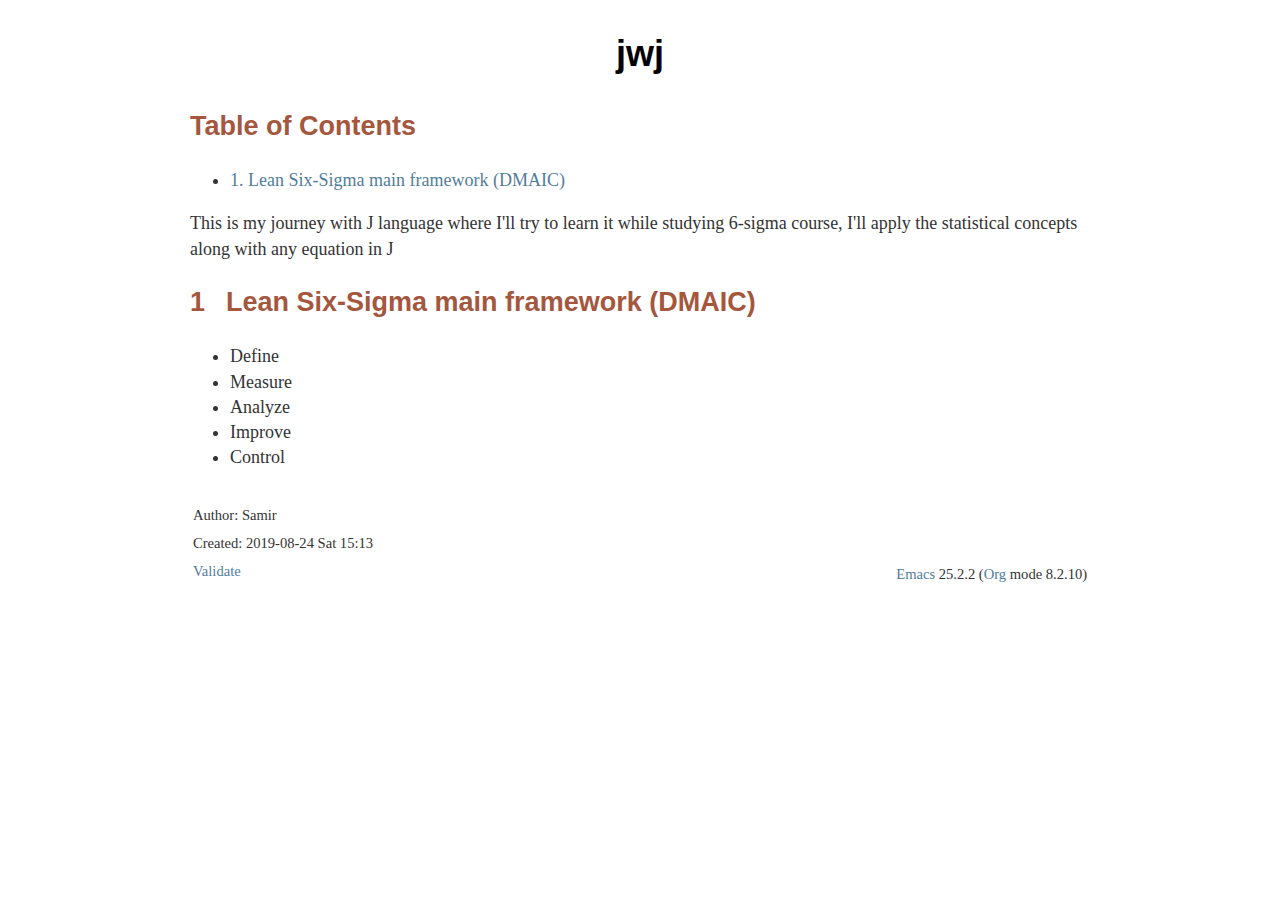
<file: articles/jwj.html>
<?xml version="1.0" encoding="utf-8"?>
<!DOCTYPE html PUBLIC "-//W3C//DTD XHTML 1.0 Strict//EN"
"http://www.w3.org/TR/xhtml1/DTD/xhtml1-strict.dtd">
<html xmlns="http://www.w3.org/1999/xhtml" lang="en" xml:lang="en">
<head>
<title>jwj</title>
<!-- 2019-08-24 Sat 15:13 -->
<meta  http-equiv="Content-Type" content="text/html;charset=utf-8" />
<meta  name="generator" content="Org-mode" />
<meta  name="author" content="Samir" />
<style type="text/css">
 <!--/*--><![CDATA[/*><!--*/
  .title  { text-align: center; }
  .todo   { font-family: monospace; color: red; }
  .done   { color: green; }
  .tag    { background-color: #eee; font-family: monospace;
            padding: 2px; font-size: 80%; font-weight: normal; }
  .timestamp { color: #bebebe; }
  .timestamp-kwd { color: #5f9ea0; }
  .right  { margin-left: auto; margin-right: 0px;  text-align: right; }
  .left   { margin-left: 0px;  margin-right: auto; text-align: left; }
  .center { margin-left: auto; margin-right: auto; text-align: center; }
  .underline { text-decoration: underline; }
  #postamble p, #preamble p { font-size: 90%; margin: .2em; }
  p.verse { margin-left: 3%; }
  pre {
    border: 1px solid #ccc;
    box-shadow: 3px 3px 3px #eee;
    padding: 8pt;
    font-family: monospace;
    overflow: auto;
    margin: 1.2em;
  }
  pre.src {
    position: relative;
    overflow: visible;
    padding-top: 1.2em;
  }
  pre.src:before {
    display: none;
    position: absolute;
    background-color: white;
    top: -10px;
    right: 10px;
    padding: 3px;
    border: 1px solid black;
  }
  pre.src:hover:before { display: inline;}
  pre.src-sh:before    { content: 'sh'; }
  pre.src-bash:before  { content: 'sh'; }
  pre.src-emacs-lisp:before { content: 'Emacs Lisp'; }
  pre.src-R:before     { content: 'R'; }
  pre.src-perl:before  { content: 'Perl'; }
  pre.src-java:before  { content: 'Java'; }
  pre.src-sql:before   { content: 'SQL'; }

  table { border-collapse:collapse; }
  caption.t-above { caption-side: top; }
  caption.t-bottom { caption-side: bottom; }
  td, th { vertical-align:top;  }
  th.right  { text-align: center;  }
  th.left   { text-align: center;   }
  th.center { text-align: center; }
  td.right  { text-align: right;  }
  td.left   { text-align: left;   }
  td.center { text-align: center; }
  dt { font-weight: bold; }
  .footpara:nth-child(2) { display: inline; }
  .footpara { display: block; }
  .footdef  { margin-bottom: 1em; }
  .figure { padding: 1em; }
  .figure p { text-align: center; }
  .inlinetask {
    padding: 10px;
    border: 2px solid gray;
    margin: 10px;
    background: #ffffcc;
  }
  #org-div-home-and-up
   { text-align: right; font-size: 70%; white-space: nowrap; }
  textarea { overflow-x: auto; }
  .linenr { font-size: smaller }
  .code-highlighted { background-color: #ffff00; }
  .org-info-js_info-navigation { border-style: none; }
  #org-info-js_console-label
    { font-size: 10px; font-weight: bold; white-space: nowrap; }
  .org-info-js_search-highlight
    { background-color: #ffff00; color: #000000; font-weight: bold; }
  /*]]>*/-->
</style>
<link rel="stylesheet" type="text/css" href="../scripts/org.css"/>
<script type="text/javascript">
/*
@licstart  The following is the entire license notice for the
JavaScript code in this tag.

Copyright (C) 2012-2013 Free Software Foundation, Inc.

The JavaScript code in this tag is free software: you can
redistribute it and/or modify it under the terms of the GNU
General Public License (GNU GPL) as published by the Free Software
Foundation, either version 3 of the License, or (at your option)
any later version.  The code is distributed WITHOUT ANY WARRANTY;
without even the implied warranty of MERCHANTABILITY or FITNESS
FOR A PARTICULAR PURPOSE.  See the GNU GPL for more details.

As additional permission under GNU GPL version 3 section 7, you
may distribute non-source (e.g., minimized or compacted) forms of
that code without the copy of the GNU GPL normally required by
section 4, provided you include this license notice and a URL
through which recipients can access the Corresponding Source.


@licend  The above is the entire license notice
for the JavaScript code in this tag.
*/
<!--/*--><![CDATA[/*><!--*/
 function CodeHighlightOn(elem, id)
 {
   var target = document.getElementById(id);
   if(null != target) {
     elem.cacheClassElem = elem.className;
     elem.cacheClassTarget = target.className;
     target.className = "code-highlighted";
     elem.className   = "code-highlighted";
   }
 }
 function CodeHighlightOff(elem, id)
 {
   var target = document.getElementById(id);
   if(elem.cacheClassElem)
     elem.className = elem.cacheClassElem;
   if(elem.cacheClassTarget)
     target.className = elem.cacheClassTarget;
 }
/*]]>*///-->
</script>
</head>
<body>
<div id="content">
<h1 class="title">jwj</h1>
<div id="table-of-contents">
<h2>Table of Contents</h2>
<div id="text-table-of-contents">
<ul>
<li><a href="#sec-1">1. Lean Six-Sigma main framework (DMAIC)</a></li>
</ul>
</div>
</div>
<p>
This is my journey with J language where I'll try to learn it while studying 6-sigma course, I'll apply the statistical concepts along with any equation in J
</p>

<div id="outline-container-sec-1" class="outline-2">
<h2 id="sec-1"><span class="section-number-2">1</span> Lean Six-Sigma main framework (DMAIC)</h2>
<div class="outline-text-2" id="text-1">
<ul class="org-ul">
<li>Define
</li>
<li>Measure
</li>
<li>Analyze
</li>
<li>Improve
</li>
<li>Control  
</li>
</ul>
</div>
</div>
</div>
<div id="postamble" class="status">
<p class="author">Author: Samir</p>
<p class="date">Created: 2019-08-24 Sat 15:13</p>
<p class="creator"><a href="http://www.gnu.org/software/emacs/">Emacs</a> 25.2.2 (<a href="http://orgmode.org">Org</a> mode 8.2.10)</p>
<p class="validation"><a href="http://validator.w3.org/check?uri=referer">Validate</a></p>
</div>
</body>
</html>
</file>
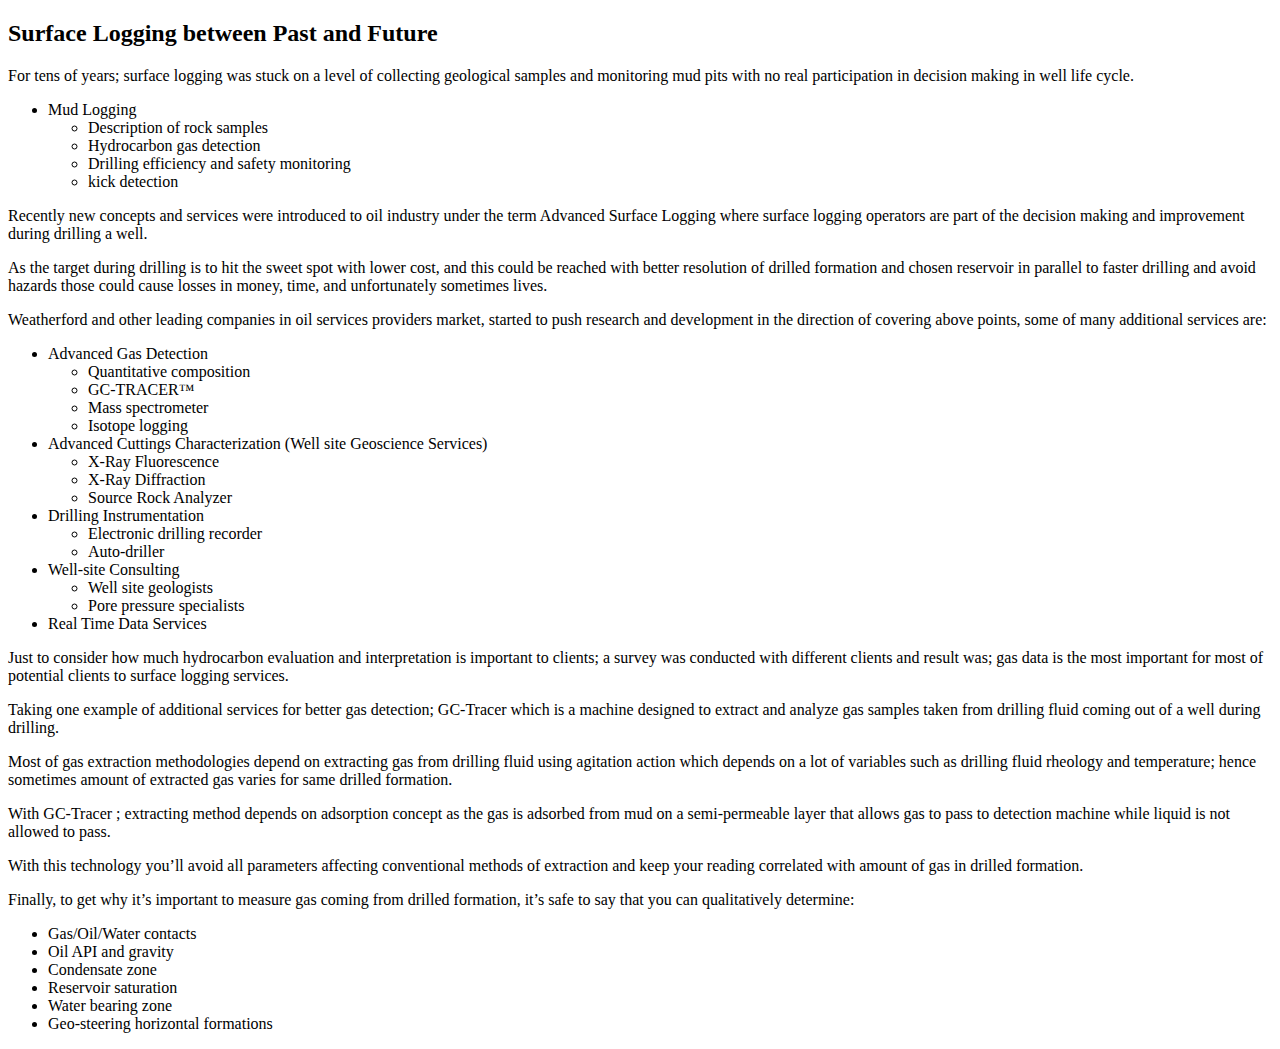
<file: articles/sls.html>
<!DOCTYPE html>
<html>
<head>
<meta charset="utf-8">
<meta name="viewport" content="width=device-width, initial-scale=1.0">
<title>Mud Logging</title>
<link rel="stylesheet" href="https://stackedit.io/res-min/themes/base.css" />
<script type="text/javascript" src="https://cdn.mathjax.org/mathjax/latest/MathJax.js?config=TeX-AMS_HTML"></script>
</head>
<body><div class="container"><h2 id="surface-logging-between-past-and-future">Surface Logging between Past and Future</h2>

<p>For tens of years; surface logging was stuck on a level of collecting geological samples and monitoring mud pits with no real participation in decision making in well life cycle.</p>

<ul>
<li>Mud Logging <br>
<ul><li>Description of rock samples</li>
<li>Hydrocarbon gas detection</li>
<li>Drilling efficiency and safety monitoring</li>
<li>kick detection</li></ul></li>
</ul>

<p>Recently new concepts and services were introduced to oil industry under the term Advanced Surface Logging where surface logging operators are part of the decision making and improvement during drilling a well.</p>

<p>As the target during drilling is to hit the sweet spot with lower cost, and this could be reached with better resolution of drilled formation and chosen reservoir in parallel to faster drilling and avoid hazards those could cause losses in money, time, and unfortunately sometimes lives.</p>

<p>Weatherford and other leading companies in oil services providers market, started to push research and development in the direction of covering above points, some of many additional services are:</p>

<ul>
<li>Advanced Gas Detection <br>
<ul><li>Quantitative composition</li>
<li>GC-TRACER™</li>
<li>Mass spectrometer</li>
<li>Isotope logging</li></ul></li>
<li>Advanced Cuttings Characterization (Well site Geoscience Services) <br>
<ul><li>X-Ray Fluorescence</li>
<li>X-Ray Diffraction</li>
<li>Source Rock Analyzer</li></ul></li>
<li>Drilling Instrumentation <br>
<ul><li>Electronic drilling recorder</li>
<li>Auto-driller</li></ul></li>
<li>Well-site Consulting <br>
<ul><li>Well site geologists</li>
<li>Pore pressure specialists</li></ul></li>
<li>Real Time Data Services</li>
</ul>

<p>Just to consider how much hydrocarbon evaluation and interpretation is important to clients; a survey was conducted with different clients and result was; gas data is the most important for most of potential clients to surface logging services.</p>

<p>Taking one example of additional services for better gas detection; GC-Tracer  which is a machine designed to extract and analyze gas samples taken from drilling fluid coming out of a well during drilling.</p>

<p>Most of gas extraction methodologies depend on extracting gas from drilling fluid using agitation action which depends on a lot of variables such as drilling fluid rheology and temperature; hence sometimes amount of extracted gas varies for same drilled formation.</p>

<p>With GC-Tracer ; extracting method depends on adsorption concept as the gas is adsorbed from mud on a semi-permeable layer that allows gas to pass to detection machine while liquid is not allowed to pass.</p>

<p>With this technology you’ll avoid all parameters affecting conventional methods of extraction and keep your reading correlated with amount of gas in drilled formation.</p>

<p>Finally, to get why it’s important to measure gas coming from drilled formation, it’s safe to say that you can qualitatively determine:</p>

<ul>
<li>Gas/Oil/Water contacts</li>
<li>Oil API and gravity</li>
<li>Condensate zone</li>
<li>Reservoir saturation</li>
<li>Water bearing zone</li>
<li>Geo-steering horizontal formations</li>
</ul></div></body>
</html>
</file>
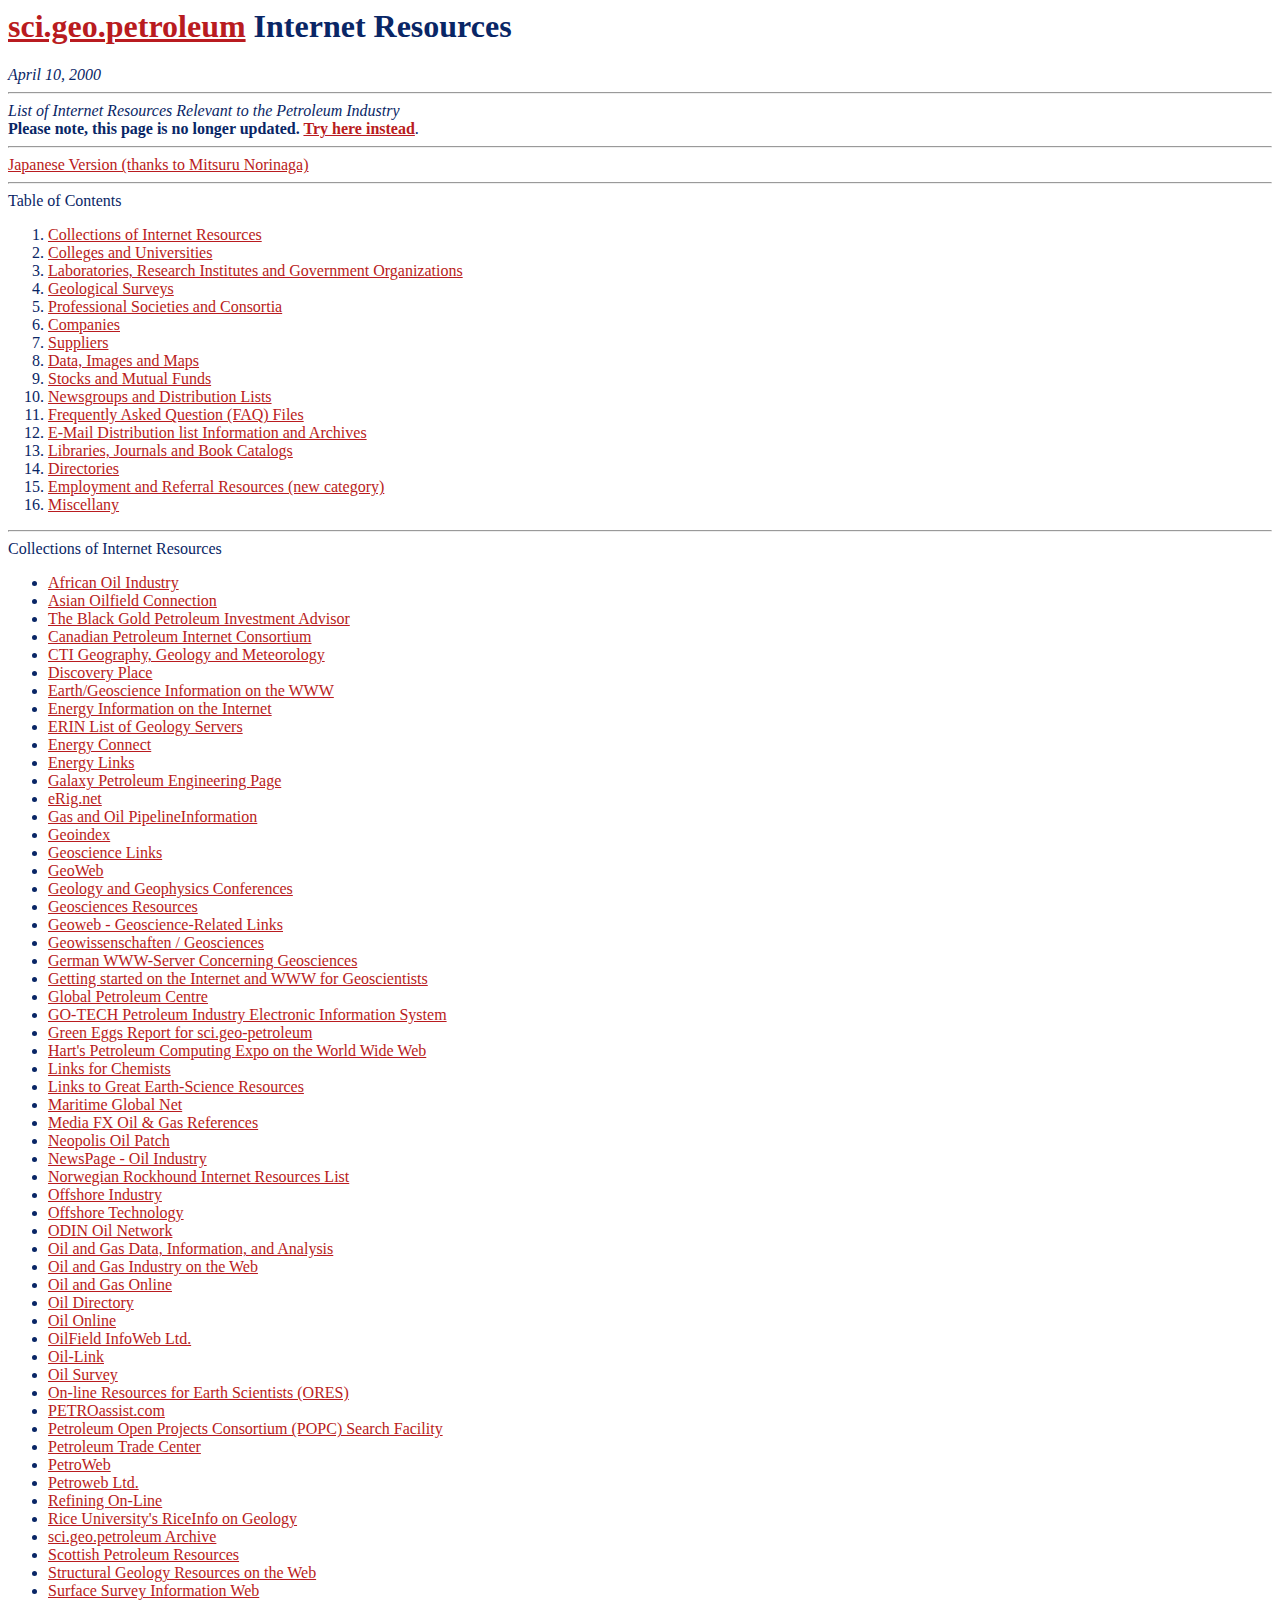
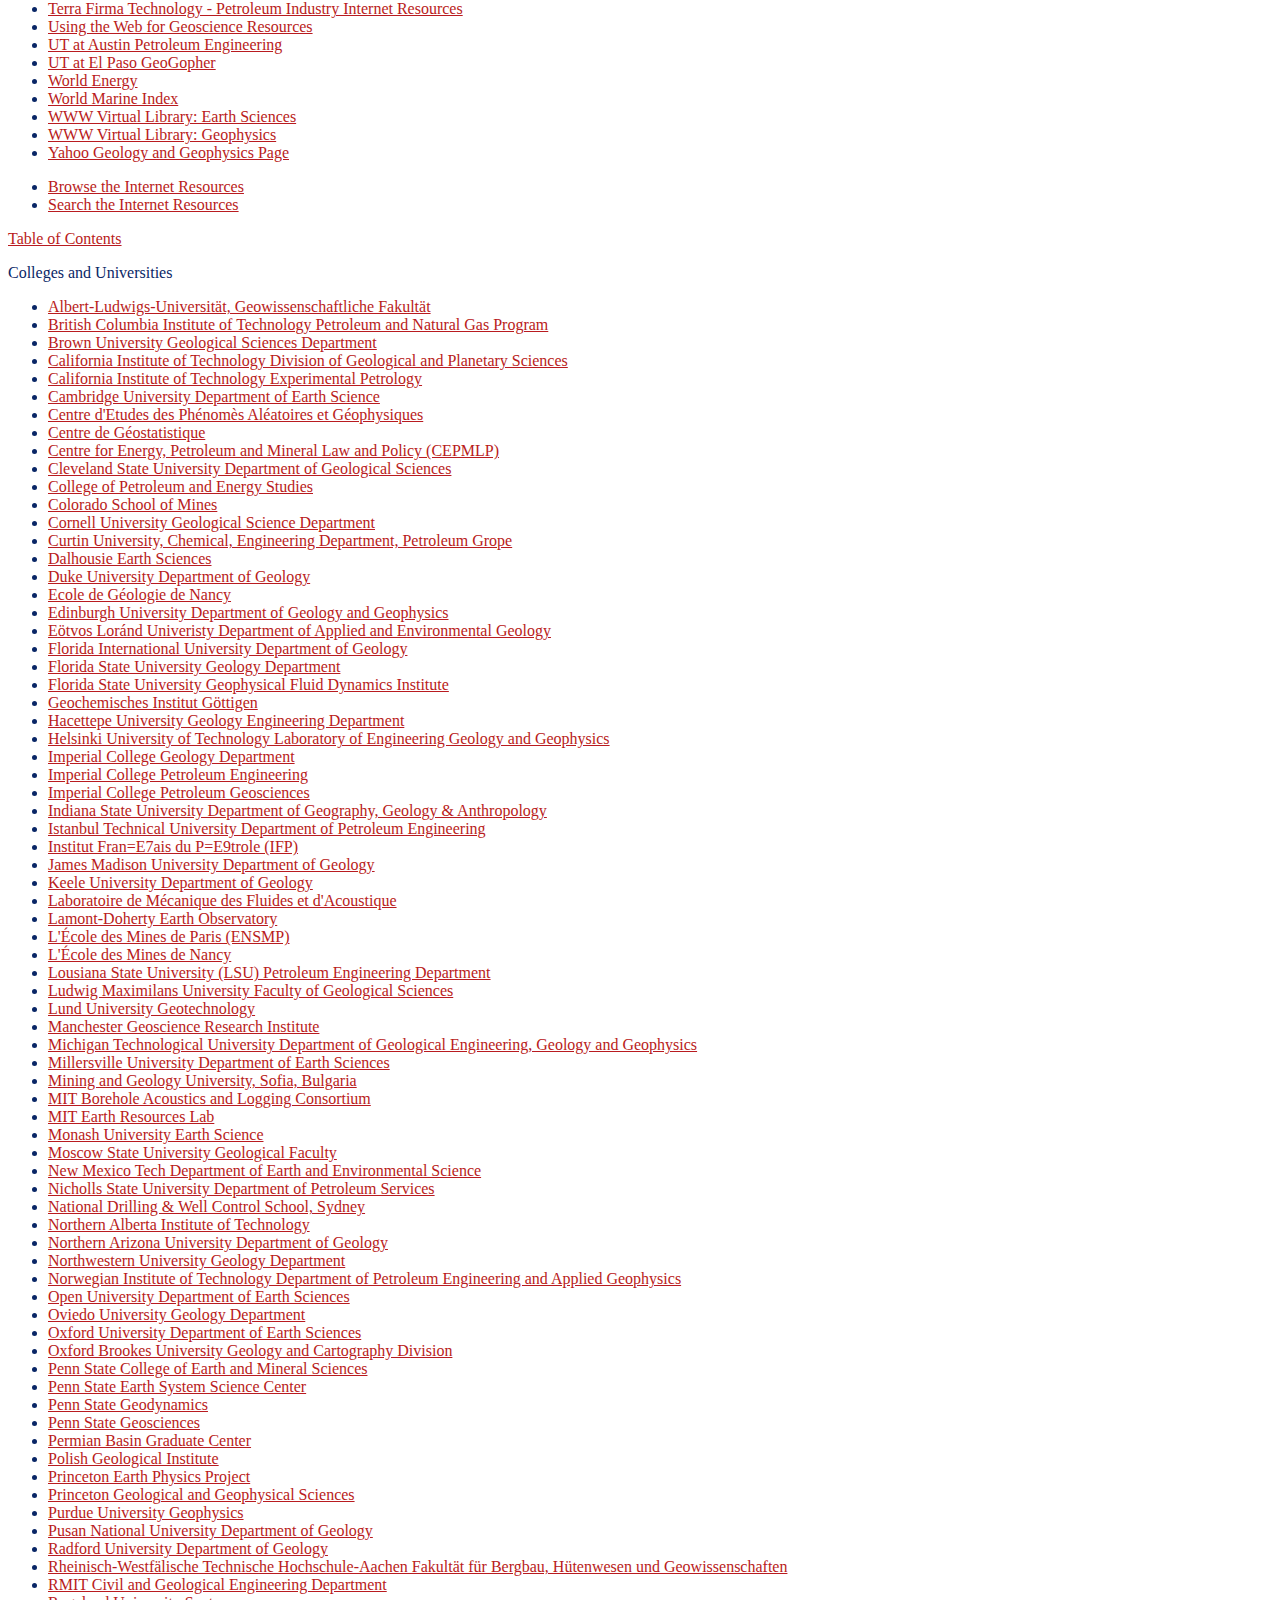
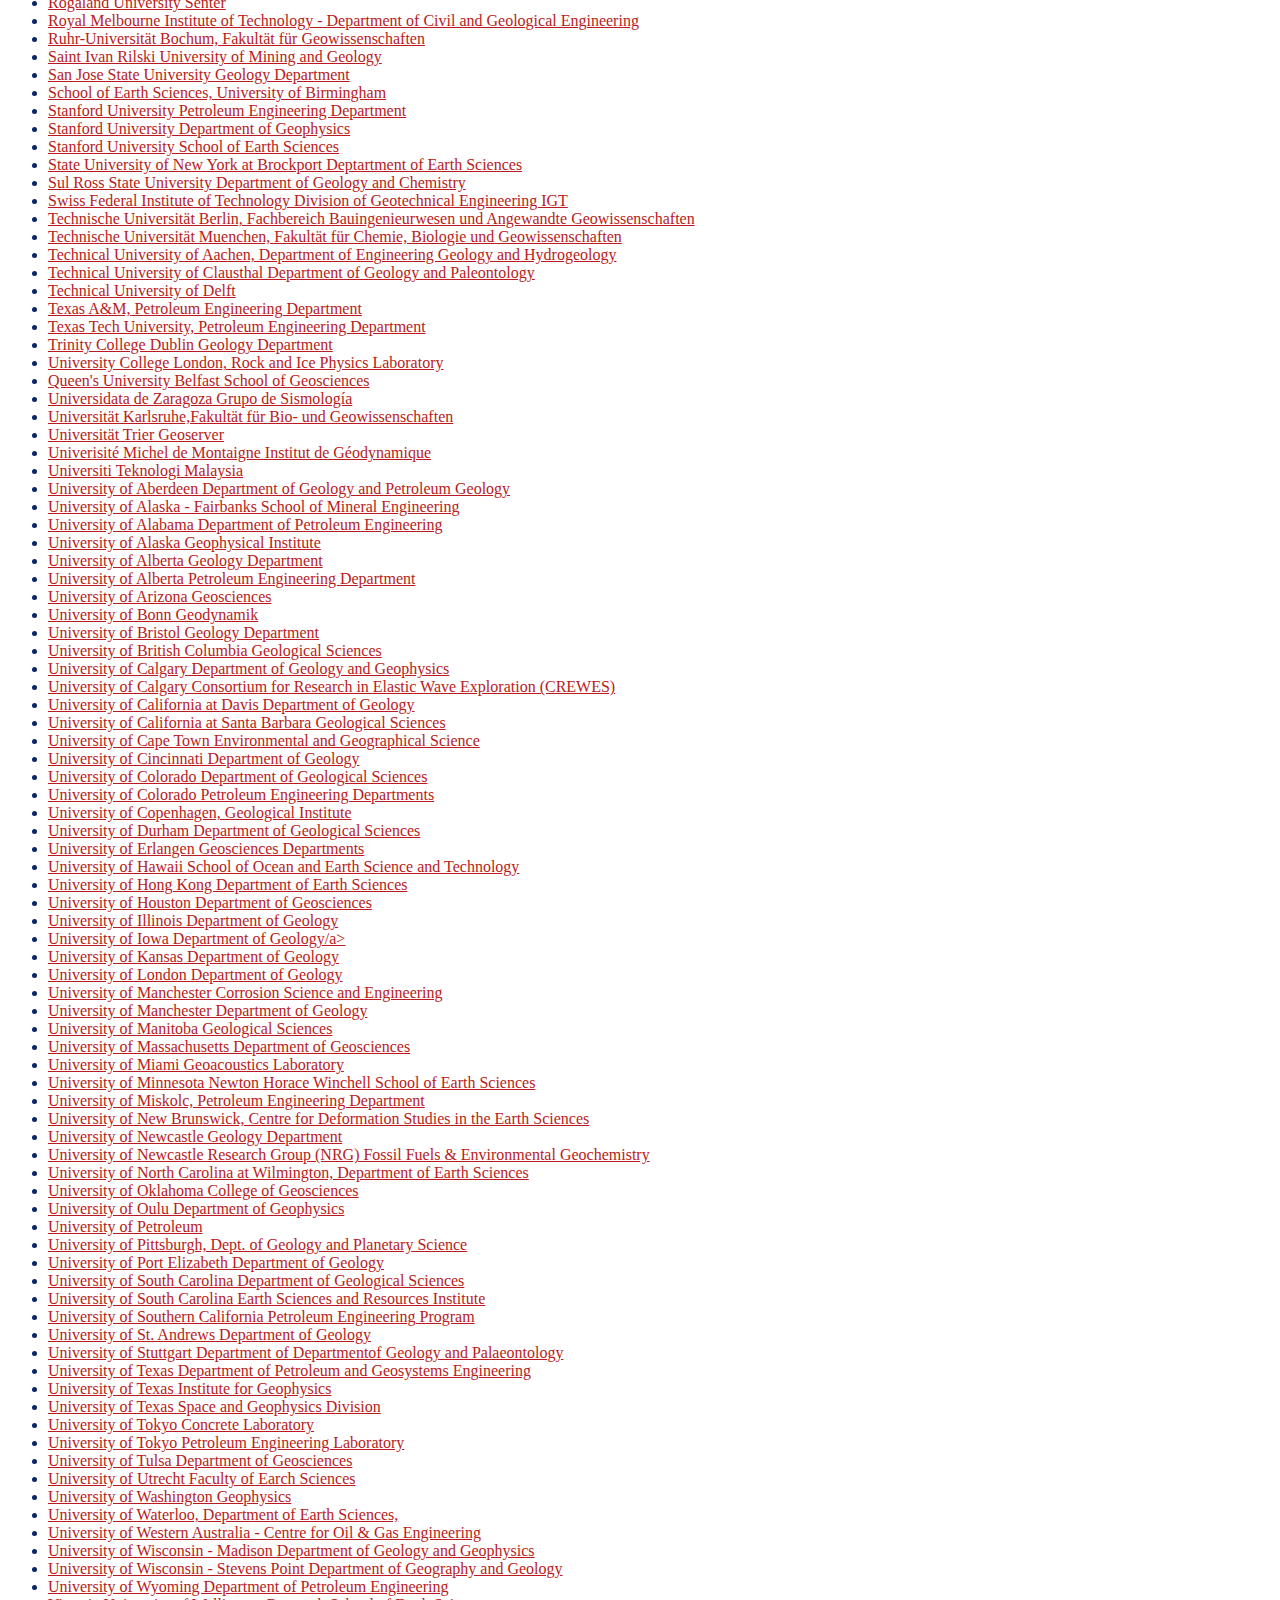
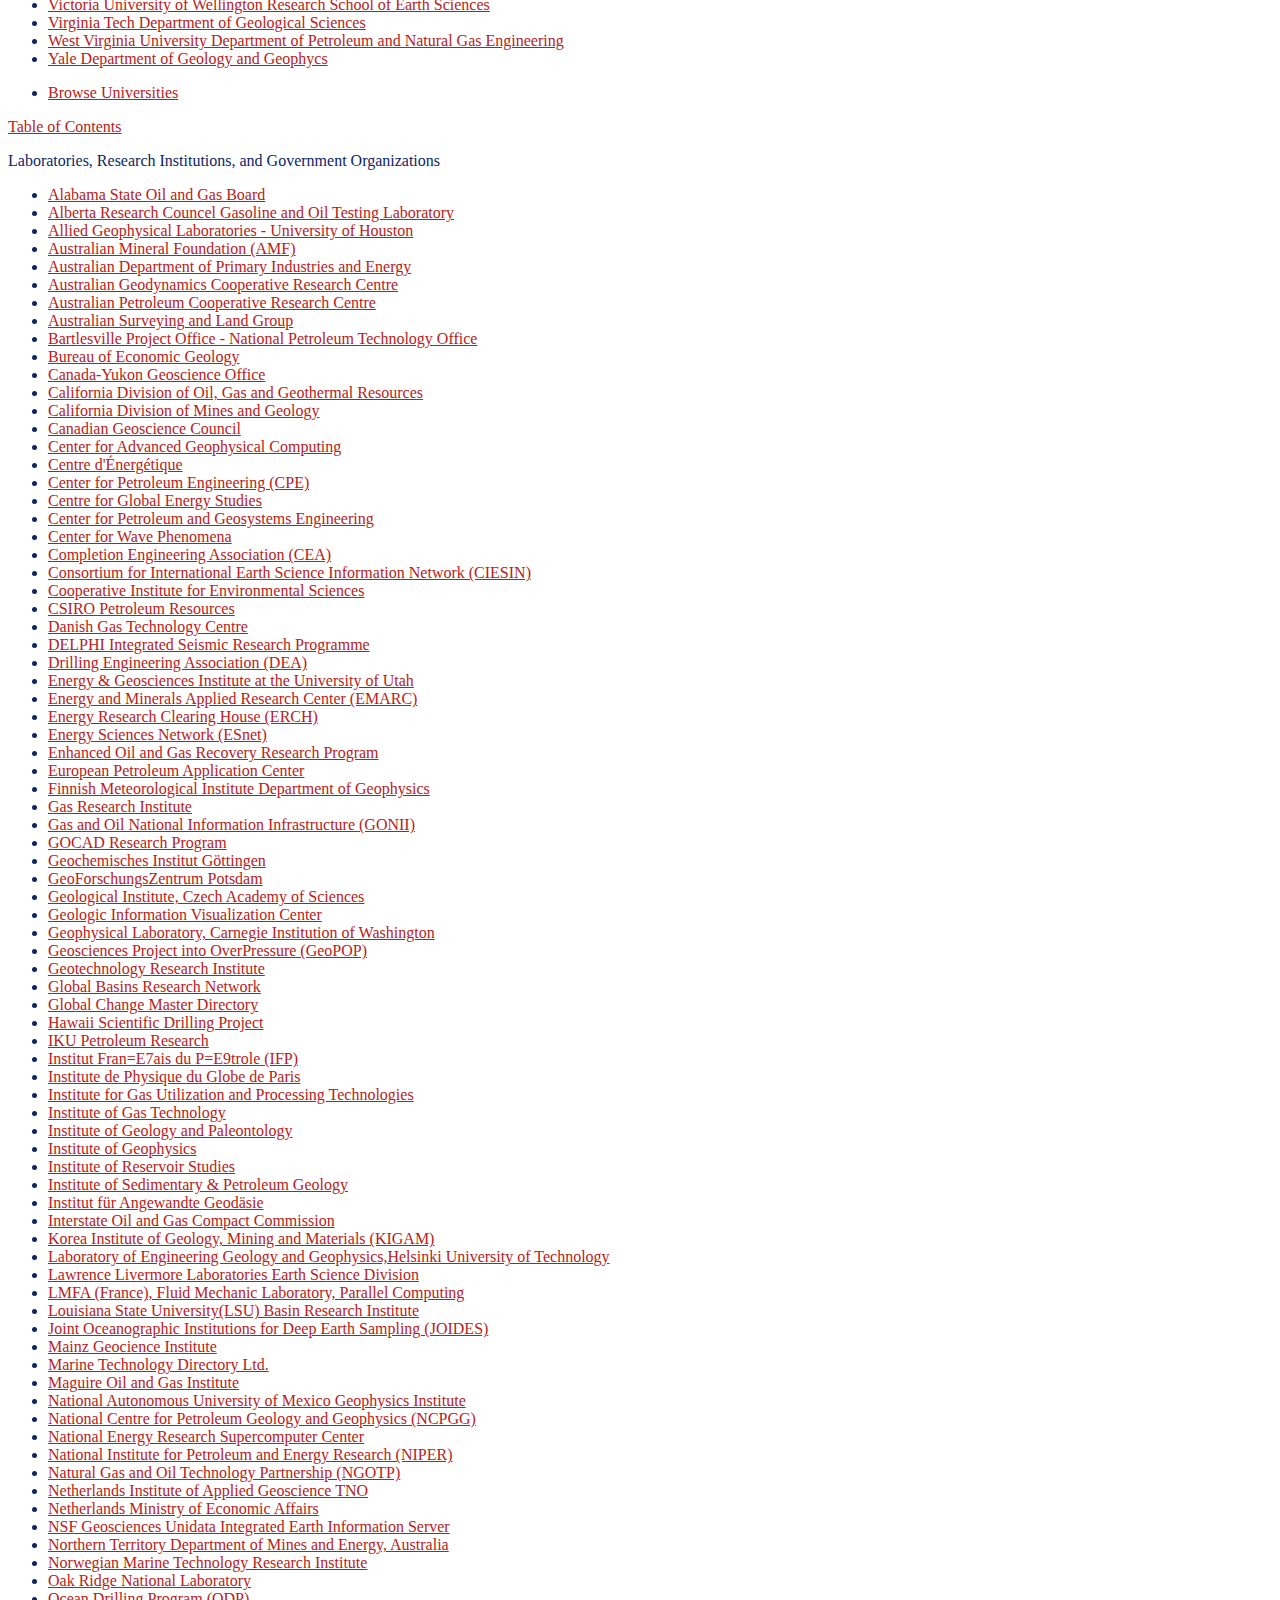
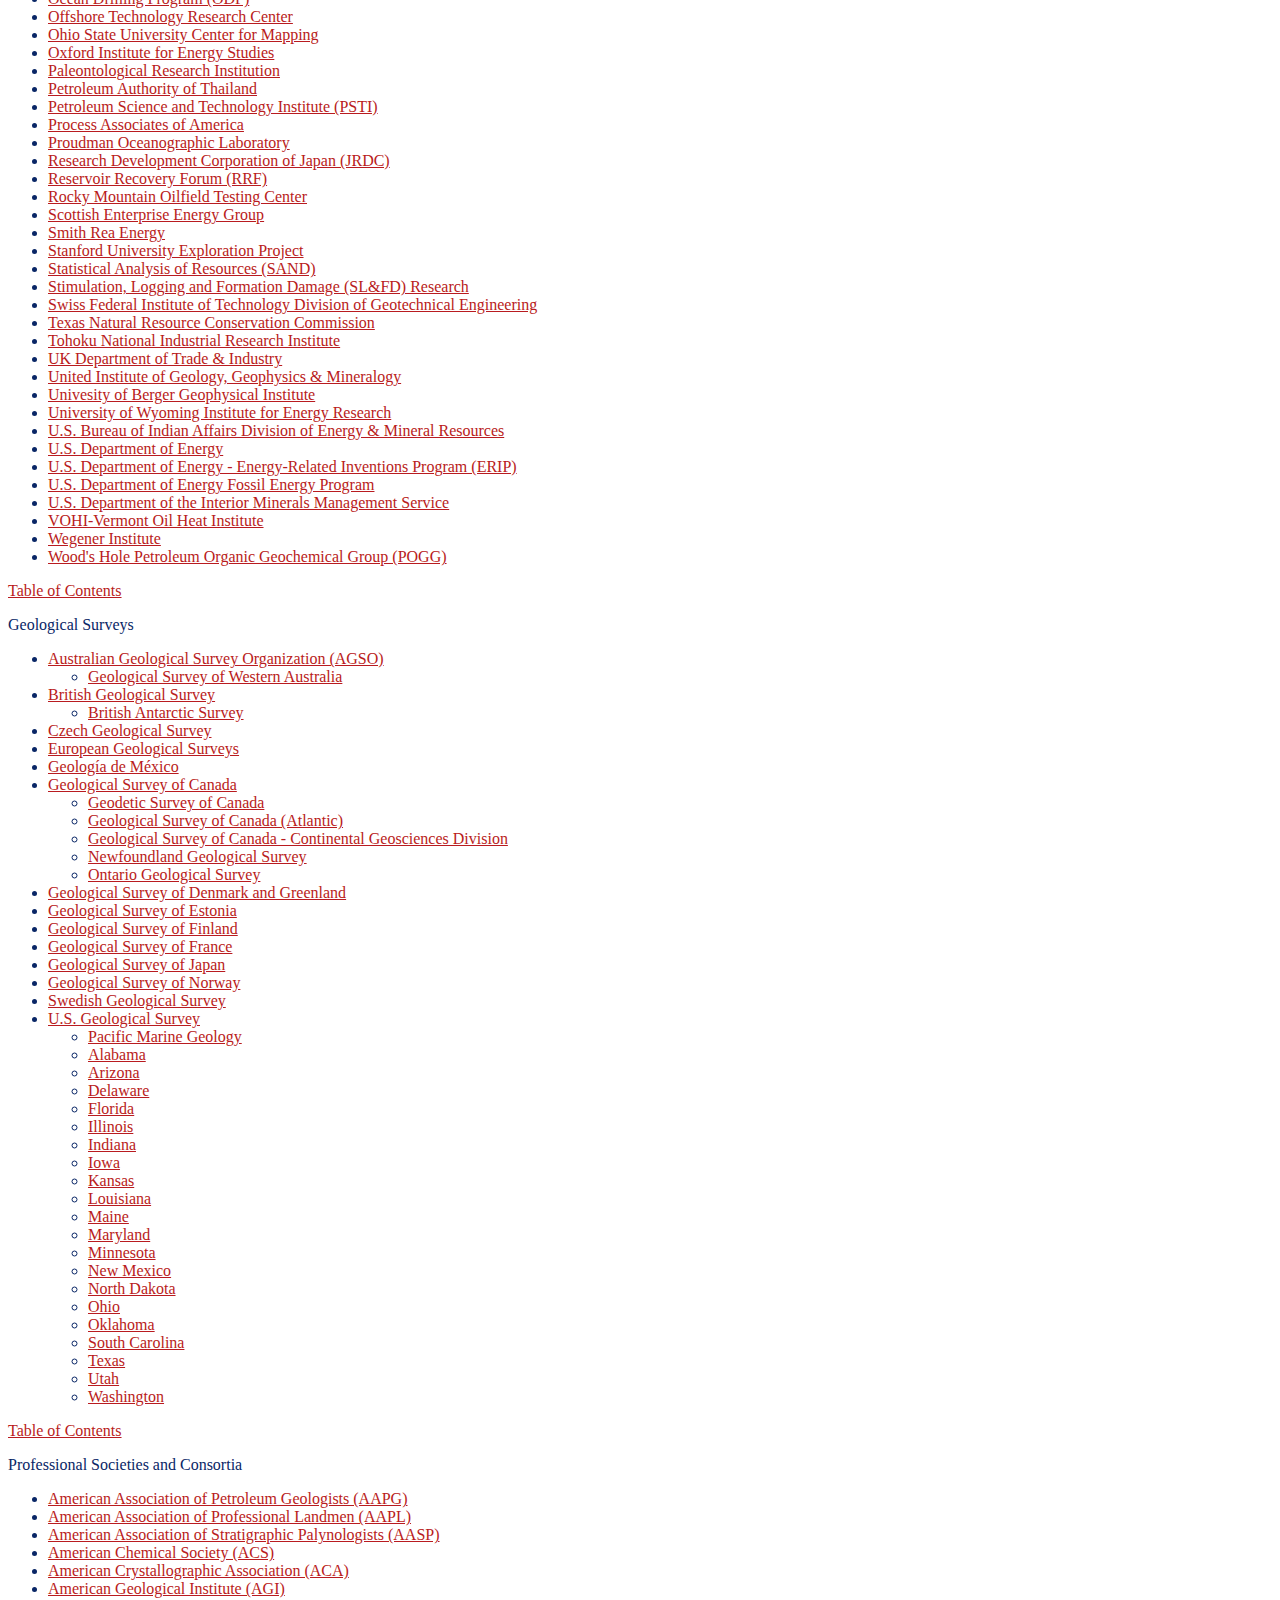
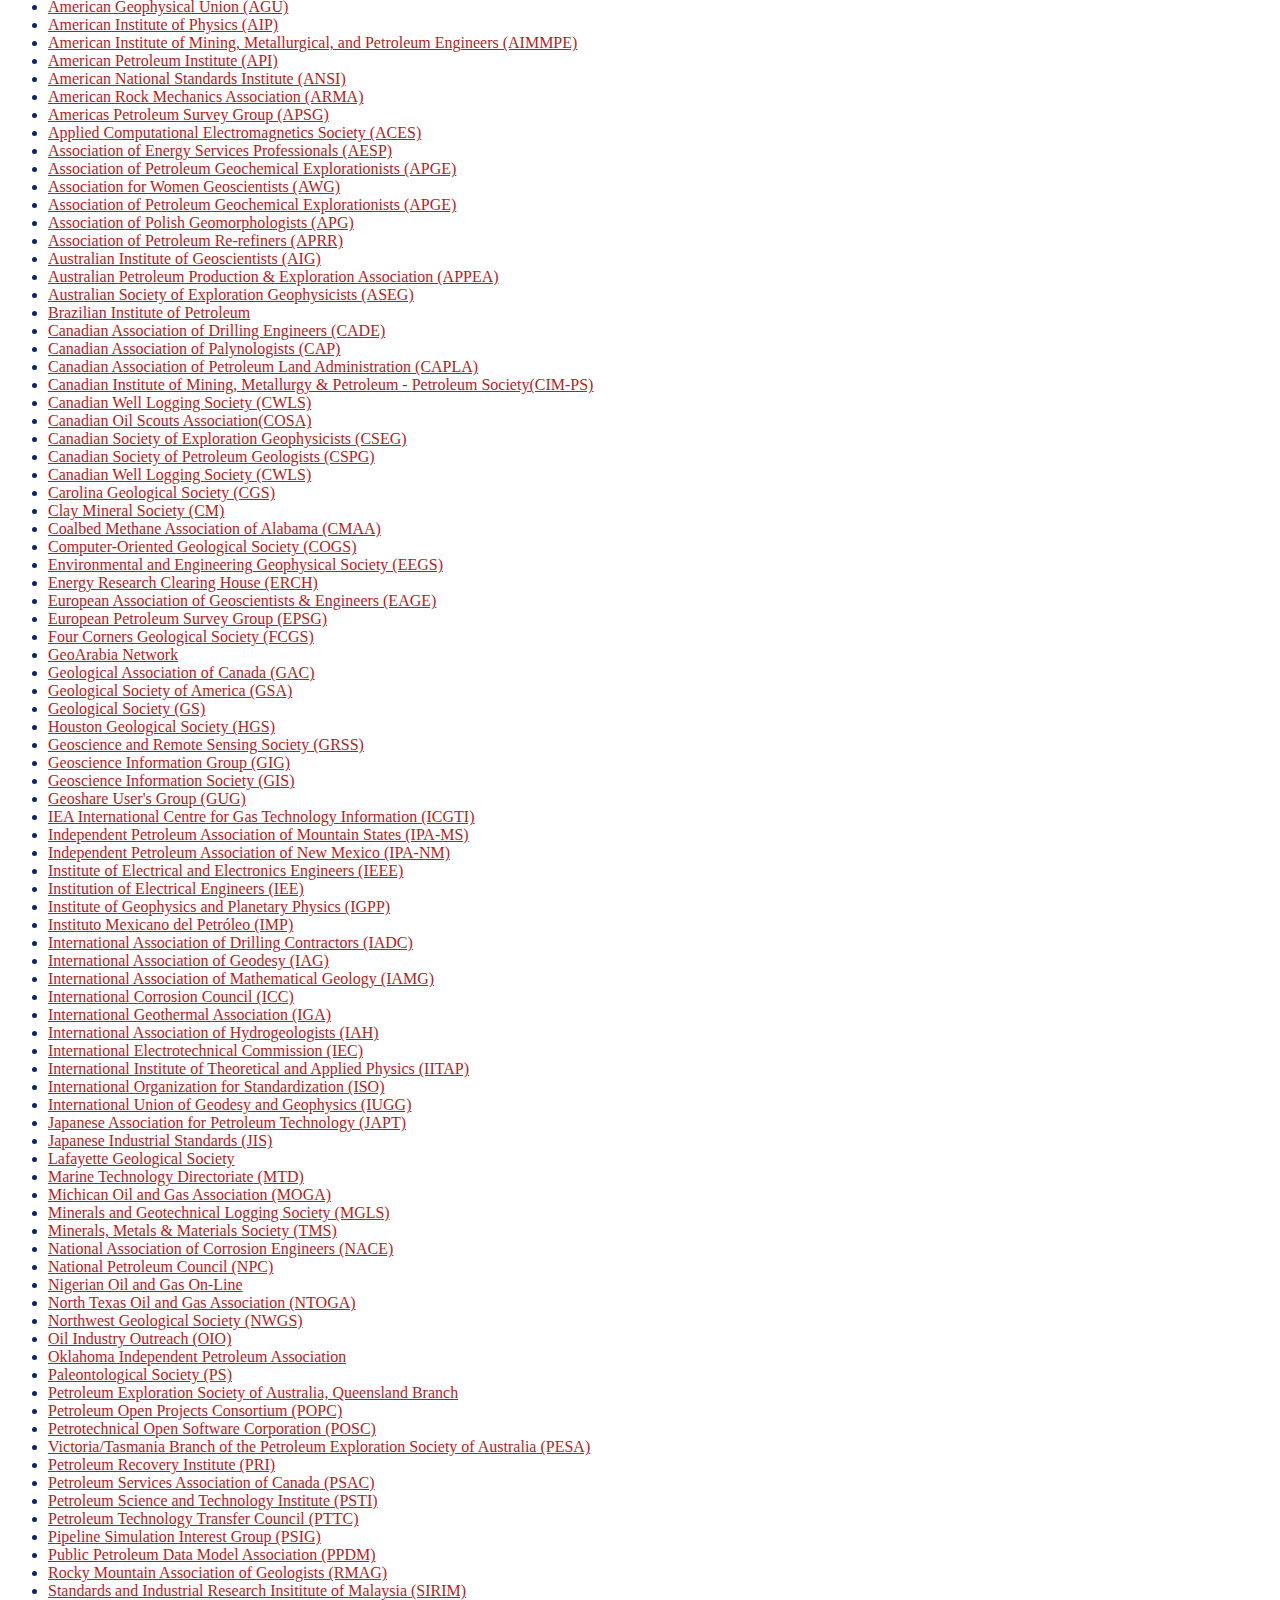
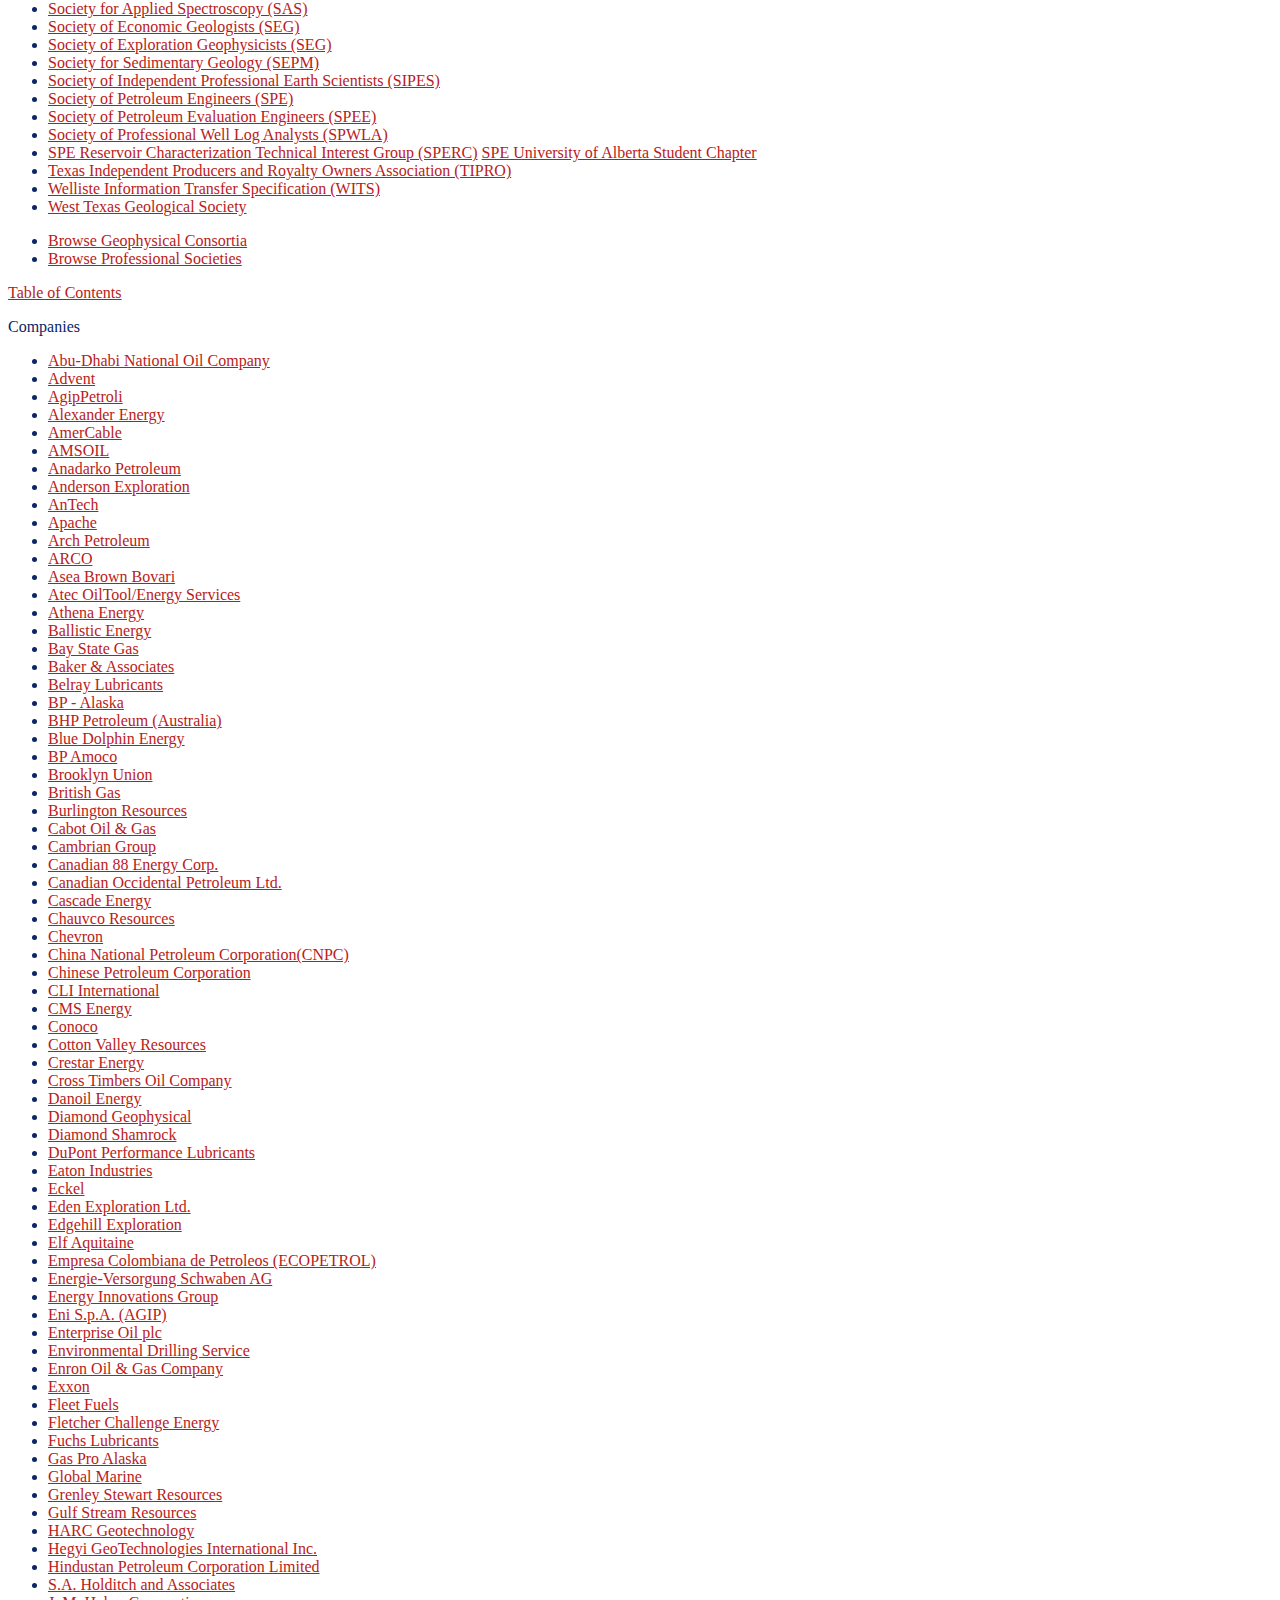
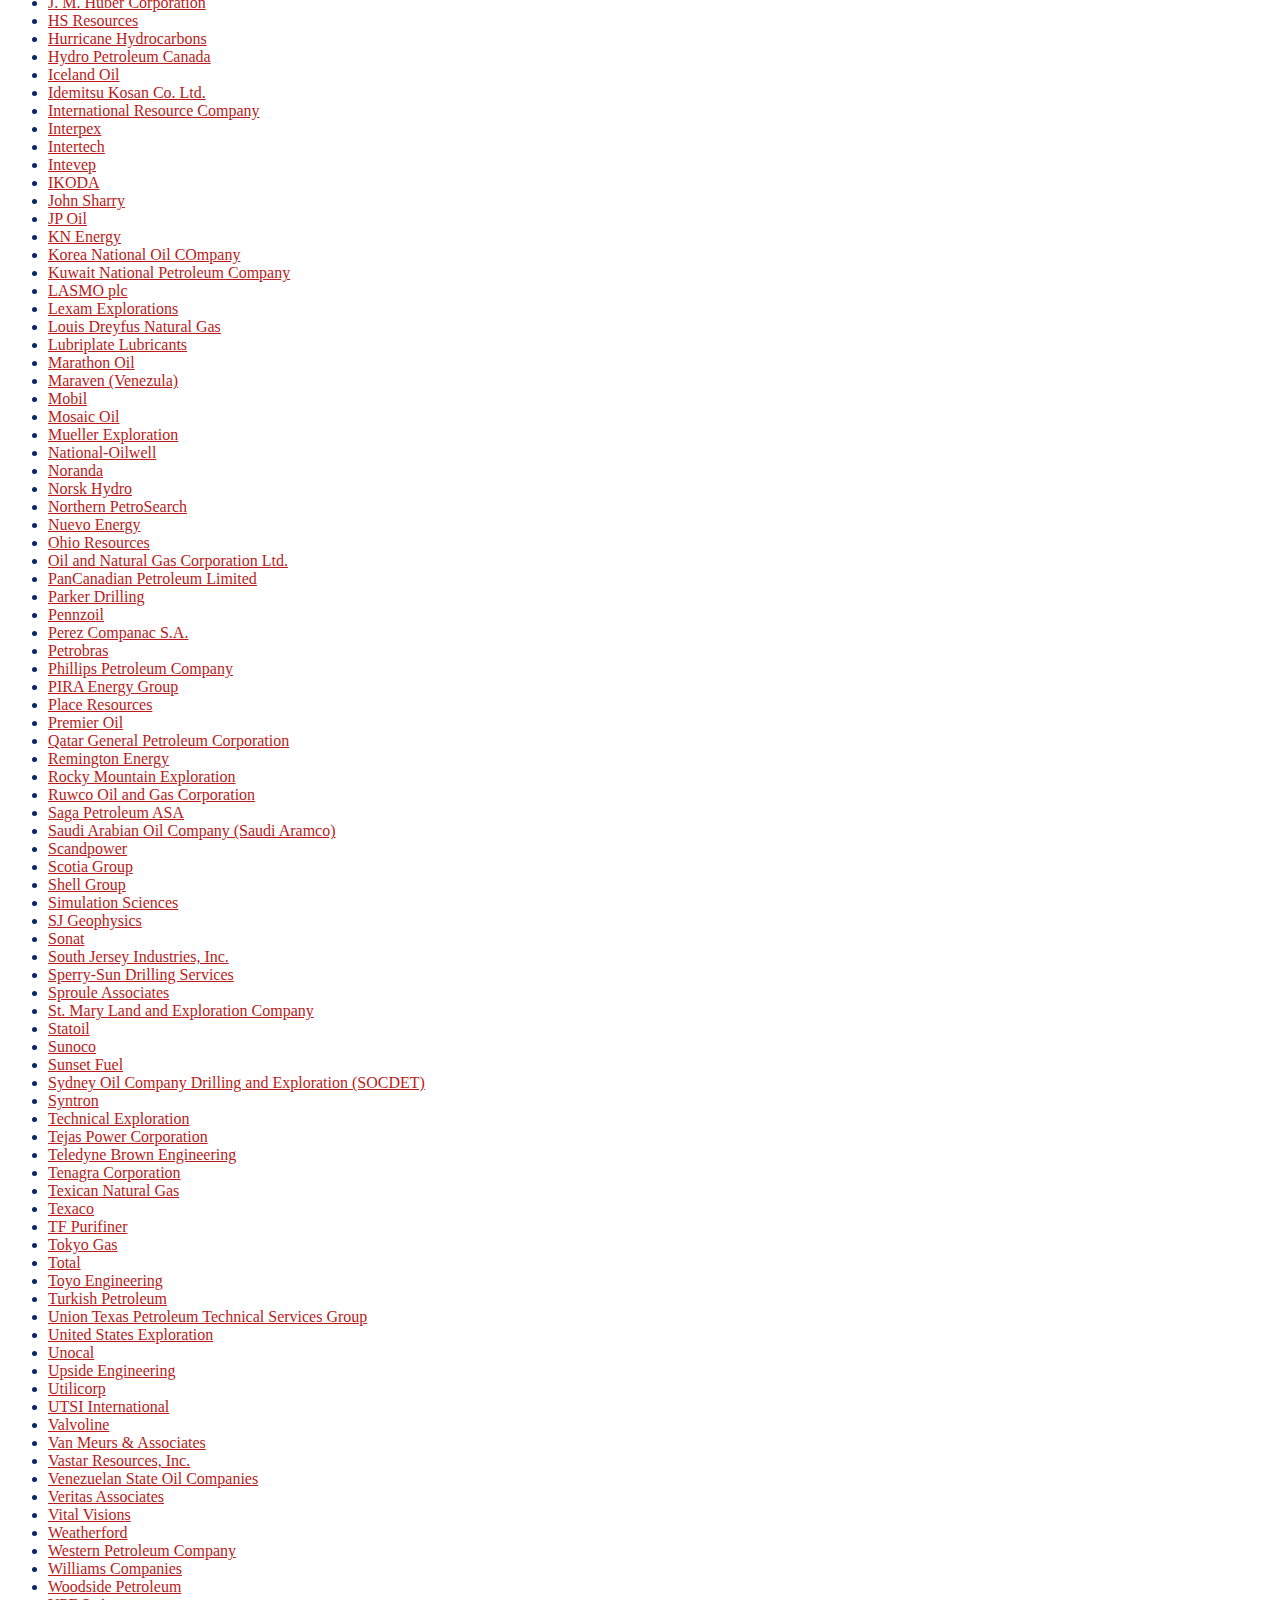
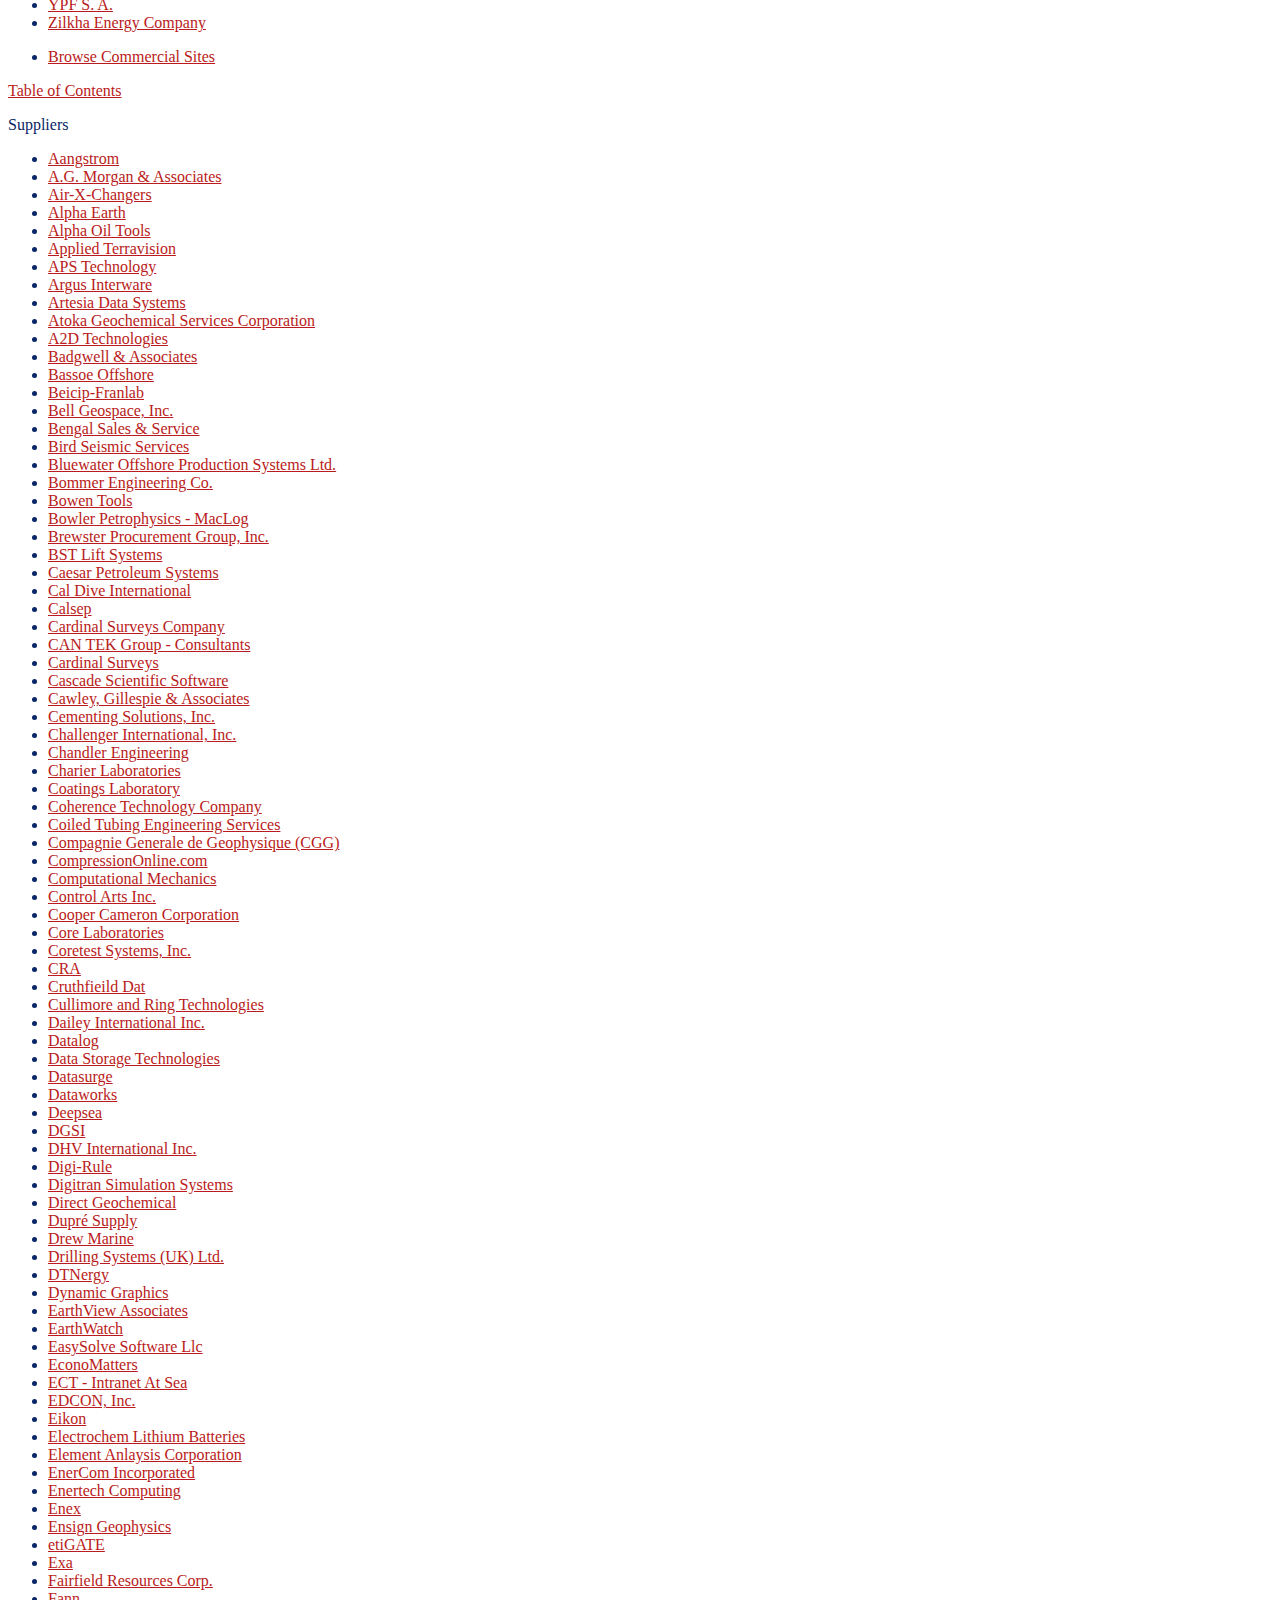
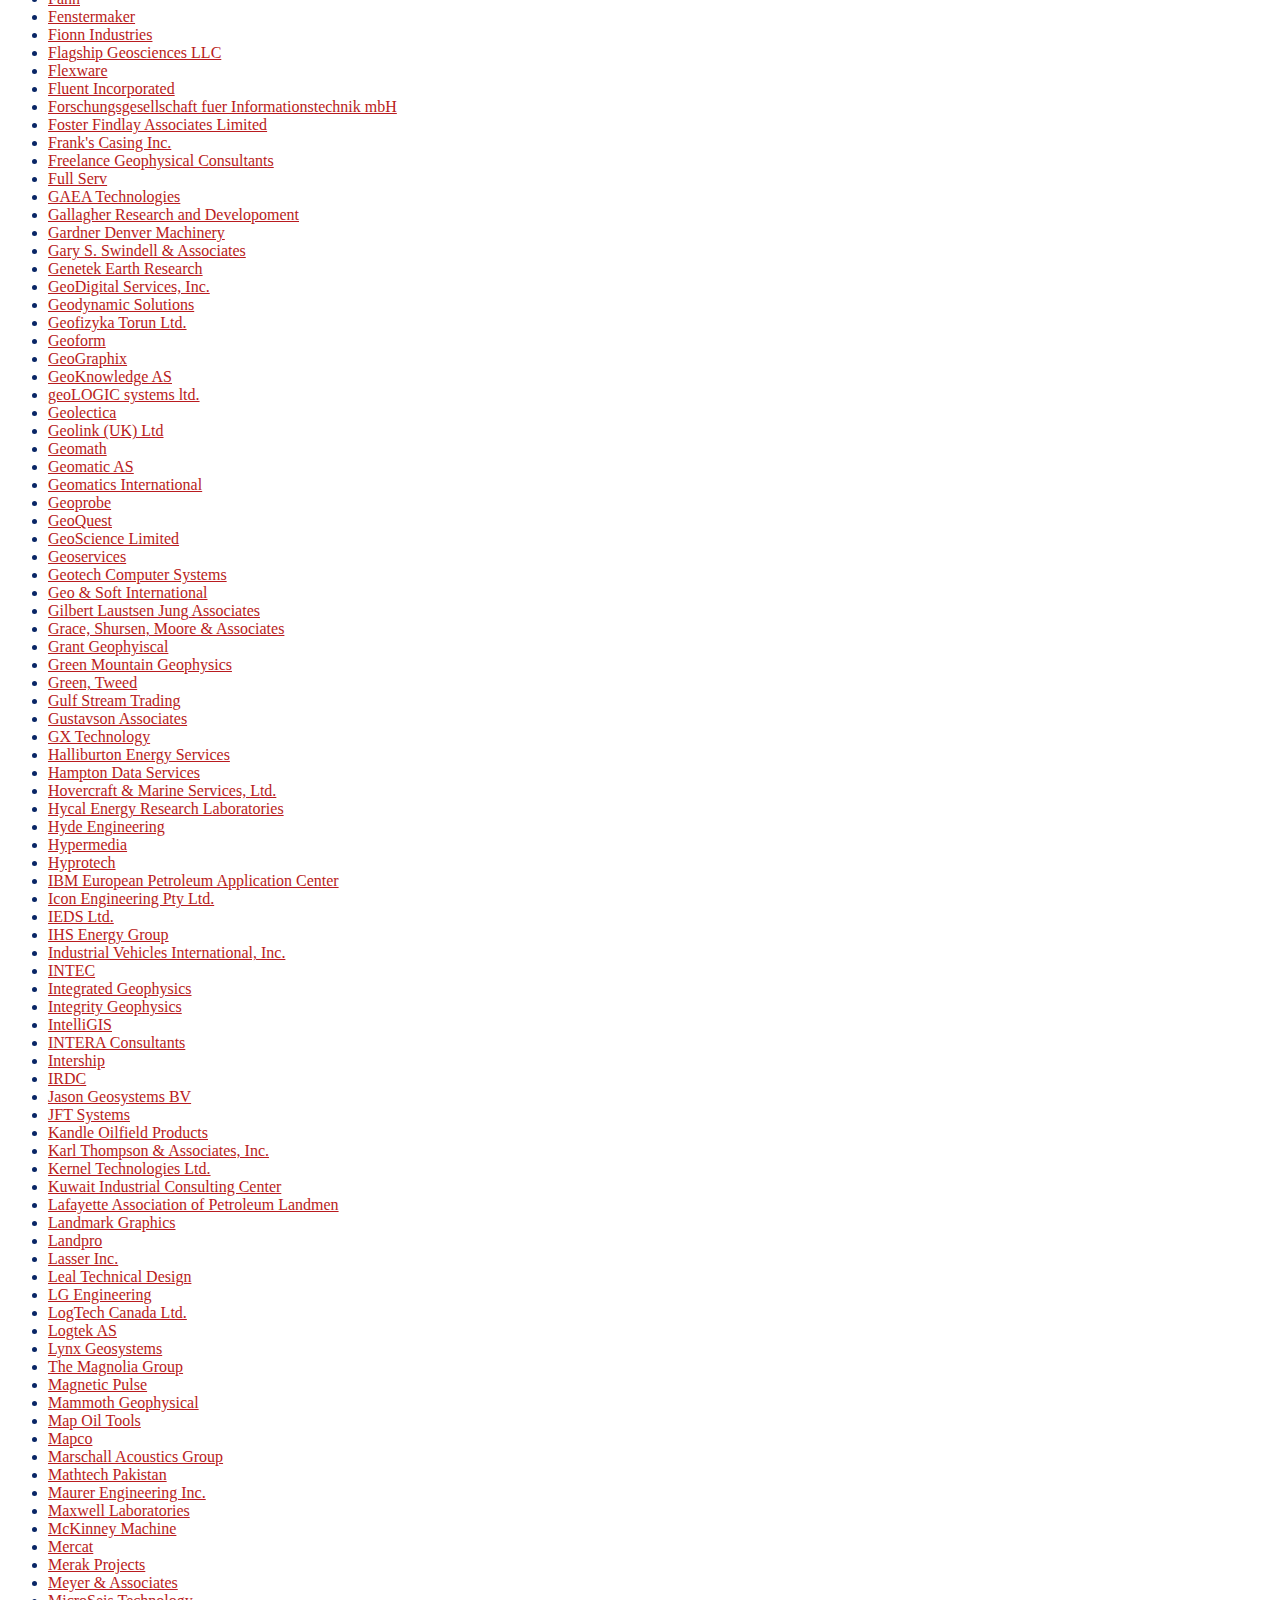
<file: notes/geolinks.html>
<html>
  <head>
    <meta charset="utf-8">
    <meta name="viewport" content="width=device-width, initial-scale=1.0">
    <title>Mud Logging</title>
    <link rel="stylesheet" href="https://stackedit.io/res-min/themes/base.css" />
    <script type="text/javascript" src="https://cdn.mathjax.org/mathjax/latest/MathJax.js?config=TeX-AMS_HTML"></script>
  <title>sci.geo.petroleum Internet Resources</title>
  </head>

<body bgcolor="#FFFFFF" text="#092666" link="#B91B20" vlink="#747567" alink="#747567">

<h1><a href=news://unknown.newsserver/sci.geo.petroleum>sci.geo.petroleum</a> Internet Resources</h1>

<i>April 10, 2000</i><hr>

<i>List of Internet Resources Relevant to the Petroleum Industry</i><br>

<b>Please note, this page is no longer updated.

<a href="http://www.connect.slb.com/index.cfm?id=id6001">Try here instead</a></b>.<hr>







<a href="http://www1.usen.ne.jp/~norinaga/oilj.htm">Japanese Version (thanks to Mitsuru Norinaga)</a><hr>

<a name="TOC">Table of Contents</a>

<ol>

<li><a href="#Pointers">Collections of Internet Resources</a>

<li><a href="#Colleges">Colleges and Universities</a>

<li><a href="#Labs">Laboratories, Research Institutes and Government Organizations</a>

<li><a href="#Surveys">Geological Surveys</a>

<li><a href="#Society">Professional Societies and Consortia</a>

<li><a href="#Companies">Companies</a>

<li><a href="#Suppliers">Suppliers</a>

<li><a href="#Data">Data, Images and Maps</a>

<li><a href="#Stock">Stocks and Mutual Funds</a>

<li><a href="#News">Newsgroups and Distribution Lists</a>

<li><a href="#FAQ">Frequently Asked Question (FAQ) Files</a>

<li><a href="#Lists">E-Mail Distribution list Information and Archives</a>

<li><a href="#Libraries">Libraries, Journals and Book Catalogs</a>

<li><a href="#Directories">Directories</a>

<li><a href="#Employment">Employment and Referral Resources (new category)</a>

<li><a href="#Miscellany">Miscellany</a>

</ol>

<hr>

<a name="Pointers">Collections of Internet Resources</a>

<ul>

<li><a href="http://os2.iafrica.com/mbendi/afoi.htm">African Oil Industry</a>

<li><a href="http://www.oilcon.com/">Asian Oilfield Connection</a>

<li><a href="http://www.petroinvest.com/">The Black Gold Petroleum Investment Advisor</a>

<li><a href="http://www.canpic.ca/">Canadian Petroleum Internet Consortium</a>

<li><a href="http://www.geog.le.ac.uk/cti/geol.html">CTI Geography, Geology and Meteorology</a>

<li><a href="http://www.discoveryplace.com/">Discovery Place</a>

<li><a href="http://jacobson.isgs.uiuc.edu/earthsci_links.html">Earth/Geoscience Information on the WWW</a>

<li><a href="http://www.ecn.nl/eii/main.html">Energy Information on the Internet</a>

<li><a href="http://kaos.erin.gov.au/other_servers/category/Geology.html">ERIN List of Geology Servers</a>

<li><a href="http://www.energyconnect.com/">Energy Connect</a>

<li><a href="http://www.gulfpub.com/energylink/energylink.html">Energy Links</a>

<li><a href="http://galaxy.einet.net/galaxy/Engineering-and-Technology/Civil-and-Construction-Engineering/Petroleum-Engineering.html">Galaxy Petroleum Engineering Page</a>

<li><a href="http://www.erig.net/">eRig.net</a>

<li><a href="http://www.chickasaw.com/~pipeline/index.html">Gas and Oil PipelineInformation</a> 

<li><a href="http://www.geoindex.com/">Geoindex</a>

<li><a href="http://wwei.ucsd.edu/">Geoscience Links</a> 

<li><a href="http://www.pacificnet.net/~gimills/main.html">GeoWeb</a> 

<li><a href="http://www.yahoo.com/Science/Geology_and_Geophysics/Conferences">Geology and Geophysics Conferences</a>

<li><a href="http://www.geosc.uh.edu/geosciencesresources.html">Geosciences Resources</a> 

<li><a href="http://www.pacificnet.net/~gimills/main.html">Geoweb - Geoscience-Related Links</a> 

<li><a href="http://www.potsdam.ifag.de/server/geo.html">Geowissenschaften / Geosciences</a>

<li><a href="http://www.inggeo.tu-clausthal.de/eises/www-geo-germany.html">German WWW-Server Concerning Geosciences</a> 

<li><a href="http://www.bris.ac.uk/Depts/Geol/gig/geowww.html">Getting started on the Internet and WWW for Geoscientists</a> 

<li><a href="http://www.cadvision.com/oil/gpc.html">Global Petroleum Centre</a>

<li><a href="http://baervan.nmt.edu/">GO-TECH Petroleum Industry Electronic Information System</a>

<li><a href="http://www.ar.com/ger/sci.geo.petroleum.html">Green Eggs Report for sci.geo-petroleum</a>

<li><a href="http://www.xpand.com/HART/">Hart's Petroleum Computing Expo on the World Wide Web</a>

<li><a href="http://www.liv.ac.uk/Chemistry/Links/links.html">Links for Chemists</a>

<li><a href="http://www.unige.ch/sciences/terre/esr/">Links to Great Earth-Science Resources</a> 

<li><a href="http://www.mgn.com/">Maritime Global Net</a>

<li><a href="http://www.mediafx.com/">Media FX Oil & Gas References</a>

<li><a href="http://www.neosoft.com/neopolis/business/oilpatch/default.html">Neopolis Oil Patch</a>

<li><a href="http://www.newspage.com/NEWSPAGE/cgi-bin/walk.cgi/NEWSPAGE/info/d13/d2/">NewsPage - Oil Industry</a>

<li><a href="http://www.uio.no/~hansjb/link.html">Norwegian Rockhound Internet Resources List</a>

<li><a href="http://www.hal-pc.org/~nugent/offshore.html">Offshore Industry</a>

<li><a href="http://www.offshore-technology.com/">Offshore Technology</a>

<li><a href="http://www.oil.net/">ODIN Oil Network</a>

<li><a href="http://www.energyconnect.com/data/">Oil and Gas Data, Information, and Analysis</a>

<li><a href="http://www.utsi.com/oil_gas.html">Oil and Gas Industry on the Web</a>

<li><a href="http://www.oilandgasonline.com/">Oil and Gas Online</a>

<li><a href="http://www.oildirectory.com/">Oil Directory</a>

<li><a href="http://www.oilonline.com/">Oil Online</a>

<li><a href="http://www.oilfield.com/">OilField InfoWeb Ltd.</a>

<li><a href="http://www.oillink.com/">Oil-Link</a>

<li><a href="http://www.oilsurvey.com/">Oil Survey</a>

<li><a href="http://www.sni.net/~bthoen/ores/index.html">On-line Resources for Earth Scientists (ORES)</a>

<li><a href="http://www.petroassist.com/">PETROassist.com</a>

<li><a href="http://www.popc.com/">Petroleum Open Projects Consortium (POPC) Search Facility</a>

<li><a href="http://www.cadvision.com/oil/trade.html">Petroleum Trade Center</a> 

<li><a href="http://www.microstar.com.ar/petroweb/">PetroWeb</a>

<li><a href="http://www.petroweb.co.uk/index2.asp">Petroweb Ltd.</a>

<li><a href="http://www.astroninc.com/">Refining On-Line</a>

<li><a href="gopher://riceinfo.rice.edu:70/11/Subject/Geology">Rice University's RiceInfo on Geology</a>

<li><a href="http://www.ncpgg.adelaide.edu.au/sgp1.htm">sci.geo.petroleum Archive</a> 

<li><a href="http://www.globalweb.co.uk/">Scottish Petroleum Resources</a> 

<li><a href="http://craton.geol.brocku.ca/guest/jurgen/struct.htm">Structural Geology Resources on the Web</a>

<li><a href="http://www.csn.net/~jamesf/ssiweb/ssiweb.html">Surface Survey Information Web</a>

<li><a href="http://www.ozemail.com.au/~tft/home.htm">Terra Firma Technology - Petroleum Industry Internet Resources</a>

<li><a href="http://www.cs.ruu.nl/wais/html/na-dir/geology-faq/geosci-resources/.html">Using the Web for Geoscience Resources</a>

<li><a href="http://www.pe.utexas.edu/Dept/Reading/petroleum.html">UT at Austin Petroleum Engineering</a>

<li><a href="gopher://dillon.geo.ep.utexas.edu:70/11/EarthScienceRes">UT at El Paso GeoGopher</a>

<li><a href="http://www.worldenergy.com/">World Energy</a>

<li><a href="http://www.seacompanion.com/">World Marine Index</a>

<li><a href="http://www.geo.ucalgary.ca/VL-EarthSciences.html">WWW Virtual Library: Earth Sciences</a>

<li><a href="http://www-crewes.geo.ucalgary.ca/VL-Geophysics.html">WWW Virtual Library: Geophysics</a>

<li><a href="http://www.yahoo.com/yahoo/Science/Geology_and_Geophysics">Yahoo Geology and Geophysics Page</a>

<p>

<li><a href="http://www.lib.umich.edu/chhome.html">Browse the Internet Resources</a>

<li><a href="http://www.cs.colostate.edu/~dreiling/smartform.html">Search the Internet Resources</a>

<p>

<p>

</ul>

<p>

<a href="#TOC">Table of Contents</a>

<p>

<a name="Colleges">Colleges and Universities</a>

<ul>

<li><a href="http://www.uni-freiburg.de/univ/3w/fakults/geo/geolog.htm">Albert-Ludwigs-Universit&auml;t, Geowissenschaftliche Fakult&auml;t</a>

<li><a href="http://www.soe.bcit.bc.ca/soe/proctech/pet/default.htm">British Columbia Institute of Technology Petroleum and Natural Gas Program</a>

<li><a href="http://sunrise.geo.brown.edu/">Brown University Geological Sciences Department</a>

<li><a href="http://www.gps.caltech.edu/">California Institute of Technology Division of Geological and Planetary Sciences </a>

<li><a href="http://expet.gps.caltech.edu/">California Institute of Technology Experimental Petrology </a>

<li><a href="http://rock.esc.cam.ac.uk/">Cambridge University Department of Earth Science</a>

<li><a href="http://cephag.observ-gr.fr/cephag.html">Centre d'Etudes des Ph&eacute;nom&egrave;s Al&eacute;atoires et G&eacute;ophysiques</a>

<li><a href="http://cg.ensmp.fr/HomePageEnglish.html">Centre de G&eacute;ostatistique</a>

<li><a href="http://www.dundee.ac.uk/cepmlp/">Centre for Energy, Petroleum and Mineral Law and Policy (CEPMLP)</a>

<li><a href="http://bones.asic.csuohio.edu:80/geology/geology.htm">Cleveland State University Department of Geological Sciences</a>

<li><a href="http://www.colpet.ac.uk/">College of Petroleum and Energy Studies</a>

<li><a href="http://www.mines.edu/">Colorado School of Mines</a>

<li><a href="http://www.geo.cornell.edu/">Cornell University Geological Science Department </a>

<li><a href="http://www.curtin.edu.au/curtin/dept/chemeng/">Curtin University, Chemical, Engineering Department, Petroleum Grope</a>

<li><a href="http://is.dal.ca/~es/es-home.htm">Dalhousie Earth Sciences</a>

<li><a href="http://www.geo.duke.edu/">Duke University Department of Geology</a>

<li><a href="http://www.ensg.u-nancy.fr/">Ecole de G&eacute;ologie de Nancy</a>

<li><a href="http://www.glg.ed.ac.uk/">Edinburgh University Department of Geology and Geophysics</a>

<li><a href="http://iris.elte.hu/">E&ouml;tvos Lor&aacute;nd Univeristy Department of Applied and Environmental Geology</a>

<li><a href="http://www.fiu.edu/~geology/">Florida International University Department of Geology</a>

<li><a href="http://www.gly.fsu.edu/">Florida State University Geology Department</a>

<li><a href="http://www.gfdi.fsu.edu/">Florida State University Geophysical Fluid Dynamics Institute</a> 

<li><a href="http://www.uni-geochem.gwdg.de/docs/">Geochemisches Institut G&ouml;ttigen</a>

<li><a href="http://www.jeo.hun.edu.tr/">Hacettepe University Geology Engineering Department</a>

<li><a href="http://www.hut.fi:81/HUT/Geophysics/ige.html">Helsinki University of Technology Laboratory of Engineering Geology and Geophysics</a>

<li><a href="http://diamond.ge.ic.ac.uk/">Imperial College Geology Department</a>

<li><a href="http://rmd-www.mr.ic.ac.uk/">Imperial College Petroleum Engineering</a>

<li><a href="http://diamond.ge.ic.ac.uk/Petgeoscience/geol.htm">Imperial College Petroleum Geosciences</a>

<li><a href="http://www.indstate.edu:80/gga/geol/index.html">Indiana State University Department of Geography, Geology & Anthropology</a>

<li><a href="http://www.itu.edu.tr/FAC/MIE/PET/PET.HTML">Istanbul Technical University Department of Petroleum Engineering</a>

<li><a href="http://www.ifp.fr/school">Institut Fran=E7ais du P=E9trole (IFP)</a>

<li><a href="http://www.jmu.edu/geology/geodept.htm">James Madison University Department of Geology</a>

<li><a href="http://www.keele.ac.uk/depts/gg/gghome.html">Keele University Department of Geology</a>

<li><a href="http://cephee.mecaflu.ec-lyon.fr/">Laboratoire de M&eacute;canique des Fluides et d'Acoustique</a>

<li><a href="http://www.ldeo.columbia.edu/">Lamont-Doherty Earth Observatory</a>

<li><a href="http://www.ensmp.fr/">L'&Eacute;cole des Mines de Paris (ENSMP)</a>

<li><a href="http://www.mines.u-nancy.fr/">L'&Eacute;cole des Mines de Nancy</a>

<li><a href="http://www.pete.lsu.edu/index.html">Lousiana State University (LSU) Petroleum Engineering Department</a>

<li><a href="http://www.bl.physik.tu-muenchen.de/geo/">Ludwig Maximilans University Faculty of Geological Sciences<A>

<li><a href="http://lthgt.tg.lth.se/">Lund University Geotechnology</a> 

<li><a href="http://info.mcc.ac.uk/Geology/research/GRI.html">Manchester Geoscience Research Institute</a>

<li><a href="http://www.geo.mtu.edu/">Michigan Technological University Department of Geological Engineering, Geology and Geophysics</a>

<li><a href="http://snowball.millersv.edu:8080/">Millersville University Department of Earth Sciences </a>

<li><a href="http://www.mgu.bg/">Mining and Geology University, Sofia, Bulgaria</a>

<li><a href="http://www-erl.mit.edu/balc/balchome.html">MIT Borehole Acoustics and Logging Consortium</a>

<li><a href="http://www-erl.mit.edu/">MIT Earth Resources Lab</a>

<li><a href="http://artemis.earth.monash.edu.au:8080/">Monash University Earth Science</a>

<li><a href="http://www.geol.msu.ru/">Moscow State University Geological Faculty</a>

<li><a href="http://griffy.nmt.edu/">New Mexico Tech Department of Earth and Environmental Science</a>

<li><a href="http://server.nich.edu/petro.html">Nicholls State University Department of Petroleum Services</a>

<li><a href="http://www.ndwcs.unsw.edu.au/">National Drilling & Well Control School, Sydney</a>  

<li><a href="http://www.nait.ab.ca/index.htm">Northern Alberta Institute of Technology</a>  

<li><a href="http://vishnu.glg.nau.edu/">Northern Arizona University Department of Geology</a>  

<li><a href="gopher://gopher.earth.nwu.edu:70/11/">Northwestern University Geology Department</a>

<li><a href="http://www.ipt.unit.no/">Norwegian Institute of Technology Department of Petroleum Engineering and Applied Geophysics</a>

<li><a href="http://exodus.open.ac.uk/index.html">Open University Department of Earth Sciences</a>

<li><a href="http://asturias.geol.uniovi.es/">Oviedo University Geology Department</a>

<li><a href="http://www.earth.ox.ac.uk/">Oxford University Department of Earth Sciences</a>

<li><a href="http://www.brookes.ac.uk/geology/geocs3.html">Oxford Brookes University Geology and Cartography Division</a> 

<li><a href="http://www.ems.psu.edu/">Penn State College of Earth and Mineral Sciences</a>

<li><a href="http://www.essc.psu.edu/">Penn State Earth System Science Center</a>

<li><a href="http://www.geodyn.psu.edu/">Penn State Geodynamics</a>

<li><a href="http://www.geosc.psu.edu/">Penn State Geosciences</a>

<li><a href="http://www.pbgc.org/">Permian Basin Graduate Center</a>

<li><a href="http://www.pgi.waw.pl/en/">Polish Geological Institute</a>

<li><a href="http://lasker.princeton.edu/">Princeton Earth Physics Project </a>

<li><a href="http://wombat.princeton.edu/">Princeton Geological and Geophysical Sciences</a>

<li><a href="http://www.geo.purdue.edu/">Purdue University Geophysics</a>

<li><a href="http://164.125.9.3:8080/dept/">Pusan National University Department of Geology</a>

<li><a href="http://www.runet.edu/~geol-web/">Radford University Department of Geology</a> 

<li><a href="http://www.runet.edu/~geol-web/">Rheinisch-Westf&auml;lische Technische Hochschule-Aachen Fakult&auml;t f&uuml;r Bergbau, H&uuml;tenwesen und Geowissenschaften</a> 

<li><a href="http://www.civgeo.rmit.edu.au:80/">RMIT Civil and Geological Engineering Department</a>

<li><a href="http://www.hsr.no/">Rogaland University Senter</a>

<li><a href="http://www.civgeo.rmit.edu.au/"> Royal Melbourne Institute of Technology - Department of Civil and Geological Engineering</a>

<li><a href="http://www.ruhr-uni-bochum.de/www-public/neuserb6/geowiss.html">Ruhr-Universit&auml;t Bochum, Fakult&auml;t f&uuml;r Geowissenschaften</a>

<li><a href="http://www.mgu.bg/">Saint Ivan Rilski University of Mining and Geology</a> 

<li><a href="http://geosun1.sjsu.edu/">San Jose State University Geology Department</a> 

<li><a href="http://www.bham.ac.uk/EarthSciences/">School of Earth Sciences, University of Birmingham</a><li><a href="http://pangea.stanford.edu/~rhughes/pe.html">Stanford University Petroleum Engineering Department</a>

<li><a href="http://pangea.stanford.edu/~sjm/geophysics_hp.html">Stanford University Department of Geophysics</a>

<li><a href="http://pangea.stanford.edu/">Stanford University School of Earth Sciences</a>

<li><a href="http://vortex.weather.brockport.edu/">State University of New York at Brockport Deptartment of Earth Sciences</a>

<li><a href="http://www.sulross.edu/~geology/">Sul Ross State University Department of Geology and Chemistry</a> 

<li><a href="http://rock0.ethz.ch/">Swiss Federal Institute of Technology Division of Geotechnical Engineering IGT</a> 

<li><a href="http://http//pc0932g1.bv.tu-berlin.de/fb09.html">Technische Universit&auml;t Berlin,  Fachbereich Bauingenieurwesen und Angewandte Geowissenschaften</a>

<li><a href="http://http//pc0932g1.bv.tu-berlin.de/fb09.html">Technische Universit&auml;t Muenchen, Fakult&auml;t f&uuml;r Chemie, Biologie und Geowissenschaften</a>

<li><a href="http://www.lih.rwth-aachen.de/Welcome.html">Technical University of Aachen, Department of Engineering Geology and Hydrogeology</a>

<li><a href="http://www.inggeo.tu-clausthal.de/english/Welcome-e.html">Technical University of Clausthal Department of Geology and Paleontology</a>

<li><a href="http://wwwak.tn.tudelft.nl/CTG/Overview.html">Technical University of Delft</a>

<li><a href="http://pumpjack.tamu.edu/">Texas A&M, Petroleum Engineering Department</a>

<li><a href="http://www.coe.ttu.edu/pe/pe_home.htm">Texas Tech University, Petroleum Engineering Department</a>

<li><a href="http://www2.tcd.ie/geology">Trinity College Dublin Geology Department</a>

<li><a href="http://www.ucl.ac.uk/GeolSci/people/jones.c/colin.htm">University College London, Rock and Ice Physics Laboratory</a>

<li><a href="http://www.qub.ac.uk/geosci/">Queen's University Belfast School of Geosciences </a>

<li><a href="http://zar.unizar.es/">Universidata de Zaragoza Grupo de Sismolog&iacute;a</a>

<li><a href="http://www.uni-karlsruhe.de/Uni/Fakultaeten/Bio-und-Geowissenschaften/">Universit&auml;t Karlsruhe,Fakult&auml;t f&uuml;r Bio- und Geowissenschaften</a>

<li><a href="http://www.geographie.uni-trier.de:8080/">Universit&auml;t Trier Geoserver</a>

<li><a href="http://www.igd.u-bordeaux.fr/htdocs/IGD/activites.html">Univerisit&eacute; Michel de Montaigne Institut de G&eacute;odynamique</a>

<li><a href="http://www.fkkksa.utm.my/">Universiti Teknologi Malaysia</a>

<li><a href="http://hutton.geol.abdn.ac.uk/">University of Aberdeen Department of Geology and Petroleum Geology</a>

<li><a href="http://mineral.uafsme.alaska.edu/default.htm">University of Alaska - Fairbanks School of Mineral Engineering</a>

<li><a href="http://hamton.eng.ua.edu/college/minp.html">University of Alabama Department of Petroleum Engineering</a>  

<li><a href="http://www.gi.alaska.edu/">University of Alaska Geophysical Institute</a>

<li><a href="http://gpu.srv.ualberta.ca/~geology/home.html">University of Alberta Geology Department</a>

<li><a href="http://gpu.srv.ualberta.ca/~mmpe/dept-n.htm">University of Alberta Petroleum Engineering Department</a>

<li><a href="http://www.geo.arizona.edu/">University of Arizona Geosciences</a>

<li><a href="http://www.geo.uni-bonn.de/">University of Bonn Geodynamik </a>

<li><a href="http://www.gly.bris.ac.uk/">University of Bristol Geology Department</a>

<li><a href="http://earth.geology.ubc.ca/">University of British Columbia Geological Sciences</a>

<li><a href="http://www.geo.ucalgary.ca/index.html">University of Calgary Department of Geology and Geophysics</a>

<li><a href="http://www-crewes.geo.ucalgary.ca/CREWES.html">University of Calgary Consortium for Research in Elastic Wave Exploration (CREWES)</a>

<li><a href="http://www-geology.ucdavis.edu/">University of California at Davis Department of Geology</a>

<li><a href="gopher://gopher.geol.ucsb.edu:70/1">University of California at Santa Barbara Geological Sciences</a>

<li><a href="http://hickory.egs.uct.ac.za/">University of Cape Town Environmental and Geographical Science </a>

<li><a href="http://www.uc.edu/www/geology/index.html">University of Cincinnati Department of Geology</a>

<li><a href="http://cires.colorado.edu/geol.html">University of Colorado Department of Geological Sciences</a>

<li><a href="http://www.cs.colorado.edu/homes/mcbryan/public_html/bb/21/11/summary.html">University of Colorado Petroleum Engineering Departments</a>

<li><a href="http://trophy.geol.ku.dk/">University of Copenhagen, Geological Institute</a>

<li><a href="http://www.dur.ac.uk/~dgl0www/">University of Durham Department of Geological Sciences</a>

<li><a href="http://www.rrze.uni-erlangen.de/docs/FAU/fakultaet/natIII/geo_min/">University of Erlangen Geosciences Departments</a>

<li><a href="http://www.soest.hawaii.edu/">University of Hawaii School of Ocean and Earth Science and Technology</a>

<li><a href="http://www.hku.hk/earthsci/rock.html">University of Hong Kong Department of Earth Sciences</a>

<li><a href="http://www.geosc.uh.edu/geosciences.html">University of Houston Department of Geosciences</a>

<li><a href="http://www.geology.uiuc.edu:80/">University of Illinois Department of Geology</a>

<li><a href="http://www.geology.uiowa.edu/">University of Iowa Department of Geology/a>

<li><a href="http://www.geo.ukans.edu/">University of Kansas Department of Geology</a>

<li><a href="http://glsun2.gl.rhbnc.ac.uk/">University of London Department of Geology</a>

<li><a href="http://www.cp.umist.ac.uk/">University of Manchester Corrosion Science and Engineering</a>

<li><a href="http://info.mcc.ac.uk/Geology/home-page.html">University of Manchester Department of Geology</a>

<li><a href="http://www.umanitoba.ca/geosci/gslf.html">University of Manitoba Geological Sciences</a>

<li><a href="http://www.geo.umass.edu/">University of Massachusetts Department of Geosciences</a>

<li><a href="http://www.rsmas.miami.edu/groups/geoacoustics.html">University of Miami Geoacoustics Laboratory</a>

<li><a href="http://www.geo.umn.edu/">University of Minnesota Newton Horace Winchell School of Earth Sciences</a>

<li><a href="http://www.kfgi.uni-miskolc.hu/">University of Miskolc, Petroleum Engineering Department</a> 

<li><a href="http://www.newcastle.edu.au/department/gl/">University of New Brunswick, Centre for Deformation Studies in the Earth Sciences </a> 

<li><a href="http://www.newcastle.edu.au/department/gl/">University of Newcastle Geology Department</a> 

<li><a href="http://nrg.ncl.ac.uk/">University of Newcastle Research Group (NRG) Fossil Fuels & Environmental Geochemistry</a>

<li><a href="http://www.uncwil.edu/sys$disk1/earsci/htmes.htm">University of North Carolina at Wilmington, Department of Earth Sciences</a>

<li><a href="http://geowww.gcn.uoknor.edu/WWW/COG/COG.html">University of Oklahoma College of Geosciences</a>

<li><a href="http://babel.oulu.fi/">University of Oulu Department of Geophysics</a>

<li><a href="http://solar.rtd.utk.edu/~china/uni/OIL/oil.html">University of Petroleum</a>

<li><a href="http://www.geology.pitt.edu/">University of Pittsburgh, Dept. of Geology and Planetary Science</a>

<li><a href="http://www.upe.ac.za/geology/geology.html">University of Port Elizabeth Department of Geology</a>

<li><a href="http://inlet.geol.scarolina.edu/tappa/opening.htm">University of South Carolina Department of Geological Sciences</a>

<li><a href="http://www.esri.sc.edu/">University of South Carolina Earth Sciences and Resources Institute</a>

<li><a href="http://www.usc.edu/dept/peteng/">University of Southern California Petroleum Engineering Program</a>

<li><a href="http://www.st-and.ac.uk/~www_sgg/geologydept.html">University of St. Andrews Department of Geology</a>

<li><a href="http://www.uni-stuttgart.de/UNIuser/igps/home.html/">University of Stuttgart Department of Departmentof Geology and Palaeontology</a>

<li><a href="http://www.utexas.edu/coe/pge">University of Texas Department of Petroleum and Geosystems Engineering</a>

<li><a href="http://www.ig.utexas.edu/">University of Texas Institute for Geophysics</a>

<li><a href="http://sgdion1.arlut.utexas.edu/">University of Texas Space and Geophysics Division </a>

<li><a href="http://concrete.t.u-tokyo.ac.jp/">University of Tokyo Concrete Laboratory</a>

<li><a href="http://www.kelly.t.u-tokyo.ac.jp/index.html">University of Tokyo Petroleum Engineering Laboratory</a> 

<li><a href="http://arbuckle.utulsa.edu/geo.html">University of Tulsa Department of Geosciences</a>

<li><a href="http://www.geo.uu.nl/">University of Utrecht Faculty of Earch Sciences</a>  

<li><a href="http://www.geophys.washington.edu/">University of Washington Geophysics</a> 

<li><a href="http://www.science.uwaterloo.ca.earth/">University of Waterloo, Department of Earth Sciences,</a> 

<li><a href="http://www.oil-gas.uwa.edu.au/">University of Western Australia - Centre for Oil & Gas Engineering</a>

<li><a href="http://geology.wisc.edu/">University of Wisconsin - Madison Department of Geology and Geophysics</a>

<li><a href="http://www.uwsp.edu/acaddept/geog/geog.htm">University of Wisconsin - Stevens Point Department of Geography and Geology</a>

<li><a href="http://wwweng.uwyo.edu/pete.html">University of Wyoming Department of Petroleum Engineering</a>

<li><a href="http://www.gphs.vuw.ac.nz/">Victoria University of Wellington Research School of Earth Sciences </a>

<li><a href="http://www.geol.vt.edu/">Virginia Tech Department of Geological Sciences</a> 

<li><a href="http://www.pe.wvu.edu/">West Virginia University Department of Petroleum and Natural Gas Engineering</a> 

<li><a href="http://stormy.geology.yale.edu/">Yale Department of Geology and Geophycs</a>

<p>

<li><a href="http://www.mit.edu:8001/people/cdemello/univ.html">Browse Universities</a>

</ul>

<p>

<a href="#TOC">Table of Contents</a>

<p>

<a name="Labs">Laboratories, Research Institutions, and Government Organizations</a>

<ul>

<li><a href="http://ogbweb.gsa.tuscaloosa.al.us/">Alabama State Oil and Gas Board </a>

<li><a href="http://saturn.arc.ab.ca/~mantech/GOL-gen.html">Alberta Research Councel Gasoline and Oil Testing Laboratory</a>

<li><a href="http://dix.agl.uh.edu/">Allied Geophysical Laboratories - University of Houston</a>

<li><a href="http://www.camtech.com.au/amf/">Australian Mineral Foundation (AMF)</a>

<li><a href="http://www.dpie.gov.au/">Australian Department of Primary Industries and Energy</a>

<li><a href="http://www.ned.dem.csiro.au/AGCRC/">Australian Geodynamics Cooperative Research Centre</a>

<li><a href="http://www.apcrc.com.au/">Australian Petroleum Cooperative Research Centre</a>

<li><a href="http://www.auslig.gov.au/welcome.htm">Australian Surveying and Land Group</a>

<li><a href="http://www.npto.doe.gov./">Bartlesville Project Office - National Petroleum Technology Office</a>

<li><a href="http://www.utexas.edu/research/beg/">Bureau of Economic Geology</a>

<li><a href="http://www.yukonweb.wis.net/government/geoscience/home.htmld/">Canada-Yukon Geoscience Office</a>

<li><a href="http://www.consrv.ca.gov/dog/index.htm">California Division of Oil, Gas and Geothermal Resources</a>

<li><a href="http://www.consrv.ca.gov/dmg/">California Division of Mines and Geology</a>

<li><a href="http://www.science.uwaterloo.ca/earth/cgc.cgc.html">Canadian Geoscience Council</a>

<li><a href="http://www-erl.mit.edu/cagc/cagchome.html">Center for Advanced Geophysical Computing</a> 

<li><a href="http://www-cenerg.cma.fr/">Centre d'&Eacute;nerg&eacute;tique</a> 

<li><a href="http://www.petrol.unsw.edu.au/">Center for Petroleum Engineering (CPE)</a> 

<li><a href="http://www.cges.co.uk/">Centre for Global Energy Studies</a> 

<li><a href="http://www.pe.utexas.edu/CPGE/cpge.html">Center for Petroleum and Geosystems Engineering</a> 

<li><a href="http://cwp.mines.edu:3852/">Center for Wave Phenomena</a>

<li><a href="http://www.cea.main.com/">Completion Engineering Association (CEA)</a>

<li><a href="gopher://infoserver.ciesin.org/">Consortium for International Earth Science Information Network (CIESIN)</a>

<li><a href="http://cires.colorado.edu/cires.html">Cooperative Institute for Environmental Sciences</a>

<li><a href="http://www.dpr.csiro.au/about/local.html">CSIRO Petroleum Resources</a>

<li><a href="http://test.gasinfo.dk/dgc/index.html">Danish Gas Technology Centre</a>

<li><a href="http://wwwak.tn.tudelft.nl/AKI/DELPHI/">DELPHI Integrated Seismic Research Programme</a>

<li><a href="http://www.dea.main.com/">Drilling Engineering Association (DEA)</a>

<li><a href="http://www.egi.utah.edu/">Energy & Geosciences Institute at the University of Utah</a>

<li><a href="http://lolita.colorado.edu/emarc.html">Energy and Minerals Applied Research Center (EMARC)</a> 

<li><a href="http://www.erch.org/">Energy Research Clearing House (ERCH)</a> 

<li><a href="http://www.es.net/">Energy Sciences Network (ESnet)</a> 

<li><a href="http://www.pe.utexas.edu/CPGE/EOGR/">Enhanced Oil and Gas Recovery Research Program</a> 

<li><a href="http://www.epac.norway.ibm.com/epac/">European Petroleum Application Center</a>

<li><a href="http://www.geo.fmi.fi/">Finnish Meteorological Institute Department of Geophysics</a> 

<li><a href="http://www.gri.org/">Gas Research Institute</a>

<li><a href="http://go-web.acl.lanl.gov/">Gas and Oil National Information Infrastructure (GONII)</a>

<li><a href="http://www.ensg.u-nancy.fr/GOCAD/Welcome.html">GOCAD Research Program</a>

<li><a href="http://www.uni-geochem.gwdg.de/docs/home.htm">Geochemisches Institut G&ouml;ttingen</a>

<li><a href="http://www.gfz-potsdam.de/welcome_eng.html">GeoForschungsZentrum Potsdam</a>

<li><a href="http://www.gli.cas.cz/">Geological Institute, Czech Academy of Sciences</a>

<li><a href="http://www.mwc.edu/cfenner/homepage.html">Geologic Information Visualization Center</a> 

<li><a href="http://granite.ciw.edu/">Geophysical Laboratory, Carnegie Institution of Washington</a> 

<li><a href="http://www.dur.ac.uk/GeoPOP/">Geosciences Project into OverPressure (GeoPOP)</a> 

<li><a href="http://gtri.harc.edu/">Geotechnology Research Institute</a>

<li><a href="http://www.ldeo.columbia.edu/GBRN/GBRN_Brochure.html">Global Basins Research Network</a>

<li><a href="http://gcmd.gsfc.nasa.gov/">Global Change Master Directory</a>

<li><a href="http://expet.gps.caltech.edu/Hawaii_project.html">Hawaii Scientific Drilling Project</a>

<li><a href="http://www.iku.sintef.no/">IKU Petroleum Research</a>

<li><a href="http://www.ifp.fr/">Institut Fran=E7ais du P=E9trole (IFP)</a>

<li><a href="http://www.ipgp.jussieu.fr/">Institute de Physique du Globe de Paris</a>

<li><a href="http://www.uoknor.edu/igupt/">Institute for Gas Utilization and Processing Technologies</a>  

<li><a href="http://www.igt.org/">Institute of Gas Technology</a>  

<li><a href="http://www.inggeo.tu-clausthal.de/english/Welcome-e.html">Institute of Geology and Paleontology</a>  

<li><a href="http://www.rses.vuw.ac.nz/geophysics/geophysics.html">Institute of Geophysics</a>

<li><a href="http://www.irsongc.res.in/">Institute of Reservoir Studies</a>

<li><a href="gopher://gopher.emr.ca:70/11/NRCan-Info-English/gsc/about/ispg">Institute of Sedimentary & Petroleum Geology</a>

<li><a href="http://www.potsdam.ifag.de/english/Welcome-e.html">Institut f&uuml;r Angewandte Geod&auml;sie</a>

<li><a href="http://www.iogcc.oklaosf.state.ok.us/">Interstate Oil and Gas Compact Commission</a> 

<li><a href="http://www.kigam.re.kr/">Korea Institute of Geology, Mining and Materials (KIGAM)</a> 

<li><a href="http://www.hut.fi/HUT/Geophysics/ige.html">Laboratory of Engineering Geology and Geophysics,Helsinki University of Technology</a> 

<li><a href="http://www-ep.es.llnl.gov/www-ep/esd.html">Lawrence Livermore Laboratories Earth Science Division</a> 

<li><a href="http://cephee.mecaflu.ec-lyon.fr/">LMFA (France), Fluid Mechanic Laboratory, Parallel Computing</a>

<li><a href="http://www.bri.lsu.edu/">Louisiana State University(LSU) Basin Research Institute</a>

<li><a href="http://tsunami.ocean.washington.edu/people/staff/collins/ODPHome.html">Joint Oceanographic Institutions for Deep Earth Sampling (JOIDES)</a>

<li><a href="http://www.uni-mainz.de/FB/Geo/Geologie/">Mainz Geocience Institute</a>

<li><a href="http://www.mtd.co.uk/">Marine Technology Directory Ltd.</a>

<li><a href="http://www.cox.smu.edu/maguire/magcen.html">Maguire Oil and Gas Institute</a>

<li><a href="http://tlacaelel.igeofcu.unam.mx/Sismo.html">National Autonomous University of Mexico Geophysics Institute</a>

<li><a href="http://www.ncpgg.adelaide.edu.au/ncpgg.html">National Centre for Petroleum Geology and Geophysics (NCPGG)</a>

<li><a href="http://www.nersc.gov/">National Energy Research Supercomputer Center</a>

<li><a href="http://www.bdm.com/bdm/bdm_ok_niper.htm">National Institute for Petroleum and Energy Research (NIPER)</a>

<li><a href="http://132.175.127.176/ngotp/NGOTP.htm">Natural Gas and Oil Technology Partnership (NGOTP)</a>

<li><a href="http://www.nitg.tno.nl/">Netherlands Institute of Applied Geoscience TNO</a>

<li><a href="http://info.minez.nl/">Netherlands Ministry of Economic Affairs</a>

<li><a href="http://atm.geo.nsf.gov/">NSF Geosciences Unidata Integrated Earth Information Server</a>

<li><a href="http://www.dme.nt.gov.au/">Northern Territory Department of Mines and Energy, Australia</a>

<li><a href="http://mt1.marintek.sintef.no/mtreview/mtreview.html">Norwegian Marine Technology Research Institute</a>

<li><a href="http://www.ornl.gov/">Oak Ridge National Laboratory</a>

<li><a href="http://www-odp.tamu.edu/">Ocean Drilling Program (ODP)</a>

<li><a href="http://acs.tamu.edu/~dss3566/otrc.html">Offshore Technology Research Center </a>

<li><a href="http://www.cfm.ohio-state.edu/">Ohio State University Center for Mapping</a>

<li><a href="http://associnst.ox.ac.uk/energy/">Oxford Institute for Energy Studies</a>

<li><a href="http://www.englib.cornell.edu/pri/pri1.html">Paleontological Research Institution</a> 

<li><a href="http://www.nectec.or.th/users/htk/SciAm/12PTT.html">Petroleum Authority of Thailand</a>

<li><a href="http://www.psti.co.uk/psti.tab.html">Petroleum Science and Technology Institute (PSTI)</a>

<li><a href="http://www.processassociates.com/">Process Associates of America</a>

<li><a href="http://biudc.nbi.ac.uk/">Proudman Oceanographic Laboratory</a>

<li><a href="http://www.jrdc.go.jp/">Research Development Corporation of Japan (JRDC)</a>

<li><a href="http://www.rrf.main.com/">Reservoir Recovery Forum (RRF)</a>

<li><a href="http://www.coffey.com/doe2.html">Rocky Mountain Oilfield Testing Center</a>

<li><a href="http://www.scotent.co.uk/clusters/enhp.htm">Scottish Enterprise Energy Group</a>

<li><a href="http://www.srea.co.uk/">Smith Rea Energy</a>

<li><a href="http://www.seg.org/consort.html">Stanford University Exploration Project</a>

<li><a href="http://www.nr.no/home/SAND/index.html">Statistical Analysis of Resources (SAND)</a>

<li><a href="http://www.pe.utexas.edu/CPGE/SLFD/">Stimulation, Logging and Formation Damage (SL&FD) Research</a>

<li><a href="http://rock0.ethz.ch/">Swiss Federal Institute of Technology Division of Geotechnical Engineering</a>

<li><a href="http://www.tnrcc.state.tx.us/">Texas Natural Resource Conservation Commission</a>

<li><a href="http://www.aist.go.jp/Htmls/Research/TNIRI/TNIRIhome.html">Tohoku National Industrial Research Institute</a>

<li><a href="http://www.dti.gov.uk/">UK Department of Trade & Industry</a> 

<li><a href="http://geology.uiggm.nsc.ru/engl/index.htm">United Institute of Geology, Geophysics & Mineralogy</a> 

<li><a href="http://www.gfi.uib.no/english/institutt.html">Univesity of Berger Geophysical Institute</a> 

<li><a href="http://tweety.uwyo.edu/ier/start.html">University of Wyoming Institute for Energy Research</a>

<li><a href="http://snake1.cr.usgs.gov/demr/">U.S. Bureau of Indian Affairs Division of Energy & Mineral Resources</a>

<li><a href="http://apollo.osti.gov/home.html">U.S. Department of Energy</a>

<li><a href="http://www.eren.doe.gov/otfa/inventions/eripmain.html">U.S. Department of Energy - Energy-Related Inventions Program (ERIP)</a>

<li><a href="http://apollo.osti.gov/html/fe/fehome.html">U.S. Department of Energy Fossil Energy Program </a></li>

<li><a href="http://www.mms.gov/">U.S. Department of the Interior Minerals Management Service</a>

<li><a href="http://www.vtweb.com/vohi">VOHI-Vermont Oil Heat Institute</a>

<li><a href="http://www.awi-bremerhaven.de/">Wegener Institute</a>

<li><a href="http://dynatog.whoi.edu/">Wood's Hole Petroleum Organic Geochemical Group (POGG)</a>

</ul>

<p>

<a href="#TOC">Table of Contents</a>

<p>

<a name="Surveys">Geological Surveys</a>

<ul>

<li><a href="http://www.agso.gov.au/">Australian Geological Survey Organization (AGSO)</a>

<ul>

<li><a href="http://www.dme.wa.gov.au/gswa/">Geological Survey of Western Australia</a>

</ul>

<li><a href="http://www.bgs.ac.uk/">British Geological Survey</a>

<ul>

<li><a href="http://www.nerc-bas.ac.uk/">British Antarctic Survey</a>

</ul>

<li><a href="http://www.cgu.cz/">Czech Geological Survey</a>

<li><a href="http://www.rgd.nl/geixs/">European Geological Surveys</a>

<li><a href="http://mexico.udg.mx/Geografia/geologia.html">Geolog&iacute;a de M&eacute;xico</a>

<li><a href="http://emr1.emr.ca/gsc/">Geological Survey of Canada</a>

<ul>

<li><a href="http://www.geod.emr.ca/index.html">Geodetic Survey of Canada</a>

<li><a href="http://agcwww.bio.ns.ca/">Geological Survey of Canada (Atlantic)</a>

<li><a href="http://gold.gsc.emr.ca/">Geological Survey of Canada - Continental Geosciences Division</a> 

<li><a href="http://www.geosurv.gov.nf.ca/">Newfoundland Geological Survey</a>

<li><a href="http://www.gov.on.ca/MNDM/MINES/OGS/MMDOGSE.HTM">Ontario Geological Survey</a>

</ul>

<li><a href="http://www.geus.dk/">Geological Survey of Denmark and Greenland</a>

<li><a href="http://www.gsf.fi/estonia/esthome.html">Geological Survey of Estonia</a>

<li><a href="http://www.gsf.fi/">Geological Survey of Finland</a>

<li><a href="http://www.brgm.fr/">Geological Survey of France</a>

<li><a href="http://www.aist.go.jp:7128/">Geological Survey of Japan</a>

<li><a href="http://www.ngu.no/">Geological Survey of Norway</a>

<li><a href="http://www.sgu.se/">Swedish Geological Survey</a>

<li><a href="http://www.usgs.gov/">U.S. Geological Survey</a>

<ul>

<li><a href="http://walrus.wr.usgs.gov/docs/pmg.html">Pacific Marine Geology</a>

<li><a href="http://www.gsa.tuscaloosa.al.us/">Alabama</a>

<li><a href="gopher://dillon.geo.ep.utexas.edu:70/11/EarthScienceRes/Publications/AZ.GeolSurv">Arizona</a> 

<li><a href="http://www.udel.edu/dgs/">Delaware</a> 

<li><a href="http://www.dep.state.fl.us:80/geo/">Florida</a> 

<li><a href="http://denr1.igis.uiuc.edu/isgsroot/isgshome/isgshome.html">Illinois</a>

<li><a href="http://www.indiana.edu/~igs/index.html">Indiana</a>

<li><a href="http://samuel.igsb.uiowa.edu/">Iowa</a>

<li><a href="http://www.kgs.ukans.edu/">Kansas</a>

<li><a href="http://www.lgs.lsu.edu/">Louisiana</a>

<li><a href="http://www.state.me.us/doc/mgs/mgshome.htm">Maine</a> 

<li><a href="http://mgs.dnr.md.gov/">Maryland</a> 

<li><a href="http://www.geo.umn.edu:80/mgs/">Minnesota</a>

<li><a href="http://geoinfo.nmt.edu/">New Mexico</a>

<li><a href="http://165.234.120.22/ndgs/NDGS.HomePage.html">North Dakota</a>

<li><a href="http://www.dnr.state.oh.us/odnr/geo_survey/">Ohio</a>

<li><a href="gopher://wealaka.okgeosurvey1.gov:70/">Oklahoma</a>

<li><a href="gopher://water.dnr.state.sc.us/www/dnr/dnr.html">South Carolina</a>

<li><a href="http://www.utexas.edu/depts/beg/">Texas</a>

<li><a href="http://utstdpwww.state.ut.us/~ugs">Utah</a>

<li><a href="http://www.wa.gov/dnr/htdocs/ger/ger.html">Washington</a>

</ul>

</ul>

<p>

<a href="#TOC">Table of Contents</a>

<p>

<a name="Society">Professional Societies and Consortia</a>

<ul>

<li><a href="http://www.geobyte.com/">American Association of Petroleum Geologists (AAPG)</a>

<li><a href="http://www.landman.com/">American Association of Professional Landmen (AAPL)</a>

<li><a href="http://opal.geology.utoronto.ca:80/AASP/">American Association of Stratigraphic Palynologists (AASP)</a>

<li><a href="http://www.acs.org/">American Chemical Society (ACS)</a>

<li><a href="http://nexus.hwi.buffalo.edu/ACA/">American Crystallographic Association (ACA)</a>

<li><a href="http://www.agiweb.org/">American Geological Institute (AGI)</a>

<li><a href="http://earth.agu.org/kosmos/">American Geophysical Union (AGU)</a>

<li><a href="http://www.aip.org/">American Institute of Physics (AIP)</a>

<li><a href="gopher://xerxes.nas.edu:70/00/cwse/gopher/AIMMPE.html">American Institute of Mining, Metallurgical, and Petroleum Engineers (AIMMPE)</a>

<li><a href="http://www.api.org/">American Petroleum Institute (API)</a>

<li><a href="http://www.ansi.org/home.html">American National Standards Institute (ANSI)</a>

<li><a href="http://sair019.energylan.sandia.gov:70/0/RockNet/rocknet.html">American Rock Mechanics Association (ARMA)</a>

<li><a href="http://www.petroconsultants.com/products/geodetic.html">Americas Petroleum Survey Group (APSG)</a>

<li><a href="http://www.emclab.umr.edu/aces/">Applied Computational Electromagnetics Society (ACES)</a>

<li><a href="gopher://www.dnai.com:80/AESP/">Association of Energy Services Professionals (AESP)</a>

<li><a href="http://www.geotech.org/survey/grdc.html">Association of Petroleum Geochemical Explorationists (APGE)</a>

<li><a href="http://www.awg.org/">Association for Women Geoscientists (AWG)</a>

<li><a href="http://www.csn.net/~jamesf/apge.htm">Association of Petroleum Geochemical Explorationists (APGE)</a>

<li><a href="http://hum.amu.edu.pl/~sgp/welcome.html">Association of Polish Geomorphologists (APG)</a>

<li><a href="http://granite.sentex.net/recycle/Associations/rs000045.html">Association of Petroleum Re-refiners (APRR)</a>

<li><a href="http://www.civgeo.rmit.edu.au/aig/aig.html">Australian Institute of Geoscientists (AIG)</a><li><a href="http://www.appea.com.au/">Australian Petroleum Production & Exploration Association (APPEA)</a>

<li><a href="http://buster.met.unimelb.edu.au:80/~aseg/">Australian Society of Exploration Geophysicists (ASEG)</a>  

<li><a href="http://www.ibp.org.br/index.html/">Brazilian Institute of Petroleum</a>

<li><a href="http://lexicom.lexicom.ab.ca/~cade/">Canadian Association of Drilling Engineers (CADE)</a>

<li><a href="http://gpu.srv.ualberta.ca/~abeaudoi/cap/cap.html">Canadian Association of Palynologists (CAP)</a> 

<li><a href="http://www.caplacanada.org/">Canadian Association of Petroleum Land Administration (CAPLA)</a> 

<li><a href="http://www.canpic.ca/PETSOC/">Canadian Institute of Mining, Metallurgy & Petroleum - Petroleum Society(CIM-PS)</a>

<li><a href="http://www.cwls.org/">Canadian Well Logging Society (CWLS)</a>

<li><a href="http://www.canpic.ca/COSA/">Canadian Oil Scouts Association(COSA)</a>

<li><a href="http://www.cseg.org/">Canadian Society of Exploration Geophysicists (CSEG)</a>

<li><a href="http://www.cspg.org/">Canadian Society of Petroleum Geologists (CSPG)</a>

<li><a href="http://www.canpic.ca/CWLS/">Canadian Well Logging Society (CWLS)</a>

<li><a href="http://www.geo.duke.edu/cgsinfo.htm">Carolina Geological Society (CGS)</a>

<li><a href="http://shadow.agry.purdue.edu/clay/claymins.htm">Clay Mineral Society (CM)</a>

<li><a href="http://www.cris.com/~dlathem/cmaa.html">Coalbed Methane Association of Alabama (CMAA)</a>

<li><a href="http://www.sni.net/~tbrez/cogs/index.html">Computer-Oriented Geological Society (COGS)</a>

<li><a href="http://www.esd.ornl.gov:80/EEGS/">Environmental and Engineering Geophysical Society (EEGS)</a>

<li><a href="http://www.erch.org/">Energy Research Clearing House (ERCH)</a>

<li><a href="http://www.eage.nl/">European Association of Geoscientists & Engineers (EAGE)</a>

<li><a href="http://www.petroconsultants.com/products/geodetic.html">European Petroleum Survey Group (EPSG)</a>

<li><a href="http://www.trg-tech.com/FCGS/index.html">Four Corners Geological Society (FCGS)</a>

<li><a href="http://www.gulfpetrolink.com.bh/">GeoArabia Network</a>  

<li><a href="http://earth.geology.ubc.ca/nereus/gac.html">Geological Association of Canada (GAC)</a>  

<li><a href="http://www.aescon.com/geosociety/index.htm">Geological Society of America (GSA)</a>

<li><a href="http://www.geolsoc.org.uk/">Geological Society (GS)</a>

<li><a href="http://www.hgs.org/">Houston Geological Society (HGS)<A> 

<li><a href="http://www.ieee.org/grs/index.html">Geoscience and Remote Sensing Society (GRSS)</a>

<li><a href="http://www.bris.ac.uk/Depts/Geol/gig/gig.html">Geoscience Information Group (GIG)</a>

<li><a href="http://www.lib.berkeley.edu/GIS/">Geoscience Information Society (GIS)</a>

<li><a href="http://www.geoshare.org/">Geoshare User's Group (GUG)<A> 

<li><a href="http://www.icgti.org/">IEA International Centre for Gas Technology Information (ICGTI)<A> 

<li><a href="http://baervan.nmt.edu/IPANM/ipa.html">Independent Petroleum Association of Mountain States (IPA-MS)<A> 

<li><a href="http://baervan.nmt.edu/IPANM/ipa.html">Independent Petroleum Association of New Mexico (IPA-NM)<A> 

<li><a href="http://www.ieee.org/">Institute of Electrical and Electronics Engineers (IEEE)</a>

<li><a href="http://www.iee.org.uk/">Institution of Electrical Engineers (IEE)</a>

<li><a href="http://igpp.ucsd.edu/">Institute of Geophysics and Planetary Physics (IGPP)</a>

<li><a href="http://www.imp.mx/">Instituto Mexicano del Petr&oacute;leo (IMP)</a>  

<li><a href="http://www.concom.com/~iadc/">International Association of Drilling Contractors (IADC)</a>  

<li><a href="ftp://www.gfy.ku.dk/~iag/">International Association of Geodesy (IAG)</a> 

<li><a href="http://www.iamg.org/">International Association of Mathematical Geology (IAMG)</a> 

<li><a href="http://www.cp.umist.ac.uk/">International Corrosion Council (ICC)</a> 

<li><a href="http://www.demon.co.uk/geosci/igahome.html">International Geothermal Association (IGA)</a> 

<li><a href="http://www.shef.ac.uk/uni/academic/D-H/es/iah.html">International Association of Hydrogeologists (IAH)</a>  

<li><a href="http://www.hike.te.chiba-u.ac.jp/ikeda/IEC/home.html">International Electrotechnical Commission (IEC)</a>

<li><a href="http://www.physics.iastate.edu/">International Institute of Theoretical and Applied Physics (IITAP)</a>

<li><a href="http://www.iso.ch/welcome.html">International Organization for Standardization (ISO)</a>

<li><a href="http://earth.agu.org/iugg/internat.html">International Union of Geodesy and Geophysics (IUGG)</a>

<li><a href="http://www.japt.org/">Japanese Association for Petroleum Technology (JAPT)</a>

<li><a href="http://www.hike.te.chiba-u.ac.jp/ikeda/JIS/index.html">Japanese Industrial Standards (JIS)</a>

<li><a href="http://www.datacomnet.net/lgspage/">Lafayette Geological Society</a>

<li><a href="http://www.mtd.co.uk/">Marine Technology Directoriate (MTD)</a>

<li><a href="http://energyconnect.com/moga/">Michican Oil and Gas Association (MOGA)</a>

<li><a href="http://ladmac.lanl.gov/mgls/mgls.html">Minerals and Geotechnical Logging Society (MGLS)</a>

<li><a href="http://www.tms.org/">Minerals, Metals & Materials Society (TMS)</a>

<li><a href="http://www.cp.umist.ac.uk/NACE.htm">National Association of Corrosion Engineers (NACE)</a>

<li><a href="http://www.npc.org/npc/">National Petroleum Council (NPC)</a>

<li><a href="http://www.nigerianoil-gas.com/">Nigerian Oil and Gas On-Line</a>

<li><a href="http://www.ntoga.org/">North Texas Oil and Gas Association (NTOGA)</a>

<li><a href="http://www.scn.org/tech/nwgs/">Northwest Geological Society (NWGS)</a>

<li><a href="http://www.nttc.edu/oil/p1.html">Oil Industry Outreach (OIO)</a>

<li><a href="http://www.oipa.com/">Oklahoma Independent Petroleum Association</a>

<li><a href="http://www.uic.edu/orgs/paleo/homepage.html">Paleontological Society (PS)</a>

<li><a href="http://www.sci.qut.edu.au/nrs/pesa/pesa_qld.htm">Petroleum Exploration Society of Australia, Queensland Branch</a>

<li><a href="http://www.popc.com/projects.htm">Petroleum Open Projects Consortium (POPC)</a>

<li><a href="http://posc.org/">Petrotechnical Open Software Corporation (POSC)</a>

<li><a href="http://www.latrobe.edu.au/www/pesa/earth.html">Victoria/Tasmania Branch of the Petroleum Exploration Society of Australia (PESA)</a> 

<li><a href="http://www.worldweb.com:80/PRI/">Petroleum Recovery Institute (PRI)</a> 

<li><a href="http://www.psac.ca/">Petroleum Services Association of Canada (PSAC)</a> 

<li><a href="http://www.psti.co.uk/psti.html">Petroleum Science and Technology Institute (PSTI)</a> 

<li><a href="http://www.pttc.org/">Petroleum Technology Transfer Council (PTTC)</a>

<li><a href="http://www.stoner.com/PSIG/PSIGtop.html">Pipeline Simulation Interest Group (PSIG)</a>

<li><a href="http://www.ppdm.org/">Public Petroleum Data Model Association (PPDM)</a>

<li><a href="http://www.rmag.org/">Rocky Mountain Association of Geologists (RMAG)</a>

<li><a href="http://www.sirim.my/">Standards and Industrial Research Insititute of Malaysia (SIRIM)</a>

<li><a href="http://esther.la.asu.edu/sas/">Society for Applied Spectroscopy (SAS)</a>

<li><a href="http://www.gg.utah.edu/seg">Society of Economic Geologists (SEG)</a>

<li><a href="http://www.seg.org/">Society of Exploration Geophysicists (SEG)</a>

<li><a href="http://www.ngdc.noaa.gov/mgg/sepm/sepm.HTML">Society for Sedimentary Geology (SEPM)</a> 

<li><a href="http://www.sipes.org/">Society of Independent Professional Earth Scientists (SIPES)</a>

<li><a href="http://www.spe.org/">Society of Petroleum Engineers (SPE)</a>

<li><a href="http://spee.org/">Society of Petroleum Evaluation Engineers (SPEE)</a>

<li><a href="http://www.spwla.org/">Society of Professional Well Log Analysts  (SPWLA)</a>

<li><a href="http://members.tripod.com/~RCTIG">SPE Reservoir Characterization Technical Interest Group (SPERC)</a>

<a href="http://www.ualberta.ca/~spe/">SPE University of Alberta Student Chapter</a>

<li><a href="http://www.tipro.org/">Texas Independent Producers and Royalty Owners Association (TIPRO) </a>

<li><a href="http://tulsix.utulsa.edu/~lawrence/wits">Welliste Information Transfer Specification (WITS)</a>

<li><a href="http://www.wtgs.org/">West Texas Geological Society</a>

<p>

<li><a href="http://www.seg.org/consort.html">Browse Geophysical Consortia</a>

<li><a href="http://www.lib.uwaterloo.ca/society/webpages.html">Browse Professional Societies</a>

</ul>

<p>

<a href="#TOC">Table of Contents</a>

<p>

<a name="Companies">Companies</a>

<ul>



<li><a href="http://www.adnoc.com/">Abu-Dhabi National Oil Company</a> 

<li><a href="http://www.ghgcorp.com/advent/">Advent</a> 

<li><a href="http://www.vol.it/AGIPP/inter00.htm">AgipPetroli</a> 

<li><a href="http://www.cfonews.com/aeok/">Alexander Energy</a> 

<li><a href="http://www.amercable.com/">AmerCable</a> 

<li><a href="http://www.xmission.com:80/~gastown/amsoil/index.html">AMSOIL</a>

<li><a href="http://www.anadarko.com/">Anadarko Petroleum</a> 

<li><a href="http://www.axl.ca/">Anderson Exploration</a> 

<li><a href="http://www.antech.co.uk/">AnTech</a> 

<li><a href="http://www.apachecorp.com/">Apache</a>

<li><a href="http://www.archpetroleum.com/">Arch Petroleum</a>

<li><a href="http://www.arco.com/">ARCO</a>

<li><a href="http://www.abb.no/">Asea Brown Bovari</a>

<li><a href="http://www.atec.com/oil.html">Atec OilTool/Energy Services</a>

<li><a href="http://www.thor.net/~aei/index.html">Athena Energy</a>

<li><a href="http://www.ballistic.ca/">Ballistic Energy</a>

<li><a href="http://www.bgc.com/bgc/">Bay State Gas</a>

<li><a href="http://www.portal.com/~gbaker/">Baker & Associates</a>

<li><a href="http://www.belray.com/">Belray Lubricants</a> 

<li><a href="http://www.alaskanet.com/bpx/index.html">BP - Alaska</a> 

<li><a href="http://www.bhp.com.au/petroleum/index.htm">BHP Petroleum (Australia)</a> 

<li><a href="http://www.blue-dolphin.com/">Blue Dolphin Energy</a> 

<li><a href="http://www.bpamoco.com/">BP Amoco</a>

<li><a href="http://www.bug.com/">Brooklyn Union</a>

<li><a href="http://www.bgplc.com/">British Gas</a>

<li><a href="http://www.br-inc.com/">Burlington Resources</a>

<li><a href="http://www.cabotog.com/">Cabot Oil & Gas</a>

<li><a href="http://www.u-net.com/~cambrian/">Cambrian Group</a> 

<li><a href="http://www.cdn88energy.com/">Canadian 88 Energy Corp.</a> 

<li><a href="http://www.cdnoxy/">Canadian Occidental Petroleum Ltd.</a> 

<li><a href="http://www.cascade-energy.com/">Cascade Energy</a>

<li><a href="http://www.chauvco.com/">Chauvco Resources</a>

<li><a href="http://www.chevron.com/">Chevron</a>

<li><a href="http://www.cnpc.com.cn/">China National Petroleum Corporation(CNPC)</a> 

<li><a href="http://www.cpc.com.tw/tped/cpctped.html">Chinese Petroleum Corporation</a>

<li><a href="http://www.clihouston.com/">CLI International</a> 

<li><a href="http://www.cmsenergy.com/">CMS Energy</a> 

<li><a href="http://www.conoco.com/">Conoco</a>

<li><a href="http://www.cottonvalley.com/">Cotton Valley Resources</a>

<li><a href="http://www.crestarenergy.com/">Crestar Energy</a>

<li><a href="http://www.crosstimbers.com/">Cross Timbers Oil Company</a>

<li><a href="http://www.danoil.com/">Danoil Energy</a> 

<li><a href="http://www.diamondg.com/">Diamond Geophysical</a> 

<li><a href="http://www.diasham.com/">Diamond Shamrock</a> 

<li><a href="http://www.lubricants.dupont.com:80/">DuPont Performance Lubricants</a>

<li><a href="http://www.eatonpetro.com/">Eaton Industries</a> 

<li><a href="http://www.eckel.com/">Eckel</a> 

<li><a href="http://www.worldweb.com:80/Eden/">Eden Exploration Ltd.</a>

<li><a href="http://www.edgehill.co.uk/">Edgehill Exploration</a>

<li><a href="http://www.elf.fr/">Elf Aquitaine</a>

<li><a href="http://www.ecopetrol.com.co/">Empresa Colombiana de Petroleos (ECOPETROL)</a>

<li><a href="http://www.evs.de/">Energie-Versorgung Schwaben AG</a>  

<li><a href="http://www.energyinno.com/">Energy Innovations Group</a>  

<li><a href="http://www.agip.it/english/home.html">Eni S.p.A. (AGIP)</a> 

<li><a href="http://www.entoil.com/">Enterprise Oil plc</a> 

<li><a href="http://www.enviro-net.com/ads/eds.html">Environmental Drilling Service</a>

<li><a href="http://www.eog.enron.com/">Enron Oil & Gas Company</a> 

<li><a href="http://www.exxon.com/">Exxon</a>    

<li><a href="http://www.empirenet.com/commercial/fleet/fleet.html">Fleet Fuels</a>    

<li><a href="http://www.fce.co.nz/">Fletcher Challenge Energy</a>

<li><a href="http://www.fuchs.com/">Fuchs Lubricants</a>

<li><a href="http://www.alaska.net/~wahutto/gaspro.html">Gas Pro Alaska</a>

<li><a href="http://www.glm.com/">Global Marine</a>

<li><a href="http://www.oilprice.com/">Grenley Stewart Resources</a>

<li><a href="http://www.agt.net/public/gulfst/gur.html">Gulf Stream Resources</a>

<li><a href="http://gtri.harc.edu/">HARC Geotechnology</a>

<li><a href="http://www.hegyi.com/">Hegyi GeoTechnologies International Inc.</a>

<li><a href="http://www.hindpetro.com/">Hindustan Petroleum Corporation Limited</a>

<li><a href="http://www.holditch.com/">S.A. Holditch and Associates</a>  

<li><a href="http://www.huber.com/">J. M. Huber Corporation</a>

<li><a href="http://www.hooked.net/users/tmills/index.html">HS Resources</a> 

<li><a href="http://www.cadvision.com/oil/hurricane/hurricane.html">Hurricane Hydrocarbons</a> 

<li><a href="http://www.hpcl.com/">Hydro Petroleum Canada</a>

<li><a href="http://www.mmedia.is/olis/">Iceland Oil</a> 

<li><a href="http://www.idemitsu.co.jp/e/index.html">Idemitsu Kosan Co. Ltd.</a> 

<li><a href="http://eris.corcom.com/parker/irc.html">International Resource Company</a> 

<li><a href="http://www.csn.net/interpex/">Interpex</a>

<li><a href="http://www.azone.net/intertech/">Intertech</a>

<li><a href="http://www.intevep.pdv.com/">Intevep</a> 

<li><a href="http://www.ikoda.co.uk/">IKODA</a> 

<li><a href="http://pweb.netcom.com/~jsharry/">John Sharry</a> 

<li><a href="http://www.jpoil.com/">JP Oil</a> 

<li><a href="http://www.kne.com/">KN Energy</a>

<li><a href="http://www.knoc.co.kr/">Korea National Oil COmpany</a>

<li><a href="http://www.knpc.com.kw/">Kuwait National Petroleum Company</a>

<li><a href="http://www.lasmo.com/">LASMO plc</a>

<li><a href="http://www.info-mine.com/lexam/">Lexam Explorations</a>

<li><a href="http://www.ldng.com/">Louis Dreyfus Natural Gas</a>

<li><a href="http://www.lubriplate.com/">Lubriplate Lubricants</a>

<li><a href="http://www.marathon.com/">Marathon Oil</a>

<li><a href="http://www.maraven.pdv.com/">Maraven (Venezula)</a>

<li><a href="http://www.mobil.com/">Mobil</a>

<li><a href="http://www.mosaicoil.com/">Mosaic Oil</a>

<li><a href="http://home.navisoft.com/muellerexp/">Mueller Exploration</a>

<li><a href="http://www.natoil.com/">National-Oilwell</a>

<li><a href="http://www.info-mine.com/noranda/">Noranda</a> 

<li><a href="http://www.hydro.com/">Norsk Hydro</a> 

<li><a href="http://www.nps.com/">Northern PetroSearch</a> 

<li><a href="http://www.nuevoenergy.com/">Nuevo Energy</a> 

<li><a href="http://www.islandnet.com/~montana/ohio/homepage.html">Ohio Resources</a> 

<li><a href="http://www.ongcindia.com/">Oil and Natural Gas Corporation Ltd.</a>

<li><a href="http://www.pancanadian.ca/index_java.html">PanCanadian Petroleum Limited</a> 

<li><a href="http://www.parkerdrilling.com/">Parker Drilling</a>

<li><a href="http://www.pennzoil.com/">Pennzoil</a>

<li><a href="http://www.pecom.com.ar/">Perez Companac S.A.</a>

<li><a href="http://www.petrobras.com.br/">Petrobras</a>

<li><a href="http://www.phillips66.com/">Phillips Petroleum Company</a>

<li><a href="http://www.pira.com/">PIRA Energy Group</a>

<li><a href="http://www.place.ca/">Place Resources</a>

<li><a href="http://www.premier-oil.com/">Premier Oil</a>

<li><a href="http://www.qgpc.com.qa/">Qatar General Petroleum Corporation</a>

<li><a href="http://www.tcel.com/~rel/">Remington Energy</a>

<li><a href="http://www.energyconnect.com/Rocky_Mountain_Oil/">Rocky Mountain Exploration</a>

<li><a href="http://www.ruwco.com/">Ruwco Oil and Gas Corporation</a>

<li><a href="http://www.saga.no/">Saga Petroleum ASA</a>

<li><a href="http://www.screenworks.com/saudi_aramco/">Saudi Arabian Oil Company (Saudi Aramco)</a>

<li><a href="http://www.nr.no/home/SAND/prj/scandpower.html">Scandpower</a>  

<li><a href="http://www.scotia-group.com/">Scotia Group</a>

<li><a href="http://www.shell.com/">Shell Group</a>

<li><a href="http://www.simsci.com/">Simulation Sciences</a>     

<li><a href="http://mindlink.net/john_harrop/sjv.html">SJ Geophysics</a>

<li><a href="http://www.sonat.com/">Sonat</a>

<li><a href="http://www.sjindustries.com/">South Jersey Industries, Inc.</a>

<li><a href="http://www.sperry-sun.com/">Sperry-Sun Drilling Services</a>

<li><a href="http://www.cadvision.com/sproule/">Sproule Associates</a>

<li><a href="http://www.stmaryland.com/">St. Mary Land and Exploration Company</a>

<li><a href="http://www.statoil.com/">Statoil</a>

<li><a href="http://suncor.sarnia.com/">Sunoco</a>

<li><a href="http://www.sno.com/sunset/sunset.html">Sunset Fuel</a>

<li><a href="http://www.socdet.com.au/">Sydney Oil Company Drilling and Exploration (SOCDET)</a>

<li><a href="http://www.syntron.com/">Syntron</a>

<li><a href="http://www.geopages.com/Athens/2231/">Technical Exploration</a>

<li><a href="http://www.tejaspwr.com/">Tejas Power Corporation</a> 

<li><a href="http://www.tbe.com/tech-pubs/products/products.html">Teledyne Brown Engineering</a>

<li><a href="http://arganet.tenagra.com/progress/">Tenagra Corporation</a>

<li><a href="http://www.telalink.net/~ccg/texican/">Texican Natural Gas</a>  

<li><a href="http://www.texaco.com/">Texaco</a>  

<li><a href="http://dino.worldpub.com/tfp/">TF Purifiner</a>  

<li><a href="http://www.tokyo-gas.co.jp/">Tokyo Gas</a>

<li><a href="http://www.total.com/">Total</a>

<li><a href="http://www.toyo-eng.co.jp/">Toyo Engineering</a>

<li><a href="http://www.tpao.gov.tr/">Turkish Petroleum</a>

<li><a href="http://www.neosoft.com/~rnagai">Union Texas Petroleum Technical Services Group</a>

<li><a href="http://www.fileshop.com/business/usxp/">United States Exploration</a>

<li><a href="http://www.unocal.com/">Unocal</a>  

<li><a href="http://www.worldweb.com/Upside/">Upside Engineering</a>  

<li><a href="http://www.utilicorp.com/">Utilicorp</a>

<li><a href="http://www.utsi.com/">UTSI International</a>  

<li><a href="http://www.valvoline.com/">Valvoline</a>

<li><a href="http://www.worldweb.com:80/WorldOil/">Van Meurs & Associates</a> 

<li><a href="http://www.vastar.com/">Vastar Resources, Inc.</a>

<li><a href="http://www.pdv.com/">Venezuelan State Oil Companies</a>

<li><a href="http://mcia.com:80/~veritas/">Veritas Associates</a>  

<li><a href="http://www.dnai.com/~antares/vv/vv.html">Vital Visions</a>  

<li><a href="http://www.cadvision.com/oil/weather.html">Weatherford</a> 

<li><a href="http://www.born.com/western.htm">Western Petroleum Company</a> 

<li><a href="http://www.twc.com/twc/">Williams Companies</a>

<li><a href="http://www.infobahn.com/au/Analyst/E_Review/index.html">Woodside Petroleum</a>

<li><a href="http://www.ypf.com.ar/">YPF S. A.</a> 

<li><a href="http://www.zilkhaenergy.com/">Zilkha Energy Company</a> 

<p>

<li><a href="http://www.directory.net/dir/directory.html">Browse Commercial Sites</a>

</ul>

<p>

<a href="#TOC">Table of Contents</a>

<p>

<a name="Suppliers">Suppliers</a>

<ul>

<li><a href="ftp://www.neosoft.com/users/a/apc/">Aangstrom</a>

<li><a href="http://www.agmorgan.com/">A.G. Morgan & Associates</a>

<li><a href="http://www.airx.com/">Air-X-Changers</a>

<li><a href="ftp://www.albany.net/~mulchone/">Alpha Earth</a>

<li><a href="http://alpha.alphatx.com/">Alpha Oil Tools</a> 

<li><a href="http://www.mediafx.com/ats/">Applied Terravision</a> 

<li><a href="http://www.aps-tech.com/">APS Technology</a>

<li><a href="http://www.argusint.com/">Argus Interware</a>

<li><a href="http://www.artesia.com/">Artesia Data Systems</a>

<li><a href="http://www.atoka.com/">Atoka Geochemical Services Corporation</a>

<li><a href="http://www.a2d.com/">A2D Technologies</a>

<li><a href="http://members.aol.com/DBadgwell/">Badgwell & Associates</a>

<li><a href="http://www.bassoe.com/">Bassoe Offshore</a>

<li><a href="http://www.beicip.fr/">Beicip-Franlab</a>

<li><a href="http://www.bellgeo.com/">Bell Geospace, Inc.</a>

<li><a href="http://www.bengalsales.com/">Bengal Sales & Service</a>

<li><a href="http://www.birdseismic.com/">Bird Seismic Services</a>

<li><a href="http://www.bluewater-offshore.com/">Bluewater Offshore Production Systems Ltd.</a>

<li><a href="http://bommerengineering.com/">Bommer Engineering Co.</a>

<li><a href="http://www.bowen-tools.com/">Bowen Tools</a>

<li><a href="http://www.maclog.com/">Bowler Petrophysics - MacLog</a>

<li><a href="http://www.brewsterprocurement.com/">Brewster Procurement Group, Inc.</a>

<li><a href="http://www.bstlift.com/">BST Lift Systems</a>

<li><a href="http://www.caesarsystems.com/">Caesar Petroleum Systems</a>

<li><a href="http://www.caldive.com/">Cal Dive International</a>

<li><a href="http://inet.uni-c.dk/~calsep">Calsep</a>

<li><a href="http://www.cardinalsurveys.com/">Cardinal Surveys Company</a>

<li><a href="http://www.can-tek.com/">CAN TEK Group - Consultants</a>

<li><a href="http://www.cardinalsurveys.com/">Cardinal Surveys</a>

<li><a href="http://www.halcyon.com/chilcoat/cascade/cascade.html">Cascade Scientific Software</a>

<li><a href="http://www.cgaus.com/">Cawley, Gillespie & Associates</a>

<li><a href="http://www.cementingsolutions.com/">Cementing Solutions, Inc.</a>

<li><a href="http://www.challengerintl.com/">Challenger International, Inc.</a>

<li><a href="http://www.chandlereng.com/">Chandler Engineering</a> 

<li><a href="http://www.chartierlab.com/~djc">Charier Laboratories</a>

<li><a href="http://www.paintlab.com/">Coatings Laboratory</a>

<li><a href="http://www.coherence.com/home/home.htm">Coherence Technology Company</a>

<li><a href="http://www.ctes.com/~ctes/">Coiled Tubing Engineering Services</a>

<li><a href="http://www.cgg.com/">Compagnie Generale de Geophysique (CGG)</a>

<li><a href="http://www.compressiononline.com/">CompressionOnline.com</a>

<li><a href="http://www.comco.com/">Computational Mechanics</a>

<li><a href="http://www.controlartsinc.com/">Control Arts Inc.</a>

<li><a href="http://www.coopercameron.com/">Cooper Cameron Corporation</a>

<li><a href="http://www.corelab.com/">Core Laboratories</a>

<li><a href="http://www.coretest.com/">Coretest Systems, Inc.</a>

<li><a href="http://www.insync.net/~cra">CRA</a>

<li><a href="http://www.gasearch.com/">Cruthfieild Dat</a>

<li><a href="http://www.webcom.com/~crtech/">Cullimore and Ring Technologies</a>

<li><a href="http://www.dailey.com/">Dailey International Inc.</a> 

<li><a href="http://www.datalog.ab.ca/">Datalog</a>

<li><a href="http://www.datastoragetech.com/">Data Storage Technologies</a>

<li><a href="http://www.usa1.com/datasurg/">Datasurge</a> 

<li><a href="http://www.agt.net/public/dworks/dwhome.htm">Dataworks</a> 

<li><a href="http://www.deepsea-intl.com/">Deepsea</a> 

<li><a href="http://www.dgsilab.com/">DGSI</a> 

<li><a href="http://www.dhvi.com/">DHV International Inc.</a> 

<li><a href="http://www.digirule.com/">Digi-Rule</a> 

<li><a href="http://www.digitranhq.com/">Digitran Simulation Systems</a> 

<li><a href="http://www.directgeochemical.com/">Direct Geochemical</a> 

<li><a href="http://www.dupre.<a href="http://www.dupre.com/">Dupr&eacute; Supply</a> 

<li><a href="http://www.ashchem.com/DM/DMsubject.html">Drew Marine</a> 

<li><a href="http://www.drillingsystems.com/">Drilling Systems (UK) Ltd.</a> 

<li><a href="http://www.dtnergy.com/">DTNergy</a> 

<li><a href="http://www.dgi.com/">Dynamic Graphics</a> 

<li><a href="http://members.aol.com/earthview/EV1.html">EarthView Associates</a>

<li><a href="http://www.digitalglobe.com/">EarthWatch</a>

<li><a href="http://www.easysolve.com/">EasySolve Software Llc</a>

<li><a href="http://www.gas-matters.com/">EconoMatters</a> 

<li><a href="http://www.mysite.com/ect">ECT - Intranet At Sea</a>

<li><a href="http://www.edcon.com/">EDCON, Inc.</a> 

<li><a href="http://www.worldweb.com/Eikon/">Eikon</a>  

<li><a href="http://www.greatbatch.com/combat.html">Electrochem Lithium Batteries</a>

<li><a href="http://www.elementanalysis.com/">Element Anlaysis Corporation</a>

<li><a href="http://www.enercominc.com/">EnerCom Incorporated</a>

<li><a href="http://www.neosoft.com/~enertech/">Enertech Computing</a>    

<li><a href="http://www.enex.com/">Enex</a>

<li><a href="http://www.ensigngeo.com/">Ensign Geophysics</a>    

<li><a href="http://www.neosoft.com/~eti/">etiGATE</a>    

<li><a href="http://www.exa.com/">Exa</a>

<li><a href="http://www.fairfield.com/">Fairfield Resources Corp.</a>

<li><a href="http://www.fann.com/">Fann</a>    

<li><a href="http://www.fenstermaker.com/">Fenstermaker</a>    

<li><a href="http://www.fionn.com/">Fionn Industries</a>    

<li><a href="http://www.flagshipgeo.com/">Flagship Geosciences LLC</a>    

<li><a href="http://www.westol.com/~flexware/index.html">Flexware</a> 

<li><a href="http://www.fluent.com/">Fluent Incorporated</a> 

<li><a href="http://www.hildesheim.sgh-net.de/fit/">Forschungsgesellschaft fuer Informationstechnik mbH</a>

<li><a href="http://www.ffa.co.uk/">Foster Findlay Associates Limited</a>

<li><a href="http://www.singnet.com.sg/~fccspl">Frank's Casing Inc.</a>

<li><a href="http://werken.ufro.cl/~robertoc/fl.html">Freelance Geophysical Consultants</a>

<li><a href="http://www.ro.com:80/customers/fullsrv/">Full Serv</a>  

<li><a href="http://www.gaea.ca/">GAEA Technologies</a>  

<li><a href="http://www.geotech.org/survey/grdc.html">Gallagher Research and Developoment</a>

<li><a href="http://www.gardnerdenver.com/">Gardner Denver Machinery</a>

<li><a href="http://gswindell.com/">Gary S. Swindell & Associates</a>

<li><a href="http://www.genetek.com/">Genetek Earth Research</a>

<li><a href="http://www.geoservices.net/default.htm">GeoDigital Services, Inc.</a>

<li><a href="http://www.compassnet.com/gsi">Geodynamic Solutions</a>

<li><a href="http://www.geofizyka.torun.pl/">Geofizyka Torun Ltd.</a>

<li><a href="http://www.access.ch/private-users/geoform/">Geoform</a>

<li><a href="http://www.geographix.com/">GeoGraphix</a>

<li><a href="http://www.geoknowledge.com/">GeoKnowledge AS</a>

<li><a href="http://www.geologic.com/">geoLOGIC systems ltd.</a>

<li><a href="http://www.geolectica.com/">Geolectica</a>

<li><a href="http://www.geolink.co.uk/">Geolink (UK) Ltd</a>

<li><a href="http://www.geomath.com/">Geomath</a>

<li><a href="http://www.geomatic.no/">Geomatic AS</a>

<li><a href="http://www.geomatics.com/">Geomatics International</a>

<li><a href="http://www.geoprobe.com/">Geoprobe</a>

<li><a href="http://www.slb.com/oilf/geoquest">GeoQuest</a>

<li><a href="http://www.geoscience.co.uk/">GeoScience Limited</a> 

<li><a href="http://www.geoservices.com/">Geoservices</a> 

<li><a href="http://www.geotech.com/">Geotech Computer Systems</a>

<li><a href="http://www.geoandsoft.com/">Geo & Soft International</a>

<li><a href="http://www.glja.com/">Gilbert Laustsen Jung Associates</a> 

<li><a href="http://gsm.arn.net/">Grace, Shursen, Moore & Associates</a> 

<li><a href="http://www.grantgeo.com/">Grant Geophyiscal</a> 

<li><a href="http://www.rmi.net/gmg/">Green Mountain Geophysics</a> 

<li><a href="http://www.gtweed.com/">Green, Tweed</a> 

<li><a href="http://www.agt.net/public/gulfst/trading.htm">Gulf Stream Trading</a> 

<li><a href="http://www2.csn.net/~jgustav/gus/">Gustavson Associates</a>

<li><a href="http://www.gxt.com/">GX Technology</a>

<li><a href="http://www.halliburton.com/">Halliburton Energy Services</a>

<li><a href="http://www.hamptondata.com/">Hampton Data Services</a>

<li><a href="http://www.hms-ltd.co.uk/">Hovercraft & Marine Services, Ltd.</a>

<li><a href="http://www.worldweb.com/Hycal/">Hycal Energy Research Laboratories</a>

<li><a href="http://www.hyde-engineering.com/">Hyde Engineering</a>

<li><a href="http://www.hypermedia.com/">Hypermedia</a>

<li><a href="http://www.hyprotech.com/">Hyprotech</a>

<li><a href="http://www.epac.norway.ibm.com/epac/">IBM European Petroleum Application Center</a> 

<li><a href="http://www.iconeng.com.au/">Icon Engineering Pty Ltd.</a>

<li><a href="http://www.ieds.com/">IEDS Ltd.</a>

<li><a href="http://www.ihsenergy.com/">IHS Energy Group</a> 

<li><a href="http://www.indvehicles.com/">Industrial Vehicles International, Inc.</a>

<li><a href="http://www.intec-hou.com/">INTEC</a>

<li><a href="http://www.igcworld.com/">Integrated Geophysics</a>

<li><a href="http://ourworld.compuserve.com/homepages/IntegrityGeophysics/">Integrity Geophysics</a>

<li><a href="http://www.igis.com/">IntelliGIS</a>

<li><a href="http://www.cadvision.com/intera">INTERA Consultants</a>

<li><a href="http://www.barges.com/">Intership</a>

<li><a href="http://www.ihrdc.com/">IRDC</a>

<li><a href="http://www.jason.nl/">Jason Geosystems BV</a>

<li><a href="http://www.comspecdpi.com/">JFT Systems</a>

<li><a href="http://www.kop.com/">Kandle Oilfield Products</a>

<li><a href="http://www.seisbase.com/">Karl Thompson & Associates, Inc.</a>

<li><a href="http://www.kerneltech.com/">Kernel Technologies Ltd.</a>

<li><a href="http://www.kiccnet.com/">Kuwait Industrial Consulting Center</a>

<li><a href="http://www.lapl.com/">Lafayette Association of Petroleum Landmen</a>

<li><a href="http://www.lgc.com/">Landmark Graphics</a>

<li><a href="http://www.landpro.com/">Landpro</a>

<li><a href="http://www.lasser.com/data/data.html">Lasser Inc.</a>

<li><a href="http://198.53.157.2/user/lealm/">Leal Technical Design</a>

<li><a href="http://www.lgen.co.kr/">LG Engineering</a>

<li><a href="http://www.logtechcan.com/">LogTech Canada Ltd.</a>

<li><a href="http://www.logtek.no/">Logtek AS</a>

<li><a href="http://www.info-mine.com/products/lynx/">Lynx Geosystems</a>

<li><a href="http://www.magnogroup.com/">The Magnolia Group</a>

<li><a href="http://www.magneticpulse.com/">Magnetic Pulse</a>

<li><a href="http://www.mammoth-geo.com/">Mammoth Geophysical</a>

<li><a href="http://www.mapoiltools.com/">Map Oil Tools</a>

<li><a href="http://www.mapcoinc.com/">Mapco</a>

<li><a href="http://www.hydrophones.com/">Marschall Acoustics Group</a>

<li><a href="http://www.mathtech-pk.com/">Mathtech Pakistan</a>

<li><a href="http://www.maureng.com/">Maurer Engineering Inc.</a>

<li><a href="http://www.scubed.com/">Maxwell Laboratories</a>

<li><a href="http://www.mckmac.com/">McKinney Machine</a>

<li><a href="http://www.mercat.com/">Mercat</a> 

<li><a href="http://www.merak.com/">Merak Projects</a> 

<li><a href="http://www.mfrac.com/">Meyer & Associates</a> 

<li><a href="http://www.awinc.com/MicroSeis/">MicroSeis Technology</a>

<li><a href="http://www.ogas.com/">Midland Southwest Software</a>

<li><a href="http://www.mincom.com/">Mincom</a>

<li><a href="http://idt.net/~mvcs">Mind & Vision Computer Systems</a>

<li><a href="http://www.modlog.com/">Modern Log Analysis Company Pty Ltd</a>

<li><a href="http://www.morrisenv.com/">Morris Environmental/SpillNet</a>

<li><a href="http://www.multiphase.com/">Multiphase Solutions</a>

<li><a href="http://www.tcel.com/~mgi/about.html">Munro Garrett</a>

<li><a href="http://www.mustangeng.com/">Mustang Engineering</a>

<li><a href="http://www.mwdman.com/">MWD Management</a>

<li><a href="http://www.nationalinjection.com/">National Injection Services, Inc.</a>

<li><a href="http://nga.com/">Northwest Geophysical Associates</a> 

<li><a href="http://www.neotec.com/">Neotec</a> 

<li><a href="http://www.oceandril.com/">Oceandril Inc.</a> 

<li><a href="http://www.ocsbbs.com/">OCS (Outer Continental Shelf) BBS</a> 

<li><a href="http://www.oilandgassupply.com/"Oil and Gas Supply.COm</a> 

<li><a href="http://www.oilfieldequip.com/">Oilfield Equipment Manager</a> 

<li><a href="http://www.opc.co.uk/">Oilfield Production Consultants (OPC) Limited</a> 

<li><a href="http://www.oilfield-systems.com/">Oilfield Systems</a> 

<li><a href="http://www.oilglobe.com/">OilGlobe.com</a> 

<li><a href="http://www.oiltools-international.com/">Oiltools International</a> 

<li><a href="http://www.oilware.com/">Oilware</a> 

<li><a href="http://www.sns.slb.com/">Omnes</a> 

<li><a href="http://www.onsyr.com/">Onsyr Inc</a>

<li><a href="http://dspace.dial.pipex.com/town/plaza/hf06/index.html">Oolithica Geoscience</a>

<li><a href="http://www.oil-coal.com/">Onta</a>

<li><a href="http://www.oteco.com/">OTECO, Inc.</a> 

<li><a href="http://www.ovationdata.com/">Ovation Data Services</a> 

<li><a href="http://www.pall.com/sandcontrol/">Pall Well Technology</a> 

<li><a href="http://www.panterra.nl/">PanTerra Geoconsultants BV</a>

<li><a href="http://www.panther-group.com/">Panther Software</a>

<li><a href="http://www.paradigmgeo.com/">Paradigm Geophysical</a>

<li><a href="http://www.srv.net/~pgc/pgchomepage.html/">Parallel Geoscience</a>

<li><a href="http://www.pathfinderlwd.com/">Pathfinder Energy Services</a>

<li><a href="http://www.peloton.com/">Peloton Computer Enterprises</a>

<li><a href="http://www.petroinfo.com/">Perceptive Scientific Imaging</a>

<li><a href="http://www.performancesciences.com/">Performance Sciences, Inc.</a>

<li><a href="http://www.petris.com/">Petris Technology</a>

<li><a href="http://www.petroconsultants.com/">Petroconsultants</a> 

<li><a href="http://www.petrodynamics.com/">PetroDynamics</a> 

<li><a href="http://www.petroexpo.com/">PetroExpo</a> 

<li><a href="http://www.avalon.nf.ca/~incaoil/worldmap.htm">PetroInca</a> 

<li><a href="http://piper.psti.co.uk/aotp/Demo/Tenants/PECC/PECC.page.html">Petroleum Exploration Computer Consultants (PECC)</a> 

<li><a href="http://www.petrofinance.com/">The Petroleum Finance Company (Petro Finance)</a>

<li><a href="http://www.petinf.co.uk/">Petroleum Information (ERICO) Limited</a> 

<li><a href="http://www.petrolink.co.uk/">Petrolink Services</a> 

<li><a href="http://www.petrologic.co.uk/">Petrologic</a>

<li><a href="http://www.petromap.com/">Petromap</a>

<li><a href="http://www.petromoly.com/">Petromoly</a> 

<li><a href="http://petrophysics.com/">Petrophysics</a> 

<li><a href="http://www.petroshop.com/">PetroShop</a> 

<li><a href="http://www.petrosys.com.au/">Petrosys Pty. Ltd.</a>

<li><a href="http://www.petrotech.com/">Petrotech</a>

<li><a href="http://www.petrove.com/">Petrove</a>

<li><a href="http://www.petroway.com/">Petroway</a> 

<li><a href="http://rampages.onramp.net/~pcc/">Petro Capital</a> 

<li><a href="http://www.petrolog.com/">Petro Log</a>

<li><a href="http://www.tcel.com/~pssl/home.html">Petro-Soft</a>

<li><a href="http://www.platte.com/">Platte River Associates</a>

<li><a href="http://www.mcgraw-hill.com/industry/platts.htm">Platt's</a>

<li><a href="http://www.plattsparks.com/">Platt, Sparks & Associates Consulting Petroleum Engineers, Inc.</a>

<li><a href="http://www.cadvision.com/oil/powerpro2.html">PowerProbe Geophysics</a>

<li><a href="http://dspace.dial.pipex.com/town/square/fo80/index.htm">Prescience</a>

<li><a href="http://www.stockprofiles.com/prde/contents.htm">Pride Petroleum Services</a>  

<li><a href="http://www.tcel.com/~mediafx/PRIMEGEO/home.html">Prime Geomatics</a>  

<li><a href="http://www.prismtechnologies.com/">Prism Technologies</a>

<li><a href="http://www.process-support.com/">Process Support AS</a>

<li><a href="http://www.prode.com/">Prode</a>

<li><a href="http://www.tenagra.com/progress/">Progressive Products</a>

<li><a href="http://www.phoenix.net/~kcb/PTI">Project Team Geoscience Consultants</a>

<li><a href="http://www.protechnics.com/">ProTechnics Internationa</a>

<li><a href="http://www.qbyte.com/">QByte Services Ltd.</a>

<li><a href="http://www.qcdata.com/">QC Data</a>

<li><a href="http://www.iinet.com.au/~eccles/">QSEA Innovations</a>

<li><a href="http://www.heathcomm.no/quipbase/">QuipBrokers International AS</a>

<li><a href="http://www.rayco.com/">Rayco</a>

<li><a href="http://www.rc2.com/">(RC) Squared</a>

<li><a href="http://www.reeves-wireline.com/">Reeves Wireline Technologies Limited</a> 

<li><a href="http://www.demon.co.uk/geosci/mozley/">Richard Mozley Limited</a>

<li><a href="http://www.xmission.com/~gastown/ridgeco/ridashom.htm">Ridge and Associates</a> 

<li><a href="http://www.rigos.com/">Rigos Chartering</a>

<li><a href="http://www.flexifloat.com/">Robishaw Engineering</a>

<li><a href="http://www.aescon.com/rockware/index.htm">RockWare</a>

<li><a href="http://www.bart.nl/~rockware/">Rockware Europe</a> 

<li><a href="http://www.rwintl.com/">R&W International</a>

<li><a href="http://www.salemservices.com/">Salem Services</a>

<li><a href="http://home.teclink.net/~tektite/savell.html">Savell & Associates</a> 

<li><a href="http://www.slb.com/">Schlumberger</a>

<li><a href="http://www.saic.com/">Science Applications International Corporation (SAIC)</a>

<li><a href="http://www.scisoftware.com/">Scientific Software Group</a> 

<li><a href="http://www.neosoft.com/~seascape">Seascape</a>

<li><a href="http://www.securitydbs.com/">Security DBS</a>

<li><a href="http://www.seiscan.com/">SeiScan GeoData</a> 

<li><a href="http://users.bigpond.com/seiscons/">Seismic Consultants Group Pty. Ltd.</a> 

<li><a href="http://www.phoenix.net/~seisnav">SeisNav</a> 

<li><a href="http://www.seispros.com/">Seis Pros International, Inc.</a> 

<li><a href="http://www.sensorhighway.com/">Sensor Highway Ltd.</a> 

<li><a href="http://www.sidekick.net/">Sidekick Tools Inc</a>

<li><a href="http://www.soilvision.com/">Soilvision Systems Ltd.</a> 

<li><a href="http://www.i-55.com/sosi/">Southern Oilfield Supply & Manufacturing</a> 

<li><a href="http://www.spectrum-eit.co.uk/">Spectrum Energy and Information Technology</a> 

<li><a href="http://www.srk.com/">Steffen, Robertson and Kirsten</a> 

<li><a href="http://www.sternestackhouse.com/">Sterne Stackhouse</a> 

<li><a href="http://www.subtech.com/">Subsurface Technology</a>

<li><a href="http://www.subsurface.com/">Sub Surface Tools</a>

<li><a href="http://www.sunmachinery.com/">Sun Machinery</a> 

<li><a href="http://www.tobosa-exploration.com/">Tobosa Exploration, Inc.</a> 

<li><a href="http://www.taigaventures.com/">Taiga Ventures</a> 

<li><a href="http://www.tamintl.com/">Tam International</a> 

<li><a href="http://www2.cajun.net/~taylormade">Taylor Made Oil Tool</a>

<li><a href="http://www.teamoiltools.com/">Team Oil Tool</a>

<li><a href="http://www.techdrill.com/">Techdrill</a>

<li><a href="http://www.t-e-s.co.uk/">Technical editing Services Liited (TeS)</a>

<li><a href="http://www.nr.no/home/SAND/prj/tsc.html">Technical Software Consultants </a>

<li><a href="http://www.technoguide.no/">TechnoGuide</a>

<li><a href="http://members.aol.com/tectool">TechTool International</a> 

<li><a href="http://www.arc.ab.ca/ACEproj-teknica.html">Teknica Petroleum Services</a>

<li><a href="http://www.terrasciences.com/terra/">Terrasciences</a> 

<li><a href="http://www.theta-ent.com/">Theta Enterprises</a> 

<li><a href="http://www.thiessenteam.com/">Thiessen Team</a>

<li><a href="http://home.worldonline.nl/~vermeerg/">3DSymSam - Geophysical Advice</a> 

<li><a href="http://www.enviro-net.com/ads/toney.html">Toney Drilling Supplies</a>

<li><a href="http://www.tminus10.com/top-co/index.htm">Top-Co Industries Ltd.</a> 

<li><a href="http://www.traton.com/">Traton Engineering Company LLC</a>

<li><a href="http://www.tubo.com/">Tuboscope Inc.</a>

<li><a href="http://www.ultrasealinc.com/">Ultra Seal</a> 

<li><a href="http://www.onestep.demon.co.uk/">UniqueStep</a>

<li><a href="http://www.valiant.no/">Valiant Industrier AS</a>

<li><a href="http://www.venture.co.uk/">Venture Information Management Ltd.</a>

<li><a href="http://www.vizolutions.com/">Vizolutions, Inc.</a>

<li><a href="http://www.wai.com/AppliedScience/Software/index-software.html">Weidlinger Associates</a>

<li><a href="http://www.wtrg.com/">WTRG Economics</a>

<li><a href="http://www.westbay.com/westbayweb/">Westbay Instruments</a> 

<li><a href="http://www.waii.com/">Western Atlas</a> 

<li><a href="http://www.biosolve.com/">Westford Chemical Corproration</a>

<li><a href="http://www.westport1.com/">Westport Technology Center</a> 

<li><a href="http://www.rtt.ab.ca/rtt/personal/intro.htm">Wild Fire International</a>

<li><a href="http://www.pipeline-corrosion.com/">Wildhorse Industries, Inc.</a>

<li><a href="http://www.wga-austin.com/">Willis, Graves, and Associates</a> 

<li><a href="http://www.camtech.com.au/es/wgs/">Wiltshire Geological Services</a> 

<li><a href="http://www.xox.com/">XOX</a>

<li><a href="http://www.zands.com/">Z&S Group</a>

<li><a href="http://www.zidellvalve.com/">Zidell Valve Corporation</a>



<p>

<li><a href="http://www.directory.net/dir/directory.html">Browse Commercial Sites</a>

</ul>

<p>

<a href="#TOC">Table of Contents</a>

<p>

<a name="Data">Data, Images and Maps</a>

<ul>

<li><a href="http://www.oilandgasreserves.com/">Alberta Oil and Gas Reserves Database</a>

<li><a href="http://www.dme.nt.gov.au/erd/oil_gas/petroleum_report/old_maps/homepage.html">Australian Tenement Maps</a> 

<li><a href="ftp://ftp.consrv.ca.gov/pub/oil/prod">California Production Data</a>

<li><a href="http://ccm-10.ccm.emr.ca/">Canada Centre for Mapping</a>

<li><a href="http://www.delorme.com/">DeLorme Maps</a>

<li><a href="http://www.digimap.com/">DigiMap</a>

<li><a href="http://galaxy.einet.net/hytelnet/FUL024.html">Earth Images Catalog</a>

<li><a href="http://www.ecocart.com/">Ecocart</a>

<li><a href="http://www.ngdc.noaa.gov/mgg/geodas/geodas.html">GEODAS Underway Geophysical Data Management System</a> 

<li><a href="http://www-nais.ccm.emr.ca/wwwnais/wwwnais.html">Geomatics Canada</a>

<li><a href="gopher://infx.infor.com:4600/11.browse/GEOLOGY">Geology Facts on File</a>

<li><a href="http://www.coresw.com/">ImageNet</a>

<li><a href="http://www.uwyo.edu/legal/ahc/iaeg/iaeg.htm">International Archive of Economic Geology</a>

<li><a href="http://www.lynxinfo.co.uk/">"LYNX Information Systems</a>

<li><a href="http://delcano.mit.edu:80/http/midr-help.html">Magellan Image Browser</a>

<li><a href="gopher://agcgopher.bio.ns.ca">National Digital Geoscience Data Library</a>

<li><a href="gopher://nbmg.unr.edu/">Nevada Bureau of Mines and Geology, Digital Cartographic Data Directory</a>

<li><a href="http://www.noaa.gov/">NOAA</a>

<li><a href="http://www.digimap.com.au/">Petroconsultants Digimap</a>

<li><a href="http://www.nr.no/home/SAND/">Statistical Analysis of Natural Resource Data</a> 

<li><a href="http://sun1.cr.usgs.gov/sast/dslist.html">SAST Datasets</a> 

<li><a href="http://www.thomas.com/">Thomas Bros. Maps</a>

<li><a href="gopher://una.hh.lib.umich.edu:70/11/ebb/energy/">University of Michigan Comprehensive Oil and Gas Information System (COGIS)</a>

<li><a href="http://rowan.lib.utexas.edu/Libs/PCL/Map_collection/Map_collection.html">University of Texas Map Collection</a>

<li><a href="http://www.terraserver.microsoft.com/">Microsoft TerraServer</a>

<li><a href="http://sun1.cr.usgs.gov/eros-home.html">U.S. Earth Resources Observation Systems</a>

<li><a href="http://apollo.osti.gov/html/eia/eiahome.html">U.S. Energy Information Administration</a>

<li><a href="http://info.er.usgs.gov/fgdc-catalog/table_of_contents.html">U.S. Federal Geographic Data Products</a>

<li><a href="http://info.er.usgs.gov/data/locators.html">U.S. Geological Survey Data Locators</a>

<li><a href="http://www.cnde.iastate.edu/maps.html">U.S. Geological Survey Map Resources</a>

<li><a href="telnet://glis.cr.usgs.gov:23/">U.S. Global Land Information System (telnet)</a>

<li><a href="http://sun1.cr.usgs.gov/glis/glis.html">U.S. Global Land Information System (WWW)</a>

<li><a href="gopher://sunny.stat-usa.gov:70/11/STAT-USA/NTDB/Petrol">U.S. National Trade Data Bank - Outlook for Petroleum and Natural Gas </a>

<li><a href="gopher://sunny.stat-usa.gov:70/11/STAT-USA/NTDB/Energy">U.S. National Trade Data Bank - World Energy Consumption</a>

<li><a href="http://www.ngdc.noaa.gov/mgg/aboutmgg/wdcamgg.html">World Data Center for Marine Geology & Geophysics</a> 

<li><a href="http://www.worldofmaps.com/">World of Maps</a>

<li><a href="ftp://r4.pete.lsu.edu/pub/well_data/well.html">World Petroleum Engineering Data</a>

<li><a href="ftp://spectrum.xerox.com/pub/map/">Xerox Map Data Archive</a>

<li><a href="http://pubweb.parc.xerox.com/map">Xerox Map Viewer</a>

<p>

<li><a href="http://www.intbc.com/sleuth/engi.html">Browse Internet Databases</a>

</ul>

<p>

<a href="#TOC">Table of Contents</a>

<p>

<a name="Stock">Stocks and Mutual Funds</a>

<ul>

<li><a href="http://www.stockmaster.com/sm/g/A/ARC.html">Atlantic Richfield Co (ARC)</a>

<li><a href="http://www.stockmaster.com/sm/g/C/CHV.html">Chevron Corp (CHV)</a>

<li><a href="http://www.stockmaster.com/sm/g/X/XON.html">Exxon Corp (XON)</a>

<li><a href="http://www.stockmaster.com/sm/g/H/HAL.html">Halliburton Co (HAL)</a>

<li><a href="http://www.stockmaster.com/sm/g/M/MOS.html">Mesa Offshore Trust (MOS)</a>

<li><a href="http://www.stockmaster.com/sm/g/P/PZL.html">Penzoil Co (PZL)</a>

<li><a href="http://www.stockmaster.com/sm/g/R/RD.html">Royal Dutch Petroleum Co (RD)</a>

<li><a href="http://www.stockmaster.com/sm/g/O/OXY.html">Occidental Petroleum Corp (OXY)</a>

<li><a href="http://www.stockmaster.com/sm/g/P/P.html">Phillips Petroleum Co (P)</a>

<li><a href="http://www.stockmaster.com/sm/g/S/SLB.html">Schlumberger (SLB)</a>

<li><a href="http://www.stockmaster.com/sm/g/T/TE.html">Teco Energy Inc (TE)</a>

<li><a href="http://www.stockmaster.com/sm/g/T/TX.html">Texaco (TX)</a>

<p>

<li><a href="http://www.pcquote.com/cgi-bin/getquote.dll?ticker=FSENX">Fidelity Sel Energy (FSENX)</a>

<li><a href="http://www.pcquote.com/cgi-bin/getquote.dll?ticker=FSESX">Fidelity Sel Energy Service(FSESX)</a>

<li><a href="http://www.pcquote.com/cgi-bin/getquote.dll?ticker=FSNGX">Fidelity Sel Natural Gas (FSNGX)</a>

<li><a href="http://www.pcquote.com/cgi-bin/getquote.dll?ticker=FSTEX">Invesco Strategic Energy (FSTEX)</a>

<li><a href="http://www.pcquote.com/cgi-bin/getquote.dll?ticker=EBERX">Putnam Energy Resources (EBERX)</a>

<li><a href="http://www.pcquote.com/cgi-bin/getquote.dll?ticker=GASFX">Rushmore American Gas Index (GASFX)</a>

<li><a href="http://www.pcquote.com/cgi-bin/getquote.dll?ticker=VGENX">Vanguard SP-Energy (VGENX)</a>

<p>

<li><a href="http://www.geocities.com/mepstein55/">Lehman Brothers Oilfield Equity Research</a> 

<li><a href="http://www.petroleumstocks.com/">Petroleum Stock Reports</a> 

<li><a href="http://baervan.nmt.edu/prices/current.html">Daily Petroleum Report</a> 

<li><a href="http://www.cnn.com/BIZ/WallStreet/numbers.html">CNN Oil Prices</a> 

</ul>

<p>

<a href="#TOC">Table of Contents</a>

<p>

<a name="News">Newsgroups and Distribution Lists</a>

<ul>

<li><a href="news://unknown.newsserver/alt.aapg.announce">alt.aapg.announce</a>

<li><a href="news://unknown.newsserver/alt.aapg.general">alt.aapg.general</a>

<li><a href="news://unknown.newsserver/alt.books.technical">alt.books.technical</a>

<li><a href="news://unknown.newsserver/alt.energy.renewable">alt.energy.renewable</a>

<li><a href="news://unknown.newsserver/alt.engr.explosives">alt.engr.explosives</a>

<li><a href="news://unknown.newsserver/alt.industrial.computing">alt.industrial.computing</a>

<li><a href="news://unknown.newsserver/alt.sci.physics.acoustics">alt.sci.physics.acoustics</a>

<li><a href="news://unknown.newsserver/bit.listserv.emflds-l">bit.listserv.emflds-l</a>

<li><a href="news://unknown.newsserver/bit.listserv.gis-l">bit.listserv.gis-l</a>

<li><a href="news://unknown.newsserver/bit.listserv.power-l">bit.listserv.power-l</a>

<li><a href="news://unknown.newsserver/clari.biz.industry.energy">clari.biz.industry.energy</a>

<li><a href="news://unknown.newsserver/comp.databases.oracle">comp.databases.oracle</a>

<li><a href="news://unknown.newsserver/comp.databases.sybase">comp.databases.sybase</a>

<li><a href="news://unknown.newsserver/comp.graphics.avs">comp.graphics.avs</a>

<li><a href="news://unknown.newsserver/comp.graphics.data-explorer">comp.graphics.data-explorer</a>

<li><a href="news://unknown.newsserver/comp.graphics.visualization">comp.graphics.visualization</a>

<li><a href="news://unknown.newsserver/comp.infosystems.gis">comp.infosystems.gis</a>

<li><a href="news://unknown.newsserver/comp.infosystems.gis">comp.infosystems.gis</a>

<li><a href="news://unknown.newsserver/comp.parallel">comp.parallel</a>

<li><a href="news://unknown.newsserver/energy.news">energy.news</a>

<li><a href="news://unknown.newsserver/energy.forum">energy.forum</a>

<li><a href="news://unknown.newsserver/energy.mdbs">energy.mdbs</a>

<li><a href="news://unknown.newsserver/fj.sci.geo">fj.sci.geo</a>

<li><a href="news://unknown.newsserver/ieee.general">ieee.general</a>

<li><a href="news://unknown.newsserver/misc.consumers.house">misc.consumers.house</a>

<li><a href="news://unknown.newsserver/posc.announce">posc.announce</a>

<li><a href="news://unknown.newsserver/posc.application.views">posc.application.views</a>

<li><a href="news://unknown.newsserver/posc.change_request">posc.change_request</a>

<li><a href="news://unknown.newsserver/posc.change_request.bcs">posc.change_request.bcs</a>

<li><a href="news://unknown.newsserver/posc.change_request.browser">posc.change_request.browser</a>

<li><a href="news://unknown.newsserver/posc.change_request.data_access">posc.change_request.data_access</a>

<li><a href="news://unknown.newsserver/posc.change_request.data_model">posc.change_request.data_model</a>

<li><a href="news://unknown.newsserver/posc.change_request.ref_entity">posc.change_request.ref_entity</a>

<li><a href="news://unknown.newsserver/posc.change_request.si">posc.change_request.si</a>

<li><a href="news://unknown.newsserver/posc.change_request.ui">posc.change_request.ui</a>

<li><a href="news://unknown.newsserver/posc.migration">posc.migration</a>

<li><a href="news://unknown.newsserver/relcom.commerce.energy">relcom.commerce.energy</a>

<li><a href="news://unknown.newsserver/sci.answers">sci.answers</a>

<li><a href="news://unknown.newsserver/sci.bio.paleontology">sci.bio.paleontology</a>

<li><a href="news://unknown.newsserver/sci.chem">sci.chem</a>

<li><a href="news://unknown.newsserver/sci.chem.electrochem">sci.chem.electrochem</a>

<li><a href="news://unknown.newsserver/sci.chem.organomet">sci.chem.organomet</a>

<li><a href="news://unknown.newsserver/sci.data.formats">sci.data.formats</a>

<li><a href="news://unknown.newsserver/sci.energy">sci.energy</a>

<li><a href="news://unknown.newsserver/sci.energy.hydrogen">sci.energy.hydrogen</a>

<li><a href="news://unknown.newsserver/sci.engr">sci.engr</a>

<li><a href="news://unknown.newsserver/sci.engr.chem">sci.engr.chem</a>

<li><a href="news://unknown.newsserver/sci.engr.civil">sci.engr.civil</a>

<li><a href="news://unknown.newsserver/sci.engr.control">sci.engr.control</a>

<li><a href="news://unknown.newsserver/sci.engr.geomechanics">sci.engr.geomechanics</a>

<li><a href="news://unknown.newsserver/sci.engr.engr.marine.hydrodynamics">sci.engr.marine.hydrodynamics</a>

<li><a href="news://unknown.newsserver/sci.engr.mech">sci.engr.mech</a>

<li><a href="news://unknown.newsserver/sci.environment">sci.environment</a>

<li><a href="news://unknown.newsserver/sci.geo.eos">sci.geo.eos</a>

<li><a href="news://unknown.newsserver/sci.geo.fluids">sci.geo.fluids</a>

<li><a href="news://unknown.newsserver/sci.geo.geology">sci.geo.geology</a>

<li><a href="news://unknown.newsserver/sci.geo.hydrology">sci.geo.hydrology</a>

<li><a href="news://unknown.newsserver/sci.geo.meteorology">sci.geo.meteorology</a>

<li><a href="news://unknown.newsserver/sci.geo.petroleum">sci.geo.petroleum</a>

<li><a href="news://unknown.newsserver/sci.geo.satellite-nav">sci.geo.satellite-nav</a>

<li><a href="news://unknown.newsserver/sci.image.processing">sci.image.processing</a>

<li><a href="news://unknown.newsserver/sci.materials">sci.materials</a>

<li><a href="news://unknown.newsserver/sci.math">sci.math</a>

<li><a href="news://unknown.newsserver/sci.math.num-analysis">sci.math.num-analysis</a>

<li><a href="news://unknown.newsserver/sci.math.stat">sci.math.stat</a>

<li><a href="news://unknown.newsserver/sci.mech.fluids">sci.mech.fluids</a>

<li><a href="news://unknown.newsserver/sci.op-research">sci.op-research</a>

<li><a href="news://unknown.newsserver/sci.physics">sci.physics</a>

<li><a href="news://unknown.newsserver/sci.physics.electromag">sci.physics.electromag</a>

<li><a href="news://unknown.newsserver/sci.physics.particle">sci.physics.particle</a>

<li><a href="news://unknown.newsserver/sci.physics.research">sci.physics.research</a>

<li><a href="news://unknown.newsserver/sci.polymers">sci.polymers</a>

<li><a href="news://unknown.newsserver/sci.research">sci.research</a>

<li><a href="news://unknown.newsserver/sci.techniques.mag-resonance">sci.techniques.mag-resonance</a>

<li><a href="news://unknown.newsserver/sci.techniques.microscopy">sci.techniques.microscopy</a>

<li><a href="news://unknown.newsserver/sci.techniques.spectroscopy">sci.techniques.spectroscopy</a>

<li><a href="news://unknown.newsserver/sci.techniques.xtallography">sci.techniques.xtallography</a>

<p>

<li><a href="http://www.neosoft.com/internet/paml/">Browse Distribution Lists</a>

<p>

<li><a href="http://www.nova.edu/Inter-Links/cgi-bin/news.pl">Search Newsgroups</a>

<li><a href="http://www.dejanews.com/">Search Newsgroup Postings</a>

<li><a href="http://www.topica.com/">Topica</a>

<p>

<li><a href="http://www.petroleum.org/">Petroleum.Org Industry.Headquarters</a>

<p>

</ul>

<p>

<a href="#TOC">Table of Contents</a>

<p>

<a name="FAQ">Frequently Asked Question (FAQ) Files</a>

<ul>

<li><a href="http://ram.chem.tulane.edu:8080/f-body/trivia/gasoline.html">Automotive Gasoline</a> 

<li><a href="ftp://rtfm.mit.edu/pub/usenet/comp.infosystems.gis/Geographic_Information_Systems_FAQ">comp.infosystems.gis</a>

<li><a href="http://www.cs.ruu.nl/wais/html/na-dir/geology-faq/.html">Geosciences</a> 

<li><a href="http://www.unidata.ucar.edu/packages/netcdf/faq.html">netCDF</a> 

<li><a href="ftp://rtfm.mit.edu/pub/usenet/sci.chem.electrochem/sci.chem.electrochem_Frequently_Asked_Questions_(FAQ)">sci.chem.electrochem</a>

<li><a href="ftp://rtfm.mit.edu/pub/usenet/sci.data.formats/">sci.data.formats</a>

<li><a href="http://gwrp.cciw.ca/internet/sci.geo.geology/faq.html">sci.geo.geology</a>

<li><a href="ftp://rtfm.mit.edu/pub/usenet/sci.geo.petroleum/sci.geo.petroleum_FAQ_-_Internet_Resources">sci.geo.petroleum</a>

<li><a href="ftp://rtfm.mit.edu/pub/usenet/sci.physics//">sci.physics</a>

<p>

<!--<li><a href="http://www.cis.ohio-state.edu/hypertext/faq/usenet/FAQ-List.html">Browse FAQs</a>-->

<li><a href="http://http//ps.superb.net/FAQ/">Browse FAQs</a>

<li><a href="http://www.cs.ruu.nl/cgi-bin/faqwais">Search FAQs</a>

</ul>

<p>

<a href="#TOC">Table of Contents</a>

<p>

<a name="Lists">E-Mail Distribution List Information and Archives</a>

<ul>

<li><a href="gopher://nisp.ncl.ac.uk/11/lists/geo-computer-models">geo-computer-models</a>

<li><a href="gopher://nisp.ncl.ac.uk/11/lists/geo-gig">geo-gig</a>

<li><a href="gopher://nisp.ncl.ac.uk/11/lists/geo-metamorphism">geo-metamorphism</a>

<li><a href="gopher://nisp.ncl.ac.uk/11/lists/geo-mineralisation">geo-mineralisation</a>

<p>

<li><a href="http://www.tile.net/tile/listserv/">Search Listserv Lists</a>

<li><a href="http://www.mailbase.ac.uk/">Browse Mailbase Lists</a>

</ul>

<p>

<a href="#TOC">Table of Contents</a>

<p>

<a name="Libraries">Libraries, Journals and Book Catalogs</a>

<ul>

<li><a href="http://www.ibisweb.com/awmain.htm">Albion Woods</a>

<li><a href="http://www..safan.com/">Asia Pacific Trade Publications</a> 

<li><a href="http://www.swin.edu.au/lib/info/library-home-pages.html">Australian Libraries</a>

<li><a href="http://www.bibsys.no/search/pube.html">BIBSYS</a> 

<li><a href="http://www.csa.com/">Cambridge Scientific Abstracts</a>

<li><a href="http://carl.org/carl.html">CARL Corporation</a>

<li><a href="http://www.first-exchange.com/coin/">Caspian Oil Industry News</a>

<li><a href="http://www.crcpress.com/">CRC Press</a>

<li><a href="http://www.elsevier.nl/">Elsevier - Internet Journal and Book Catalogue</a>

<li><a href="http://www.webcom.com/tekrite/">Drilling & Completion Fluids Magazine</a>

<li><a href="http://www.elsevier.nl/catalogue/SA2/230/03600/03660/503345/503345.html">Elsevier - Journal Of Petroleum Science and Engineering</a>

<li><a href="http://www.faxon.com/">Faxon - Serial Publication Subscriptions</a>

<li><a href="http://www.laum.uni-hannover.de/iln/bibliotheken/bibliotheken.html">German Libraries</a>

<li><a href="http://www.ism.net/~geoscibk/">GeoScience Books</a>

<li><a href="http://www.gulfpub.com/">Gulf Publishing</a>

<li><a href="http://www.hydrocarbonprocessing.com/">Hydrocarbon Processing</a>

<li><a href="http://www.guinetonline.com/irw">Improved Recovery Week</a>

<li><a href="http://boris.qub.ac.uk/stephen/Ejournal/ejtitle.html">Journal of Glacial Geology and Geomorphology</a>

<li><a href="http://www-jmd.engr.ucdavis.edu/jmd/">Journal of Mechanical Design (ASME)</a>

<li><a href="http://www.umanitoba.ca/geosci/PALEOLIM/jopl.html">Journal of Paleolimnology (JOPL)</a>

<li><a href="http://petroinfo.tamu.edu/">Journal of Petroleum Technology (JPT)</a>

<li><a href="http://psmac5.ess.sci.osaka-u.ac.jp/">Journals of Earth Sciences</a>

<li><a href="http://www.lib.ncsu.edu/staff/morgan/alcuin/wwwed-catalogs.html">Library Catalogs with Web Interfaces</a>

<li><a href="http://www.library.nwu.edu/.nul/libresources.html">Library Resources</a>

<li><a href="http://www.ub2.lu.se/lisres.html">Library and Information Science Resources</a>

<li><a href="http://www.mcp.com/">Macmillan Information SuperLibrary</a>

<li><a href="http://www.meed.com/">Middle East Economic Digest (MEED)</a>

<li><a href="http://www.mees.com/">Middle East Economic Survey (MEES)</a>

<li><a href="http://www.pennwell.com/ogj.html">Oil & Gas Journal</a>

<li><a href="http://www.oilpubs.com/">Oilfield Publications Limited</a>

<li><a href="http://www.goldtec.com.br/usuarios/oleoegas/">Oleo & Gas Assessoria Empresarial Ltda</a>

<li><a href="http://www.ldeo.columbia.edu/journal.html">On-line Earth Science Journals</a> 

<li><a href="http://www.oslonett.no/">Oslonett Document Store</a>

<li><a href="http://www.pennwell.com/">PennWell Publishing Company</a> 

<li><a href="http://www.pa.utulsa.edu/">Petroleum Abstracts</a> 

<li><a href="http://www.oilit.com/">Petroleum Data Manager</a> 

<li><a href="http://www.geolsoc.org.uk/pubs/journals/Petgeo.htm">Petroleum Geoscience</a> 

<li><a href="http://www.oil-gas.uwa.edu.au/">Petroleum News Alaska</a> 

<li><a href="http://www.psinet.net.au/~pex">Pex Publications</a> 

<li><a href="http://www.pipe-line.com/">Pipe Line & Gas Industry</a>

<li><a href="http://www.img-pan.krakow.pl/archiwum/eng.htm">Polish Academy of Sciences - Archives of Mining Sciences </a> 

<li><a href="http://www.technical.powells.portland.or.us/">Powell's Technical Books</a>

<li><a href="http://sjcpl.lib.in.us/homepage/PublicLibraries/PublicLibraryServers.html">Public Library Servers</a>

<li><a href="http://www.awa.com/reiters/41.html">Reiters - Petroleum Engineering</a>

<li><a href="http://www.rmoj.com/">Rocky Mountain Oil Journal</a>

<li><a href="http://www1.slb.com/www.rpi-inc.com/">Russian Petroleum Investor</a>

<li><a href="http://landau.mines.edu/~samizdat/">Samizdat Press</a>

<li><a href="http://www.menapetroleum.com/">SMi Online</a>



<li><a href="http://pumpjack.tamu.edu:80/cgi-bin/speindex?Source=spe_publications">SPE Publication Index</a>

<li><a href="http://www.springer.de/">Springer - Journals Preview Service</a>

<li><a href="http://info.cas.org/ONLINE/CATALOG/descript.html">STN Database Catalog</a> 

<li><a href="http://www.ucsc.edu/library/tulip/tulip.html">Tulip Project</a> 

<li><a href="http://www.osti.gov/html/dra/dra.html">U.S. Department of Energy Bibliographic Database</a> 

<li><a href="http://www.ep.cs.nott.ac.uk/wiley/numeng.html">Wiley - International Journal For Numerical Methods In Engineering</a>

<li><a href="http://www.worldoil.com/">World Oil</a>

<p>

<li><a href="http://www.lib.washington.edu/~tdowling/libweb.html">Browse Library Servers</a>

</ul>

<p>

<a href="#TOC">Table of Contents</a>

<p>

<a name="Directories">Directories</a>

<ul>

<li><a href="http://www.middlebury.edu/cgi-bin/WebPh?server=ph.es.net">Energy Sciences Network</a>

<li><a href="http://www.middlebury.edu/cgi-bin/WebPh?server=ns.geod.emr.ca">Geodetic Survey of Canada</a>

<li><a href="http://www.middlebury.edu/cgi-bin/WebPh?server=www.slb.com/">Schlumberger</a>

<li><a href="http://www.middlebury.edu/cgi-bin/WebPh?server=earth1.epa.gov">U.S. Environmental Protection Agency (EPA)</a>

<li><a href="http://www.middlebury.edu/cgi-bin/WebPh?server=ridgisd.er.usgs.gov">U.S. Geological Survey</a>

<li><a href="http://www.middlebury.edu/cgi-bin/WebPh?server=ns.nrel.gov">U.S. National Renewable Energy Laboratory</a>

<p>

<li><a href="http://www.middlebury.edu:80/cgi-bin/WebPh?other_ph_servers">Browse ph Directories</a>

<li><a href="http://www.cam.org/~intsci/people.html">Browse Other Directories</a>

</ul>

<p>

<a href="#TOC">Table of Contents</a>

<p>

<a name="Employment">Employment and Referral Resources (not for individual job listings)</a>

<ul>

<li><a href="http://www.ejobs.org/">E Jobs</a> 

<li><a href="http://ourworld.compuserve.com/homepages/eworks/">Earthworks</a> 

<li><a href="http://energycareers.com/">energycareers.com</a>

<li><a href="http://www.engineersearch.com/">Engineer Search</a>

<li><a href="http://www.oiljob.com/">Oiljob.com</a>

</ul>

<p>

<a href="#TOC">Table of Contents</a>

<p>

<a name="Miscellany">Miscellany</a>

<ul>

<li><a href="http://pangea.stanford.edu/~moos/SPE_paper/wilmington1.html">Acoustic Detection of Hydrocarbons in the Wilmington field, CA </a> 

<li><a href="http://www.houston.sns.slb.com/bb/anad/">Anadrill Technical News</a>

<li><a href="http://java.ei.jrc.it/rem/gregoire/">AI-GEOSTATS Mailing List</a>

<li><a href="http://garfield.uwyo.edu/doe/tensleep.html">Ansiotropy of Tensleep Sandstone Resevoirs</a>

<li><a href="http://www.cray.com/PUBLIC/APPS/DAS/DAS.html">Application Software for Cray Research Supercomputers</a>

<li><a href="http://www.gdb.org/Dan/softsearch/graph-links.html">Archives of Graphics Software and Databases Around the World</a>

<li><a href="http://www.uic.edu/~mansoori/HOD_html">Arterial Blockage in the Petroleum and Natural Gas Industries</a>

<li><a href="gopher://ftp.worldbank.org/00/PIC/pid/pid/azepa001.txt">Azerbaijan-Petroleum Technical Assistance Project</a> 

<li><a href="http://www.rtd.com/~bkeller/rockshop/rockshop.html">Bob's Rock Shop</a> 

<li><a href="http://www.science.uwaterloo.ca/earth/cgc.cgc.html">Careers in Geoscience</a>

<li><a href="http://geo.ucalgary.ca/~macrae/current_projects.html">Current Projects of Andrew McRae</a>

<li><a href="http://cancer.mss.co.jp/Geophysics/">Dr. Furuse's List of Internet Resources for Geophysicists</a>

<li><a href="http://eardc.swt.edu/Edwards-info.html">Edwards Aquifer Research and Data Center</a>

<li><a href="http://www.infohwy.com/cyberia/energy/enex/">Energy Exchange</a>

<li><a href="http://www.doe.gov/html/osti/estsc/estsc.html">Energy Science and Technology Software Center</a>

<li><a href="http://www.webdirectory.com/">Environmental Organization Directory</a>

<li><a href="http://www-gerg.tamu.edu/geo/progs/africa/oilrock/oilrock.html">Geochemistry of Angolan Oils & Rocks</a> 

<li><a href="http://www.csn.net/~bthoen/geoinfo/index.html">GeoInfo Network</a> 

<li><a href="http://calvin.cc.ndsu.nodak.edu/geo/software/software_list">Geologic Software</a>

<li><a href="http://www.stevens.com/gqs-users/dallas/GMUG.html">GeoQuest Metroplex User Group</a>

<li><a href="http://www.bae.ncsu.edu/bae/people/faculty/walker/hotlist/geogis.html">Geoscience/GIS</a>

<li><a href="http://www.utexas.edu/research/beg/giovanni/">Giovanni Guglielmo's Research Page</a>

<li><a href="http://huey.cadvision.com/oil/gpc.html">Global Petroleum Centre</a>

<li><a href="http://www.pe.utexas.edu/HPCC/hpcc.html">Grand Challenge in Petroleum Reservoir Modeling</a> 

<li><a href="http://agcwww.bio.ns.ca/misc/geores/sotw/sotw.html">GSC Atlantic Earth Science Site of the Week</a>

<li><a href="http://www.hcexplore.com/">HC Explore</a>

<li><a href="http://www.stevens.com/gqs-users/home.html">Houston GeoQuest Users' Group</a>

<li><a href="http://www.info-mine.com/">Info-Mine Web</a>

<li><a href="http://www.quote.com/info/exchanges/ipe.html">International Petroleum Exchange (IPE)</a>

<li><a href="gopher://rain.psg.com:70/11/networks/connect/countries">Internet Connectivity by Country</a>

<li><a href="http://www.nmsi.ac.uk/galleries/petrolum.html">London Science Museum - Petroleum</a>

<li><a href="http://www.lubenet.com/">LubeNet</a>

<li><a href="http://gs1.com/HomePages/X1R/lube.html">Lubrication Page</a>

<li><a href="http://www.xs4all.nl/~mineral/">Minerology Club of Antwerp</a>

<li><a href="http://fool.web.aol.com/ind/oilgas/oil_mn.htm">Motley Fool - Oil & Gas</a>

<li><a href="ftp://oak.oakland.edu/pub/msdos/geology">MSDOS Geology Programs</a>

<li><a href="http://www.xmission.com/~nef/">National Energy Foundation</a>

<li><a href="http://www.oilbank.com/">Oil Bank</a>

<li><a href="ftp://tomcat.synthesis.cornell.edu/pub/Jackson/oilref.html">Oil Refinery Exercises</a>

<li><a href="http://www.ogjonline.com/">Oil &amp; Gas Journal</a>

<li><a href="http://pumpjack.tamu.edu/">PetroInfo World Wide Web</a> 

<li><a href="http://www.webteq.com/pes">Petroleum Engineer Search</a>

<li><a href="http://www.dnai.com/~pfa/">Petroleum Foundation of America</a>

<li><a href="http://baervan.nmt.edu/events/calendar.html">Petroleum Industry Calendar</a>

<li><a href="http://www.geo.cornell.edu/geology/promax_bb/promax_bb.html">ProMAX User's Group</a>

<li><a href="http://www.rockhounds.com/">Rockhounds Information Page</a>  

<li><a href="http://www.slb.com/seed/">Schlumberger Excellence in Educational Development</a>  

<li><a href="http://walrus.wr.usgs.gov/docs/seds/Sedimentology.html">Sedimentology</a>

<li><a href="http://hilbert.mines.colorado.edu:3852/1s/cwpcodes">Seismic Software</a>

<li><a href="http://www.webcom.com/~crtech">SINDA/FLUINT Thermal/Fluid Systems Software</a>

<li><a href="http://xrfmac.lanl.gov/cml/mgls/mgls_symposium.html">Sixth Internation Symposium on Borehole Geophysics</a>

<li><a href="http://sslab.colorado.edu:2222/ssl_homepage.html">Software Support Laboratory for Space and Earth Scientists</a>

<li><a href="http://www.iso.ch/meme/TC28SC3.html">Static Petroleum Measurement</a> 

<li><a href="http://www.ionet.net/~tjhutter/index.html">Terry J. Hutter's Geo-Sciences Page</a>

<li><a href="http://www.utexas.edu:80/ftp/pub/tnhc/.www/">Texas Natural History Collections</a>

<li><a href="http://151.188.14.2/geoscience.html">Thomas Jefferson High School Geoscience Department</a>

<li><a href="http://www.fh-hamburg.de/forschung/tribologie/">Tribology</a>

<li><a href="http://craton.geol.brocku.ca/guest/jurgen/grad.htm">UNB Geology Grads WWW Geology Resources</a>

<li><a href="http://ucmp1.berkeley.edu/">University of California Museum of Paleontology</a>

<li><a href="http://www.gis.psu.edu/Earth2/Earth2HTML/E2Top.html">Penn State College of Earth and Mineral Science Multimedia Tutorial on Earth System Science</a>

<li><a href="http://hum.amu.edu.pl/~sgp/gw/gw.htm">Virtual Geomorphology</a>

<li><a href="http://www.science.uwaterloo.ca/earth/waton/waton.html">WAT ON EARTH (Newsletter for Earth Sciences teachers and students)</a>

<li><a href="http://solstice.crest.org/online/virtual-library/VLib-energy.html">World-Wide Web Virtual Library: Energy</a>

</ul>

<p>

<a href="#TOC">Table of Contents</a>

<p>

<a href="http://www.w3.org/hypertext/DataSources/WWW/Geographical.html">Browse WWW Servers by Country</a>

<hr>

Maintained by <a href="http://www.slb.com/cgi-bin/ph-slb?name=William+Quinlivan">

William F. Quinlivan</a> at <a href="mailto:quinlivan@austin.apc.slb.com">

<em>quinlivan@austin.apc.slb.com</em></a>

</body></html>


<!-- This document source from http://www1.slb.com/petr.dir/ -->
</file>
<file: css/worg-classic.css>
@media all
{
  body {
    margin: 10px 8% 10px 8%;
    font-family: Verdana;
    text-align: justify;
    font-size: 10pt;
    padding: 10px;
    line-height: 1.2em;
  }

  #table-of-contents {
    color: black;
    background: #FFF;
    font-size: 80%;
    padding: .5em;
    margin: 1em -2em 1em 1em;
    display: block;
  }

  #table-of-contents a  {
    color: #003333;
  }

  #table-of-contents a:hover {
    color: #003333;
    text-decoration: underline;
  }

  #table-of-contents li  {
    margin: .2em;
  }

  #table-of-contents h2 {
    margin-top: .2em;
    border: none;
  }

  #license {
    padding: .3em;
    border: 1px solid grey;
    background-color: #eeeeee;
    font-size: 80%;
  }

  h1 {
    font-size: 12pt;
  }

  .title {
    color: #990000;
    padding-bottom: 7px;
    margin-bottom: 20px;
    border-bottom: 1px solid #222;
  }

  h2 {
    font-size: 12pt;
    padding-bottom: 4px;
    margin-bottom: 5px;
    border-bottom: 3px solid #DDD;
  }

  h3 {
    font-size: 11pt;
    color: #333333;
  }

  h4 {
    font-size: 9pt;
  }

  a {
    text-decoration: none;
    color: #006666
  }

  a:visited {
    text-decoration: none;
    color: #336666
  }

  a:hover {
    text-decoration: underline;
    color: #003333
  }

  .todo {
    color: #990000;
  }

  .done {
    color: #006666;
  }

  .timestamp-kwd {
    color: #444;
  }

  .tag {
    color: #DDD;
    font-size: 70%;
    font-weight: 500;
  }

  li {
    margin: .4em;
  }

  table {
    border: none;
  }

  td {
    border: none;
    padding: .1em .7em .1em .3em;
  }

  th {
    border: none;
  }

  code {
    font-size: 100%;
  }

  img {
    border: none;
  }

  .share img {
    opacity: .4;
    -moz-opacity: .4;
    filter: alpha(opacity=40);
  }

  .share img:hover {
    opacity: 1;
    -moz-opacity: 1;
    filter: alpha(opacity=100);
  }

  /* pre {border: 1px solid #555; */
  /*      background: #EEE; */
  /*      font-size: 9pt; */
  /*      padding: 1em; */
  /*     } */

  /* pre { */
  /*     color: #e5e5e5; */
  /*     background-color: #000000; */
  /*     padding: 1.4em; */
  /*     border: 2px solid grey; */
  /* } */

  pre {
      background-color: black;
      border: 4px solid grey;
      color: #EEE;
      overflow: auto;
      padding: 1em;
   }

  .org-info-box {
    clear:both;
    margin-left:auto;
    margin-right:auto;
    padding:0.7em;
    /* border:1px solid #CCC; */
    /* border-radius:10px; */
    /* -moz-border-radius:10px; */
  }
  .org-info-box img {
    float:left;
    margin:0em 0.5em 0em 0em;
  }
  .org-info-box p {
    margin:0em;
    padding:0em;
  }


  .builtin {
    /* font-lock-builtin-face */
    color: #f4a460;
  }
  .comment {
    /* font-lock-comment-face */
    color: #737373;
  }
  .comment-delimiter {
    /* font-lock-comment-delimiter-face */
    color: #666666;
  }
  .constant {
    /* font-lock-constant-face */
    color: #db7093;
  }
  .doc {
    /* font-lock-doc-face */
    color: #b3b3b3;
  }
  .function-name {
    /* font-lock-function-name-face */
    color: #5f9ea0;
  }
  .headline {
    /* headline-face */
    color: #ffffff;
    background-color: #000000;
    font-weight: bold;
  }
  .keyword {
    /* font-lock-keyword-face */
    color: #4682b4;
  }
  .negation-char {
  }
  .regexp-grouping-backslash {
  }
  .regexp-grouping-construct {
  }
  .string {
    /* font-lock-string-face */
    color: #ccc79a;
  }
  .todo-comment {
    /* todo-comment-face */
    color: #ffffff;
    background-color: #000000;
    font-weight: bold;
  }
  .variable-name {
    /* font-lock-variable-name-face */
    color: #ff6a6a;
  }
  .warning {
    /* font-lock-warning-face */
    color: #ffffff;
    background-color: #cd5c5c;
    font-weight: bold;
  }
  pre.a {
    color: inherit;
    background-color: inherit;
    font: inherit;
    text-decoration: inherit;
  }
  pre.a:hover {
    text-decoration: underline;
  }

  /* Styles for org-info.js */

  .org-info-js_info-navigation
  {
    border-style:none;
  }

  #org-info-js_console-label
  {
    font-size:10px;
    font-weight:bold;
    white-space:nowrap;
  }

  .org-info-js_search-highlight
  {
    background-color:#ffff00;
    color:#000000;
    font-weight:bold;
  }

  #org-info-js-window
  {
    border-bottom:1px solid black;
    padding-bottom:10px;
    margin-bottom:10px;
  }



  .org-info-search-highlight
  {
    background-color:#adefef; /* same color as emacs default */
    color:#000000;
    font-weight:bold;
  }

  .org-bbdb-company {
    /* bbdb-company */
    font-style: italic;
  }
  .org-bbdb-field-name {
  }
  .org-bbdb-field-value {
  }
  .org-bbdb-name {
    /* bbdb-name */
    text-decoration: underline;
  }
  .org-bold {
    /* bold */
    font-weight: bold;
  }
  .org-bold-italic {
    /* bold-italic */
    font-weight: bold;
    font-style: italic;
  }
  .org-border {
    /* border */
    background-color: #000000;
  }
  .org-buffer-menu-buffer {
    /* buffer-menu-buffer */
    font-weight: bold;
  }
  .org-builtin {
    /* font-lock-builtin-face */
    color: #da70d6;
  }
  .org-button {
    /* button */
    text-decoration: underline;
  }
  .org-c-nonbreakable-space {
    /* c-nonbreakable-space-face */
    background-color: #ff0000;
    font-weight: bold;
  }
  .org-calendar-today {
    /* calendar-today */
    text-decoration: underline;
  }
  .org-comment {
    /* font-lock-comment-face */
    color: #b22222;
  }
  .org-comment-delimiter {
    /* font-lock-comment-delimiter-face */
    color: #b22222;
  }
  .org-constant {
    /* font-lock-constant-face */
    color: #5f9ea0;
  }
  .org-cursor {
    /* cursor */
    background-color: #000000;
  }
  .org-default {
    /* default */
    color: #000000;
    background-color: #ffffff;
  }
  .org-diary {
    /* diary */
    color: #ff0000;
  }
  .org-doc {
    /* font-lock-doc-face */
    color: #bc8f8f;
  }
  .org-escape-glyph {
    /* escape-glyph */
    color: #a52a2a;
  }
  .org-file-name-shadow {
    /* file-name-shadow */
    color: #7f7f7f;
  }
  .org-fixed-pitch {
  }
  .org-fringe {
    /* fringe */
    background-color: #f2f2f2;
  }
  .org-function-name {
    /* font-lock-function-name-face */
    color: #0000ff;
  }
  .org-header-line {
    /* header-line */
    color: #333333;
    background-color: #e5e5e5;
  }
  .org-help-argument-name {
    /* help-argument-name */
    font-style: italic;
  }
  .org-highlight {
    /* highlight */
    background-color: #b4eeb4;
  }
  .org-holiday {
    /* holiday */
    background-color: #ffc0cb;
  }
  .org-info-header-node {
    /* info-header-node */
    color: #a52a2a;
    font-weight: bold;
    font-style: italic;
  }
  .org-info-header-xref {
    /* info-header-xref */
    color: #0000ff;
    text-decoration: underline;
  }
  .org-info-menu-header {
    /* info-menu-header */
    font-weight: bold;
  }
  .org-info-menu-star {
    /* info-menu-star */
    color: #ff0000;
  }
  .org-info-node {
    /* info-node */
    color: #a52a2a;
    font-weight: bold;
    font-style: italic;
  }
  .org-info-title-1 {
    /* info-title-1 */
    font-size: 172%;
    font-weight: bold;
  }
  .org-info-title-2 {
    /* info-title-2 */
    font-size: 144%;
    font-weight: bold;
  }
  .org-info-title-3 {
    /* info-title-3 */
    font-size: 120%;
    font-weight: bold;
  }
  .org-info-title-4 {
    /* info-title-4 */
    font-weight: bold;
  }
  .org-info-xref {
    /* info-xref */
    color: #0000ff;
    text-decoration: underline;
  }
  .org-isearch {
    /* isearch */
    color: #b0e2ff;
    background-color: #cd00cd;
  }
  .org-italic {
    /* italic */
    font-style: italic;
  }
  .org-keyword {
    /* font-lock-keyword-face */
    color: #a020f0;
  }
  .org-lazy-highlight {
    /* lazy-highlight */
    background-color: #afeeee;
  }
  .org-link {
    /* link */
    color: #0000ff;
    text-decoration: underline;
  }
  .org-link-visited {
    /* link-visited */
    color: #8b008b;
    text-decoration: underline;
  }
  .org-match {
    /* match */
    background-color: #ffff00;
  }
  .org-menu {
  }
  .org-message-cited-text {
    /* message-cited-text */
    color: #ff0000;
  }
  .org-message-header-cc {
    /* message-header-cc */
    color: #191970;
  }
  .org-message-header-name {
    /* message-header-name */
    color: #6495ed;
  }
  .org-message-header-newsgroups {
    /* message-header-newsgroups */
    color: #00008b;
    font-weight: bold;
    font-style: italic;
  }
  .org-message-header-other {
    /* message-header-other */
    color: #4682b4;
  }
  .org-message-header-subject {
    /* message-header-subject */
    color: #000080;
    font-weight: bold;
  }
  .org-message-header-to {
    /* message-header-to */
    color: #191970;
    font-weight: bold;
  }
  .org-message-header-xheader {
    /* message-header-xheader */
    color: #0000ff;
  }
  .org-message-mml {
    /* message-mml */
    color: #228b22;
  }
  .org-message-separator {
    /* message-separator */
    color: #a52a2a;
  }
  .org-minibuffer-prompt {
    /* minibuffer-prompt */
    color: #0000cd;
  }
  .org-mm-uu-extract {
    /* mm-uu-extract */
    color: #006400;
    background-color: #ffffe0;
  }
  .org-mode-line {
    /* mode-line */
    color: #000000;
    background-color: #bfbfbf;
  }
  .org-mode-line-buffer-id {
    /* mode-line-buffer-id */
    font-weight: bold;
  }
  .org-mode-line-highlight {
  }
  .org-mode-line-inactive {
    /* mode-line-inactive */
    color: #333333;
    background-color: #e5e5e5;
  }
  .org-mouse {
    /* mouse */
    background-color: #000000;
  }
  .org-negation-char {
  }
  .org-next-error {
    /* next-error */
    background-color: #eedc82;
  }
  .org-nobreak-space {
    /* nobreak-space */
    color: #a52a2a;
    text-decoration: underline;
  }
  .org-org-agenda-date {
    /* org-agenda-date */
    color: #0000ff;
  }
  .org-org-agenda-date-weekend {
    /* org-agenda-date-weekend */
    color: #0000ff;
    font-weight: bold;
  }
  .org-org-agenda-restriction-lock {
    /* org-agenda-restriction-lock */
    background-color: #ffff00;
  }
  .org-org-agenda-structure {
    /* org-agenda-structure */
    color: #0000ff;
  }
  .org-org-archived {
    /* org-archived */
    color: #7f7f7f;
  }
  .org-org-code {
    /* org-code */
    color: #7f7f7f;
  }
  .org-org-column {
    /* org-column */
    background-color: #e5e5e5;
  }
  .org-org-column-title {
    /* org-column-title */
    background-color: #e5e5e5;
    font-weight: bold;
    text-decoration: underline;
  }
  .org-org-date {
    /* org-date */
    color: #a020f0;
    text-decoration: underline;
  }
  .org-org-done {
    /* org-done */
    color: #228b22;
    font-weight: bold;
  }
  .org-org-drawer {
    /* org-drawer */
    color: #0000ff;
  }
  .org-org-ellipsis {
    /* org-ellipsis */
    color: #b8860b;
    text-decoration: underline;
  }
  .org-org-formula {
    /* org-formula */
    color: #b22222;
  }
  .org-org-headline-done {
    /* org-headline-done */
    color: #bc8f8f;
  }
  .org-org-hide {
    /* org-hide */
    color: #e5e5e5;
  }
  .org-org-latex-and-export-specials {
    /* org-latex-and-export-specials */
    color: #8b4513;
  }
  .org-org-level-1 {
    /* org-level-1 */
    color: #0000ff;
  }
  .org-org-level-2 {
    /* org-level-2 */
    color: #b8860b;
  }
  .org-org-level-3 {
    /* org-level-3 */
    color: #a020f0;
  }
  .org-org-level-4 {
    /* org-level-4 */
    color: #b22222;
  }
  .org-org-level-5 {
    /* org-level-5 */
    color: #228b22;
  }
  .org-org-level-6 {
    /* org-level-6 */
    color: #5f9ea0;
  }
  .org-org-level-7 {
    /* org-level-7 */
    color: #da70d6;
  }
  .org-org-level-8 {
    /* org-level-8 */
    color: #bc8f8f;
  }
  .org-org-link {
    /* org-link */
    color: #a020f0;
    text-decoration: underline;
  }
  .org-org-property-value {
  }
  .org-org-scheduled-previously {
    /* org-scheduled-previously */
    color: #b22222;
  }
  .org-org-scheduled-today {
    /* org-scheduled-today */
    color: #006400;
  }
  .org-org-sexp-date {
    /* org-sexp-date */
    color: #a020f0;
  }
  .org-org-special-keyword {
    /* org-special-keyword */
    color: #bc8f8f;
  }
  .org-org-table {
    /* org-table */
    color: #0000ff;
  }
  .org-org-tag {
    /* org-tag */
    font-weight: bold;
  }
  .org-org-target {
    /* org-target */
    text-decoration: underline;
  }
  .org-org-time-grid {
    /* org-time-grid */
    color: #b8860b;
  }
  .org-org-todo {
    /* org-todo */
    color: #ff0000;
  }
  .org-org-upcoming-deadline {
    /* org-upcoming-deadline */
    color: #b22222;
  }
  .org-org-verbatim {
    /* org-verbatim */
    color: #7f7f7f;
    text-decoration: underline;
  }
  .org-org-warning {
    /* org-warning */
    color: #ff0000;
    font-weight: bold;
  }
  .org-outline-1 {
    /* outline-1 */
    color: #0000ff;
  }
  .org-outline-2 {
    /* outline-2 */
    color: #b8860b;
  }
  .org-outline-3 {
    /* outline-3 */
    color: #a020f0;
  }
  .org-outline-4 {
    /* outline-4 */
    color: #b22222;
  }
  .org-outline-5 {
    /* outline-5 */
    color: #228b22;
  }
  .org-outline-6 {
    /* outline-6 */
    color: #5f9ea0;
  }
  .org-outline-7 {
    /* outline-7 */
    color: #da70d6;
  }
  .org-outline-8 {
    /* outline-8 */
    color: #bc8f8f;
  }
  .outline-text-1, .outline-text-2, .outline-text-3, .outline-text-4, .outline-text-5, .outline-text-6 {
    /* Add more spacing between section. Padding, so that folding with org-info.js works as expected. */
    padding-bottom:2em;
  }
  .org-preprocessor {
    /* font-lock-preprocessor-face */
    color: #da70d6;
  }
  .org-query-replace {
    /* query-replace */
    color: #b0e2ff;
    background-color: #cd00cd;
  }
  .org-regexp-grouping-backslash {
    /* font-lock-regexp-grouping-backslash */
    font-weight: bold;
  }
  .org-regexp-grouping-construct {
    /* font-lock-regexp-grouping-construct */
    font-weight: bold;
  }
  .org-region {
    /* region */
    background-color: #eedc82;
  }
  .org-rmail-highlight {
  }
  .org-scroll-bar {
    /* scroll-bar */
    background-color: #bfbfbf;
  }
  .org-secondary-selection {
    /* secondary-selection */
    background-color: #ffff00;
  }
  .org-shadow {
    /* shadow */
    color: #7f7f7f;
  }
  .org-show-paren-match {
    /* show-paren-match */
    background-color: #40e0d0;
  }
  .org-show-paren-mismatch {
    /* show-paren-mismatch */
    color: #ffffff;
    background-color: #a020f0;
  }
  .org-string {
    /* font-lock-string-face */
    color: #bc8f8f;
  }
  .org-texinfo-heading {
    /* texinfo-heading */
    color: #0000ff;
  }
  .org-tool-bar {
    /* tool-bar */
    color: #000000;
    background-color: #bfbfbf;
  }
  .org-tooltip {
    /* tooltip */
    color: #000000;
    background-color: #ffffe0;
  }
  .org-trailing-whitespace {
    /* trailing-whitespace */
    background-color: #ff0000;
  }
  .org-type {
    /* font-lock-type-face */
    color: #228b22;
  }
  .org-underline {
    /* underline */
    text-decoration: underline;
  }
  .org-variable-name {
    /* font-lock-variable-name-face */
    color: #b8860b;
  }
  .org-variable-pitch {
  }
  .org-vertical-border {
  }
  .org-warning {
    /* font-lock-warning-face */
    color: #ff0000;
    font-weight: bold;
  }
  .rss_box {}
  .rss_title, rss_title a {}
  .rss_items {}
  .rss_item a:link, .rss_item a:visited, .rss_item a:active {}
  .rss_item a:hover {}
  .rss_date {}

} /* END OF @media all */



@media screen
{
  #table-of-contents {
    float: right;
    border: 1px solid #CCC;
    max-width: 50%;
    overflow: auto;
  }
} /* END OF @media screen */
</file>
<file: scripts/org.css>
/*! normalize.css v4.1.1 | MIT License | github.com/necolas/normalize.css */html{font-family:sans-serif;line-height:1.15;-ms-text-size-adjust:100%;-webkit-text-size-adjust:100%}body{margin:0}article,aside,details,figcaption,figure,footer,header,main,menu,nav,section,summary{display:block}audio,canvas,progress,video{display:inline-block}audio:not([controls]){display:none;height:0}progress{vertical-align:baseline}[hidden],template{display:none}a{background-color:transparent;-webkit-text-decoration-skip:objects}a:active,a:hover{outline-width:0}abbr[title]{border-bottom:none;text-decoration:underline;text-decoration:underline dotted}b,strong{font-weight:inherit;font-weight:bolder}dfn{font-style:italic}h1{font-size:2em;margin:.67em 0}mark{background-color:#ff0;color:#000}small{font-size:80%}sub,sup{font-size:75%;line-height:0;position:relative;vertical-align:baseline}sub{bottom:-.25em}sup{top:-.5em}img{border-style:none}svg:not(:root){overflow:hidden}code,kbd,pre,samp{font-family:monospace,monospace;font-size:1em}figure{margin:1em 40px}hr{box-sizing:content-box;height:0;overflow:visible}button,input,optgroup,select,textarea{font:inherit;margin:0}optgroup{font-weight:700}button,input{overflow:visible}button,select{text-transform:none}[type=reset],[type=submit],button,html [type=button]{-webkit-appearance:button}[type=button]::-moz-focus-inner,[type=reset]::-moz-focus-inner,[type=submit]::-moz-focus-inner,button::-moz-focus-inner{border-style:none;padding:0}[type=button]:-moz-focusring,[type=reset]:-moz-focusring,[type=submit]:-moz-focusring,button:-moz-focusring{outline:1px dotted ButtonText}fieldset{border:1px solid silver;margin:0 2px;padding:.35em .625em .75em}legend{box-sizing:border-box;color:inherit;display:table;max-width:100%;padding:0;white-space:normal}textarea{overflow:auto}[type=checkbox],[type=radio]{box-sizing:border-box;padding:0}[type=number]::-webkit-inner-spin-button,[type=number]::-webkit-outer-spin-button{height:auto}[type=search]{-webkit-appearance:textfield;outline-offset:-2px}[type=search]::-webkit-search-cancel-button,[type=search]::-webkit-search-decoration{-webkit-appearance:none}::-webkit-input-placeholder{color:inherit;opacity:.54}::-webkit-file-upload-button{-webkit-appearance:button;font:inherit}body{color:#000;background-color:#fff}.org-alert-high{color:#ff8c00;font-weight:700}.org-alert-low{color:#00008b}.org-alert-moderate{color:gold;font-weight:700}.org-alert-saved-fringe{background-color:#f2f2f2}.org-alert-trivial{color:Dark purple}.org-alert-urgent{color:red;font-weight:700}.org-anzu-match-1{color:#000;background-color:#7fffd4}.org-anzu-match-2{color:#000;background-color:#00ff7f}.org-anzu-match-3{color:#000;background-color:#ff0}.org-anzu-mode-line,.org-anzu-mode-line-no-match{color:#008b00;font-weight:700}.org-anzu-replace-highlight{color:#b0e2ff;background-color:#cd00cd}.org-anzu-replace-to{color:red}.org-bbdb-field-name{color:sienna}.org-bbdb-name{color:#00f}.org-bbdb-organization{color:#b22222}.org-beacon-fallback-background{background-color:#000}.org-biblio-results-header{color:#483d8b;font-size:150%;font-weight:700}.org-bold{font-weight:700}.org-bold-italic{font-weight:700;font-style:italic}.org-bookmark-menu-bookmark{font-weight:700}.org-bookmark-menu-heading{color:#228b22}.org-buffer-menu-buffer{font-weight:700}.org-builtin{color:#483d8b}.org-button{color:#3a5fcd;text-decoration:underline}.org-c-annotation{color:#008b8b}.org-cal-china-x-general-holiday{background-color:#228b22}.org-cal-china-x-important-holiday{background-color:#8b0000}.org-calendar-iso-week{color:pink;font-weight:700}.org-calendar-iso-week-header{color:#0ff}.org-calendar-month-header{color:#00f}.org-calendar-today{text-decoration:underline}.org-calendar-weekday-header{color:#008b8b}.org-calendar-weekend-header{color:#b22222}.org-comint-highlight-input{font-weight:700}.org-comint-highlight-prompt{color:#0000cd}.org-comment,.org-comment-delimiter{color:#b22222}.org-compilation-column-number{color:#8b2252}.org-compilation-error{color:red;font-weight:700}.org-compilation-info{color:#228b22;font-weight:700}.org-compilation-line-number{color:#a020f0}.org-compilation-mode-line-exit{color:#228b22;font-weight:700}.org-compilation-mode-line-fail{color:red;font-weight:700}.org-compilation-mode-line-run,.org-compilation-warning{color:#ff8c00;font-weight:700}.org-completions-annotations{font-style:italic}.org-completions-first-difference{font-weight:700}.org-constant{color:#008b8b}.org-cursor{background-color:#eead0e}.org-custom-button{color:#000;background-color:#d3d3d3}.org-custom-button-mouse{color:#000;background-color:#e5e5e5}.org-custom-button-pressed{color:#000;background-color:#d3d3d3}.org-custom-button-pressed-unraised{color:#8b008b;text-decoration:underline}.org-custom-button-unraised{text-decoration:underline}.org-custom-changed{color:#fff;background-color:#00f}.org-custom-comment{background-color:#d9d9d9}.org-custom-comment-tag{color:#00008b}.org-custom-face-tag{color:#00f;font-weight:700}.org-custom-group-subtitle{font-weight:700}.org-custom-group-tag{color:#00f;font-size:120%;font-weight:700}.org-custom-group-tag-1{color:red;font-size:120%;font-weight:700}.org-custom-invalid{color:#ff0;background-color:red}.org-custom-link{color:#3a5fcd;text-decoration:underline}.org-custom-modified{color:#fff;background-color:#00f}.org-custom-rogue{color:pink;background-color:#000}.org-custom-saved{text-decoration:underline}.org-custom-set{color:#00f;background-color:#fff}.org-custom-state{color:#006400}.org-custom-themed{color:#fff;background-color:#00f}.org-custom-variable-button{font-weight:700;text-decoration:underline}.org-custom-variable-tag{color:#00f;font-weight:700}.org-custom-visibility{color:#3a5fcd;font-size:80%;text-decoration:underline}.org-diary{color:red}.org-diary-anniversary{color:#a020f0}.org-diary-time{color:sienna}.org-dired-async-failures{color:red}.org-dired-async-message{color:#ff0}.org-dired-async-mode-message{color:gold}.org-dired-directory{color:#00f}.org-dired-flagged{color:red;font-weight:700}.org-dired-header{color:#228b22}.org-dired-ignored{color:#7f7f7f}.org-dired-mark{color:#008b8b}.org-dired-marked{color:#ff8c00;font-weight:700}.org-dired-perm-write{color:#b22222}.org-dired-symlink{color:#a020f0}.org-dired-warning{color:red;font-weight:700}.org-doc{color:#8b2252}.org-eldoc-highlight-function-argument{font-weight:700}.org-epa-field-body{font-style:italic}.org-epa-field-name,.org-epa-mark{font-weight:700}.org-epa-mark{color:red}.org-epa-string{color:#00008b}.org-epa-validity-disabled{font-style:italic}.org-epa-validity-high{font-weight:700}.org-epa-validity-low,.org-epa-validity-medium{font-style:italic}.org-error{color:red;font-weight:700}.org-escape-glyph{color:brown}.org-evil-ex-commands{font-style:italic;text-decoration:underline}.org-evil-ex-info{color:red;font-style:italic}.org-evil-ex-lazy-highlight{background-color:#afeeee}.org-evil-ex-search{color:#b0e2ff;background-color:#cd00cd}.org-evil-ex-substitute-matches{background-color:#afeeee}.org-evil-ex-substitute-replacement{color:red;text-decoration:underline}.org-ffap{background-color:#b4eeb4}.org-file-name-shadow{color:#7f7f7f}.org-flycheck-error{text-decoration:underline}.org-flycheck-error-list-checker-name{color:#00f}.org-flycheck-error-list-column-number{color:#008b8b}.org-flycheck-error-list-error{color:red;font-weight:700}.org-flycheck-error-list-filename{color:sienna}.org-flycheck-error-list-highlight{background-color:#b4eeb4}.org-flycheck-error-list-id,.org-flycheck-error-list-id-with-explainer{color:#228b22}.org-flycheck-error-list-info{color:#228b22;font-weight:700}.org-flycheck-error-list-line-number{color:#008b8b}.org-flycheck-error-list-warning{color:#ff8c00;font-weight:700}.org-flycheck-fringe-error{color:red;font-weight:700}.org-flycheck-fringe-info{color:#228b22;font-weight:700}.org-flycheck-fringe-warning{color:#ff8c00;font-weight:700}.org-flycheck-info,.org-flycheck-warning,.org-flyspell-duplicate,.org-flyspell-incorrect{text-decoration:underline}.org-fringe{background-color:#f2f2f2}.org-function-name{color:#00f}.org-glyphless-char{font-size:60%}.org-golden-ratio-scroll-highlight-line{color:#fff;background-color:#53868b;font-weight:700}.org-header-line{color:#333;background-color:#e5e5e5}.org-helm-action{text-decoration:underline}.org-helm-bookmark-addressbook{color:tomato}.org-helm-bookmark-directory{color:#8b0000;background-color:#d3d3d3}.org-helm-bookmark-file{color:#00b2ee}.org-helm-bookmark-file-not-found{color:#6c7b8b}.org-helm-bookmark-gnus{color:#f0f}.org-helm-bookmark-info{color:#0f0}.org-helm-bookmark-man{color:#8b5a00}.org-helm-bookmark-w3m{color:#ff0}.org-helm-buffer-archive{color:gold}.org-helm-buffer-directory{color:#8b0000;background-color:#d3d3d3}.org-helm-buffer-file{color:#483d8b}.org-helm-buffer-modified{color:#b22222}.org-helm-buffer-not-saved{color:#ee6363}.org-helm-buffer-process{color:#cd6839}.org-helm-buffer-saved-out{color:red;background-color:#000}.org-helm-buffer-size{color:#708090}.org-helm-candidate-number,.org-helm-candidate-number-suspended{color:#000;background-color:#faffb5}.org-helm-delete-async-message{color:#ff0}.org-helm-etags-file{color:#8b814c;text-decoration:underline}.org-helm-ff-denied{color:red;background-color:#000}.org-helm-ff-directory{color:#8b0000;background-color:#d3d3d3}.org-helm-ff-dirs{color:#00f}.org-helm-ff-dotted-directory{color:#000;background-color:#696969}.org-helm-ff-dotted-symlink-directory{color:#ff8c00;background-color:#696969}.org-helm-ff-executable{color:#0f0}.org-helm-ff-file{color:#483d8b}.org-helm-ff-invalid-symlink{color:#000;background-color:red}.org-helm-ff-pipe{color:#ff0;background-color:#000}.org-helm-ff-prefix{color:#000;background-color:#ff0}.org-helm-ff-socket{color:#ff1493}.org-helm-ff-suid{color:#fff;background-color:red}.org-helm-ff-symlink{color:#b22222}.org-helm-ff-truename{color:#8b2252}.org-helm-grep-cmd-line{color:#228b22}.org-helm-grep-file{color:#8a2be2;text-decoration:underline}.org-helm-grep-finish{color:#0f0}.org-helm-grep-lineno{color:#ff7f00}.org-helm-grep-match{color:#b00000}.org-helm-header{color:#333;background-color:#e5e5e5}.org-helm-header-line-left-margin{color:#000;background-color:#ff0}.org-helm-helper{color:#333;background-color:#e5e5e5}.org-helm-history-deleted{color:#000;background-color:red}.org-helm-history-remote{color:#ff6a6a}.org-helm-lisp-completion-info{color:red}.org-helm-lisp-show-completion{background-color:#2f4f4f}.org-helm-locate-finish{color:#0f0}.org-helm-m-x-key{color:orange;text-decoration:underline}.org-helm-match{color:#b00000}.org-helm-match-item{color:#b0e2ff;background-color:#cd00cd}.org-helm-minibuffer-prompt{color:#0000cd}.org-helm-moccur-buffer{color:#00ced1;text-decoration:underline}.org-helm-non-file-buffer{font-style:italic}.org-helm-prefarg{color:red}.org-helm-resume-need-update{background-color:red}.org-helm-selection{background-color:#097209}.org-helm-selection-line{background-color:#b4eeb4}.org-helm-separator{color:#ffbfb5}.org-helm-source-header{color:#000;background-color:#abd7f0;font-size:130%;font-weight:700}.org-helm-visible-mark{background-color:#d1f5ea}.org-help-argument-name{font-style:italic}.org-highlight{background-color:#b4eeb4}.org-highlight-indent-guides-character{color:#e6e6e6}.org-highlight-indent-guides-even{background-color:#e6e6e6}.org-highlight-indent-guides-odd{background-color:#f3f3f3}.org-highlight-indent-guides-stack-character{color:#ccc}.org-highlight-indent-guides-stack-even{background-color:#ccc}.org-highlight-indent-guides-stack-odd{background-color:#d9d9d9}.org-highlight-indent-guides-top-character{color:#b3b3b3}.org-highlight-indent-guides-top-even{background-color:#b3b3b3}.org-highlight-indent-guides-top-odd{background-color:silver}.org-highlight-numbers-number{color:#008b8b}.org-hl-line{background-color:#b4eeb4}.org-holiday{background-color:pink}.org-hydra-face-amaranth{color:#e52b50;font-weight:700}.org-hydra-face-blue{color:#00f;font-weight:700}.org-hydra-face-pink{color:#ff6eb4;font-weight:700}.org-hydra-face-red{color:red;font-weight:700}.org-hydra-face-teal{color:#367588;font-weight:700}.org-ido-first-match{font-weight:700}.org-ido-incomplete-regexp{color:red;font-weight:700}.org-ido-indicator{color:#ff0;background-color:red}.org-ido-only-match{color:#228b22}.org-ido-subdir{color:red}.org-ido-virtual{color:#483d8b}.org-info-header-node{color:brown;font-weight:700;font-style:italic}.org-info-header-xref{color:#3a5fcd;text-decoration:underline}.org-info-index-match{background-color:#ff0}.org-info-menu-header{font-weight:700}.org-info-menu-star{color:red}.org-info-node{color:brown;font-weight:700;font-style:italic}.org-info-title-1{font-size:172%;font-weight:700}.org-info-title-2{font-size:144%;font-weight:700}.org-info-title-3{font-size:120%;font-weight:700}.org-info-title-4{font-weight:700}.org-info-xref{color:#3a5fcd;text-decoration:underline}.org-isearch{color:#b0e2ff;background-color:#cd00cd}.org-isearch-fail{background-color:#ffc1c1}.org-italic{font-style:italic}.org-keyword{color:#a020f0}.org-lazy-highlight{background-color:#afeeee}.org-link{color:#3a5fcd;text-decoration:underline}.org-link-visited{color:#8b008b;text-decoration:underline}.org-lv-separator{background-color:#ccc}.org-match{background-color:#ff0}.org-mcXcursor-bar{background-color:#000}.org-mcXregion{background-color:gtk_selection_bg_color}.org-me-dired-dim-0{color:#b3b3b3}.org-me-dired-dim-1{color:#7f7f7f}.org-me-dired-executable{color:#0f0}.org-message-cited-text{color:red}.org-message-header-cc{color:#191970}.org-message-header-name{color:#6495ed}.org-message-header-newsgroups{color:#00008b;font-weight:700;font-style:italic}.org-message-header-other{color:#4682b4}.org-message-header-subject{color:navy;font-weight:700}.org-message-header-to{color:#191970;font-weight:700}.org-message-header-xheader{color:#00f}.org-message-mml{color:#228b22}.org-message-separator{color:brown}.org-minibuffer-prompt{color:#0000cd}.org-mm-command-output{color:#cd0000}.org-mode-line{color:#000;background-color:#bfbfbf}.org-mode-line-buffer-id,.org-mode-line-buffer-id-inactive,.org-mode-line-emphasis{font-weight:700}.org-mode-line-inactive{color:#333;background-color:#e5e5e5}.org-mu4e-attach-number{color:sienna;font-weight:700}.org-mu4e-cited-1{color:#483d8b;font-style:italic}.org-mu4e-cited-2{color:#5cacee;font-style:italic}.org-mu4e-cited-3{color:sienna;font-style:italic}.org-mu4e-cited-4{color:#a020f0;font-style:italic}.org-mu4e-cited-5,.org-mu4e-cited-6{color:#b22222;font-style:italic}.org-mu4e-cited-7{color:#228b22;font-style:italic}.org-mu4e-compose-header,.org-mu4e-compose-separator{color:brown;font-style:italic}.org-mu4e-contact{color:sienna}.org-mu4e-context{color:#006400;font-weight:700}.org-mu4e-draft{color:#8b2252}.org-mu4e-flagged{color:#008b8b;font-weight:700}.org-mu4e-footer{color:#b22222}.org-mu4e-forwarded{color:#483d8b}.org-mu4e-header{color:#000;background-color:#fff}.org-mu4e-header-highlight{background-color:#000;font-weight:700;text-decoration:underline}.org-mu4e-header-key{color:#6495ed;font-weight:700}.org-mu4e-header-marks{color:#483d8b}.org-mu4e-header-title,.org-mu4e-header-value{color:#228b22}.org-mu4e-highlight{background-color:#b4eeb4}.org-mu4e-link{color:#3a5fcd;text-decoration:underline}.org-mu4e-modeline{color:#8b4500;font-weight:700}.org-mu4e-moved{color:#b22222;font-style:italic}.org-mu4e-ok{color:#b22222;font-weight:700}.org-mu4e-region-code{background-color:#2f4f4f}.org-mu4e-replied,.org-mu4e-special-header-value{color:#483d8b}.org-mu4e-system{color:#b22222;font-style:italic}.org-mu4e-title{color:#228b22;font-weight:700}.org-mu4e-trashed{color:#b22222;text-decoration:line-through}.org-mu4e-unread{color:#a020f0;font-weight:700}.org-mu4e-url-number{color:#008b8b;font-weight:700}.org-mu4e-view-body{color:#000;background-color:#fff}.org-mu4e-warning{color:red;font-weight:700}.org-next-error{background-color:gtk_selection_bg_color}.org-nobreak-space{color:brown;text-decoration:underline}.org-org-agenda-calendar-event,.org-org-agenda-calendar-sexp{color:#000;background-color:#fff}.org-org-agenda-clocking{background-color:#ff0}.org-org-agenda-column-dateline{background-color:#e5e5e5}.org-org-agenda-current-time{color:#b8860b}.org-org-agenda-date{color:#00f}.org-org-agenda-date-today{color:#00f;font-weight:700;font-style:italic}.org-org-agenda-date-weekend{color:#00f;font-weight:700}.org-org-agenda-diary{color:#000;background-color:#fff}.org-org-agenda-dimmed-todo{color:#7f7f7f}.org-org-agenda-done{color:#228b22}.org-org-agenda-filter-category,.org-org-agenda-filter-effort,.org-org-agenda-filter-regexp,.org-org-agenda-filter-tags{color:#000;background-color:#bfbfbf}.org-org-agenda-restriction-lock{background-color:#eee}.org-org-agenda-structure{color:#00f}.org-org-archived{color:#7f7f7f}.org-org-block{color:#7f7f7f}.org-org-block-begin-line,.org-org-block-end-line{color:#b22222}.org-org-checkbox{font-weight:700}.org-org-checkbox-statistics-done{color:#228b22;font-weight:700}.org-org-checkbox-statistics-todo{color:red;font-weight:700}.org-org-clock-overlay{color:#000;background-color:#d3d3d3}.org-org-code{color:#7f7f7f}.org-org-column,.org-org-column-title{background-color:#e5e5e5}.org-org-column-title{font-weight:700;text-decoration:underline}.org-org-date{color:#bfaf87;text-decoration:underline}.org-org-date-selected{color:red}.org-org-default{color:#000;background-color:#fff}.org-org-document-info{color:#191970}.org-org-document-info-keyword{color:#7f7f7f}.org-org-document-title{color:#191970;font-weight:700}.org-org-done{color:#228b22;font-weight:700}.org-org-drawer{color:#00f}.org-org-ellipsis{color:#b8860b;text-decoration:underline}.org-org-footnote{color:#96b4cd;text-decoration:underline}.org-org-formula{color:#b22222}.org-org-habit-alert{background-color:#f5f946}.org-org-habit-alert-future{background-color:#fafca9}.org-org-habit-clear{background-color:#8270f9}.org-org-habit-clear-future{background-color:#d6e4fc}.org-org-habit-overdue{background-color:#f9372d}.org-org-habit-overdue-future{background-color:#fc9590}.org-org-habit-ready{background-color:#4df946}.org-org-habit-ready-future{background-color:#acfca9}.org-org-headline-done{color:#bc8f8f}.org-org-hide{color:#fff}.org-org-latex-and-related{color:#8b4513}.org-org-level-1{color:#edd1c5}.org-org-level-2{color:#ebebb7}.org-org-level-3{color:#cce8cc}.org-org-level-4{color:#c9deec}.org-org-level-5{color:#dce3e8}.org-org-level-6{color:#dde6dd}.org-org-level-7{color:#e8e8ce}.org-org-level-8{color:#e8dedb}.org-org-link{color:#c5d2dc;text-decoration:underline}.org-org-list-dt{font-weight:700}.org-org-macro{color:#8b4513}.org-org-meta-line{color:#b22222}.org-org-mode-line-clock{color:#000;background-color:#bfbfbf}.org-org-mode-line-clock-overrun{color:#000;background-color:red}.org-org-priority{color:#a020f0}.org-org-quote{color:#7f7f7f}.org-org-ref-acronym{color:#ee7600;text-decoration:underline}.org-org-ref-cite{color:#c3d5c3;text-decoration:underline}.org-org-ref-glossary{color:#8968cd;text-decoration:underline}.org-org-ref-label{color:#8b008b;text-decoration:underline}.org-org-ref-ref{color:#e1cc96;text-decoration:underline}.org-org-scheduled{color:#006400}.org-org-scheduled-previously{color:#b22222}.org-org-scheduled-today{color:#006400}.org-org-sexp-date{color:#a020f0}.org-org-special-keyword{color:#88949f}.org-org-table{color:#00f}.org-org-tag,.org-org-tag-group{font-weight:700}.org-org-target{text-decoration:underline}.org-org-time-grid{color:#b8860b}.org-org-todo{color:red;font-weight:700}.org-org-upcoming-deadline{color:#b22222}.org-org-verbatim,.org-org-verse{color:#7f7f7f}.org-org-warning{color:red;font-weight:700}.org-outline-1{color:#00f}.org-outline-2{color:sienna}.org-outline-3{color:#a020f0}.org-outline-4{color:#b22222}.org-outline-5{color:#228b22}.org-outline-6{color:#008b8b}.org-outline-7{color:#483d8b}.org-outline-8{color:#8b2252}.org-package-description{color:#000;background-color:#fff}.org-package-name{color:#3a5fcd;text-decoration:underline}.org-package-status-avail-obso{color:#b22222}.org-package-status-available{color:#000;background-color:#fff}.org-package-status-built-in{color:#483d8b}.org-package-status-dependency{color:#b22222}.org-package-status-disabled{color:red;font-weight:700}.org-package-status-external{color:#483d8b}.org-package-status-held{color:#008b8b}.org-package-status-incompat,.org-package-status-installed{color:#b22222}.org-package-status-unsigned{color:red;font-weight:700}.org-pdf-isearch-batch{background-color:#ff0}.org-pdf-isearch-lazy{background-color:#afeeee}.org-pdf-isearch-match{color:#b0e2ff;background-color:#cd00cd}.org-pdf-occur-document{color:#8b2252}.org-pdf-occur-page{color:#228b22}.org-pdf-view-rectangle{background-color:#b4eeb4}.org-pdf-view-region{background-color:gtk_selection_bg_color}.org-powerline-active0{color:#000;background-color:#bfbfbf}.org-powerline-active1{color:#fff;background-color:#2b2b2b}.org-powerline-active2{color:#fff;background-color:#666}.org-powerline-inactive0{color:#333;background-color:#e5e5e5}.org-powerline-inactive1{color:#333;background-color:#1c1c1c}.org-powerline-inactive2{color:#333;background-color:#333}.org-preprocessor{color:#483d8b}.org-query-replace{color:#b0e2ff;background-color:#cd00cd}.org-rainbow-delimiters-depth-1{color:#ffdead}.org-rainbow-delimiters-depth-2{color:#00bfff}.org-rainbow-delimiters-depth-3{color:#ffdead}.org-rainbow-delimiters-depth-4{color:#00bfff}.org-rainbow-delimiters-depth-5{color:#ffdead}.org-rainbow-delimiters-depth-6{color:#00bfff}.org-rainbow-delimiters-depth-7{color:#ffdead}.org-rainbow-delimiters-depth-8{color:#00bfff}.org-rainbow-delimiters-depth-9{color:#ffdead}.org-rainbow-delimiters-unmatched{color:#88090b}.org-reb-match-0{background-color:#add8e6}.org-reb-match-1{background-color:#7fffd4}.org-reb-match-2{background-color:#00ff7f}.org-reb-match-3{background-color:#ff0}.org-rectangle-preview{background-color:gtk_selection_bg_color}.org-regexp-grouping-backslash,.org-regexp-grouping-construct{font-weight:700}.org-region{background-color:gtk_selection_bg_color}.org-secondary-selection{background-color:#ff0}.org-semantic-highlight-edits,.org-semantic-highlight-func-current-tag{background-color:#e5e5e5}.org-semantic-unmatched-syntax{text-decoration:underline}.org-sgml-namespace{color:#483d8b}.org-sh-escaped-newline{color:#8b2252}.org-sh-heredoc{color:#ee0}.org-sh-quoted-exec{color:#f0f}.org-shadow{color:#7f7f7f}.org-show-paren-match{background-color:#40e0d0}.org-show-paren-mismatch{color:#fff;background-color:#a020f0}.org-sp-pair-overlay,.org-sp-show-pair-enclosing{background-color:#b4eeb4}.org-sp-show-pair-match{background-color:#40e0d0}.org-sp-show-pair-mismatch{color:#fff;background-color:#a020f0}.org-sp-wrap-overlay{background-color:#b4eeb4}.org-sp-wrap-overlay-closing-pair{color:red;background-color:#b4eeb4}.org-sp-wrap-overlay-opening-pair{color:#0f0;background-color:#b4eeb4}.org-sp-wrap-tag-overlay{background-color:#b4eeb4}.org-spaceline-flycheck-error{color:#fc5c94;background-color:#333}.org-spaceline-flycheck-info{color:#8de6f7;background-color:#333}.org-spaceline-flycheck-warning{color:#f3ea98;background-color:#333}.org-spaceline-python-venv{color:#fbf}.org-speedbar-button{color:#008b00}.org-speedbar-directory{color:#00008b}.org-speedbar-file{color:#008b8b}.org-speedbar-highlight{background-color:#0f0}.org-speedbar-selected{color:red;text-decoration:underline}.org-speedbar-separator{color:#fff;background-color:#00f;text-decoration:overline}.org-speedbar-tag{color:brown}.org-string{color:#8b2252}.org-success{color:#228b22;font-weight:700}.org-table-cell{color:#e5e5e5;background-color:#00f}.org-tex-math{color:#8b2252}.org-tool-bar{color:#000;background-color:#bfbfbf}.org-tooltip{color:#000;background-color:#ffffe0}.org-trailing-whitespace{background-color:red}.org-tty-menu-disabled{color:#d3d3d3;background-color:#00f}.org-tty-menu-enabled{color:#ff0;background-color:#00f;font-weight:700}.org-tty-menu-selected{background-color:red}.org-type{color:#228b22}.org-underline{text-decoration:underline}.org-undo-tree-visualizer-active-branch{color:#000;font-weight:700}.org-undo-tree-visualizer-current{color:red}.org-undo-tree-visualizer-default{color:#bebebe}.org-undo-tree-visualizer-register{color:#ff0}.org-undo-tree-visualizer-unmodified{color:#0ff}.org-variable-name{color:sienna}.org-vhlXdefault{background-color:#ff0}.org-warning{color:#ff8c00;font-weight:700}.org-warning-1{color:red;font-weight:700}.org-wgrep{color:#fff;background-color:#228b22}.org-wgrep-delete{color:pink;background-color:#228b22}.org-wgrep-done{color:#00f}.org-wgrep-file{color:#fff;background-color:#228b22}.org-wgrep-reject{color:red;font-weight:700}.org-which-key-command-description{color:#00f}.org-which-key-docstring{color:#b22222}.org-which-key-group-description{color:#a020f0}.org-which-key-highlighted-command{color:#00f;text-decoration:underline}.org-which-key-key{color:#008b8b}.org-which-key-local-map-description{color:#00f}.org-which-key-note,.org-which-key-separator{color:#b22222}.org-which-key-special-key{color:#008b8b;font-weight:700}.org-whitespace-big-indent{color:#b22222;background-color:red}.org-whitespace-empty{color:#b22222;background-color:#ff0}.org-whitespace-hspace{color:#d3d3d3;background-color:#cdc9a5}.org-whitespace-indentation{color:#b22222;background-color:#ff0}.org-whitespace-line{color:violet;background-color:#333}.org-whitespace-newline{color:#d3d3d3}.org-whitespace-space{color:#d3d3d3;background-color:#ffffe0}.org-whitespace-space-after-tab{color:#b22222;background-color:#ff0}.org-whitespace-space-before-tab{color:#b22222;background-color:#ff8c00}.org-whitespace-tab{color:#d3d3d3;background-color:beige}.org-whitespace-trailing{color:#ff0;background-color:red;font-weight:700}.org-widget-button{font-weight:700}.org-widget-button-pressed{color:red}.org-widget-documentation{color:#006400}.org-widget-field{background-color:#d9d9d9}.org-widget-inactive{color:#7f7f7f}.org-widget-single-line-field{background-color:#d9d9d9}.org-window-divider{color:#999}.org-window-divider-first-pixel{color:#ccc}.org-window-divider-last-pixel{color:#666}a{color:inherit;background-color:inherit;font:inherit;text-decoration:inherit}a:hover{text-decoration:underline}body{width:95%;margin:2% auto;font-size:14px;line-height:1.4em;font-family:Georgia,serif;color:#333}@media screen and (min-width:600px){body{font-size:18px}}@media screen and (min-width:910px){body{width:900px}}::selection{background:#d6edff}p{margin:1em auto}dl,ol,ul{margin:0 auto}.title{text-align:center;margin:.8em auto;color:#000}.subtitle{text-align:center;font-size:1.1em;line-height:1.4;font-weight:700;margin:1em auto}.abstract{margin:auto;width:80%;font-style:italic}.abstract p:last-of-type:before{content:"    ";white-space:pre}.status{font-size:90%;margin:2em auto}[class^=section-number-]{margin-right:.5em}[id^=orgheadline]{clear:both}#footnotes{font-size:90%}.footpara{display:inline;margin:.2em auto}.footdef{margin-bottom:1em}.footdef sup{padding-right:.5em}a{color:#527d9a;text-decoration:none}a:hover{color:#035;border-bottom:1px dotted}figure{padding:0;margin:1em auto;text-align:center}img{max-width:100%;vertical-align:middle}.MathJax_Display{margin:0!important;width:90%!important}h1,h2,h3,h4,h5,h6{color:#a5573e;line-height:1em;font-family:Helvetica,sans-serif}h1,h2,h3{line-height:1.4em}h4,h5,h6{font-size:1em}@media screen and (min-width:600px){h1{font-size:2em}h2{font-size:1.5em}h3{font-size:1.3em}h1,h2,h3{line-height:1.4em}h4,h5,h6{font-size:1.1em}}dt{font-weight:700}table{margin:1em auto;border-top:2px solid;border-bottom:2px solid;border-collapse:collapse}thead{border-bottom:2px solid}table td+td,table th+th{border-left:1px solid grey}table tr{border-top:1px solid #d3d3d3}td,th{padding:.3em .6em;vertical-align:middle}caption.t-above{caption-side:top}caption.t-bottom{caption-side:bottom}caption{margin-bottom:.3em}figcaption{margin-top:.3em}th.org-center,th.org-left,th.org-right{text-align:center}td.org-right{text-align:right}td.org-left{text-align:left}td.org-center{text-align:center}blockquote{margin:1em 2em;padding-left:1em;border-left:3px solid #ccc}kbd{background-color:#f7f7f7;font-size:80%;margin:0 .1em;padding:.1em .6em}.todo{background-color:red;color:#fff;padding:.1em .3em;border-radius:3px;background-clip:padding-box;font-size:80%;font-family:Lucida Console,monospace;line-height:1}.done{background-color:green;color:#fff;padding:.1em .3em;border-radius:3px;background-clip:padding-box;font-size:80%;font-family:Lucida Console,monospace;line-height:1}.priority{color:orange;font-family:Lucida Console,monospace}#table-of-contents li{clear:both}.tag{font-family:Lucida Console,monospace;font-size:.7em;font-weight:400}.tag span{padding:.3em;float:right;margin-right:.5em;border:1px solid #bbb;border-radius:3px;background-clip:padding-box;color:#333;background-color:#eee;line-height:1}.timestamp{color:#bebebe;font-size:90%}.timestamp-kwd{color:#5f9ea0}.org-right{margin-left:auto;margin-right:0;text-align:right}.org-left{margin-left:0;margin-right:auto;text-align:left}.org-center{margin-left:auto;margin-right:auto;text-align:center}.underline{text-decoration:underline}#postamble p,#preamble p{font-size:90%;margin:.2em}p.verse{margin-left:3%}:not(pre)>code{padding:2px 5px;margin:auto 1px;border:1px solid #ddd;border-radius:3px;background-clip:padding-box;color:#333;font-size:80%}.org-src-container{border:1px solid #ccc;box-shadow:3px 3px 3px #eee;font-family:Lucida Console,monospace;font-size:80%;margin:1em auto;padding:.1em .5em;position:relative}.org-src-container>pre{overflow:auto}.org-src-container>pre:before{display:block;position:absolute;background-color:#b3b3b3;top:0;right:0;padding:0 .5em;border-bottom-left-radius:8px;border:0;color:#fff;font-size:80%}.org-src-container>pre.src-sh:before{content:"sh"}.org-src-container>pre.src-bash:before{content:"bash"}.org-src-container>pre.src-emacs-lisp:before{content:"Emacs Lisp"}.org-src-container>pre.src-R:before{content:"R"}.org-src-container>pre.src-cpp:before{content:"C++"}.org-src-container>pre.src-c:before{content:"C"}.org-src-container>pre.src-html:before{content:"HTML"}.org-src-container>pre.src-javascript:before,.org-src-container>pre.src-js:before{content:"Javascript"}// More languages 0% http://orgmode.org/worg/org-contrib/babel/languages.html .org-src-container>pre.src-abc:before{content:"ABC"}.org-src-container>pre.src-asymptote:before{content:"Asymptote"}.org-src-container>pre.src-awk:before{content:"Awk"}.org-src-container>pre.src-C:before{content:"C"}.org-src-container>pre.src-calc:before{content:"Calc"}.org-src-container>pre.src-clojure:before{content:"Clojure"}.org-src-container>pre.src-comint:before{content:"comint"}.org-src-container>pre.src-css:before{content:"CSS"}.org-src-container>pre.src-D:before{content:"D"}.org-src-container>pre.src-ditaa:before{content:"Ditaa"}.org-src-container>pre.src-dot:before{content:"Dot"}.org-src-container>pre.src-ebnf:before{content:"ebnf"}.org-src-container>pre.src-forth:before{content:"Forth"}.org-src-container>pre.src-F90:before{content:"Fortran"}.org-src-container>pre.src-gnuplot:before{content:"Gnuplot"}.org-src-container>pre.src-haskell:before{content:"Haskell"}.org-src-container>pre.src-io:before{content:"Io"}.org-src-container>pre.src-java:before{content:"Java"}.org-src-container>pre.src-latex:before{content:"LaTeX"}.org-src-container>pre.src-ledger:before{content:"Ledger"}.org-src-container>pre.src-ly:before{content:"Lilypond"}.org-src-container>pre.src-lisp:before{content:"Lisp"}.org-src-container>pre.src-makefile:before{content:"Make"}.org-src-container>pre.src-matlab:before{content:"Matlab"}.org-src-container>pre.src-max:before{content:"Maxima"}.org-src-container>pre.src-mscgen:before{content:"Mscgen"}.org-src-container>pre.src-Caml:before{content:"Objective"}.org-src-container>pre.src-octave:before{content:"Octave"}.org-src-container>pre.src-org:before{content:"Org"}.org-src-container>pre.src-perl:before{content:"Perl"}.org-src-container>pre.src-picolisp:before{content:"Picolisp"}.org-src-container>pre.src-plantuml:before{content:"PlantUML"}.org-src-container>pre.src-python:before{content:"Python"}.org-src-container>pre.src-ruby:before{content:"Ruby"}.org-src-container>pre.src-sass:before{content:"Sass"}.org-src-container>pre.src-scala:before{content:"Scala"}.org-src-container>pre.src-scheme:before{content:"Scheme"}.org-src-container>pre.src-screen:before{content:"Screen"}.org-src-container>pre.src-sed:before{content:"Sed"}.org-src-container>pre.src-shell:before{content:"shell"}.org-src-container>pre.src-shen:before{content:"Shen"}.org-src-container>pre.src-sql:before{content:"SQL"}.org-src-container>pre.src-sqlite:before{content:"SQLite"}.org-src-container>pre.src-stan:before{content:"Stan"}.org-src-container>pre.src-vala:before{content:"Vala"}.org-src-container>pre.src-axiom:before{content:"Axiom"}.org-src-container>pre.src-browser:before{content:"HTML"}.org-src-container>pre.src-cypher:before{content:"Neo4j"}.org-src-container>pre.src-elixir:before{content:"Elixir"}.org-src-container>pre.src-request:before{content:"http"}.org-src-container>pre.src-ipython:before{content:"iPython"}.org-src-container>pre.src-kotlin:before{content:"Kotlin"}.org-src-container>pre.src-Flavored Erlang lfe:before{content:"Lisp"}.org-src-container>pre.src-mongo:before{content:"MongoDB"}.org-src-container>pre.src-prolog:before{content:"Prolog"}.org-src-container>pre.src-rec:before{content:"rec"}.org-src-container>pre.src-ML sml:before{content:"Standard"}.org-src-container>pre.src-Translate translate:before{content:"Google"}.org-src-container>pre.src-typescript:before{content:"Typescript"}.org-src-container>pre.src-rust:before{content:"Rust"}.inlinetask{background:#ffc;border:2px solid grey;margin:10px;padding:10px}#org-div-home-and-up{font-size:70%;text-align:right;white-space:nowrap}.linenr{font-size:90%}.code-highlighted{background-color:#ff0}#bibliography{font-size:90%}#bibliography table{width:100%}.creator{display:block}@media screen and (min-width:600px){.creator{display:inline;float:right}}
</file>
